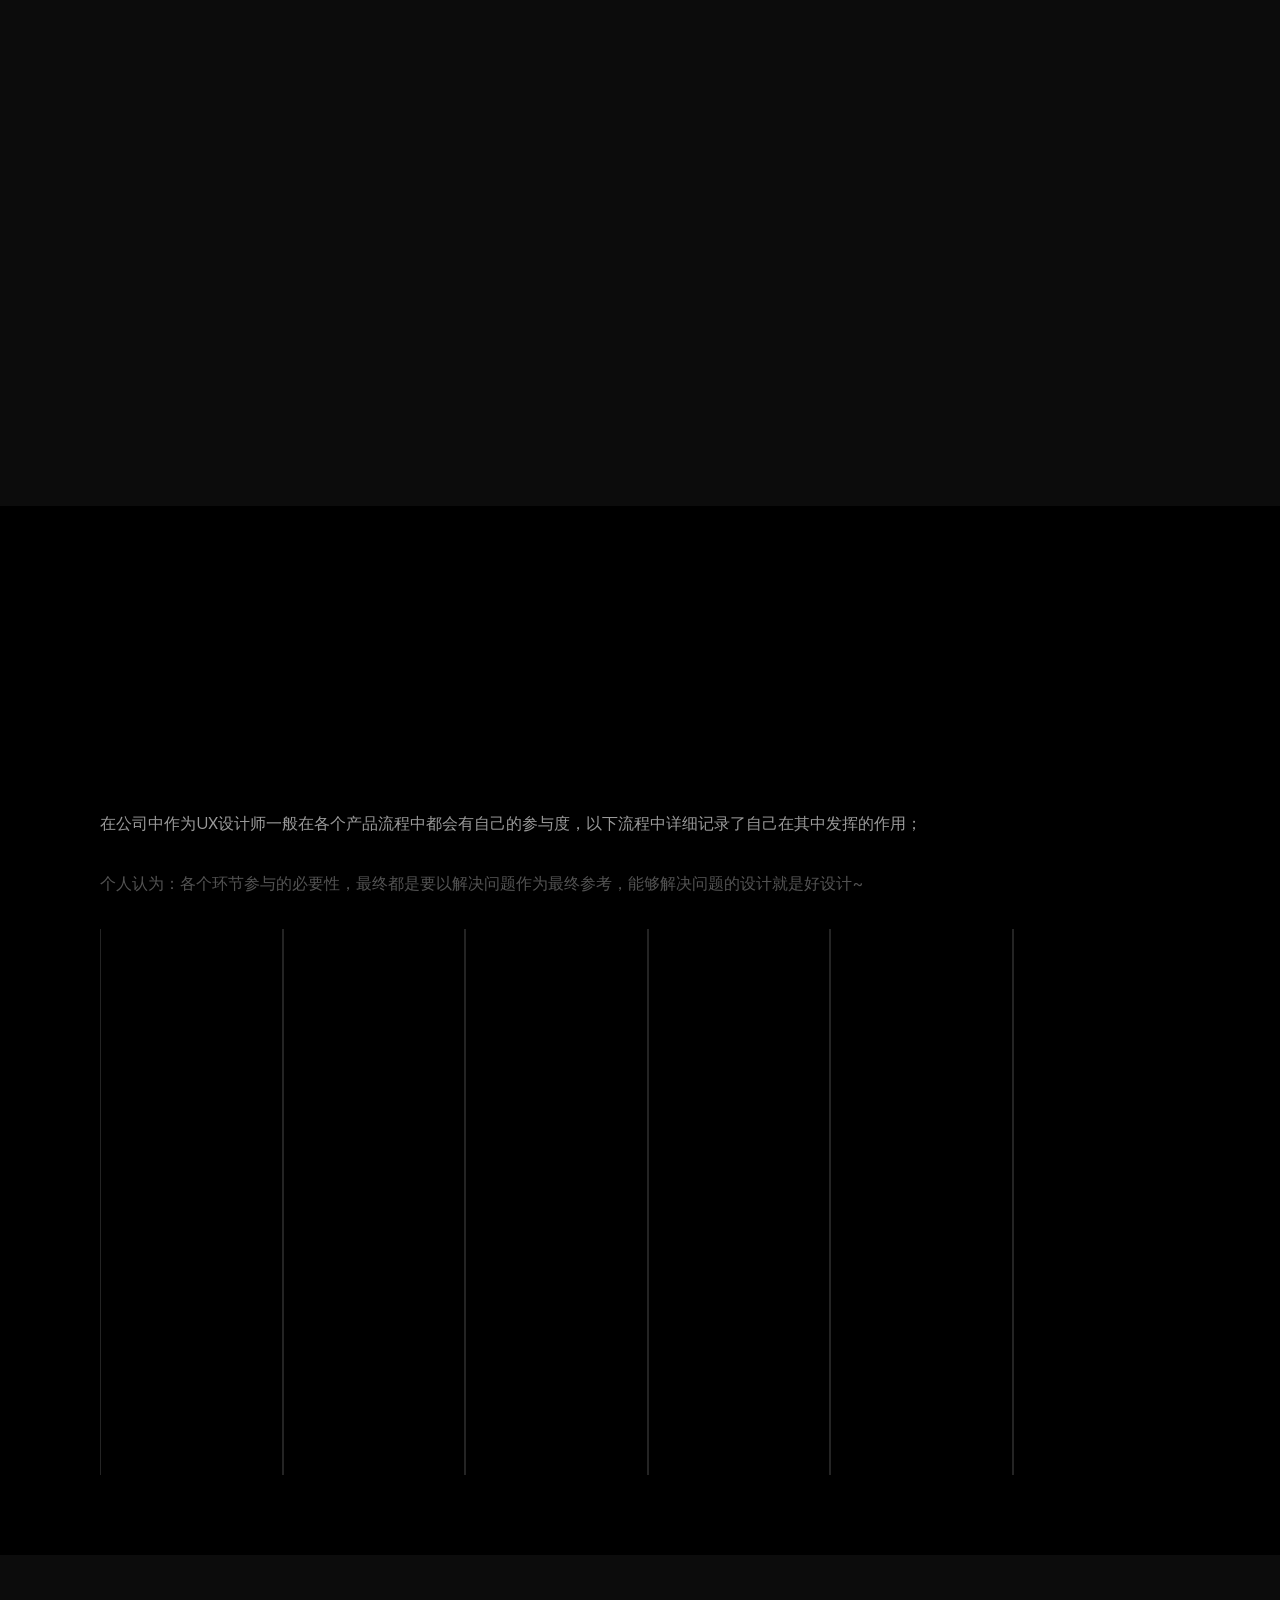
<file: index.html>
<!DOCTYPE html>
<!-- 自写复刻版 · generated by build.py · 交互见 js/interactions.js -->
<html lang="zh">
<head>
<meta charset="utf-8">
<meta name="viewport" content="width=device-width,initial-scale=1,viewport-fit=cover">
<meta name="theme-color" content="#000000">
<meta name="theme-color" content="#000000" media="(prefers-color-scheme: light)">
<meta name="theme-color" content="#000000" media="(prefers-color-scheme: dark)">
<meta name="color-scheme" content="dark">
<meta name="mobile-web-app-capable" content="yes">
<meta name="apple-mobile-web-app-capable" content="yes">
<meta name="apple-mobile-web-app-status-bar-style" content="black">
<meta name="apple-mobile-web-app-title" content="UX设计师-阿东">
<meta name="application-name" content="UX设计师-阿东">
<meta name="msapplication-navbutton-color" content="#000000">
<link rel="manifest" href="manifest.webmanifest">
<link rel="preload" href="fonts/Inter.woff2" as="font" type="font/woff2" crossorigin>
<link rel="preload" href="fonts/Persagy-Regular.woff" as="font" type="font/woff" crossorigin>
<script>/* 夸克保留非沉浸式黑色状态栏；窄屏自动切到移动端并保留容器参数。 */
(function(){try{
  var isQuark=/Quark|UCBrowser|AliApp\(QK/i.test(navigator.userAgent||'');
  if(isQuark){
    var query=new URLSearchParams(location.search),biz=query.get('uc_biz_str')||'';
    if(biz.indexOf('OPT:IMMERSIVE@0')<0||biz.indexOf('OPT:S_BG_COLOR@000000')<0){
      query.set('uc_biz_str','OPT:W_PAGE_REFRESH@0|OPT:BACK_BTN_STYLE@0|OPT:W_ENTER_ANI@1|OPT:TOOLBAR_STYLE@0|OPT:IMMERSIVE@0|OPT:S_BAR_MODE@1|OPT:S_BG_COLOR@000000');
      location.replace(location.pathname+'?'+query.toString()+location.hash);return;
    }
  }
  var mq=matchMedia('(max-width:899px)');
  function go(e){if(e.matches)location.replace('mobile/index.html'+location.search+location.hash);}
  go(mq);mq.addEventListener?mq.addEventListener('change',go):mq.addListener(go);
}catch(e){}})();</script>
<title>UX设计师-阿东</title>
<link rel="stylesheet" href="css/main.css?v=1783945200">
<link rel="stylesheet" href="css/overrides.css?v=1783945200">
</head>
<body>
<div class="page">
<div class="node--1" id="site-header" data-name="标题-测试" data-nid="421:11701" data-appear='{"dx":0.0,"dy":-107.0,"op":1.0,"dur":0.6,"delay":0.0,"ease":[0.215,0.61,0.355,1.0],"watch":null}'><div class="frame-1937106919--2" data-name="Frame 1937106919" data-nid="421:11702"><div class="portfolio--3" data-name="Portfolio" data-nid="421:11703">Portfolio</div><div class="node--4" data-name="." data-nid="421:11704">.</div></div><div class="frame-1937104126--5" data-name="Frame 1937104126" data-nid="421:11705"><div class="frame-1937106984--6" data-name="Frame 1937106984" data-nid="421:11706"><div class="frame-1937106985--7" data-name="Frame 1937106985" data-nid="421:11707" data-scroll-to='118:1544'><div class="node--8" data-name="首页" data-nid="421:11708" data-scrollfx='{"trigger":"OTHER_LAYER_IN_VIEW","watch":"118:1334","from":{"dx":0.0,"dy":0.0,"op":1.0},"to":{"dx":0.0,"dy":0.0,"op":0.3},"dur":0.3,"ease":[0.215,0.61,0.355,1.0]}'>首页</div><img class="rectangle-34624781--9" src="assets/65672e9640bdc080be30bf85f3bd6c9ca4bdab53.svg" alt="" data-name="Rectangle 34624781" data-nid="421:11709" data-scrollfx='{"trigger":"OTHER_LAYER_IN_VIEW","watch":"118:1334","from":{"dx":0.0,"dy":0.0,"op":1.0},"to":{"dx":0.0,"dy":0.0,"op":0.0},"dur":0.3,"ease":[0.215,0.61,0.355,1.0]}' loading="lazy"></div><div class="qweqwe--10" data-name="qweqwe" data-nid="421:11710"><div class="node--11" data-name="自我介绍" data-nid="421:11711" data-appear='{"dx":0.0,"dy":0.0,"op":0.3,"dur":0.6,"delay":0.0,"ease":[0.215,0.61,0.355,1.0],"watch":"118:1334"}' data-scroll-to='118:1334'>自我介绍</div><img class="rectangle-34624713--12" src="assets/b9ffe43a2cddbc48189bdd3726cadc5a259712f3.svg" alt="" data-name="Rectangle 34624713" data-nid="421:11712" data-scrollfx='{"trigger":"OTHER_LAYER_IN_VIEW","watch":"118:1334","from":{"dx":0.0,"dy":0.0,"op":0.0},"to":{"dx":0.0,"dy":0.0,"op":1.0},"dur":0.3,"ease":[0.215,0.61,0.355,1.0]}' loading="lazy"></div><div class="frame-1937106987--13" data-name="Frame 1937106987" data-nid="421:11713"><div class="node--14" data-name="个人协作" data-nid="421:11714" data-appear='{"dx":0.0,"dy":0.0,"op":0.3,"dur":0.6,"delay":0.0,"ease":[0.215,0.61,0.355,1.0],"watch":"345:3458"}' data-scroll-to='345:3458'>个人协作</div><img class="rectangle-34624781--15" src="assets/dda8366a77350bb575e8b9b04918b576f888ace4.svg" alt="" data-name="Rectangle 34624781" data-nid="421:11715" data-scrollfx='{"trigger":"OTHER_LAYER_IN_VIEW","watch":"118:1416","from":{"dx":0.0,"dy":0.0,"op":0.0},"to":{"dx":0.0,"dy":0.0,"op":1.0},"dur":0.3,"ease":[0.215,0.61,0.355,1.0]}' loading="lazy"></div><div class="frame-1937106991--16" data-name="Frame 1937106991" data-nid="421:11716"><div class="node--17" data-name="个人技能" data-nid="421:11717" data-appear='{"dx":0.0,"dy":0.0,"op":0.3,"dur":0.6,"delay":0.0,"ease":[0.215,0.61,0.355,1.0],"watch":"119:1973"}' data-scroll-to='119:1973'>个人技能</div><img class="rectangle-34624781--18" src="assets/dda8366a77350bb575e8b9b04918b576f888ace4.svg" alt="" data-name="Rectangle 34624781" data-nid="421:11718" data-scrollfx='{"trigger":"OTHER_LAYER_IN_VIEW","watch":"118:1458","from":{"dx":0.0,"dy":0.0,"op":0.0},"to":{"dx":0.0,"dy":0.0,"op":1.0},"dur":0.3,"ease":[0.215,0.61,0.355,1.0]}' loading="lazy"></div><div class="frame-1937106988--19" data-name="Frame 1937106988" data-nid="421:11719"><div class="node--20" data-name="项目总览" data-nid="421:11720" data-appear='{"dx":0.0,"dy":0.0,"op":0.3,"dur":0.6,"delay":0.0,"ease":[0.215,0.61,0.355,1.0],"watch":"128:3481"}' data-scroll-to='128:3481'>项目总览</div><img class="rectangle-34624781--21" src="assets/dda8366a77350bb575e8b9b04918b576f888ace4.svg" alt="" data-name="Rectangle 34624781" data-nid="421:11721" data-scrollfx='{"trigger":"OTHER_LAYER_IN_VIEW","watch":"128:3481","from":{"dx":0.0,"dy":0.0,"op":0.0},"to":{"dx":0.0,"dy":0.0,"op":1.0},"dur":0.3,"ease":[0.215,0.61,0.355,1.0]}' loading="lazy"></div></div></div></div><div class="node--22" id="home" data-name="首页" data-nid="118:1544"><div class="frame-1937104129--23" data-name="Frame 1937104129" data-nid="2:805"><div class="frame-1937107232--24" data-name="Frame 1937107232" data-nid="446:3100" data-particles></div><div class="frame-1937104130--25" data-name="Frame 1937104130" data-nid="2:806"><div class="frame-1937107001--26" data-name="Frame 1937107001" data-nid="215:8724" data-appear='{"dx":0.0,"dy":50.0,"op":1.0,"dur":1.0,"delay":0.0,"ease":[0.215,0.61,0.355,1.0],"watch":null}'><div class="frame-1937106999--27" data-name="Frame 1937106999" data-nid="160:649"><div class="node--28" data-name="欢迎来到" data-nid="160:609">欢迎来到</div><div class="node--29" data-name="阿东" data-nid="160:611">阿东</div><div class="node--30" data-name="的" data-nid="160:615">的</div><div class="node--31" data-name="空间" data-nid="264:4999">空间</div></div></div></div><div class="x-8-ux-j--32" data-name="哈喽，欢迎你的到来。我叫蒙东，是一位有8年设计经验的UX设计师，我擅长用户界面j" data-nid="269:6890" data-appear='{"dx":0.0,"dy":70.0,"op":0.0,"dur":1.0,"delay":0.1,"ease":[0.215,0.61,0.355,1.0],"watch":null}' data-variant-hover='268:6865' data-variant-dur='0.6'><div class="node--33" data-name="啦啦啦" data-nid="268:6860">哈喽，欢迎你的到来。我叫蒙东，是一位有8年设计经验的UX设计师，我擅长用户界面设计和体验设计，同时也有着一定用户调研经验。往下滑可以更加了解我</div><div class="frame-1937106927--34" data-name="Frame 1937106927" data-nid="269:6878" data-appear='{"dx":0.0,"dy":90.0,"op":0.0,"dur":1.0,"delay":0.2,"ease":[0.215,0.61,0.355,1.0],"watch":null}'><img class="vector-4387--35" src="assets/145e10c0c2f5878d74854d376db492cc139eff98.svg" alt="" data-name="Vector 4387" data-nid="269:6879" loading="lazy"></div><div class="v-alt"><div class="property-1-variant2--36" data-name="Property 1=Variant2" data-pid="268:6865"><div class="node--37" data-name="啦啦啦" data-pid="268:6866">哈喽，欢迎你的到来。我叫蒙东，是一位有<span style="color:rgb(239,84,23);font-weight:800;font-family:'Inter','Noto Sans SC',sans-serif">8年设计经验</span>的<span style="font-weight:800;font-family:'Inter','Noto Sans SC',sans-serif">UX设计师</span>，我擅长<span style="color:rgb(99,230,55);font-weight:800;font-family:'Inter','Noto Sans SC',sans-serif">用户界面设计和体验设计</span>，同时也有着一定用户调研经验。往下滑可以更加了解我</div><div class="frame-1937106927--38" data-name="Frame 1937106927" data-pid="269:6886"><img class="vector-4387--39" src="assets/fce8fb88c5d9d02299da84f0e912bb03cb433963.svg" alt="" data-name="Vector 4387" data-pid="269:6887" loading="lazy"></div></div></div></div><div class="component-425--40" data-name="Component 425" data-nid="227:807" data-appear='{"dx":0.0,"dy":100.0,"op":0.0,"dur":1.0,"delay":0.3,"ease":[0.215,0.61,0.355,1.0],"watch":null}'><div class="frame-1937106917--41" data-name="Frame 1937106917" data-nid="263:4273"><div class="system-regular-58-call-phone--42" data-name="system-regular-58-call-phone-hover-phone" data-nid="263:4274" data-variant-hover='262:3862' data-variant-dur='0.1'><img class="vector-439232113--43" src="assets/99e35f1f4f4cf737c4a803962aa6763def7bc499.svg" alt="" data-name="Vector 439232113" data-nid="263:4227" loading="lazy"><img class="union--44" src="assets/8a54b921dbdecf40793c9a7999c91cb66371e96a.svg" alt="" data-name="Union" data-nid="263:4228" loading="lazy"><div class="x-1--45" data-name="下载 1" data-nid="263:4231"><video data-src="assets/video-ffd919addae324252ecb850acd3425ce98c2340b.mp4" data-autoplay="1" poster="" muted loop playsinline preload="none" class="lazy-video"></video></div><div class="v-alt"><div class="property-1-variant3--46" data-name="Property 1=Variant3" data-pid="262:3862" data-variant-hover='262:3868' data-variant-dur='0.2'><div class="x-1--47" data-name="下载 1" data-pid="263:4237"><video data-src="assets/video-639408e5727c8eb703f9e1f783d44436ffce1c8c.mp4" data-autoplay="1" poster="" muted loop playsinline preload="none" class="lazy-video"></video></div></div></div></div><div class="system-regular-58-call-phone--48" data-name="system-regular-58-call-phone-hover-phone" data-nid="263:4275" data-variant-hover='262:3809' data-variant-dur='0.2'><img class="system-regular-58-call-phone--49" src="assets/f4e93ec5e8313dfcb76f262a17bb6a7dad2fe47e.svg" alt="" data-name="system-regular-58-call-phone-hover-phone" data-nid="262:3985" loading="lazy"><div class="node--50" data-name="啦啦啦" data-nid="262:3998"></div><div class="v-alt"><div class="property-1-variant3--51" data-name="Property 1=Variant3" data-pid="262:3809" data-variant-hover='262:3824' data-variant-dur='0.2'><div class="system-regular-58-call-phone--52" data-name="system-regular-58-call-phone-hover-phone" data-pid="262:3810"><div class="clip-path-group--53" data-name="Clip path group" data-pid="262:3811"><img class="a--54" src="assets/32de25b60f0fcba3a2a4758950370eeefe63f001.svg" alt="" data-name="a" data-pid="262:3812" loading="lazy"><div class="group--55" data-name="Group" data-pid="262:3814"><div class="clip-path-group--56" data-name="Clip path group" data-pid="262:3815"><img class="f--57" src="assets/32de25b60f0fcba3a2a4758950370eeefe63f001.svg" alt="" data-name="f" data-pid="262:3816" loading="lazy"><div class="group--58" data-name="Group" data-pid="262:3818"><div class="group--59" data-name="Group" data-pid="262:3821"><img class="vector--60" src="assets/f1f5616a5130fb7cf3cca89c1f7dc9b2cc714b5e.svg" alt="" data-name="Vector" data-pid="262:3822" loading="lazy"></div></div></div></div></div></div><div class="node--61" data-name="啦啦啦" data-pid="262:3823"></div></div></div></div><div class="system-regular-58-call-phone--62" data-name="system-regular-58-call-phone-hover-phone" data-nid="263:4276" data-variant-hover='262:3851' data-variant-dur='0.1'><img class="system-regular-58-call-phone--63" src="assets/522dbc1b504ffb29efe329cd76690a2aa70a2e21.svg" alt="" data-name="system-regular-58-call-phone-hover-phone" data-nid="263:4216" loading="lazy"><div class="system-regular-59-email-hove--64" data-name="system-regular-59-email-hover-email" data-nid="263:4221"></div><div class="v-alt"><div class="property-1-variant2--65" data-name="Property 1=Variant2" data-pid="262:3851" data-variant-hover='262:3853' data-variant-dur='0.2'><div class="system-regular-59-email-hove--66" data-name="system-regular-59-email-hover-email" data-pid="263:4223"></div></div></div></div><div class="system-regular-58-call-phone--67" data-name="system-regular-58-call-phone-hover-phone" data-nid="263:4277" data-variant-hover='262:3839' data-variant-dur='0.1'><img class="system-regular-58-call-phone--68" src="assets/86b18ef9a40e4a37740dc6a357399f7325b15185.svg" alt="" data-name="system-regular-58-call-phone-hover-phone" data-nid="263:4200" loading="lazy"><div class="v-alt"><div class="property-1-variant2--69" data-name="Property 1=Variant2" data-pid="262:3839" data-variant-hover='262:3841' data-variant-dur='0.2'><div class="system-regular-47-chat-hover--70" data-name="system-regular-47-chat-hover-chat 1" data-pid="263:4212"></div></div></div></div></div><img class="node--71" src="assets/b8a216f0153069016318946ef431ea932328ec5e.svg" alt="" data-name="左边圆形" data-nid="226:842" loading="lazy"><img class="node--72" src="assets/e46ea355f17ba7747074fe3df07c7064e1786143.svg" alt="" data-name="上边圆形" data-nid="226:843" loading="lazy"><img class="node--73" src="assets/f7ccffeccfe5c33f1eeb46132367a1acec9d485a.svg" alt="" data-name="下边圆形" data-nid="226:844" loading="lazy"><img class="node--74" src="assets/b8a216f0153069016318946ef431ea932328ec5e.svg" alt="" data-name="右边圆形" data-nid="226:845" loading="lazy"><div class="node--75" data-name="左边" data-nid="226:846" data-variant-hover='226:850' data-variant-dur='0.5'></div><div class="node--76" data-name="上边" data-nid="226:847" data-variant-hover='226:872' data-variant-dur='0.4'></div><div class="node--77" data-name="右边" data-nid="226:848" data-variant-hover='226:861' data-variant-dur='0.5'></div><div class="node--78" data-name="下边" data-nid="226:849" data-variant-hover='226:883' data-variant-dur='0.4'></div></div></div><div class="frame-1937107010--79" data-name="Frame 1937107010" data-nid="220:4772" data-appear='{"dx":0.0,"dy":52.0,"op":0.0,"dur":1.0,"delay":0.2,"ease":[0.215,0.61,0.355,1.0],"watch":null}'><div class="rectangle-34624808--80" data-name="Rectangle 34624808" data-nid="220:7048"></div><div class="rectangle-34624809--81" data-name="Rectangle 34624809" data-nid="220:7052"></div><div class="frame-1937107110--82" data-name="Frame 1937107110" data-nid="220:4650"><div class="frame-1937107116--83" data-name="Frame 1937107116" data-nid="271:7485" data-variant-hover='271:7462' data-variant-dur='0.6' data-href='https://www.zcool.com.cn/u/14998384'><img class="rectangle-34624807-stroke--84" src="assets/481a33de4355dd8cfe7e8f5d7b81625531d5efd0.png" alt="" data-name="Rectangle 34624807 (Stroke)" data-nid="271:7452" loading="lazy"><img class="vector-4390--85" src="assets/5c050f74517e8e4a161e3644e7b52142b4d03b70.svg" alt="" data-name="Vector 4390" data-nid="271:7453" loading="lazy"><div class="frame-1937107125--86" data-name="Frame 1937107125" data-nid="271:7454"><img class="x-1--87" src="assets/05f4f82f4f7b06565bc4f6b50cb912d0e10f44b3.svg" alt="" data-name="站酷 1" data-nid="271:7455" loading="lazy"><div class="zcool--88" data-name="ZCOOL" data-nid="271:7457">ZCOOL</div><div class="frame-1937107200--89" data-name="Frame 1937107200" data-nid="361:114716"><img class="frame--90" src="assets/366c12b3d7d203f8701f90aea2d43c555514eeb1.svg" alt="" data-name="Frame" data-nid="271:7458" loading="lazy"><div class="node--91" data-name="推荐设计师" data-nid="271:7461">推荐设计师</div></div></div><div class="v-alt"><div class="property-1-variant2--92" data-name="Property 1=Variant2" data-pid="271:7462" data-href='https://www.zcool.com.cn/u/14998384'><img class="rectangle-34624807-stroke--93" src="assets/acf71cbc84e7540843ab0c07ef25fde844f9e62c.png" alt="" data-name="Rectangle 34624807 (Stroke)" data-pid="271:7463" loading="lazy"><div class="frame-1937107125--94" data-name="Frame 1937107125" data-pid="271:7464"><img class="x-1--95" src="assets/05f4f82f4f7b06565bc4f6b50cb912d0e10f44b3.svg" alt="" data-name="站酷 1" data-pid="271:7465" loading="lazy"><div class="zcool--96" data-name="ZCOOL" data-pid="271:7467">ZCOOL</div><div class="frame-1937107200--97" data-name="Frame 1937107200" data-pid="361:114712"><img class="frame--98" src="assets/7273d43db2976e9eefbfc937a0280286c911b008.svg" alt="" data-name="Frame" data-pid="274:9670" loading="lazy"><div class="node--99" data-name="推荐设计师" data-pid="271:7471">推荐设计师</div></div></div><img class="vector-4390--100" src="assets/2b8a699333442bc542dca0c199c740c2487dbae2.svg" alt="" data-name="Vector 4390" data-pid="271:7472" loading="lazy"></div></div><div class="v-tmo"><div class="property-1-variant3--101" data-name="Property 1=Variant3" data-pid="271:7473" data-href='https://www.zcool.com.cn/u/14998384' data-newtab='1'><img class="rectangle-34624807-stroke--102" src="assets/acf71cbc84e7540843ab0c07ef25fde844f9e62c.png" alt="" data-name="Rectangle 34624807 (Stroke)" data-pid="271:7474" loading="lazy"><div class="frame-1937107125--103" data-name="Frame 1937107125" data-pid="271:7475"><img class="x-1--104" src="assets/05f4f82f4f7b06565bc4f6b50cb912d0e10f44b3.svg" alt="" data-name="站酷 1" data-pid="271:7476" loading="lazy"><div class="zcool--105" data-name="ZCOOL" data-pid="271:7478">ZCOOL</div><div class="frame-1937107200--106" data-name="Frame 1937107200" data-pid="361:114714"><img class="frame--107" src="assets/7273d43db2976e9eefbfc937a0280286c911b008.svg" alt="" data-name="Frame" data-pid="271:7479" loading="lazy"><div class="node--108" data-name="推荐设计师" data-pid="271:7482">推荐设计师</div></div></div><img class="vector-4390--109" src="assets/2b8a699333442bc542dca0c199c740c2487dbae2.svg" alt="" data-name="Vector 4390" data-pid="271:7483" loading="lazy"></div></div></div><div class="frame-1937107006--110" data-name="Frame 1937107006" data-nid="220:4613" data-variant-hover='187:6946' data-variant-dur='0.6' data-href='https://dribbble.com/DDDcium' data-newtab='1'><img class="vector-4390--111" src="assets/5c050f74517e8e4a161e3644e7b52142b4d03b70.svg" alt="" data-name="Vector 4390" data-nid="187:6945" loading="lazy"><div class="frame-1937104132--112" data-name="Frame 1937104132" data-nid="187:6986"><img class="frame--113" src="assets/67033103584b316370f7f7131d852aaa41642e86.svg" alt="" data-name="Frame" data-nid="187:6987" loading="lazy"><div class="dribbble--114" data-name="Dribbble" data-nid="187:6989">Dribbble</div></div><img class="rectangle-34624807-stroke--115" src="assets/6fc88e184d13c5e44c83f38e773aca9e2dddd4a9.png" alt="" data-name="Rectangle 34624807 (Stroke)" data-nid="187:7488" loading="lazy"><div class="v-alt"><div class="property-1-variant2--116" data-name="Property 1=Variant2" data-pid="187:6946" data-href='https://dribbble.com/DDDcium' data-newtab='1'><img class="rectangle-34624807-stroke--117" src="assets/76fbbc04485e98a58dee44d1216e3b4c6286b1b3.png" alt="" data-name="Rectangle 34624807 (Stroke)" data-pid="187:6951" loading="lazy"><img class="vector-4390--118" src="assets/f3e273a07abef46ab74a822f27cb808c5627d491.svg" alt="" data-name="Vector 4390" data-pid="187:6950" loading="lazy"><div class="frame-1937104132--119" data-name="Frame 1937104132" data-pid="187:6991"><img class="frame--120" src="assets/67033103584b316370f7f7131d852aaa41642e86.svg" alt="" data-name="Frame" data-pid="187:6992" loading="lazy"><div class="dribbble--121" data-name="Dribbble" data-pid="187:6994">Dribbble</div></div></div></div></div><div class="frame-1937107007--122" data-name="Frame 1937107007" data-nid="220:4614" data-variant-hover='187:7003' data-variant-dur='0.6' data-href='https://i.ui.cn/ucenter/1052390?type=work' data-newtab='1'><img class="vector-4390--123" src="assets/5c050f74517e8e4a161e3644e7b52142b4d03b70.svg" alt="" data-name="Vector 4390" data-nid="187:6998" loading="lazy"><div class="frame-1937107126--124" data-name="Frame 1937107126" data-nid="274:9982"><div class="frame-1937104134--125" data-name="Frame 1937104134" data-nid="187:7010"><img class="frame--126" src="assets/dbb242d50ac883801dd7ac7b4bba36b4117cc752.svg" alt="" data-name="Frame" data-nid="187:7011" loading="lazy"><div class="uicn--127" data-name="UICN" data-nid="187:7013">UICN</div></div><div class="frame-1937107200--128" data-name="Frame 1937107200" data-nid="361:123342"><img class="frame--129" src="assets/7273d43db2976e9eefbfc937a0280286c911b008.svg" alt="" data-name="Frame" data-nid="274:9998" loading="lazy"><div class="node--130" data-name="推荐设计师" data-nid="274:10001">推荐设计师</div></div></div><img class="rectangle-34624807-stroke--131" src="assets/c115667451932b8306ff8146171860f87ee9ed5c.png" alt="" data-name="Rectangle 34624807 (Stroke)" data-nid="187:7491" loading="lazy"><div class="v-alt"><div class="property-1-variant2--132" data-name="Property 1=Variant2" data-pid="187:7003" data-href='https://i.ui.cn/ucenter/1052390?type=work' data-newtab='1'><img class="rectangle-34624807-stroke--133" src="assets/c4b3a9b4e7bdc951ce07bf960df5ccb061669594.png" alt="" data-name="Rectangle 34624807 (Stroke)" data-pid="187:7005" loading="lazy"><img class="vector-4390--134" src="assets/9811aa00e7428e3265cc0958b233c9589daf5ab8.svg" alt="" data-name="Vector 4390" data-pid="187:7004" loading="lazy"><div class="frame-1937107126--135" data-name="Frame 1937107126" data-pid="274:9819"><div class="frame-1937104134--136" data-name="Frame 1937104134" data-pid="187:7015"><img class="frame--137" src="assets/dbb242d50ac883801dd7ac7b4bba36b4117cc752.svg" alt="" data-name="Frame" data-pid="187:7016" loading="lazy"><div class="uicn--138" data-name="UICN" data-pid="187:7018">UICN</div></div><div class="frame-1937107200--139" data-name="Frame 1937107200" data-pid="361:123338"><img class="frame--140" src="assets/7273d43db2976e9eefbfc937a0280286c911b008.svg" alt="" data-name="Frame" data-pid="274:9820" loading="lazy"><div class="node--141" data-name="推荐设计师" data-pid="274:9823">推荐设计师</div></div></div></div></div><div class="v-tmo"><div class="property-1-variant3--142" data-name="Property 1=Variant3" data-pid="274:9825" data-href='https://i.ui.cn/ucenter/1052390?type=work' data-newtab='1'><img class="rectangle-34624807-stroke--143" src="assets/c4b3a9b4e7bdc951ce07bf960df5ccb061669594.png" alt="" data-name="Rectangle 34624807 (Stroke)" data-pid="274:9826" loading="lazy"><img class="vector-4390--144" src="assets/9811aa00e7428e3265cc0958b233c9589daf5ab8.svg" alt="" data-name="Vector 4390" data-pid="274:9827" loading="lazy"><div class="frame-1937107126--145" data-name="Frame 1937107126" data-pid="274:9828"><div class="frame-1937104134--146" data-name="Frame 1937104134" data-pid="274:9829"><img class="frame--147" src="assets/dbb242d50ac883801dd7ac7b4bba36b4117cc752.svg" alt="" data-name="Frame" data-pid="274:9830" loading="lazy"><div class="uicn--148" data-name="UICN" data-pid="274:9832">UICN</div></div><div class="frame-1937107200--149" data-name="Frame 1937107200" data-pid="361:123340"><img class="frame--150" src="assets/7273d43db2976e9eefbfc937a0280286c911b008.svg" alt="" data-name="Frame" data-pid="274:9833" loading="lazy"><div class="node--151" data-name="推荐设计师" data-pid="274:9836">推荐设计师</div></div></div></div></div></div><div class="frame-1937107008--152" data-name="Frame 1937107008" data-nid="220:4615" data-variant-hover='187:7027' data-variant-dur='0.6' data-href='https://www.uisdc.com/u/72212/publish/all' data-newtab='1'><img class="vector-4390--153" src="assets/5c050f74517e8e4a161e3644e7b52142b4d03b70.svg" alt="" data-name="Vector 4390" data-nid="187:7022" loading="lazy"><div class="frame-1937107127--154" data-name="Frame 1937107127" data-nid="275:10198"><div class="frame-1937104135--155" data-name="Frame 1937104135" data-nid="187:7034"><img class="frame-1937104136--156" src="assets/477a4a24c93d66acd033ba3c09cb9e8ba7b9872b.svg" alt="" data-name="Frame 1937104136" data-nid="187:7035" loading="lazy"><div class="uisc--157" data-name="UISC" data-nid="187:7040">UISC</div></div><div class="frame-1937107200--158" data-name="Frame 1937107200" data-nid="361:123359"><img class="frame--159" src="assets/f18e5348e96108f2dadd66836b2a24a29842cb6c.svg" alt="" data-name="Frame" data-nid="275:10224" loading="lazy"><div class="node--160" data-name="专栏作者" data-nid="275:10223">专栏作者</div></div></div><img class="rectangle-34624807-stroke--161" src="assets/0180de972994ef9d93774bd757bc3d9c2b9f0644.png" alt="" data-name="Rectangle 34624807 (Stroke)" data-nid="187:7494" loading="lazy"><div class="v-alt"><div class="property-1-variant2--162" data-name="Property 1=Variant2" data-pid="187:7027" data-href='https://www.uisdc.com/u/72212/publish/all' data-newtab='1'><img class="rectangle-34624807-stroke--163" src="assets/50779d8948ff5a52c11635a0b0c16e0ba0870d0f.png" alt="" data-name="Rectangle 34624807 (Stroke)" data-pid="187:7029" loading="lazy"><img class="vector-4390--164" src="assets/04653096d00c32c1d320bc8012f22dcc269cdbf5.svg" alt="" data-name="Vector 4390" data-pid="187:7028" loading="lazy"><div class="frame-1937107127--165" data-name="Frame 1937107127" data-pid="275:10168"><div class="frame-1937104135--166" data-name="Frame 1937104135" data-pid="187:7042"><img class="frame-1937104136--167" src="assets/477a4a24c93d66acd033ba3c09cb9e8ba7b9872b.svg" alt="" data-name="Frame 1937104136" data-pid="187:7043" loading="lazy"><div class="uisc--168" data-name="UISC" data-pid="187:7048">UISC</div></div><div class="frame-1937107200--169" data-name="Frame 1937107200" data-pid="361:123376"><img class="frame--170" src="assets/f18e5348e96108f2dadd66836b2a24a29842cb6c.svg" alt="" data-name="Frame" data-pid="275:10179" loading="lazy"><div class="node--171" data-name="专栏作者" data-pid="275:10178">专栏作者</div></div></div></div></div><div class="v-tmo"><div class="property-1-variant3--172" data-name="Property 1=Variant3" data-pid="275:10183" data-href='https://www.uisdc.com/u/72212/publish/all' data-newtab='1'><img class="rectangle-34624807-stroke--173" src="assets/50779d8948ff5a52c11635a0b0c16e0ba0870d0f.png" alt="" data-name="Rectangle 34624807 (Stroke)" data-pid="275:10184" loading="lazy"><img class="vector-4390--174" src="assets/04653096d00c32c1d320bc8012f22dcc269cdbf5.svg" alt="" data-name="Vector 4390" data-pid="275:10185" loading="lazy"><div class="frame-1937107127--175" data-name="Frame 1937107127" data-pid="275:10186"><div class="frame-1937104135--176" data-name="Frame 1937104135" data-pid="275:10187"><img class="frame-1937104136--177" src="assets/477a4a24c93d66acd033ba3c09cb9e8ba7b9872b.svg" alt="" data-name="Frame 1937104136" data-pid="275:10188" loading="lazy"><div class="uisc--178" data-name="UISC" data-pid="275:10193">UISC</div></div><div class="frame-1937107200--179" data-name="Frame 1937107200" data-pid="361:123378"><img class="frame--180" src="assets/f18e5348e96108f2dadd66836b2a24a29842cb6c.svg" alt="" data-name="Frame" data-pid="275:10195" loading="lazy"><div class="node--181" data-name="专栏作者" data-pid="275:10194">专栏作者</div></div></div></div></div></div><div class="frame-1937107009--182" data-name="Frame 1937107009" data-nid="220:4616" data-variant-hover='187:7060' data-variant-dur='0.6' data-href='https://www.woshipm.com/u/1005725' data-newtab='1'><img class="vector-4390--183" src="assets/5c050f74517e8e4a161e3644e7b52142b4d03b70.svg" alt="" data-name="Vector 4390" data-nid="187:7052" loading="lazy"><div class="frame-1937107128--184" data-name="Frame 1937107128" data-nid="275:10246"><div class="frame-1937104136--185" data-name="Frame 1937104136" data-nid="187:7070"><img class="frame--186" src="assets/08cee096272ac1eb293ef152acf9def8ec93fd0c.svg" alt="" data-name="Frame" data-nid="187:7071" loading="lazy"><div class="wspm--187" data-name="WSPM" data-nid="187:7073">WSPM</div></div><div class="frame-1937107200--188" data-name="Frame 1937107200" data-nid="361:123380"><img class="frame--189" src="assets/f18e5348e96108f2dadd66836b2a24a29842cb6c.svg" alt="" data-name="Frame" data-nid="275:10263" loading="lazy"><div class="node--190" data-name="专栏作家" data-nid="275:10262">专栏作家</div></div></div><img class="rectangle-34624807-stroke--191" src="assets/9162dff5a5532880ea027bdc4b4a750d9d27795e.png" alt="" data-name="Rectangle 34624807 (Stroke)" data-nid="187:7497" loading="lazy"><div class="v-alt"><div class="property-1-variant2--192" data-name="Property 1=Variant2" data-pid="187:7060" data-href='https://www.woshipm.com/u/1005725' data-newtab='1'><img class="rectangle-34624807-stroke--193" src="assets/96e1e077345e7e5f210d9b2f34da35506df2c9cd.png" alt="" data-name="Rectangle 34624807 (Stroke)" data-pid="187:7062" loading="lazy"><img class="vector-4390--194" src="assets/8710cc8d5dc68eb82b508ad59675844a71e06c20.svg" alt="" data-name="Vector 4390" data-pid="187:7061" loading="lazy"><div class="frame-1937107128--195" data-name="Frame 1937107128" data-pid="275:10240"><div class="frame-1937104136--196" data-name="Frame 1937104136" data-pid="187:7075"><img class="frame--197" src="assets/08cee096272ac1eb293ef152acf9def8ec93fd0c.svg" alt="" data-name="Frame" data-pid="187:7076" loading="lazy"><div class="wspm--198" data-name="WSPM" data-pid="187:7078">WSPM</div></div><div class="frame-1937107200--199" data-name="Frame 1937107200" data-pid="361:123397"><img class="frame--200" src="assets/f18e5348e96108f2dadd66836b2a24a29842cb6c.svg" alt="" data-name="Frame" data-pid="275:10242" loading="lazy"><div class="node--201" data-name="专栏作家" data-pid="275:10241">专栏作家</div></div></div></div></div><div class="v-tmo"><div class="property-1-variant3--202" data-name="Property 1=Variant3" data-pid="275:10279" data-href='https://www.woshipm.com/u/1005725' data-newtab='1'><img class="rectangle-34624807-stroke--203" src="assets/96e1e077345e7e5f210d9b2f34da35506df2c9cd.png" alt="" data-name="Rectangle 34624807 (Stroke)" data-pid="275:10280" loading="lazy"><img class="vector-4390--204" src="assets/8710cc8d5dc68eb82b508ad59675844a71e06c20.svg" alt="" data-name="Vector 4390" data-pid="275:10281" loading="lazy"><div class="frame-1937107128--205" data-name="Frame 1937107128" data-pid="275:10282"><div class="frame-1937104136--206" data-name="Frame 1937104136" data-pid="275:10283"><img class="frame--207" src="assets/08cee096272ac1eb293ef152acf9def8ec93fd0c.svg" alt="" data-name="Frame" data-pid="275:10284" loading="lazy"><div class="wspm--208" data-name="WSPM" data-pid="275:10286">WSPM</div></div><div class="frame-1937107200--209" data-name="Frame 1937107200" data-pid="361:123399"><img class="frame--210" src="assets/f18e5348e96108f2dadd66836b2a24a29842cb6c.svg" alt="" data-name="Frame" data-pid="275:10288" loading="lazy"><div class="node--211" data-name="专栏作家" data-pid="275:10287">专栏作家</div></div></div></div></div></div></div></div></div><div class="node--212" id="spacer" data-name="空白" data-nid="424:80743"></div><div class="node--213" id="about" data-name="个人介绍" data-nid="118:1334"><div class="frame-1937106993--214" data-name="Frame 1937106993" data-nid="151:383"><div class="frame-1937106924--215" data-name="Frame 1937106924" data-nid="118:1335"><div class="about-me--216" data-name="ABOUT ME" data-nid="118:1336"><img class="vector--217" src="assets/7482c9c8741371603a8faacbe0a2242013305b4c.svg" alt="" data-name="Vector" data-nid="118:1337" loading="lazy"><img class="vector--218" src="assets/671ecae07e14d76f33b4a765fa9655b9b90a341c.svg" alt="" data-name="Vector" data-nid="118:1338" loading="lazy"><img class="vector--219" src="assets/9fc6f730fd6198bb076c1e2a20162ab3cc10495a.svg" alt="" data-name="Vector" data-nid="118:1339" loading="lazy"><img class="vector--220" src="assets/c3ca719e9431b3405a6742d61a83e36b89a85022.svg" alt="" data-name="Vector" data-nid="118:1340" loading="lazy"><img class="vector--221" src="assets/20396295442100c2b1df58aa0206c07ec2132324.svg" alt="" data-name="Vector" data-nid="118:1341" loading="lazy"><img class="vector--222" src="assets/16b7b4eab2d12091682b9ead0640b3e2b792cca0.svg" alt="" data-name="Vector" data-nid="118:1342" loading="lazy"><img class="vector--223" src="assets/78d86b5abde4c5dab8146c5052efcb39dd0648b5.svg" alt="" data-name="Vector" data-nid="118:1343" loading="lazy"></div><div class="image-514-1--224" data-name="image 514 1" data-nid="118:1344"></div><div class="frame-1937107129--225" data-name="Frame 1937107129" data-nid="294:1174" data-appear='{"dx":-25.0,"dy":0.0,"op":0.0,"dur":0.6,"delay":0.0,"ease":[0.215,0.61,0.355,1.0],"watch":null}'><div class="frame-1937107130--226" data-name="Frame 1937107130" data-nid="294:1181"><div class="node--227" data-name="“" data-nid="294:1173">“</div><div class="x-8--228" data-name="本科，8年设计工作经验，站酷推荐设计师，同事都觉得我比较靠谱" data-nid="294:1180"><span style="color:rgb(102,102,102);font-weight:300;font-family:'Inter','Noto Sans SC',sans-serif">本科</span>，8年设计工作经验，<span style="color:rgb(102,102,102);font-weight:300;font-family:'Inter','Noto Sans SC',sans-serif">站酷推荐设计师，同事都觉得我比较靠谱</span></div></div><div class="frame-1937107131--229" data-name="Frame 1937107131" data-nid="294:1186"><img class="ellipse-3062--230" src="assets/ccc0ba83dc7ba464849a7861dbca294d3a21a3f3.png" alt="" data-name="Ellipse 3062" data-nid="294:1188" loading="lazy"><div class="node--231" data-name="自我评价" data-nid="294:1176">自我评价</div></div></div><div class="frame-1937107130--232" data-name="Frame 1937107130" data-nid="295:1170" data-appear='{"dx":34.0,"dy":0.0,"op":0.0,"dur":0.6,"delay":0.0,"ease":[0.215,0.61,0.355,1.0],"watch":null}'><div class="frame-1937107130--233" data-name="Frame 1937107130" data-nid="295:1171"><div class="node--234" data-name="“" data-nid="295:1172">“</div><div class="intj--235" data-name="INTJ，建筑师型人格，驱使我能够不断提升自我，努力完善设计" data-nid="295:1173"><span style="color:rgb(229,229,229);font-weight:300;font-family:'Inter','Noto Sans SC',sans-serif">INTJ</span>，建筑师型人格，<span style="color:rgb(229,229,229);font-weight:300;font-family:'Inter','Noto Sans SC',sans-serif">驱使我能够不断提升自我，努力完善设计</span></div></div><div class="frame-1937107131--236" data-name="Frame 1937107131" data-nid="295:1174"><img class="frame-1937107132--237" src="assets/12c31b72cffe882b318d737317b10654a2401050.png" alt="" data-name="Frame 1937107132" data-nid="295:1205" loading="lazy"><div class="node--238" data-name="性格分析" data-nid="295:1176">性格分析</div></div></div><div class="frame-1937107134--239" data-name="Frame 1937107134" data-nid="299:1641"><img class="adong-ux-designer--240" src="assets/0445379b07e56e1641712eadea539eb2e1aff445.svg" alt="" data-name="Adong- ux designer" data-nid="335:20582" loading="lazy"></div></div><div class="frame-1937107153--241" data-name="Frame 1937107153" data-nid="307:2866"><div class="frame-1937106929--242" data-name="Frame 1937106929" data-nid="118:1352" data-appear='{"dx":0.0,"dy":55.0,"op":0.0,"dur":1.2,"delay":0.0,"ease":[0.645,0.045,0.355,1.0],"watch":null}'><div class="frame-1937107133--243" data-name="Frame 1937107133" data-nid="296:1224"><div class="node--244" data-name="博锐尚格" data-nid="118:1353">博锐尚格</div><div class="rectangle-34624815--245" data-name="Rectangle 34624815" data-nid="296:1226"></div><div class="ux--246" data-name="UX设计师" data-nid="296:1221">UX设计师</div><div class="x-2020--247" data-name="2020-至今" data-nid="296:1228">2020-至今</div></div><div class="rectangle-34624785--248" data-name="Rectangle 34624785" data-nid="118:1354"></div><div class="x-1-2-web-3-4-web-5--249" data-name="1.公司核心业务资产管理、自主运行等业务的主要设计负责人，获得红点奖认证；同时获" data-nid="118:1355">1.公司核心业务资产管理、自主运行等业务的主要设计负责人，获得红点奖认证；同时获得公司的设计奖项「巧夺天工」；<br><br>2.参与公司移动端、web端的组件整体设计及沟通落地，拥有抽离业务组件的能力，同时独立负责交互组件，为团队提效；<br><br>3.拥有前置推动能力，主动业务环节的项目介绍，发现痛点，并配合产品从交互流程、视觉呈现两方面提出可行的解决方案；<br><br>4.拥有跨域协作的能力，能够掌握基础的web框架知识，对于不确定的方案，找到研发沟通，以保证设计想法能够完美落地；<br><br>5.拥有验收和调研能力，主动推动团队还原度走查机制，同时周期性参与用户调研，结合反馈和数据持续迭代设计；</div></div><div class="frame-1937106959--250" data-name="Frame 1937106959" data-nid="298:1232" data-appear='{"dx":0.0,"dy":65.0,"op":0.0,"dur":1.2,"delay":0.0,"ease":[0.645,0.045,0.355,1.0],"watch":null}'><div class="frame-1937107133--251" data-name="Frame 1937107133" data-nid="298:1233"><div class="node--252" data-name="灵奇软件" data-nid="298:1234">灵奇软件</div><div class="rectangle-34624815--253" data-name="Rectangle 34624815" data-nid="298:1235"></div><div class="ui--254" data-name="UI设计师" data-nid="298:1236">UI设计师</div><div class="x-2018-2020--255" data-name="2018-2020" data-nid="298:1237">2018-2020</div></div><div class="rectangle-34624785--256" data-name="Rectangle 34624785" data-nid="298:1238"></div><div class="x-1-2-3-4--257" data-name="1.负责公司内部所有校园移动端产品的把控和设计，制定相关设计规范和组件，协同部门" data-nid="298:1239">1.负责公司内部所有校园移动端产品的把控和设计，制定相关设计规范和组件，协同部门各设计师进行更好的工作配合；<br><br>2.在完成整体界面设计后，根据和产品的沟通结果进行相应的交互设计，输出相应的动效文档，促使动效更好落地；<br><br>3.在产品上线前检验产品的视觉还原度以及交互体验是否良好，输出视觉测试文档，协同开发人员保证产品整体质量；<br><br>4.通过可视化平台建设，公司的智慧校园平台已经在四川以及河南等区域取得了领先的地位</div></div><div class="frame-1937107167--258" data-name="Frame 1937107167" data-nid="335:3344" data-appear='{"dx":0.0,"dy":36.0,"op":0.0,"dur":1.2,"delay":0.0,"ease":[0.645,0.045,0.355,1.0],"watch":null}' data-variant-hover='335:3092' data-variant-dur='0.6'><div class="frame-1937107163--259" data-name="Frame 1937107163" data-nid="335:3079"><div class="frame-1937106956--260" data-name="Frame 1937106956" data-nid="335:3080"><img class="frame--261" src="assets/971e80f246679a157f50f133b737dc9d6994cb73.svg" alt="" data-name="Frame" data-nid="335:3081" loading="lazy"><div class="ui--262" data-name="站酷/UI中国推荐设计师" data-nid="335:3083">站酷/UI中国推荐设计师</div></div><div class="frame-1937106957--263" data-name="Frame 1937106957" data-nid="335:3084"><img class="frame--264" src="assets/f68c8b637e0227a95bc54eaf1b2e52d2dcc54507.svg" alt="" data-name="Frame" data-nid="335:3085" loading="lazy"><div class="node--265" data-name="优设/人人都是产品经理推荐作家" data-nid="335:3087">优设/人人都是产品经理推荐作家</div></div><div class="frame-1937106958--266" data-name="Frame 1937106958" data-nid="335:3088"><img class="frame--267" src="assets/b88bd533e5aa101d39c12fb677147b6f4fdefae4.svg" alt="" data-name="Frame" data-nid="335:3089" loading="lazy"><div class="node--268" data-name="红点奖/设计专利拥有者" data-nid="335:3091">红点奖/设计专利拥有者</div></div></div><div class="v-alt"><div class="property-1-variant2--269" data-name="Property 1=Variant2" data-pid="335:3092"><div class="frame-1937107163--270" data-name="Frame 1937107163" data-pid="335:3093"><div class="frame-1937106956--271" data-name="Frame 1937106956" data-pid="335:3094"><img class="frame--272" src="assets/1f747729d8581f1a80ce17f1e34a2f363812e84a.svg" alt="" data-name="Frame" data-pid="335:3095" loading="lazy"><div class="ui--273" data-name="站酷/UI中国推荐设计师" data-pid="335:3097">站酷/UI中国推荐设计师</div></div><div class="frame-1937106957--274" data-name="Frame 1937106957" data-pid="335:3098"><img class="frame--275" src="assets/c73218e4fad50c4742c4c07b879784884dc18df2.svg" alt="" data-name="Frame" data-pid="335:3099" loading="lazy"><div class="node--276" data-name="优设/人人都是产品经理推荐作家" data-pid="335:3101">优设/人人都是产品经理推荐作家</div></div><div class="frame-1937106958--277" data-name="Frame 1937106958" data-pid="335:3102"><img class="frame--278" src="assets/4d4fffd7b066ab11f83003c58a18f089981b1f0c.svg" alt="" data-name="Frame" data-pid="335:3103" loading="lazy"><div class="node--279" data-name="红点奖/设计专利拥有者" data-pid="335:3105">红点奖/设计专利拥有者</div></div></div><div class="frame-1937107168--280" data-name="Frame 1937107168" data-pid="335:3106"><div class="frame-1937107162-2--281" data-name="Frame 1937107162 2" data-pid="335:3107"></div><div class="frame-1937107161-2--282" data-name="Frame 1937107161 2" data-pid="335:3108"></div><div class="frame-1937107138-2--283" data-name="Frame 1937107138 2" data-pid="335:3109"></div><div class="frame-1937107137-2--284" data-name="Frame 1937107137 2" data-pid="335:3110"></div><div class="frame-1937107151-2--285" data-name="Frame 1937107151 2" data-pid="335:3111"></div><div class="frame-1937107139-2--286" data-name="Frame 1937107139 2" data-pid="335:3112"></div><div class="frame-1937107145-2--287" data-name="Frame 1937107145 2" data-pid="335:3113"></div><div class="frame-1937107157-1--288" data-name="Frame 1937107157 1" data-pid="335:3114"></div><div class="x-1-1513208641--289" data-name="1 1513208641" data-pid="335:3115"></div><div class="frame-1937107169--290" data-name="Frame 1937107169" data-pid="335:3116"><div class="rectangle-34624823--291" data-name="Rectangle 34624823" data-pid="335:3117" data-variant-hover='335:3126' data-variant-dur='0.8'></div><div class="rectangle-34624824--292" data-name="Rectangle 34624824" data-pid="335:3118" data-variant-hover='335:3150' data-variant-dur='0.8'></div><div class="rectangle-34624825--293" data-name="Rectangle 34624825" data-pid="335:3119" data-variant-hover='335:3174' data-variant-dur='0.8'></div><div class="rectangle-34624826--294" data-name="Rectangle 34624826" data-pid="335:3120" data-variant-hover='335:3198' data-variant-dur='0.8'></div><div class="rectangle-34624827--295" data-name="Rectangle 34624827" data-pid="335:3121" data-variant-hover='335:3222' data-variant-dur='0.8'></div><div class="rectangle-34624828--296" data-name="Rectangle 34624828" data-pid="335:3122" data-variant-hover='335:3246' data-variant-dur='0.8'></div><div class="rectangle-34624829--297" data-name="Rectangle 34624829" data-pid="335:3123" data-variant-hover='335:3270' data-variant-dur='0.8'></div><div class="rectangle-34624830--298" data-name="Rectangle 34624830" data-pid="335:3124" data-variant-hover='335:3294' data-variant-dur='0.8'></div><div class="rectangle-34624831--299" data-name="Rectangle 34624831" data-pid="335:3125" data-variant-hover='335:3318' data-variant-dur='0.8'></div></div></div></div></div><div class="v-sub v-sub-335-3126"><div class="property-1-variant3--300" data-name="Property 1=Variant3" data-pid="335:3126"><div class="frame-1937107163--301" data-name="Frame 1937107163" data-pid="335:3127"><div class="frame-1937106956--302" data-name="Frame 1937106956" data-pid="335:3128"><img class="frame--303" src="assets/1f747729d8581f1a80ce17f1e34a2f363812e84a.svg" alt="" data-name="Frame" data-pid="335:3129" loading="lazy"><div class="ui--304" data-name="站酷/UI中国推荐设计师" data-pid="335:3131">站酷/UI中国推荐设计师</div></div><div class="frame-1937106957--305" data-name="Frame 1937106957" data-pid="335:3132"><img class="frame--306" src="assets/c73218e4fad50c4742c4c07b879784884dc18df2.svg" alt="" data-name="Frame" data-pid="335:3133" loading="lazy"><div class="node--307" data-name="优设/人人都是产品经理推荐作家" data-pid="335:3135">优设/人人都是产品经理推荐作家</div></div><div class="frame-1937106958--308" data-name="Frame 1937106958" data-pid="335:3136"><img class="frame--309" src="assets/4d4fffd7b066ab11f83003c58a18f089981b1f0c.svg" alt="" data-name="Frame" data-pid="335:3137" loading="lazy"><div class="node--310" data-name="红点奖/设计专利拥有者" data-pid="335:3139">红点奖/设计专利拥有者</div></div></div><div class="frame-1937107168--311" data-name="Frame 1937107168" data-pid="335:3140"><div class="frame-1937107162-2--312" data-name="Frame 1937107162 2" data-pid="335:3141"></div><div class="frame-1937107161-2--313" data-name="Frame 1937107161 2" data-pid="335:3142"></div><div class="frame-1937107138-2--314" data-name="Frame 1937107138 2" data-pid="335:3143"></div><div class="frame-1937107137-2--315" data-name="Frame 1937107137 2" data-pid="335:3144"></div><div class="frame-1937107151-2--316" data-name="Frame 1937107151 2" data-pid="335:3145"></div><div class="frame-1937107139-2--317" data-name="Frame 1937107139 2" data-pid="335:3146"></div><div class="frame-1937107145-2--318" data-name="Frame 1937107145 2" data-pid="335:3147"></div><div class="frame-1937107157-1--319" data-name="Frame 1937107157 1" data-pid="335:3148"></div><div class="x-1-1513208641--320" data-name="1 1513208641" data-pid="335:3149"></div></div></div></div><div class="v-sub v-sub-335-3150"><div class="property-1-variant4--321" data-name="Property 1=Variant4" data-pid="335:3150"><div class="frame-1937107163--322" data-name="Frame 1937107163" data-pid="335:3151"><div class="frame-1937106956--323" data-name="Frame 1937106956" data-pid="335:3152"><img class="frame--324" src="assets/1f747729d8581f1a80ce17f1e34a2f363812e84a.svg" alt="" data-name="Frame" data-pid="335:3153" loading="lazy"><div class="ui--325" data-name="站酷/UI中国推荐设计师" data-pid="335:3155">站酷/UI中国推荐设计师</div></div><div class="frame-1937106957--326" data-name="Frame 1937106957" data-pid="335:3156"><img class="frame--327" src="assets/c73218e4fad50c4742c4c07b879784884dc18df2.svg" alt="" data-name="Frame" data-pid="335:3157" loading="lazy"><div class="node--328" data-name="优设/人人都是产品经理推荐作家" data-pid="335:3159">优设/人人都是产品经理推荐作家</div></div><div class="frame-1937106958--329" data-name="Frame 1937106958" data-pid="335:3160"><img class="frame--330" src="assets/4d4fffd7b066ab11f83003c58a18f089981b1f0c.svg" alt="" data-name="Frame" data-pid="335:3161" loading="lazy"><div class="node--331" data-name="红点奖/设计专利拥有者" data-pid="335:3163">红点奖/设计专利拥有者</div></div></div><div class="frame-1937107168--332" data-name="Frame 1937107168" data-pid="335:3164"><div class="frame-1937107162-2--333" data-name="Frame 1937107162 2" data-pid="335:3165"></div><div class="frame-1937107161-2--334" data-name="Frame 1937107161 2" data-pid="335:3166"></div><div class="frame-1937107138-2--335" data-name="Frame 1937107138 2" data-pid="335:3167"></div><div class="frame-1937107137-2--336" data-name="Frame 1937107137 2" data-pid="335:3168"></div><div class="frame-1937107151-2--337" data-name="Frame 1937107151 2" data-pid="335:3169"></div><div class="frame-1937107139-2--338" data-name="Frame 1937107139 2" data-pid="335:3170"></div><div class="frame-1937107145-2--339" data-name="Frame 1937107145 2" data-pid="335:3171"></div><div class="frame-1937107157-1--340" data-name="Frame 1937107157 1" data-pid="335:3172"></div><div class="x-1-1513208641--341" data-name="1 1513208641" data-pid="335:3173"></div></div></div></div><div class="v-sub v-sub-335-3174"><div class="property-1-variant5--342" data-name="Property 1=Variant5" data-pid="335:3174"><div class="frame-1937107163--343" data-name="Frame 1937107163" data-pid="335:3175"><div class="frame-1937106956--344" data-name="Frame 1937106956" data-pid="335:3176"><img class="frame--345" src="assets/1f747729d8581f1a80ce17f1e34a2f363812e84a.svg" alt="" data-name="Frame" data-pid="335:3177" loading="lazy"><div class="ui--346" data-name="站酷/UI中国推荐设计师" data-pid="335:3179">站酷/UI中国推荐设计师</div></div><div class="frame-1937106957--347" data-name="Frame 1937106957" data-pid="335:3180"><img class="frame--348" src="assets/c73218e4fad50c4742c4c07b879784884dc18df2.svg" alt="" data-name="Frame" data-pid="335:3181" loading="lazy"><div class="node--349" data-name="优设/人人都是产品经理推荐作家" data-pid="335:3183">优设/人人都是产品经理推荐作家</div></div><div class="frame-1937106958--350" data-name="Frame 1937106958" data-pid="335:3184"><img class="frame--351" src="assets/4d4fffd7b066ab11f83003c58a18f089981b1f0c.svg" alt="" data-name="Frame" data-pid="335:3185" loading="lazy"><div class="node--352" data-name="红点奖/设计专利拥有者" data-pid="335:3187">红点奖/设计专利拥有者</div></div></div><div class="frame-1937107168--353" data-name="Frame 1937107168" data-pid="335:3188"><div class="frame-1937107162-2--354" data-name="Frame 1937107162 2" data-pid="335:3189"></div><div class="frame-1937107161-2--355" data-name="Frame 1937107161 2" data-pid="335:3190"></div><div class="frame-1937107138-2--356" data-name="Frame 1937107138 2" data-pid="335:3191"></div><div class="frame-1937107137-2--357" data-name="Frame 1937107137 2" data-pid="335:3192"></div><div class="frame-1937107151-2--358" data-name="Frame 1937107151 2" data-pid="335:3193"></div><div class="frame-1937107139-2--359" data-name="Frame 1937107139 2" data-pid="335:3194"></div><div class="frame-1937107145-2--360" data-name="Frame 1937107145 2" data-pid="335:3195"></div><div class="frame-1937107157-1--361" data-name="Frame 1937107157 1" data-pid="335:3196"></div><div class="x-1-1513208641--362" data-name="1 1513208641" data-pid="335:3197"></div></div></div></div><div class="v-sub v-sub-335-3198"><div class="property-1-variant6--363" data-name="Property 1=Variant6" data-pid="335:3198"><div class="frame-1937107163--364" data-name="Frame 1937107163" data-pid="335:3199"><div class="frame-1937106956--365" data-name="Frame 1937106956" data-pid="335:3200"><img class="frame--366" src="assets/1f747729d8581f1a80ce17f1e34a2f363812e84a.svg" alt="" data-name="Frame" data-pid="335:3201" loading="lazy"><div class="ui--367" data-name="站酷/UI中国推荐设计师" data-pid="335:3203">站酷/UI中国推荐设计师</div></div><div class="frame-1937106957--368" data-name="Frame 1937106957" data-pid="335:3204"><img class="frame--369" src="assets/c73218e4fad50c4742c4c07b879784884dc18df2.svg" alt="" data-name="Frame" data-pid="335:3205" loading="lazy"><div class="node--370" data-name="优设/人人都是产品经理推荐作家" data-pid="335:3207">优设/人人都是产品经理推荐作家</div></div><div class="frame-1937106958--371" data-name="Frame 1937106958" data-pid="335:3208"><img class="frame--372" src="assets/4d4fffd7b066ab11f83003c58a18f089981b1f0c.svg" alt="" data-name="Frame" data-pid="335:3209" loading="lazy"><div class="node--373" data-name="红点奖/设计专利拥有者" data-pid="335:3211">红点奖/设计专利拥有者</div></div></div><div class="frame-1937107168--374" data-name="Frame 1937107168" data-pid="335:3212"><div class="frame-1937107162-2--375" data-name="Frame 1937107162 2" data-pid="335:3213"></div><div class="frame-1937107161-2--376" data-name="Frame 1937107161 2" data-pid="335:3214"></div><div class="frame-1937107138-2--377" data-name="Frame 1937107138 2" data-pid="335:3215"></div><div class="frame-1937107137-2--378" data-name="Frame 1937107137 2" data-pid="335:3216"></div><div class="frame-1937107151-2--379" data-name="Frame 1937107151 2" data-pid="335:3217"></div><div class="frame-1937107139-2--380" data-name="Frame 1937107139 2" data-pid="335:3218"></div><div class="frame-1937107145-2--381" data-name="Frame 1937107145 2" data-pid="335:3219"></div><div class="frame-1937107157-1--382" data-name="Frame 1937107157 1" data-pid="335:3220"></div><div class="x-1-1513208641--383" data-name="1 1513208641" data-pid="335:3221"></div></div></div></div><div class="v-sub v-sub-335-3222"><div class="property-1-variant7--384" data-name="Property 1=Variant7" data-pid="335:3222"><div class="frame-1937107163--385" data-name="Frame 1937107163" data-pid="335:3223"><div class="frame-1937106956--386" data-name="Frame 1937106956" data-pid="335:3224"><img class="frame--387" src="assets/1f747729d8581f1a80ce17f1e34a2f363812e84a.svg" alt="" data-name="Frame" data-pid="335:3225" loading="lazy"><div class="ui--388" data-name="站酷/UI中国推荐设计师" data-pid="335:3227">站酷/UI中国推荐设计师</div></div><div class="frame-1937106957--389" data-name="Frame 1937106957" data-pid="335:3228"><img class="frame--390" src="assets/c73218e4fad50c4742c4c07b879784884dc18df2.svg" alt="" data-name="Frame" data-pid="335:3229" loading="lazy"><div class="node--391" data-name="优设/人人都是产品经理推荐作家" data-pid="335:3231">优设/人人都是产品经理推荐作家</div></div><div class="frame-1937106958--392" data-name="Frame 1937106958" data-pid="335:3232"><img class="frame--393" src="assets/4d4fffd7b066ab11f83003c58a18f089981b1f0c.svg" alt="" data-name="Frame" data-pid="335:3233" loading="lazy"><div class="node--394" data-name="红点奖/设计专利拥有者" data-pid="335:3235">红点奖/设计专利拥有者</div></div></div><div class="frame-1937107168--395" data-name="Frame 1937107168" data-pid="335:3236"><div class="frame-1937107162-2--396" data-name="Frame 1937107162 2" data-pid="335:3237"></div><div class="frame-1937107161-2--397" data-name="Frame 1937107161 2" data-pid="335:3238"></div><div class="frame-1937107138-2--398" data-name="Frame 1937107138 2" data-pid="335:3239"></div><div class="frame-1937107137-2--399" data-name="Frame 1937107137 2" data-pid="335:3240"></div><div class="frame-1937107151-2--400" data-name="Frame 1937107151 2" data-pid="335:3241"></div><div class="frame-1937107139-2--401" data-name="Frame 1937107139 2" data-pid="335:3242"></div><div class="frame-1937107145-2--402" data-name="Frame 1937107145 2" data-pid="335:3243"></div><div class="frame-1937107157-1--403" data-name="Frame 1937107157 1" data-pid="335:3244"></div><div class="x-1-1513208641--404" data-name="1 1513208641" data-pid="335:3245"></div></div></div></div><div class="v-sub v-sub-335-3246"><div class="property-1-variant8--405" data-name="Property 1=Variant8" data-pid="335:3246"><div class="frame-1937107163--406" data-name="Frame 1937107163" data-pid="335:3247"><div class="frame-1937106956--407" data-name="Frame 1937106956" data-pid="335:3248"><img class="frame--408" src="assets/1f747729d8581f1a80ce17f1e34a2f363812e84a.svg" alt="" data-name="Frame" data-pid="335:3249" loading="lazy"><div class="ui--409" data-name="站酷/UI中国推荐设计师" data-pid="335:3251">站酷/UI中国推荐设计师</div></div><div class="frame-1937106957--410" data-name="Frame 1937106957" data-pid="335:3252"><img class="frame--411" src="assets/c73218e4fad50c4742c4c07b879784884dc18df2.svg" alt="" data-name="Frame" data-pid="335:3253" loading="lazy"><div class="node--412" data-name="优设/人人都是产品经理推荐作家" data-pid="335:3255">优设/人人都是产品经理推荐作家</div></div><div class="frame-1937106958--413" data-name="Frame 1937106958" data-pid="335:3256"><img class="frame--414" src="assets/4d4fffd7b066ab11f83003c58a18f089981b1f0c.svg" alt="" data-name="Frame" data-pid="335:3257" loading="lazy"><div class="node--415" data-name="红点奖/设计专利拥有者" data-pid="335:3259">红点奖/设计专利拥有者</div></div></div><div class="frame-1937107168--416" data-name="Frame 1937107168" data-pid="335:3260"><div class="frame-1937107162-2--417" data-name="Frame 1937107162 2" data-pid="335:3261"></div><div class="frame-1937107161-2--418" data-name="Frame 1937107161 2" data-pid="335:3262"></div><div class="frame-1937107138-2--419" data-name="Frame 1937107138 2" data-pid="335:3263"></div><div class="frame-1937107137-2--420" data-name="Frame 1937107137 2" data-pid="335:3264"></div><div class="frame-1937107151-2--421" data-name="Frame 1937107151 2" data-pid="335:3265"></div><div class="frame-1937107139-2--422" data-name="Frame 1937107139 2" data-pid="335:3266"></div><div class="frame-1937107145-2--423" data-name="Frame 1937107145 2" data-pid="335:3267"></div><div class="frame-1937107157-1--424" data-name="Frame 1937107157 1" data-pid="335:3268"></div><div class="x-1-1513208641--425" data-name="1 1513208641" data-pid="335:3269"></div></div></div></div><div class="v-sub v-sub-335-3270"><div class="property-1-variant9--426" data-name="Property 1=Variant9" data-pid="335:3270"><div class="frame-1937107163--427" data-name="Frame 1937107163" data-pid="335:3271"><div class="frame-1937106956--428" data-name="Frame 1937106956" data-pid="335:3272"><img class="frame--429" src="assets/1f747729d8581f1a80ce17f1e34a2f363812e84a.svg" alt="" data-name="Frame" data-pid="335:3273" loading="lazy"><div class="ui--430" data-name="站酷/UI中国推荐设计师" data-pid="335:3275">站酷/UI中国推荐设计师</div></div><div class="frame-1937106957--431" data-name="Frame 1937106957" data-pid="335:3276"><img class="frame--432" src="assets/c73218e4fad50c4742c4c07b879784884dc18df2.svg" alt="" data-name="Frame" data-pid="335:3277" loading="lazy"><div class="node--433" data-name="优设/人人都是产品经理推荐作家" data-pid="335:3279">优设/人人都是产品经理推荐作家</div></div><div class="frame-1937106958--434" data-name="Frame 1937106958" data-pid="335:3280"><img class="frame--435" src="assets/4d4fffd7b066ab11f83003c58a18f089981b1f0c.svg" alt="" data-name="Frame" data-pid="335:3281" loading="lazy"><div class="node--436" data-name="红点奖/设计专利拥有者" data-pid="335:3283">红点奖/设计专利拥有者</div></div></div><div class="frame-1937107168--437" data-name="Frame 1937107168" data-pid="335:3284"><div class="frame-1937107162-2--438" data-name="Frame 1937107162 2" data-pid="335:3285"></div><div class="frame-1937107161-2--439" data-name="Frame 1937107161 2" data-pid="335:3286"></div><div class="frame-1937107138-2--440" data-name="Frame 1937107138 2" data-pid="335:3287"></div><div class="frame-1937107137-2--441" data-name="Frame 1937107137 2" data-pid="335:3288"></div><div class="frame-1937107151-2--442" data-name="Frame 1937107151 2" data-pid="335:3289"></div><div class="frame-1937107139-2--443" data-name="Frame 1937107139 2" data-pid="335:3290"></div><div class="frame-1937107145-2--444" data-name="Frame 1937107145 2" data-pid="335:3291"></div><div class="frame-1937107157-1--445" data-name="Frame 1937107157 1" data-pid="335:3292"></div><div class="x-1-1513208641--446" data-name="1 1513208641" data-pid="335:3293"></div></div></div></div><div class="v-sub v-sub-335-3294"><div class="property-1-variant10--447" data-name="Property 1=Variant10" data-pid="335:3294"><div class="frame-1937107163--448" data-name="Frame 1937107163" data-pid="335:3295"><div class="frame-1937106956--449" data-name="Frame 1937106956" data-pid="335:3296"><img class="frame--450" src="assets/1f747729d8581f1a80ce17f1e34a2f363812e84a.svg" alt="" data-name="Frame" data-pid="335:3297" loading="lazy"><div class="ui--451" data-name="站酷/UI中国推荐设计师" data-pid="335:3299">站酷/UI中国推荐设计师</div></div><div class="frame-1937106957--452" data-name="Frame 1937106957" data-pid="335:3300"><img class="frame--453" src="assets/c73218e4fad50c4742c4c07b879784884dc18df2.svg" alt="" data-name="Frame" data-pid="335:3301" loading="lazy"><div class="node--454" data-name="优设/人人都是产品经理推荐作家" data-pid="335:3303">优设/人人都是产品经理推荐作家</div></div><div class="frame-1937106958--455" data-name="Frame 1937106958" data-pid="335:3304"><img class="frame--456" src="assets/4d4fffd7b066ab11f83003c58a18f089981b1f0c.svg" alt="" data-name="Frame" data-pid="335:3305" loading="lazy"><div class="node--457" data-name="红点奖/设计专利拥有者" data-pid="335:3307">红点奖/设计专利拥有者</div></div></div><div class="frame-1937107168--458" data-name="Frame 1937107168" data-pid="335:3308"><div class="frame-1937107162-2--459" data-name="Frame 1937107162 2" data-pid="335:3309"></div><div class="frame-1937107161-2--460" data-name="Frame 1937107161 2" data-pid="335:3310"></div><div class="frame-1937107138-2--461" data-name="Frame 1937107138 2" data-pid="335:3311"></div><div class="frame-1937107137-2--462" data-name="Frame 1937107137 2" data-pid="335:3312"></div><div class="frame-1937107151-2--463" data-name="Frame 1937107151 2" data-pid="335:3313"></div><div class="frame-1937107139-2--464" data-name="Frame 1937107139 2" data-pid="335:3314"></div><div class="frame-1937107145-2--465" data-name="Frame 1937107145 2" data-pid="335:3315"></div><div class="frame-1937107157-1--466" data-name="Frame 1937107157 1" data-pid="335:3316"></div><div class="x-1-1513208641--467" data-name="1 1513208641" data-pid="335:3317"></div></div></div></div><div class="v-sub v-sub-335-3318"><div class="property-1-variant11--468" data-name="Property 1=Variant11" data-pid="335:3318"><div class="frame-1937107163--469" data-name="Frame 1937107163" data-pid="335:3319"><div class="frame-1937106956--470" data-name="Frame 1937106956" data-pid="335:3320"><img class="frame--471" src="assets/1f747729d8581f1a80ce17f1e34a2f363812e84a.svg" alt="" data-name="Frame" data-pid="335:3321" loading="lazy"><div class="ui--472" data-name="站酷/UI中国推荐设计师" data-pid="335:3323">站酷/UI中国推荐设计师</div></div><div class="frame-1937106957--473" data-name="Frame 1937106957" data-pid="335:3324"><img class="frame--474" src="assets/c73218e4fad50c4742c4c07b879784884dc18df2.svg" alt="" data-name="Frame" data-pid="335:3325" loading="lazy"><div class="node--475" data-name="优设/人人都是产品经理推荐作家" data-pid="335:3327">优设/人人都是产品经理推荐作家</div></div><div class="frame-1937106958--476" data-name="Frame 1937106958" data-pid="335:3328"><img class="frame--477" src="assets/4d4fffd7b066ab11f83003c58a18f089981b1f0c.svg" alt="" data-name="Frame" data-pid="335:3329" loading="lazy"><div class="node--478" data-name="红点奖/设计专利拥有者" data-pid="335:3331">红点奖/设计专利拥有者</div></div></div><div class="frame-1937107168--479" data-name="Frame 1937107168" data-pid="335:3332"><div class="frame-1937107162-2--480" data-name="Frame 1937107162 2" data-pid="335:3333"></div><div class="frame-1937107161-2--481" data-name="Frame 1937107161 2" data-pid="335:3334"></div><div class="frame-1937107138-2--482" data-name="Frame 1937107138 2" data-pid="335:3335"></div><div class="frame-1937107137-2--483" data-name="Frame 1937107137 2" data-pid="335:3336"></div><div class="frame-1937107151-2--484" data-name="Frame 1937107151 2" data-pid="335:3337"></div><div class="frame-1937107139-2--485" data-name="Frame 1937107139 2" data-pid="335:3338"></div><div class="frame-1937107145-2--486" data-name="Frame 1937107145 2" data-pid="335:3339"></div><div class="frame-1937107157-1--487" data-name="Frame 1937107157 1" data-pid="335:3340"></div><div class="x-1-1513208641--488" data-name="1 1513208641" data-pid="335:3341"></div></div></div></div></div><div class="frame-1937107219--489" data-name="Frame 1937107219" data-nid="382:167580"></div></div></div></div><div class="node--490" id="collab" data-name="个人协作" data-nid="345:3458"><div class="frame-1937107209--491" data-name="Frame 1937107209" data-nid="374:98881"><div class="frame-1937107208--492" data-name="Frame 1937107208" data-nid="374:98879"><div class="node--493" data-name="个人在团队中协作流程" data-nid="345:3460" data-appear='{"dx":0.0,"dy":30.0,"op":0.0,"dur":0.8,"delay":0.0,"ease":[0.215,0.61,0.355,1.0],"watch":null}'>个人在团队中<span style="color:rgb(59,243,157)">协作流程</span></div><div class="rectangle-34624785--494" data-name="Rectangle 34624785" data-nid="345:3461" data-appear='{"dx":0.0,"dy":40.0,"op":0.0,"dur":0.8,"delay":0.0,"ease":[0.215,0.61,0.355,1.0],"watch":null}'></div><div class="ux--495" data-name="在公司中作为UX设计师一般在各个产品流程中都会有自己的参与度，以下流程中详细记录" data-nid="345:3462" data-appear='{"dx":0.0,"dy":45.0,"op":0.0,"dur":0.8,"delay":0.0,"ease":[0.215,0.61,0.355,1.0],"watch":null}'>在公司中作为UX设计师一般在各个产品流程中都会有自己的参与度，以下流程中详细记录了自己在其中发挥的作用；</div><div class="node--496" data-name="个人认为：各个环节参与的必要性，最终都是要以解决问题作为最终参考，能够解决问题的" data-nid="345:3463" data-appear='{"dx":0.0,"dy":50.0,"op":0.0,"dur":0.8,"delay":0.0,"ease":[0.215,0.61,0.355,1.0],"watch":null}'>个人认为：各个环节参与的必要性，最终都是要以解决问题作为最终参考，能够解决问题的设计就是好设计~</div><div class="frame-1937107170--497" data-name="Frame 1937107170" data-nid="345:3464"><div class="frame-1937107173--498" data-name="Frame 1937107173" data-nid="345:3466"><div class="x-1--499" data-name="阶段1" data-nid="344:2928">问题发现阶段</div></div><div class="frame-1937107174--500" data-name="Frame 1937107174" data-nid="345:3467"><div class="x-1--501" data-name="阶段1" data-nid="344:2928">视觉方案设计</div></div><div class="frame-1937107175--502" data-name="Frame 1937107175" data-nid="345:3468"><div class="x-1--503" data-name="阶段1" data-nid="344:2928">交互方案设计</div></div><div class="frame-1937107176--504" data-name="Frame 1937107176" data-nid="345:3470"><div class="x-1--505" data-name="阶段1" data-nid="344:2928">开发评审</div></div><div class="frame-1937107177--506" data-name="Frame 1937107177" data-nid="345:3471"><div class="x-1--507" data-name="阶段1" data-nid="344:2928">测试验证</div></div><div class="frame-1937107171--508" data-name="Frame 1937107171" data-nid="345:3465"><div class="x-1--509" data-name="阶段1" data-nid="344:2928">调研走查</div></div></div><div class="frame-1937107198--510" data-name="Frame 1937107198" data-nid="423:46288"><div class="frame-1937107179--511" data-name="Frame 1937107179" data-nid="423:46289" data-appear='{"dx":0.0,"dy":50.0,"op":0.0,"dur":0.8,"delay":0.0,"ease":[0.215,0.61,0.355,1.0],"watch":null}' data-variant-hover='353:131950' data-variant-dur='0.92'><div class="frame-1937107180--512" data-name="Frame 1937107180" data-nid="353:131935"><img class="p--513" src="assets/20a37b33e9b6591fb4c0752a140da2c0d0f0349c.png" alt="" data-name="P" data-nid="356:236133" loading="lazy"><div class="node--514" data-name="业务/产品阶段" data-nid="353:131937">业务/产品阶段</div></div><div class="frame-1937107188--515" data-name="Frame 1937107188" data-nid="353:131938"><div class="frame-1937107190--516" data-name="Frame 1937107190" data-nid="354:183559"><div class="node--517" data-name="熟悉业务背景/明白究竟要解决什么问题" data-nid="353:131939">熟悉业务背景/明白究竟要解决什么问题</div></div></div><div class="v-alt"><div class="property-1-variant2--518" data-name="Property 1=Variant2" data-pid="353:131950"><div class="frame-1937107180--519" data-name="Frame 1937107180" data-pid="353:131951"><img class="p--520" src="assets/bf32ed67bd32b3612eb817e4d2a360f19347f0d6.png" alt="" data-name="P" data-pid="356:236134" loading="lazy"><div class="node--521" data-name="业务/产品阶段" data-pid="353:131953">业务/产品阶段</div></div><div class="frame-1937107188--522" data-name="Frame 1937107188" data-pid="353:131954"><div class="frame-1937107190--523" data-name="Frame 1937107190" data-pid="354:183562"><div class="node--524" data-name="熟悉业务背景/明白究竟要解决什么问题。我们一般会前置了解业务，参与业务交底会，以" data-pid="353:131955">熟悉<span style="color:rgb(240,153,60);font-weight:900;font-family:'Inter','Noto Sans SC',sans-serif">业务背景</span>/明白究竟要<span style="color:rgb(240,153,60);font-weight:800;font-family:'Inter','Noto Sans SC',sans-serif">解决什么问题。</span>我们一般会前置了解业务，参与业务交底会，以便更好了解相关业务。</div></div></div></div></div></div><div class="frame-1937107186--525" data-name="Frame 1937107186" data-nid="423:46290" data-appear='{"dx":0.0,"dy":60.0,"op":0.0,"dur":0.8,"delay":0.0,"ease":[0.215,0.61,0.355,1.0],"watch":null}' data-variant-hover='354:183542' data-variant-dur='1.02'><div class="frame-1937107180--526" data-name="Frame 1937107180" data-nid="354:183537"><img class="u--527" src="assets/dd76e606f7fe5c231502567e806cdcfbf90f58f8.png" alt="" data-name="U" data-nid="356:236139" loading="lazy"><div class="node--528" data-name="设计/演示阶段" data-nid="354:183539">设计/演示阶段</div></div><div class="frame-1937107188--529" data-name="Frame 1937107188" data-nid="354:183540"><div class="x-20--530" data-name="20" data-nid="362:398470"><div class="protopie--531" data-name="设计方案评审/protopie真实数据动态演示" data-nid="354:183541">设计方案评审/protopie真实数据动态演示</div></div></div><div class="v-alt"><div class="property-1-variant2--532" data-name="Property 1=Variant2" data-pid="354:183542"><div class="frame-1937107180--533" data-name="Frame 1937107180" data-pid="354:183543"><img class="u--534" src="assets/8a8fa8b29f6b7ea7a3777d911a2ed29784755565.png" alt="" data-name="U" data-pid="356:236140" loading="lazy"><div class="node--535" data-name="设计/演示阶段" data-pid="354:183545">设计/演示阶段</div></div><div class="frame-1937107188--536" data-name="Frame 1937107188" data-pid="354:183546"><div class="x-20--537" data-name="20" data-pid="362:398475"><div class="protopie--538" data-name="设计方案评审/protopie真实数据动态演示。我们会尽量要求真实数据展示设计稿" data-pid="354:183547">设计<span style="color:rgb(94,147,255);font-weight:800;font-family:'Inter','Noto Sans SC',sans-serif">方案评审</span>/protopie<span style="color:rgb(94,147,255);font-weight:800;font-family:'Inter','Noto Sans SC',sans-serif">真实数据动态演示。</span>我们会尽量要求真实数据展示设计稿，并通过动态稿件进行演示方案。</div></div></div></div></div></div><div class="frame-1937107187--539" data-name="Frame 1937107187" data-nid="423:46291" data-appear='{"dx":0.0,"dy":70.0,"op":0.0,"dur":0.8,"delay":0.0,"ease":[0.215,0.61,0.355,1.0],"watch":null}' data-variant-hover='354:226530' data-variant-dur='1.02'><div class="frame-1937107180--540" data-name="Frame 1937107180" data-nid="354:226525"><img class="s--541" src="assets/2655fe531c779480e22a93db150a919d0daf57d1.png" alt="" data-name="S" data-nid="356:236141" loading="lazy"><div class="node--542" data-name="交互说明评审" data-nid="354:226527">交互说明评审</div></div><div class="frame-1937107188--543" data-name="Frame 1937107188" data-nid="354:226528"><div class="x-20--544" data-name="20" data-nid="362:398476"><div class="node--545" data-name="撰写交互说明，补充各类异常状态。" data-nid="354:226529">撰写交互说明，补充各类异常状态。</div></div></div><div class="v-alt"><div class="property-1-variant2--546" data-name="Property 1=Variant2" data-pid="354:226530"><div class="frame-1937107180--547" data-name="Frame 1937107180" data-pid="354:226531"><img class="s--548" src="assets/9a70039082cdbb8bd68999277465ad39cdc3dab4.png" alt="" data-name="S" data-pid="356:236142" loading="lazy"><div class="node--549" data-name="交互说明评审" data-pid="354:226533">交互说明评审</div></div><div class="frame-1937107188--550" data-name="Frame 1937107188" data-pid="354:226534"><div class="x-20--551" data-name="20" data-pid="362:398481"><div class="node--552" data-name="撰写交互说明，补充各类异常状态。我们在设计稿通过后会补充完所有状态的交互说明，并" data-pid="354:226535">撰写交互说明，<span style="color:rgb(240,108,60);font-weight:800;font-family:'Inter','Noto Sans SC',sans-serif">补充</span>各类<span style="color:rgb(240,108,60);font-weight:800;font-family:'Inter','Noto Sans SC',sans-serif">异常状态</span>。我们在设计稿通过后会补充完所有状态的交互说明，并且评审时给开发讲。</div></div></div></div></div></div><div class="frame-1937107190--553" data-name="Frame 1937107190" data-nid="423:46292" data-appear='{"dx":0.0,"dy":80.0,"op":0.0,"dur":0.8,"delay":0.0,"ease":[0.215,0.61,0.355,1.0],"watch":null}' data-variant-hover='354:226608' data-variant-dur='1.02'><div class="frame-1937107180--554" data-name="Frame 1937107180" data-nid="354:226603"><img class="d--555" src="assets/83fe85c07f2bd0c70413bf1fe87b017f79bf5429.png" alt="" data-name="D" data-nid="356:236143" loading="lazy"><div class="node--556" data-name="前端后端开发" data-nid="354:226605">前端后端开发</div></div><div class="frame-1937107188--557" data-name="Frame 1937107188" data-nid="354:226606"><div class="x-20--558" data-name="20" data-nid="362:398482"><div class="node--559" data-name="对接开发遗留问题，有问题及时作出调整" data-nid="354:226607">对接开发遗留问题，有问题及时作出调整</div></div></div><div class="v-alt"><div class="property-1-variant2--560" data-name="Property 1=Variant2" data-pid="354:226608"><div class="frame-1937107180--561" data-name="Frame 1937107180" data-pid="354:226609"><img class="d--562" src="assets/b964cea6f773dee88208c54b52af175c8e9e7d8d.png" alt="" data-name="D" data-pid="356:236144" loading="lazy"><div class="node--563" data-name="前端后端开发" data-pid="354:226611">前端后端开发</div></div><div class="frame-1937107188--564" data-name="Frame 1937107188" data-pid="354:226612"><div class="x-20--565" data-name="20" data-pid="362:398487"><div class="node--566" data-name="对接开发遗留问题，有问题及时作出调整。我们在这个阶段也会进行下个迭代的任务设计，" data-pid="354:226613">对接开发<span style="color:rgb(60,240,168);font-weight:800;font-family:'Inter','Noto Sans SC',sans-serif">遗留问题</span>，有问题及时作出调整。我们在这个阶段也会进行<span style="color:rgb(60,240,168);font-weight:800;font-family:'Inter','Noto Sans SC',sans-serif">下个迭代的任务设计</span>，解决开发的遗留问题。</div></div></div></div></div></div><div class="frame-1937107189--567" data-name="Frame 1937107189" data-nid="423:46293" data-appear='{"dx":0.0,"dy":90.0,"op":0.0,"dur":0.8,"delay":0.0,"ease":[0.215,0.61,0.355,1.0],"watch":null}' data-variant-hover='354:226583' data-variant-dur='0.92'><div class="frame-1937107180--568" data-name="Frame 1937107180" data-nid="354:226577"><img class="c--569" src="assets/ef3447e3fb622b6a405931bf11e5cef7b173df8f.png" alt="" data-name="C" data-nid="356:236135" loading="lazy"><div class="node--570" data-name="测试/走查阶段" data-nid="354:226579">测试/走查阶段</div></div><div class="frame-1937107188--571" data-name="Frame 1937107188" data-nid="354:226580"><div class="x-20--572" data-name="20" data-nid="354:226581"><div class="node--573" data-name="通过还原度文档进行功能和设计验收。" data-nid="354:226582">通过还原度文档进行功能和设计验收。</div></div></div><div class="v-alt"><div class="property-1-variant2--574" data-name="Property 1=Variant2" data-pid="354:226583"><div class="frame-1937107180--575" data-name="Frame 1937107180" data-pid="354:226584"><img class="c--576" src="assets/59d967c479b27a8f78bf59e2b2c0bfbca855a4f9.png" alt="" data-name="C" data-pid="356:236136" loading="lazy"><div class="node--577" data-name="测试/走查阶段" data-pid="354:226586">测试/走查阶段</div></div><div class="frame-1937107188--578" data-name="Frame 1937107188" data-pid="354:226587"><div class="x-20--579" data-name="20" data-pid="354:226588"><div class="node--580" data-name="通过还原度文档进行功能和设计验收。在这个阶段我们一般会建议还原度表格，并通过两轮" data-pid="354:226589">通过<span style="color:rgb(144,60,240);font-weight:800;font-family:'Inter','Noto Sans SC',sans-serif">还原度文档</span>进行功能和设计验收。在这个阶段我们一般会建议还原度表格，并通过<span style="color:rgb(144,60,240);font-weight:800;font-family:'Inter','Noto Sans SC',sans-serif">两轮还原度走查</span>来验收。</div></div></div></div></div></div><div class="frame-1937107191--581" data-name="Frame 1937107191" data-nid="423:46294" data-appear='{"dx":0.0,"dy":100.0,"op":0.0,"dur":0.8,"delay":0.0,"ease":[0.215,0.61,0.355,1.0],"watch":null}' data-variant-hover='354:226622' data-variant-dur='0.92'><div class="frame-1937107180--582" data-name="Frame 1937107180" data-nid="354:226616"><img class="r--583" src="assets/ed234e7f46237858bcfcb9bea559b693e60529c1.png" alt="" data-name="R" data-nid="356:236137" loading="lazy"><div class="node--584" data-name="调研/反馈阶段" data-nid="354:226618">调研/反馈阶段</div></div><div class="frame-1937107188--585" data-name="Frame 1937107188" data-nid="354:226619"><div class="frame-1937107190--586" data-name="Frame 1937107190" data-nid="354:226620"><div class="node--587" data-name="通过最小可用性测试和现场调研来检验。" data-nid="354:226621">通过最小可用性测试和现场调研来检验。</div></div></div><div class="v-alt"><div class="property-1-variant2--588" data-name="Property 1=Variant2" data-pid="354:226622"><div class="frame-1937107180--589" data-name="Frame 1937107180" data-pid="354:226623"><img class="r--590" src="assets/766a27db70e1ee3af955d1bef6249aa97b8c5305.png" alt="" data-name="R" data-pid="356:236138" loading="lazy"><div class="node--591" data-name="调研/反馈阶段" data-pid="354:226625">调研/反馈阶段</div></div><div class="frame-1937107188--592" data-name="Frame 1937107188" data-pid="354:226626"><div class="frame-1937107190--593" data-name="Frame 1937107190" data-pid="354:226627"><div class="node--594" data-name="通过最小可用性测试和现场调研来检验。我们一般每个周期都会选择用户来进行调研" data-pid="354:226628">通过<span style="color:rgb(103,95,255);font-weight:800;font-family:'Inter','Noto Sans SC',sans-serif">最小可用性测试</span>和<span style="color:rgb(103,95,255);font-weight:800;font-family:'Inter','Noto Sans SC',sans-serif">现场调研</span>来检验。我们一般每个周期都会选择用户来进行调研</div></div></div></div></div></div></div></div><div class="frame-1937107210--595" data-name="Frame 1937107210" data-nid="374:98915"><div class="frame-1937107216--596" data-name="Frame 1937107216" data-nid="380:37846" data-appear='{"dx":0.0,"dy":117.0,"op":0.0,"dur":0.8,"delay":0.0,"ease":[0.215,0.61,0.355,1.0],"watch":null}' data-hoverfx='{"dx":0.0,"dy":-59.0,"op":1.0,"dur":0.3,"ease":[0.645,0.045,0.355,1.0],"mtx":[1.1173,0.0781,-0.0781,1.1173,0.0,-59.0]}'><div class="frame-1937107214--597" data-name="Frame 1937107214" data-nid="380:37847"><div class="node--598" data-name="业务产品阶段" data-nid="380:37848">业务产品阶段</div></div><div class="chatgpt-image-2025-12-11-14---599" data-name="ChatGPT Image 2025年12月11日 14_44_17 1" data-nid="380:37849"></div><div class="prd--600" data-name="PRD文档" data-nid="380:37850">PRD文档</div><div class="node--601" data-name="划定了功能范围、交互规则和验收标准，具体设计和与研发对齐的核心依据" data-nid="380:37851">划定了功能范围、交互规则和验收标准，具体设计和与研发对齐的核心依据</div><img class="rectangle-34624842-stroke--602" src="assets/f2c02c1de6017af6e6b18a4ccde6f5a8b328b14a.svg" alt="" data-name="Rectangle 34624842 (Stroke)" data-nid="380:37852" loading="lazy"></div><div class="frame-1937107212--603" data-name="Frame 1937107212" data-nid="380:37853" data-appear='{"dx":0.0,"dy":108.0,"op":0.0,"dur":0.5,"delay":0.0,"ease":[0.215,0.61,0.355,1.0],"watch":null}' data-hoverfx='{"dx":0.0,"dy":-59.0,"op":1.0,"dur":0.3,"ease":[0.645,0.045,0.355,1.0],"mtx":[1.1173,0.0781,-0.0781,1.1173,0.0,-59.0]}'><div class="frame-1937107214--604" data-name="Frame 1937107214" data-nid="380:37854"><div class="node--605" data-name="业务产品阶段" data-nid="380:37855">业务产品阶段</div></div><div class="x-222-1--606" data-name="222 1" data-nid="380:89712"></div><div class="brd--607" data-name="BRD文档" data-nid="380:37857">BRD文档</div><div class="node--608" data-name="明确产品的商业目标和用户核心痛点，确保设计方向不偏离业务价值" data-nid="380:37858">明确产品的商业目标和用户核心痛点，确保设计方向不偏离业务价值</div><img class="rectangle-34624842-stroke--609" src="assets/a606d70f2989e99c46e6acf092618503715f645d.svg" alt="" data-name="Rectangle 34624842 (Stroke)" data-nid="380:37859" loading="lazy"></div><div class="frame-1937107217--610" data-name="Frame 1937107217" data-nid="380:37860" data-appear='{"dx":0.0,"dy":111.0,"op":0.0,"dur":0.8,"delay":0.0,"ease":[0.215,0.61,0.355,1.0],"watch":null}' data-hoverfx='{"dx":0.0,"dy":-59.0,"op":1.0,"dur":0.3,"ease":[0.645,0.045,0.355,1.0],"mtx":[1.1173,0.0781,-0.0781,1.1173,0.0,-59.0]}'><div class="frame-1937107214--611" data-name="Frame 1937107214" data-nid="380:37861"><div class="node--612" data-name="设计交互阶段阶段" data-nid="380:37862">设计交互阶段阶段</div></div><div class="image-572--613" data-name="image 572" data-nid="380:37863"></div><div class="node--614" data-name="交互/设计文档" data-nid="380:37864">交互/设计文档</div><div class="node--615" data-name="通过快速演示设计稿，以及不同的动态演示链接，来让客户快速确认" data-nid="380:37865">通过快速演示设计稿，以及不同的动态演示链接，来让客户快速确认</div><img class="rectangle-34624842-stroke--616" src="assets/4a1f6cda195e79f08b9e83c06e26661959554332.svg" alt="" data-name="Rectangle 34624842 (Stroke)" data-nid="380:37866" loading="lazy"></div></div></div></div><div class="node--617" id="skills" data-name="个人技能" data-nid="119:1973"><div class="frame-1937106930--618" data-name="Frame 1937106930" data-nid="119:1974"><div class="node--619" data-name="个人擅长技能分布" data-nid="119:1975" data-appear='{"dx":0.0,"dy":30.0,"op":0.0,"dur":0.8,"delay":0.0,"ease":[0.215,0.61,0.355,1.0],"watch":null}'>个人擅长技能分布</div><div class="node--620" data-name="虽然很老旧，但还想放上来" data-nid="119:2045" data-appear='{"dx":0.0,"dy":40.0,"op":0.0,"dur":0.8,"delay":0.0,"ease":[0.215,0.61,0.355,1.0],"watch":null}'>虽然很老旧，但还想放上来</div><div class="rectangle-34624785--621" data-name="Rectangle 34624785" data-nid="119:1976" data-appear='{"dx":0.0,"dy":45.0,"op":0.0,"dur":0.8,"delay":0.0,"ease":[0.215,0.61,0.355,1.0],"watch":null}'></div><div class="ux--622" data-name="以下能力是我在 UX 设计全流程工作里，能够自然融入并发挥价值的关键所在。依托用" data-nid="119:1977" data-appear='{"dx":0.0,"dy":50.0,"op":0.0,"dur":0.8,"delay":0.0,"ease":[0.215,0.61,0.355,1.0],"watch":null}'>以下能力是我在 UX 设计全流程工作里，能够自然融入并发挥价值的关键所在。依托用户研究与数据洞察，我能为企业级产品打造兼具实用性与体验感的设计解决方案。</div><div class="b-b--623" data-name="尤其在 B 端产品中，我能通过合理的交互设计降低用户学习成本，提升产品核心使用效" data-nid="119:1978" data-appear='{"dx":0.0,"dy":55.0,"op":0.0,"dur":0.8,"delay":0.0,"ease":[0.215,0.61,0.355,1.0],"watch":null}'>尤其在 B 端产品中，我能通过合理的交互设计降低用户学习成本，提升产品核心使用效率。聚焦 B 端复杂场景，我擅长将抽象需求转化为高效易用的产品交互方案。</div></div><div class="frame-1937106896--624" data-name="Frame 1937106896" data-nid="119:1979"><div class="frame-1937107207--625" data-name="Frame 1937107207" data-nid="405:3483" data-appear='{"dx":0.0,"dy":55.0,"op":0.0,"dur":0.6,"delay":0.0,"ease":[0.215,0.61,0.355,1.0],"watch":null}' data-hoverfx='{"dx":0.0,"dy":0.0,"op":1.0,"dur":0.3,"ease":[0.215,0.61,0.355,1.0]}' data-variant-hover='405:3427' data-variant-dur='0.6'><div class="node--626" data-name="交互设计能力" data-nid="405:3116">需求拆解与用户洞察</div><div class="frame-1937106965--627" data-name="Frame 1937106965" data-nid="405:3117"><div class="frame-1937106966--628" data-name="Frame 1937106966" data-nid="405:3118"><div class="frame-1937106967--629" data-name="Frame 1937106967" data-nid="405:3119"><div class="rectangle-34624792--630" data-name="Rectangle 34624792" data-nid="405:3120"></div><div class="rectangle-34624793--631" data-name="Rectangle 34624793" data-nid="405:3121"></div><div class="rectangle-34624794--632" data-name="Rectangle 34624794" data-nid="405:3122"></div><div class="rectangle-34624795--633" data-name="Rectangle 34624795" data-nid="405:3123"></div><div class="rectangle-34624796--634" data-name="Rectangle 34624796" data-nid="405:3124"></div><div class="rectangle-34624798--635" data-name="Rectangle 34624798" data-nid="405:3125"></div><div class="rectangle-34624799--636" data-name="Rectangle 34624799" data-nid="405:3126"></div><div class="rectangle-34624800--637" data-name="Rectangle 34624800" data-nid="405:3127"></div><div class="rectangle-34624797--638" data-name="Rectangle 34624797" data-nid="405:3128"></div><div class="rectangle-34624801--639" data-name="Rectangle 34624801" data-nid="405:3129"></div><div class="rectangle-34624802--640" data-name="Rectangle 34624802" data-nid="405:3130"></div><div class="rectangle-34624803--641" data-name="Rectangle 34624803" data-nid="405:3131"></div><div class="rectangle-34624804--642" data-name="Rectangle 34624804" data-nid="405:3132"></div><div class="rectangle-34624805--643" data-name="Rectangle 34624805" data-nid="405:3133"></div><div class="rectangle-34624806--644" data-name="Rectangle 34624806" data-nid="405:3134"></div><div class="rectangle-34624807--645" data-name="Rectangle 34624807" data-nid="405:3135"></div><div class="rectangle-34624808--646" data-name="Rectangle 34624808" data-nid="405:3136"></div><div class="rectangle-34624809--647" data-name="Rectangle 34624809" data-nid="405:3137"></div><div class="rectangle-34624810--648" data-name="Rectangle 34624810" data-nid="405:3138"></div><div class="rectangle-34624811--649" data-name="Rectangle 34624811" data-nid="405:3139"></div><div class="rectangle-34624812--650" data-name="Rectangle 34624812" data-nid="405:3140"></div><div class="rectangle-34624813--651" data-name="Rectangle 34624813" data-nid="405:3141"></div><div class="rectangle-34624816--652" data-name="Rectangle 34624816" data-nid="405:3142"></div><div class="rectangle-34624817--653" data-name="Rectangle 34624817" data-nid="405:3143"></div><div class="rectangle-34624818--654" data-name="Rectangle 34624818" data-nid="405:3144"></div><div class="rectangle-34624819--655" data-name="Rectangle 34624819" data-nid="405:3145"></div><div class="rectangle-34624820--656" data-name="Rectangle 34624820" data-nid="405:3146"></div><div class="rectangle-34624821--657" data-name="Rectangle 34624821" data-nid="405:3147"></div><div class="rectangle-34624822--658" data-name="Rectangle 34624822" data-nid="405:3148"></div><div class="rectangle-34624814--659" data-name="Rectangle 34624814" data-nid="405:3149"></div><div class="rectangle-34624815--660" data-name="Rectangle 34624815" data-nid="405:3150"></div></div><div class="rectangle-34624843--661" data-name="Rectangle 34624843" data-nid="405:3151" data-scrollfx='{"trigger":"THIS_LAYER_IN_VIEW","watch":null,"from":{"dx":-230.0,"dy":0.0,"op":1.0},"to":{"dx":0.0,"dy":0.0,"op":1.0},"dur":0.7,"ease":[0.215,0.61,0.355,1.0]}'></div></div></div><div class="frame-1937107222--662" data-name="Frame 1937107222" data-nid="405:3152"><div class="frame-1937107225--663" data-name="Frame 1937107225" data-nid="405:3153"><div class="x-0-1-2-3-4-5-6-7--664" data-name="0 1 2 3 4 5 6 7" data-nid="405:3154" data-scrollfx='{"trigger":"THIS_LAYER_IN_VIEW","watch":null,"from":{"dx":0.0,"dy":406.0,"op":1.0},"to":{"dx":0.0,"dy":4.0,"op":1.0},"dur":0.7,"ease":[0.215,0.61,0.355,1.0]}'>0<br>1<br>2<br>3<br>4<br>5<br>6<br>7</div><div class="rectangle-34624844--665" data-name="Rectangle 34624844" data-nid="405:3155"></div><div class="rectangle-34624845--666" data-name="Rectangle 34624845" data-nid="405:3156"></div></div><div class="frame-1937107226--667" data-name="Frame 1937107226" data-nid="405:3157"><div class="x-0-1-2-3-4-5--668" data-name="0 1 2 3 4 5" data-nid="405:3158" data-scrollfx='{"trigger":"THIS_LAYER_IN_VIEW","watch":null,"from":{"dx":0.0,"dy":289.0,"op":1.0},"to":{"dx":0.0,"dy":2.0,"op":1.0},"dur":0.7,"ease":[0.215,0.61,0.355,1.0]}'>0<br>1<br>2<br>3<br>4<br>5</div><div class="rectangle-34624845--669" data-name="Rectangle 34624845" data-nid="405:3159"></div><div class="rectangle-34624844--670" data-name="Rectangle 34624844" data-nid="405:3160"></div></div><div class="frame-1937107224--671" data-name="Frame 1937107224" data-nid="405:3161"><div class="node--672" data-name="%" data-nid="405:3162">%</div></div></div><div class="node--673" data-name="能提前与业务、产品对齐需求背景，从设计视角前置输出解决方案，避免设计方案偏离业务" data-nid="405:3163">能提前与业务、产品对齐需求背景，从设计视角前置输出解决方案，避免设计方案偏离业务目标，让设计更贴合实际场景</div><div class="v-alt"><div class="property-1-variant2--674" data-name="Property 1=Variant2" data-pid="405:3427" data-hoverfx='{"dx":0.0,"dy":0.0,"op":1.0,"dur":0.3,"ease":[0.215,0.61,0.355,1.0]}'><div class="node--675" data-name="交互设计能力" data-pid="405:3428">需求拆解与用户洞察</div><div class="frame-1937106965--676" data-name="Frame 1937106965" data-pid="405:3429"><div class="frame-1937106966--677" data-name="Frame 1937106966" data-pid="405:3430"><div class="frame-1937106967--678" data-name="Frame 1937106967" data-pid="405:3431"><div class="rectangle-34624792--679" data-name="Rectangle 34624792" data-pid="405:3432"></div><div class="rectangle-34624793--680" data-name="Rectangle 34624793" data-pid="405:3433"></div><div class="rectangle-34624794--681" data-name="Rectangle 34624794" data-pid="405:3434"></div><div class="rectangle-34624795--682" data-name="Rectangle 34624795" data-pid="405:3435"></div><div class="rectangle-34624796--683" data-name="Rectangle 34624796" data-pid="405:3436"></div><div class="rectangle-34624798--684" data-name="Rectangle 34624798" data-pid="405:3437"></div><div class="rectangle-34624799--685" data-name="Rectangle 34624799" data-pid="405:3438"></div><div class="rectangle-34624800--686" data-name="Rectangle 34624800" data-pid="405:3439"></div><div class="rectangle-34624797--687" data-name="Rectangle 34624797" data-pid="405:3440"></div><div class="rectangle-34624801--688" data-name="Rectangle 34624801" data-pid="405:3441"></div><div class="rectangle-34624802--689" data-name="Rectangle 34624802" data-pid="405:3442"></div><div class="rectangle-34624803--690" data-name="Rectangle 34624803" data-pid="405:3443"></div><div class="rectangle-34624804--691" data-name="Rectangle 34624804" data-pid="405:3444"></div><div class="rectangle-34624805--692" data-name="Rectangle 34624805" data-pid="405:3445"></div><div class="rectangle-34624806--693" data-name="Rectangle 34624806" data-pid="405:3446"></div><div class="rectangle-34624807--694" data-name="Rectangle 34624807" data-pid="405:3447"></div><div class="rectangle-34624808--695" data-name="Rectangle 34624808" data-pid="405:3448"></div><div class="rectangle-34624809--696" data-name="Rectangle 34624809" data-pid="405:3449"></div><div class="rectangle-34624810--697" data-name="Rectangle 34624810" data-pid="405:3450"></div><div class="rectangle-34624811--698" data-name="Rectangle 34624811" data-pid="405:3451"></div><div class="rectangle-34624812--699" data-name="Rectangle 34624812" data-pid="405:3452"></div><div class="rectangle-34624813--700" data-name="Rectangle 34624813" data-pid="405:3453"></div><div class="rectangle-34624816--701" data-name="Rectangle 34624816" data-pid="405:3454"></div><div class="rectangle-34624817--702" data-name="Rectangle 34624817" data-pid="405:3455"></div><div class="rectangle-34624818--703" data-name="Rectangle 34624818" data-pid="405:3456"></div><div class="rectangle-34624819--704" data-name="Rectangle 34624819" data-pid="405:3457"></div><div class="rectangle-34624820--705" data-name="Rectangle 34624820" data-pid="405:3458"></div><div class="rectangle-34624821--706" data-name="Rectangle 34624821" data-pid="405:3459"></div><div class="rectangle-34624822--707" data-name="Rectangle 34624822" data-pid="405:3460"></div><div class="rectangle-34624814--708" data-name="Rectangle 34624814" data-pid="405:3461"></div><div class="rectangle-34624815--709" data-name="Rectangle 34624815" data-pid="405:3462"></div></div><div class="rectangle-34624843--710" data-name="Rectangle 34624843" data-pid="405:3463"></div></div></div><div class="frame-1937107222--711" data-name="Frame 1937107222" data-pid="405:3464"><div class="frame-1937107225--712" data-name="Frame 1937107225" data-pid="405:3465"><div class="x-0-1-2-3-4-5-6-7--713" data-name="0 1 2 3 4 5 6 7" data-pid="405:3466">0<br>1<br>2<br>3<br>4<br>5<br>6<br>7</div><div class="rectangle-34624844--714" data-name="Rectangle 34624844" data-pid="405:3467"></div><div class="rectangle-34624845--715" data-name="Rectangle 34624845" data-pid="405:3468"></div></div><div class="frame-1937107226--716" data-name="Frame 1937107226" data-pid="405:3469"><div class="x-0-1-2-3-4-5--717" data-name="0 1 2 3 4 5" data-pid="405:3470">0<br>1<br>2<br>3<br>4<br>5</div><div class="rectangle-34624845--718" data-name="Rectangle 34624845" data-pid="405:3471"></div><div class="rectangle-34624844--719" data-name="Rectangle 34624844" data-pid="405:3472"></div></div><div class="frame-1937107224--720" data-name="Frame 1937107224" data-pid="405:3473"><div class="node--721" data-name="%" data-pid="405:3474">%</div></div></div><div class="node--722" data-name="能提前与业务、产品对齐需求背景，从设计视角前置输出解决方案，避免设计方案偏离业务" data-pid="405:3475">能<span style="color:rgb(60,240,168)">提前</span>与业务、产品<span style="color:rgb(60,240,168);font-weight:400;font-family:'Inter','Noto Sans SC',sans-serif">对齐需求背景</span>，从<span style="color:rgb(60,240,168)">设计视角前置输出解决方案</span>，避免设计方案偏离业务目标，让<span style="color:rgb(60,240,168)">设计更贴合实际场景</span></div><div class="frame-1937107228--723" data-name="Frame 1937107228" data-pid="407:81257"><div class="brd--724" data-name="BRD文档示意→" data-pid="407:81256">BRD文档示意→</div><div class="prd--725" data-name="PRD文档示意→" data-pid="407:81259">PRD文档示意→</div></div></div></div></div><div class="frame-1937107209--726" data-name="Frame 1937107209" data-nid="409:125668" data-appear='{"dx":0.0,"dy":55.0,"op":0.0,"dur":0.6,"delay":0.2,"ease":[0.215,0.61,0.355,1.0],"watch":null}' data-variant-hover='409:125156' data-variant-dur='0.6'><div class="node--727" data-name="视觉设计与交互输出" data-nid="409:124845">视觉设计与交互输出</div><div class="frame-1937106965--728" data-name="Frame 1937106965" data-nid="409:124846"><div class="frame-1937106966--729" data-name="Frame 1937106966" data-nid="409:124847"><div class="frame-1937106967--730" data-name="Frame 1937106967" data-nid="409:124848"><div class="rectangle-34624792--731" data-name="Rectangle 34624792" data-nid="409:124849"></div><div class="rectangle-34624793--732" data-name="Rectangle 34624793" data-nid="409:124850"></div><div class="rectangle-34624794--733" data-name="Rectangle 34624794" data-nid="409:124851"></div><div class="rectangle-34624795--734" data-name="Rectangle 34624795" data-nid="409:124852"></div><div class="rectangle-34624796--735" data-name="Rectangle 34624796" data-nid="409:124853"></div><div class="rectangle-34624798--736" data-name="Rectangle 34624798" data-nid="409:124854"></div><div class="rectangle-34624799--737" data-name="Rectangle 34624799" data-nid="409:124855"></div><div class="rectangle-34624800--738" data-name="Rectangle 34624800" data-nid="409:124856"></div><div class="rectangle-34624797--739" data-name="Rectangle 34624797" data-nid="409:124857"></div><div class="rectangle-34624801--740" data-name="Rectangle 34624801" data-nid="409:124858"></div><div class="rectangle-34624802--741" data-name="Rectangle 34624802" data-nid="409:124859"></div><div class="rectangle-34624803--742" data-name="Rectangle 34624803" data-nid="409:124860"></div><div class="rectangle-34624804--743" data-name="Rectangle 34624804" data-nid="409:124861"></div><div class="rectangle-34624805--744" data-name="Rectangle 34624805" data-nid="409:124862"></div><div class="rectangle-34624806--745" data-name="Rectangle 34624806" data-nid="409:124863"></div><div class="rectangle-34624807--746" data-name="Rectangle 34624807" data-nid="409:124864"></div><div class="rectangle-34624808--747" data-name="Rectangle 34624808" data-nid="409:124865"></div><div class="rectangle-34624809--748" data-name="Rectangle 34624809" data-nid="409:124866"></div><div class="rectangle-34624810--749" data-name="Rectangle 34624810" data-nid="409:124867"></div><div class="rectangle-34624811--750" data-name="Rectangle 34624811" data-nid="409:124868"></div><div class="rectangle-34624812--751" data-name="Rectangle 34624812" data-nid="409:124869"></div><div class="rectangle-34624813--752" data-name="Rectangle 34624813" data-nid="409:124870"></div><div class="rectangle-34624816--753" data-name="Rectangle 34624816" data-nid="409:124871"></div><div class="rectangle-34624817--754" data-name="Rectangle 34624817" data-nid="409:124872"></div><div class="rectangle-34624818--755" data-name="Rectangle 34624818" data-nid="409:124873"></div><div class="rectangle-34624819--756" data-name="Rectangle 34624819" data-nid="409:124874"></div><div class="rectangle-34624820--757" data-name="Rectangle 34624820" data-nid="409:124875"></div><div class="rectangle-34624821--758" data-name="Rectangle 34624821" data-nid="409:124876"></div><div class="rectangle-34624822--759" data-name="Rectangle 34624822" data-nid="409:124877"></div><div class="rectangle-34624814--760" data-name="Rectangle 34624814" data-nid="409:124878"></div><div class="rectangle-34624815--761" data-name="Rectangle 34624815" data-nid="409:124879"></div></div><div class="rectangle-34624843--762" data-name="Rectangle 34624843" data-nid="409:124880" data-scrollfx='{"trigger":"THIS_LAYER_IN_VIEW","watch":null,"from":{"dx":-320.0,"dy":0.0,"op":1.0},"to":{"dx":0.0,"dy":0.0,"op":1.0},"dur":0.7,"ease":[0.215,0.61,0.355,1.0]}'></div></div></div><div class="frame-1937107222--763" data-name="Frame 1937107222" data-nid="409:124881"><div class="frame-1937107225--764" data-name="Frame 1937107225" data-nid="409:124882"><div class="x-0-1-2-3-4-5-6-7-8-9--765" data-name="0 1 2 3 4 5 6 7 8 9" data-nid="409:124883" data-scrollfx='{"trigger":"THIS_LAYER_IN_VIEW","watch":null,"from":{"dx":0.0,"dy":406.0,"op":1.0},"to":{"dx":0.0,"dy":4.0,"op":1.0},"dur":0.7,"ease":[0.215,0.61,0.355,1.0]}'>0<br>1<br>2<br>3<br>4<br>5<br>6<br>7<br>8<br>9</div><div class="rectangle-34624844--766" data-name="Rectangle 34624844" data-nid="409:124884"></div><div class="rectangle-34624845--767" data-name="Rectangle 34624845" data-nid="409:124885"></div></div><div class="frame-1937107226--768" data-name="Frame 1937107226" data-nid="409:124886"><div class="x-0-1-2-3-4-5--769" data-name="0 1 2 3 4 5" data-nid="409:124887" data-scrollfx='{"trigger":"THIS_LAYER_IN_VIEW","watch":null,"from":{"dx":0.0,"dy":289.0,"op":1.0},"to":{"dx":0.0,"dy":2.0,"op":1.0},"dur":0.7,"ease":[0.215,0.61,0.355,1.0]}'>0<br>1<br>2<br>3<br>4<br>5</div><div class="rectangle-34624845--770" data-name="Rectangle 34624845" data-nid="409:124888"></div><div class="rectangle-34624844--771" data-name="Rectangle 34624844" data-nid="409:124889"></div></div><div class="frame-1937107227--772" data-name="Frame 1937107227" data-nid="409:124890"><div class="node--773" data-name="%" data-nid="409:124891">%</div></div></div><div class="node--774" data-name="可高效完成高质量视觉稿件设计，同时通过多版设计方案提前调研用户意向，通过用户反馈" data-nid="409:124892">可高效完成高质量视觉稿件设计，同时通过多版设计方案提前调研用户意向，通过用户反馈优化交互逻辑，提升用户接受度。</div><div class="v-alt"><div class="property-1-variant2--775" data-name="Property 1=Variant2" data-pid="409:125156"><div class="node--776" data-name="视觉设计与交互输出" data-pid="409:125157">视觉设计与交互输出</div><div class="frame-1937106965--777" data-name="Frame 1937106965" data-pid="409:125158"><div class="frame-1937106966--778" data-name="Frame 1937106966" data-pid="409:125159"><div class="frame-1937106967--779" data-name="Frame 1937106967" data-pid="409:125160"><div class="rectangle-34624792--780" data-name="Rectangle 34624792" data-pid="409:125161"></div><div class="rectangle-34624793--781" data-name="Rectangle 34624793" data-pid="409:125162"></div><div class="rectangle-34624794--782" data-name="Rectangle 34624794" data-pid="409:125163"></div><div class="rectangle-34624795--783" data-name="Rectangle 34624795" data-pid="409:125164"></div><div class="rectangle-34624796--784" data-name="Rectangle 34624796" data-pid="409:125165"></div><div class="rectangle-34624798--785" data-name="Rectangle 34624798" data-pid="409:125166"></div><div class="rectangle-34624799--786" data-name="Rectangle 34624799" data-pid="409:125167"></div><div class="rectangle-34624800--787" data-name="Rectangle 34624800" data-pid="409:125168"></div><div class="rectangle-34624797--788" data-name="Rectangle 34624797" data-pid="409:125169"></div><div class="rectangle-34624801--789" data-name="Rectangle 34624801" data-pid="409:125170"></div><div class="rectangle-34624802--790" data-name="Rectangle 34624802" data-pid="409:125171"></div><div class="rectangle-34624803--791" data-name="Rectangle 34624803" data-pid="409:125172"></div><div class="rectangle-34624804--792" data-name="Rectangle 34624804" data-pid="409:125173"></div><div class="rectangle-34624805--793" data-name="Rectangle 34624805" data-pid="409:125174"></div><div class="rectangle-34624806--794" data-name="Rectangle 34624806" data-pid="409:125175"></div><div class="rectangle-34624807--795" data-name="Rectangle 34624807" data-pid="409:125176"></div><div class="rectangle-34624808--796" data-name="Rectangle 34624808" data-pid="409:125177"></div><div class="rectangle-34624809--797" data-name="Rectangle 34624809" data-pid="409:125178"></div><div class="rectangle-34624810--798" data-name="Rectangle 34624810" data-pid="409:125179"></div><div class="rectangle-34624811--799" data-name="Rectangle 34624811" data-pid="409:125180"></div><div class="rectangle-34624812--800" data-name="Rectangle 34624812" data-pid="409:125181"></div><div class="rectangle-34624813--801" data-name="Rectangle 34624813" data-pid="409:125182"></div><div class="rectangle-34624816--802" data-name="Rectangle 34624816" data-pid="409:125183"></div><div class="rectangle-34624817--803" data-name="Rectangle 34624817" data-pid="409:125184"></div><div class="rectangle-34624818--804" data-name="Rectangle 34624818" data-pid="409:125185"></div><div class="rectangle-34624819--805" data-name="Rectangle 34624819" data-pid="409:125186"></div><div class="rectangle-34624820--806" data-name="Rectangle 34624820" data-pid="409:125187"></div><div class="rectangle-34624821--807" data-name="Rectangle 34624821" data-pid="409:125188"></div><div class="rectangle-34624822--808" data-name="Rectangle 34624822" data-pid="409:125189"></div><div class="rectangle-34624814--809" data-name="Rectangle 34624814" data-pid="409:125190"></div><div class="rectangle-34624815--810" data-name="Rectangle 34624815" data-pid="409:125191"></div></div><div class="rectangle-34624843--811" data-name="Rectangle 34624843" data-pid="409:125192"></div></div></div><div class="frame-1937107222--812" data-name="Frame 1937107222" data-pid="409:125193"><div class="frame-1937107225--813" data-name="Frame 1937107225" data-pid="409:125194"><div class="x-0-1-2-3-4-5-6-7-8-9--814" data-name="0 1 2 3 4 5 6 7 8 9" data-pid="409:125195">0<br>1<br>2<br>3<br>4<br>5<br>6<br>7<br>8<br>9</div><div class="rectangle-34624844--815" data-name="Rectangle 34624844" data-pid="409:125196"></div><div class="rectangle-34624845--816" data-name="Rectangle 34624845" data-pid="409:125197"></div></div><div class="frame-1937107226--817" data-name="Frame 1937107226" data-pid="409:125198"><div class="x-0-1-2-3-4-5--818" data-name="0 1 2 3 4 5" data-pid="409:125199">0<br>1<br>2<br>3<br>4<br>5</div><div class="rectangle-34624845--819" data-name="Rectangle 34624845" data-pid="409:125200"></div><div class="rectangle-34624844--820" data-name="Rectangle 34624844" data-pid="409:125201"></div></div><div class="frame-1937107227--821" data-name="Frame 1937107227" data-pid="409:125202"><div class="node--822" data-name="%" data-pid="409:125203">%</div></div></div><div class="node--823" data-name="可高效完成高质量视觉稿件设计，同时通过多版设计方案提前调研用户意向，通过用户反馈" data-pid="409:125204">可高效完成<span style="color:rgb(71,125,249)">高质量视觉稿件设计</span>，同时通过<span style="color:rgb(71,125,249)">多版设计方案</span>提前调研用户意向，通过用户反馈<span style="color:rgb(71,125,249)">优化交互逻辑</span>，提升用户接受度。</div><div class="frame-1937107228--824" data-name="Frame 1937107228" data-pid="409:125217"><div class="node--825" data-name="视觉稿件示意→" data-pid="409:125218">视觉稿件示意→</div><div class="node--826" data-name="交互稿件示意→" data-pid="409:125219">交互稿件示意→</div></div></div></div></div><div class="frame-1937107208--827" data-name="Frame 1937107208" data-nid="408:98893" data-appear='{"dx":0.0,"dy":55.0,"op":0.0,"dur":0.6,"delay":0.3,"ease":[0.215,0.61,0.355,1.0],"watch":null}' data-variant-hover='407:98836' data-variant-dur='0.6'><div class="node--828" data-name="设计规范与组件搭建" data-nid="407:98525">设计规范与组件搭建</div><div class="frame-1937106965--829" data-name="Frame 1937106965" data-nid="407:98526"><div class="frame-1937106966--830" data-name="Frame 1937106966" data-nid="407:98527"><div class="frame-1937106967--831" data-name="Frame 1937106967" data-nid="407:98528"><div class="rectangle-34624792--832" data-name="Rectangle 34624792" data-nid="407:98529"></div><div class="rectangle-34624793--833" data-name="Rectangle 34624793" data-nid="407:98530"></div><div class="rectangle-34624794--834" data-name="Rectangle 34624794" data-nid="407:98531"></div><div class="rectangle-34624795--835" data-name="Rectangle 34624795" data-nid="407:98532"></div><div class="rectangle-34624796--836" data-name="Rectangle 34624796" data-nid="407:98533"></div><div class="rectangle-34624798--837" data-name="Rectangle 34624798" data-nid="407:98534"></div><div class="rectangle-34624799--838" data-name="Rectangle 34624799" data-nid="407:98535"></div><div class="rectangle-34624800--839" data-name="Rectangle 34624800" data-nid="407:98536"></div><div class="rectangle-34624797--840" data-name="Rectangle 34624797" data-nid="407:98537"></div><div class="rectangle-34624801--841" data-name="Rectangle 34624801" data-nid="407:98538"></div><div class="rectangle-34624802--842" data-name="Rectangle 34624802" data-nid="407:98539"></div><div class="rectangle-34624803--843" data-name="Rectangle 34624803" data-nid="407:98540"></div><div class="rectangle-34624804--844" data-name="Rectangle 34624804" data-nid="407:98541"></div><div class="rectangle-34624805--845" data-name="Rectangle 34624805" data-nid="407:98542"></div><div class="rectangle-34624806--846" data-name="Rectangle 34624806" data-nid="407:98543"></div><div class="rectangle-34624807--847" data-name="Rectangle 34624807" data-nid="407:98544"></div><div class="rectangle-34624808--848" data-name="Rectangle 34624808" data-nid="407:98545"></div><div class="rectangle-34624809--849" data-name="Rectangle 34624809" data-nid="407:98546"></div><div class="rectangle-34624810--850" data-name="Rectangle 34624810" data-nid="407:98547"></div><div class="rectangle-34624811--851" data-name="Rectangle 34624811" data-nid="407:98548"></div><div class="rectangle-34624812--852" data-name="Rectangle 34624812" data-nid="407:98549"></div><div class="rectangle-34624813--853" data-name="Rectangle 34624813" data-nid="407:98550"></div><div class="rectangle-34624816--854" data-name="Rectangle 34624816" data-nid="407:98551"></div><div class="rectangle-34624817--855" data-name="Rectangle 34624817" data-nid="407:98552"></div><div class="rectangle-34624818--856" data-name="Rectangle 34624818" data-nid="407:98553"></div><div class="rectangle-34624819--857" data-name="Rectangle 34624819" data-nid="407:98554"></div><div class="rectangle-34624820--858" data-name="Rectangle 34624820" data-nid="407:98555"></div><div class="rectangle-34624821--859" data-name="Rectangle 34624821" data-nid="407:98556"></div><div class="rectangle-34624822--860" data-name="Rectangle 34624822" data-nid="407:98557"></div><div class="rectangle-34624814--861" data-name="Rectangle 34624814" data-nid="407:98558"></div><div class="rectangle-34624815--862" data-name="Rectangle 34624815" data-nid="407:98559"></div></div><div class="rectangle-34624843--863" data-name="Rectangle 34624843" data-nid="407:98560" data-scrollfx='{"trigger":"THIS_LAYER_IN_VIEW","watch":null,"from":{"dx":-287.0,"dy":0.0,"op":1.0},"to":{"dx":0.0,"dy":0.0,"op":1.0},"dur":0.7,"ease":[0.215,0.61,0.355,1.0]}'></div></div></div><div class="frame-1937107222--864" data-name="Frame 1937107222" data-nid="407:98561"><div class="frame-1937107225--865" data-name="Frame 1937107225" data-nid="407:98562"><div class="x-0-1-2-3-4-5-6-7-8--866" data-name="0 1 2 3 4 5 6 7 8" data-nid="407:98563" data-scrollfx='{"trigger":"THIS_LAYER_IN_VIEW","watch":null,"from":{"dx":0.0,"dy":406.0,"op":1.0},"to":{"dx":0.0,"dy":2.0,"op":1.0},"dur":0.7,"ease":[0.215,0.61,0.355,1.0]}'>0<br>1<br>2<br>3<br>4<br>5<br>6<br>7<br>8</div><div class="rectangle-34624844--867" data-name="Rectangle 34624844" data-nid="407:98564"></div><div class="rectangle-34624845--868" data-name="Rectangle 34624845" data-nid="407:98565"></div></div><div class="frame-1937107226--869" data-name="Frame 1937107226" data-nid="407:98566"><div class="x-0-1-2-3-4-5-6-7--870" data-name="0 1 2 3 4 5 6 7" data-nid="407:98567" data-scrollfx='{"trigger":"THIS_LAYER_IN_VIEW","watch":null,"from":{"dx":0.0,"dy":289.0,"op":1.0},"to":{"dx":0.0,"dy":2.0,"op":1.0},"dur":0.7,"ease":[0.215,0.61,0.355,1.0]}'>0<br>1<br>2<br>3<br>4<br>5<br>6<br>7</div><div class="rectangle-34624845--871" data-name="Rectangle 34624845" data-nid="407:98568"></div><div class="rectangle-34624844--872" data-name="Rectangle 34624844" data-nid="407:98569"></div></div><div class="frame-1937107227--873" data-name="Frame 1937107227" data-nid="407:98570"><div class="node--874" data-name="%" data-nid="407:98571">%</div></div></div><div class="web--875" data-name="能协同团队完成 Web、移动端设计规范制定，独立输出交互组件设计方案，统一多端设" data-nid="407:98572">能协同团队完成 Web、移动端设计规范制定，独立输出交互组件设计方案，统一多端设计语言，降低团队协作成本。</div><div class="v-alt"><div class="property-1-variant2--876" data-name="Property 1=Variant2" data-pid="407:98836"><div class="node--877" data-name="设计规范与组件搭建" data-pid="407:98837">设计规范与组件搭建</div><div class="frame-1937106965--878" data-name="Frame 1937106965" data-pid="407:98838"><div class="frame-1937106966--879" data-name="Frame 1937106966" data-pid="407:98839"><div class="frame-1937106967--880" data-name="Frame 1937106967" data-pid="407:98840"><div class="rectangle-34624792--881" data-name="Rectangle 34624792" data-pid="407:98841"></div><div class="rectangle-34624793--882" data-name="Rectangle 34624793" data-pid="407:98842"></div><div class="rectangle-34624794--883" data-name="Rectangle 34624794" data-pid="407:98843"></div><div class="rectangle-34624795--884" data-name="Rectangle 34624795" data-pid="407:98844"></div><div class="rectangle-34624796--885" data-name="Rectangle 34624796" data-pid="407:98845"></div><div class="rectangle-34624798--886" data-name="Rectangle 34624798" data-pid="407:98846"></div><div class="rectangle-34624799--887" data-name="Rectangle 34624799" data-pid="407:98847"></div><div class="rectangle-34624800--888" data-name="Rectangle 34624800" data-pid="407:98848"></div><div class="rectangle-34624797--889" data-name="Rectangle 34624797" data-pid="407:98849"></div><div class="rectangle-34624801--890" data-name="Rectangle 34624801" data-pid="407:98850"></div><div class="rectangle-34624802--891" data-name="Rectangle 34624802" data-pid="407:98851"></div><div class="rectangle-34624803--892" data-name="Rectangle 34624803" data-pid="407:98852"></div><div class="rectangle-34624804--893" data-name="Rectangle 34624804" data-pid="407:98853"></div><div class="rectangle-34624805--894" data-name="Rectangle 34624805" data-pid="407:98854"></div><div class="rectangle-34624806--895" data-name="Rectangle 34624806" data-pid="407:98855"></div><div class="rectangle-34624807--896" data-name="Rectangle 34624807" data-pid="407:98856"></div><div class="rectangle-34624808--897" data-name="Rectangle 34624808" data-pid="407:98857"></div><div class="rectangle-34624809--898" data-name="Rectangle 34624809" data-pid="407:98858"></div><div class="rectangle-34624810--899" data-name="Rectangle 34624810" data-pid="407:98859"></div><div class="rectangle-34624811--900" data-name="Rectangle 34624811" data-pid="407:98860"></div><div class="rectangle-34624812--901" data-name="Rectangle 34624812" data-pid="407:98861"></div><div class="rectangle-34624813--902" data-name="Rectangle 34624813" data-pid="407:98862"></div><div class="rectangle-34624816--903" data-name="Rectangle 34624816" data-pid="407:98863"></div><div class="rectangle-34624817--904" data-name="Rectangle 34624817" data-pid="407:98864"></div><div class="rectangle-34624818--905" data-name="Rectangle 34624818" data-pid="407:98865"></div><div class="rectangle-34624819--906" data-name="Rectangle 34624819" data-pid="407:98866"></div><div class="rectangle-34624820--907" data-name="Rectangle 34624820" data-pid="407:98867"></div><div class="rectangle-34624821--908" data-name="Rectangle 34624821" data-pid="407:98868"></div><div class="rectangle-34624822--909" data-name="Rectangle 34624822" data-pid="407:98869"></div><div class="rectangle-34624814--910" data-name="Rectangle 34624814" data-pid="407:98870"></div><div class="rectangle-34624815--911" data-name="Rectangle 34624815" data-pid="407:98871"></div></div><div class="rectangle-34624843--912" data-name="Rectangle 34624843" data-pid="407:98872"></div></div></div><div class="frame-1937107222--913" data-name="Frame 1937107222" data-pid="407:98873"><div class="frame-1937107225--914" data-name="Frame 1937107225" data-pid="407:98874"><div class="x-0-1-2-3-4-5-6-7-8--915" data-name="0 1 2 3 4 5 6 7 8" data-pid="407:98875">0<br>1<br>2<br>3<br>4<br>5<br>6<br>7<br>8</div><div class="rectangle-34624844--916" data-name="Rectangle 34624844" data-pid="407:98876"></div><div class="rectangle-34624845--917" data-name="Rectangle 34624845" data-pid="407:98877"></div></div><div class="frame-1937107226--918" data-name="Frame 1937107226" data-pid="407:98878"><div class="x-0-1-2-3-4-5-6-7--919" data-name="0 1 2 3 4 5 6 7" data-pid="407:98879">0<br>1<br>2<br>3<br>4<br>5<br>6<br>7</div><div class="rectangle-34624845--920" data-name="Rectangle 34624845" data-pid="407:98880"></div><div class="rectangle-34624844--921" data-name="Rectangle 34624844" data-pid="407:98881"></div></div><div class="frame-1937107227--922" data-name="Frame 1937107227" data-pid="407:98882"><div class="node--923" data-name="%" data-pid="407:98883">%</div></div></div><div class="web--924" data-name="能协同团队完成 Web、移动端设计规范制定，独立输出交互组件设计方案，统一多端设" data-pid="407:98884">能协同团队完成 Web、移动端设计规范制定，独立输出交互组件设计方案，统一多端设计语言，降低团队协作成本。</div><div class="frame-1937107228--925" data-name="Frame 1937107228" data-pid="407:98886"><div class="web--926" data-name="Web端规范示意→" data-pid="407:98887">Web端规范示意→</div><div class="node--927" data-name="移动端文档示意→" data-pid="407:98888">移动端文档示意→</div></div></div></div></div><div class="frame-1937106968--928" data-name="Frame 1937106968" data-nid="409:125770" data-appear='{"dx":0.0,"dy":55.0,"op":0.0,"dur":0.6,"delay":0.4,"ease":[0.215,0.61,0.355,1.0],"watch":null}' data-variant-hover='409:125548' data-variant-dur='0.6'><div class="node--929" data-name="用户调研与分享能力" data-nid="409:125237">用户调研与分享能力</div><div class="frame-1937106965--930" data-name="Frame 1937106965" data-nid="409:125238"><div class="frame-1937106966--931" data-name="Frame 1937106966" data-nid="409:125239"><div class="frame-1937106967--932" data-name="Frame 1937106967" data-nid="409:125240"><div class="rectangle-34624792--933" data-name="Rectangle 34624792" data-nid="409:125241"></div><div class="rectangle-34624793--934" data-name="Rectangle 34624793" data-nid="409:125242"></div><div class="rectangle-34624794--935" data-name="Rectangle 34624794" data-nid="409:125243"></div><div class="rectangle-34624795--936" data-name="Rectangle 34624795" data-nid="409:125244"></div><div class="rectangle-34624796--937" data-name="Rectangle 34624796" data-nid="409:125245"></div><div class="rectangle-34624798--938" data-name="Rectangle 34624798" data-nid="409:125246"></div><div class="rectangle-34624799--939" data-name="Rectangle 34624799" data-nid="409:125247"></div><div class="rectangle-34624800--940" data-name="Rectangle 34624800" data-nid="409:125248"></div><div class="rectangle-34624797--941" data-name="Rectangle 34624797" data-nid="409:125249"></div><div class="rectangle-34624801--942" data-name="Rectangle 34624801" data-nid="409:125250"></div><div class="rectangle-34624802--943" data-name="Rectangle 34624802" data-nid="409:125251"></div><div class="rectangle-34624803--944" data-name="Rectangle 34624803" data-nid="409:125252"></div><div class="rectangle-34624804--945" data-name="Rectangle 34624804" data-nid="409:125253"></div><div class="rectangle-34624805--946" data-name="Rectangle 34624805" data-nid="409:125254"></div><div class="rectangle-34624806--947" data-name="Rectangle 34624806" data-nid="409:125255"></div><div class="rectangle-34624807--948" data-name="Rectangle 34624807" data-nid="409:125256"></div><div class="rectangle-34624808--949" data-name="Rectangle 34624808" data-nid="409:125257"></div><div class="rectangle-34624809--950" data-name="Rectangle 34624809" data-nid="409:125258"></div><div class="rectangle-34624810--951" data-name="Rectangle 34624810" data-nid="409:125259"></div><div class="rectangle-34624811--952" data-name="Rectangle 34624811" data-nid="409:125260"></div><div class="rectangle-34624812--953" data-name="Rectangle 34624812" data-nid="409:125261"></div><div class="rectangle-34624813--954" data-name="Rectangle 34624813" data-nid="409:125262"></div><div class="rectangle-34624816--955" data-name="Rectangle 34624816" data-nid="409:125263"></div><div class="rectangle-34624817--956" data-name="Rectangle 34624817" data-nid="409:125264"></div><div class="rectangle-34624818--957" data-name="Rectangle 34624818" data-nid="409:125265"></div><div class="rectangle-34624819--958" data-name="Rectangle 34624819" data-nid="409:125266"></div><div class="rectangle-34624820--959" data-name="Rectangle 34624820" data-nid="409:125267"></div><div class="rectangle-34624821--960" data-name="Rectangle 34624821" data-nid="409:125268"></div><div class="rectangle-34624822--961" data-name="Rectangle 34624822" data-nid="409:125269"></div><div class="rectangle-34624814--962" data-name="Rectangle 34624814" data-nid="409:125270"></div><div class="rectangle-34624815--963" data-name="Rectangle 34624815" data-nid="409:125271"></div></div><div class="rectangle-34624843--964" data-name="Rectangle 34624843" data-nid="409:125272" data-scrollfx='{"trigger":"THIS_LAYER_IN_VIEW","watch":null,"from":{"dx":-260.0,"dy":0.0,"op":1.0},"to":{"dx":0.0,"dy":0.0,"op":1.0},"dur":0.7,"ease":[0.215,0.61,0.355,1.0]}'></div></div></div><div class="frame-1937107222--965" data-name="Frame 1937107222" data-nid="409:125273"><div class="frame-1937107225--966" data-name="Frame 1937107225" data-nid="409:125274"><div class="x-0-1-2-3-4-5-6-7-8--967" data-name="0 1 2 3 4 5 6 7 8" data-nid="409:125275" data-scrollfx='{"trigger":"THIS_LAYER_IN_VIEW","watch":null,"from":{"dx":0.0,"dy":406.0,"op":1.0},"to":{"dx":0.0,"dy":4.0,"op":1.0},"dur":1.0,"ease":[0.215,0.61,0.355,1.0]}'>0<br>1<br>2<br>3<br>4<br>5<br>6<br>7<br>8</div><div class="rectangle-34624844--968" data-name="Rectangle 34624844" data-nid="409:125276"></div><div class="rectangle-34624845--969" data-name="Rectangle 34624845" data-nid="409:125277"></div></div><div class="frame-1937107226--970" data-name="Frame 1937107226" data-nid="409:125278"><div class="x-0-1-2-3-4-5--971" data-name="0 1 2 3 4 5" data-nid="409:125279" data-scrollfx='{"trigger":"THIS_LAYER_IN_VIEW","watch":null,"from":{"dx":0.0,"dy":289.0,"op":1.0},"to":{"dx":0.0,"dy":2.0,"op":1.0},"dur":1.0,"ease":[0.215,0.61,0.355,1.0]}'>0<br>1<br>2<br>3<br>4<br>5</div><div class="rectangle-34624845--972" data-name="Rectangle 34624845" data-nid="409:125280"></div><div class="rectangle-34624844--973" data-name="Rectangle 34624844" data-nid="409:125281"></div></div><div class="frame-1937107227--974" data-name="Frame 1937107227" data-nid="409:125282"><div class="node--975" data-name="%" data-nid="409:125283">%</div></div></div><div class="ai--976" data-name="能独立完成用户调研并沉淀有效结论，同时能分享前沿 AI 工具在设计中的应用，能带" data-nid="409:125284">能独立完成用户调研并沉淀有效结论，同时能分享前沿 AI 工具在设计中的应用，能带动团队同步行业新技能，提升整体设计效率。</div><div class="v-alt"><div class="property-1-variant2--977" data-name="Property 1=Variant2" data-pid="409:125548"><div class="node--978" data-name="用户调研与分享能力" data-pid="409:125549">用户调研与分享能力</div><div class="frame-1937106965--979" data-name="Frame 1937106965" data-pid="409:125550"><div class="frame-1937106966--980" data-name="Frame 1937106966" data-pid="409:125551"><div class="frame-1937106967--981" data-name="Frame 1937106967" data-pid="409:125552"><div class="rectangle-34624792--982" data-name="Rectangle 34624792" data-pid="409:125553"></div><div class="rectangle-34624793--983" data-name="Rectangle 34624793" data-pid="409:125554"></div><div class="rectangle-34624794--984" data-name="Rectangle 34624794" data-pid="409:125555"></div><div class="rectangle-34624795--985" data-name="Rectangle 34624795" data-pid="409:125556"></div><div class="rectangle-34624796--986" data-name="Rectangle 34624796" data-pid="409:125557"></div><div class="rectangle-34624798--987" data-name="Rectangle 34624798" data-pid="409:125558"></div><div class="rectangle-34624799--988" data-name="Rectangle 34624799" data-pid="409:125559"></div><div class="rectangle-34624800--989" data-name="Rectangle 34624800" data-pid="409:125560"></div><div class="rectangle-34624797--990" data-name="Rectangle 34624797" data-pid="409:125561"></div><div class="rectangle-34624801--991" data-name="Rectangle 34624801" data-pid="409:125562"></div><div class="rectangle-34624802--992" data-name="Rectangle 34624802" data-pid="409:125563"></div><div class="rectangle-34624803--993" data-name="Rectangle 34624803" data-pid="409:125564"></div><div class="rectangle-34624804--994" data-name="Rectangle 34624804" data-pid="409:125565"></div><div class="rectangle-34624805--995" data-name="Rectangle 34624805" data-pid="409:125566"></div><div class="rectangle-34624806--996" data-name="Rectangle 34624806" data-pid="409:125567"></div><div class="rectangle-34624807--997" data-name="Rectangle 34624807" data-pid="409:125568"></div><div class="rectangle-34624808--998" data-name="Rectangle 34624808" data-pid="409:125569"></div><div class="rectangle-34624809--999" data-name="Rectangle 34624809" data-pid="409:125570"></div><div class="rectangle-34624810--1000" data-name="Rectangle 34624810" data-pid="409:125571"></div><div class="rectangle-34624811--1001" data-name="Rectangle 34624811" data-pid="409:125572"></div><div class="rectangle-34624812--1002" data-name="Rectangle 34624812" data-pid="409:125573"></div><div class="rectangle-34624813--1003" data-name="Rectangle 34624813" data-pid="409:125574"></div><div class="rectangle-34624816--1004" data-name="Rectangle 34624816" data-pid="409:125575"></div><div class="rectangle-34624817--1005" data-name="Rectangle 34624817" data-pid="409:125576"></div><div class="rectangle-34624818--1006" data-name="Rectangle 34624818" data-pid="409:125577"></div><div class="rectangle-34624819--1007" data-name="Rectangle 34624819" data-pid="409:125578"></div><div class="rectangle-34624820--1008" data-name="Rectangle 34624820" data-pid="409:125579"></div><div class="rectangle-34624821--1009" data-name="Rectangle 34624821" data-pid="409:125580"></div><div class="rectangle-34624822--1010" data-name="Rectangle 34624822" data-pid="409:125581"></div><div class="rectangle-34624814--1011" data-name="Rectangle 34624814" data-pid="409:125582"></div><div class="rectangle-34624815--1012" data-name="Rectangle 34624815" data-pid="409:125583"></div></div><div class="rectangle-34624843--1013" data-name="Rectangle 34624843" data-pid="409:125584"></div></div></div><div class="frame-1937107222--1014" data-name="Frame 1937107222" data-pid="409:125585"><div class="frame-1937107225--1015" data-name="Frame 1937107225" data-pid="409:125586"><div class="x-0-1-2-3-4-5-6-7-8--1016" data-name="0 1 2 3 4 5 6 7 8" data-pid="409:125587">0<br>1<br>2<br>3<br>4<br>5<br>6<br>7<br>8</div><div class="rectangle-34624844--1017" data-name="Rectangle 34624844" data-pid="409:125588"></div><div class="rectangle-34624845--1018" data-name="Rectangle 34624845" data-pid="409:125589"></div></div><div class="frame-1937107226--1019" data-name="Frame 1937107226" data-pid="409:125590"><div class="x-0-1-2-3-4-5--1020" data-name="0 1 2 3 4 5" data-pid="409:125591">0<br>1<br>2<br>3<br>4<br>5</div><div class="rectangle-34624845--1021" data-name="Rectangle 34624845" data-pid="409:125592"></div><div class="rectangle-34624844--1022" data-name="Rectangle 34624844" data-pid="409:125593"></div></div><div class="frame-1937107227--1023" data-name="Frame 1937107227" data-pid="409:125594"><div class="node--1024" data-name="%" data-pid="409:125595">%</div></div></div><div class="ai--1025" data-name="能独立完成用户调研并沉淀有效结论，同时能分享前沿 AI 工具在设计中的应用，能带" data-pid="409:125596">能<span style="color:rgb(150,58,255)">独立完成用户调研</span>并沉淀有效结论，同时能<span style="color:rgb(150,58,255)">分享前沿 AI 工具</span>在设计中的应用，能<span style="color:rgb(150,58,255)">带动团队同步行业新技能</span>，提升整体设计效率。</div><div class="frame-1937107228--1026" data-name="Frame 1937107228" data-pid="409:134451"><div class="node--1027" data-name="视觉稿件示意→" data-pid="409:134452">视觉稿件示意→</div><div class="node--1028" data-name="交互稿件示意→" data-pid="409:134453">交互稿件示意→</div></div></div></div></div></div></div><div class="x-222--1029" id="projects" data-name="项目总览222" data-nid="128:3481"><div class="frame-1937106893--1030" data-name="Frame 1937106893" data-nid="128:3482"><div class="frame-1937106959--1031" data-name="Frame 1937106959" data-nid="128:3483" data-appear='{"dx":0.0,"dy":30.0,"op":0.0,"dur":0.8,"delay":0.0,"ease":[0.215,0.61,0.355,1.0],"watch":null}'><div class="node--1032" data-name="项目" data-nid="128:3484">项目</div><div class="node--1033" data-name="总览" data-nid="128:3485">总览</div></div><div class="rectangle-34624785--1034" data-name="Rectangle 34624785" data-nid="128:3486" data-appear='{"dx":0.0,"dy":40.0,"op":0.0,"dur":0.8,"delay":0.0,"ease":[0.215,0.61,0.355,1.0],"watch":null}'></div><div class="node--1035" data-name="提及到的项目都已经运用到工作中并落地成设计规范。提及到的项目都已经运用到工作中并" data-nid="128:3487" data-appear='{"dx":0.0,"dy":50.0,"op":0.0,"dur":0.8,"delay":0.0,"ease":[0.215,0.61,0.355,1.0],"watch":null}'>提及到的项目都已经运用到工作中并落地成设计规范。提及到的项目都已经运用到工作中并落地成设计规范提及到的项目都已经运用到工作中并落地成设计规范</div></div><div class="frame-1937106975--1036" data-name="Frame 1937106975" data-nid="128:3696"><div class="frame-1937106970--1037" data-name="Frame 1937106970" data-nid="138:374" data-appear='{"dx":0.0,"dy":60.0,"op":0.0,"dur":0.8,"delay":0.0,"ease":[0.215,0.61,0.355,1.0],"watch":null}' data-variant-hover='138:360' data-variant-dur='0.3' data-href='https://wing-crepe-37617720.figma.site/experience-design'><div class="frame-1937106974--1038" data-name="Frame 1937106974" data-nid="138:283"><div class="frame-1937106971--1039" data-name="Frame 1937106971" data-nid="138:284"><div class="x-01--1040" data-name="01" data-nid="138:285">01</div><div class="rectangle-34624801--1041" data-name="Rectangle 34624801" data-nid="138:286"></div></div><div class="frame-1937107230--1042" data-name="Frame 1937107230" data-nid="412:81200"><div class="image-520--1043" data-name="image 520" data-nid="138:287"></div></div><div class="frame-1937106969--1044" data-name="Frame 1937106969" data-nid="138:288"><div class="node--1045" data-name="体验设计-智能建筑/数据分析" data-nid="138:289"><span style="font-size:44.0px;font-weight:200;font-family:'Inter','Noto Sans SC',sans-serif">体验设计</span><span style="font-size:44.0px">-智能建筑/数据分析</span></div><div class="experience-design-intelligen--1046" data-name="Experience Design - Intelligent Building" data-nid="138:290">Experience Design - Intelligent Building Platform</div></div></div><img class="frame-1937106972--1047" src="assets/de5f41b1c553614ecd1621b45af48ab5d4ad97c0.svg" alt="" data-name="Frame 1937106972" data-nid="138:291" loading="lazy"><div class="lookthatpeople-nft-introduce--1048" data-name="LOOKthatPEOPLE - NFT introduce website b" data-nid="138:358"></div><div class="v-alt"><div class="property-1-variant2--1049" data-name="Property 1=Variant2" data-pid="138:360"><div class="frame-1937106974--1050" data-name="Frame 1937106974" data-pid="138:361"><div class="frame-1937106971--1051" data-name="Frame 1937106971" data-pid="138:362"><div class="x-01--1052" data-name="01" data-pid="138:363">01</div><div class="rectangle-34624801--1053" data-name="Rectangle 34624801" data-pid="138:364"></div></div><div class="frame-1937107230--1054" data-name="Frame 1937107230" data-pid="413:115740"><div class="image-520--1055" data-name="image 520" data-pid="413:115742"></div></div><div class="frame-1937106969--1056" data-name="Frame 1937106969" data-pid="138:366"><div class="node--1057" data-name="体验设计-智能建筑/数据分析" data-pid="138:367"><span style="font-size:44.0px;font-weight:200;font-family:'Inter','Noto Sans SC',sans-serif">体验设计</span><span style="font-size:44.0px">-</span><span style="color:rgb(59,243,157)">智能建筑/数据分析</span></div><div class="experience-design-intelligen--1058" data-name="Experience Design - Intelligent Building" data-pid="138:368">Experience Design - Intelligent Building Platform</div></div></div><img class="frame-1937106972--1059" src="assets/723694c6dcbbf9b5c2503a550b14a3fa03dd4374.svg" alt="" data-name="Frame 1937106972" data-pid="138:369" loading="lazy"><div class="lookthatpeople-nft-introduce--1060" data-name="LOOKthatPEOPLE - NFT introduce website b" data-pid="138:372"></div></div></div></div><div class="frame-1937106973--1061" data-name="Frame 1937106973" data-nid="128:3836" data-appear='{"dx":0.0,"dy":70.0,"op":0.0,"dur":0.8,"delay":0.0,"ease":[0.215,0.61,0.355,1.0],"watch":null}' data-href='https://wing-crepe-37617720.figma.site/components-standards'><div class="frame-1937106974--1062" data-name="Frame 1937106974" data-nid="128:3837"><div class="frame-1937106971--1063" data-name="Frame 1937106971" data-nid="128:3838"><div class="x-02--1064" data-name="02" data-nid="128:3839">02</div><div class="rectangle-34624801--1065" data-name="Rectangle 34624801" data-nid="128:3840"></div></div><div class="image-521--1066" data-name="image 521" data-nid="131:238"></div><div class="frame-1937106969--1067" data-name="Frame 1937106969" data-nid="128:3842"><div class="node--1068" data-name="组件/标准-设计规范/创意沉淀" data-nid="128:3843"><span style="font-size:44.0px">组件</span>/<span style="font-size:44.0px">标准-</span><span style="font-size:44.0px;font-weight:700;font-family:'Inter','Noto Sans SC',sans-serif">设计规范/创意沉淀</span></div><div class="experience-design-intelligen--1069" data-name="Experience Design - Intelligent Building" data-nid="128:3844">Experience Design - Intelligent Building Platform</div></div></div><img class="frame-1937106972--1070" src="assets/082abb5d0b55f43fc8d30ad6f3620ef990a1c0a6.svg" alt="" data-name="Frame 1937106972" data-nid="128:3845" loading="lazy"></div><div class="frame-1937106971--1071" data-name="Frame 1937106971" data-nid="128:3698" data-appear='{"dx":0.0,"dy":80.0,"op":0.0,"dur":0.8,"delay":0.0,"ease":[0.215,0.61,0.355,1.0],"watch":null}' data-href='https://wing-crepe-37617720.figma.site/motion-design'><div class="frame-1937106974--1072" data-name="Frame 1937106974" data-nid="128:3699"><div class="frame-1937106971--1073" data-name="Frame 1937106971" data-nid="128:3700"><div class="x-03--1074" data-name="03" data-nid="128:3701">03</div><div class="rectangle-34624801--1075" data-name="Rectangle 34624801" data-nid="128:3702"></div></div><div class="image-521--1076" data-name="image 521" data-nid="128:3826"></div><div class="frame-1937106969--1077" data-name="Frame 1937106969" data-nid="128:3703"><div class="node--1078" data-name="动效设计-宣传动画/加载动效" data-nid="128:3704"><span style="font-size:44.0px;font-weight:200;font-family:'Inter','Noto Sans SC',sans-serif">动效设计</span><span style="font-size:44.0px">-宣传动画/加载动效</span></div><div class="experience-design-intelligen--1079" data-name="Experience Design - Intelligent Building" data-nid="128:3705">Experience Design - Intelligent Building Platform</div></div></div><img class="frame-1937106972--1080" src="assets/082abb5d0b55f43fc8d30ad6f3620ef990a1c0a6.svg" alt="" data-name="Frame 1937106972" data-nid="128:3706" loading="lazy"></div><div class="frame-1937106972--1081" data-name="Frame 1937106972" data-nid="128:3754" data-appear='{"dx":0.0,"dy":90.0,"op":0.0,"dur":0.8,"delay":0.0,"ease":[0.215,0.61,0.355,1.0],"watch":null}' data-href='https://wing-crepe-37617720.figma.site/aigc-exploration'><div class="frame-1937106974--1082" data-name="Frame 1937106974" data-nid="128:3755"><div class="frame-1937106971--1083" data-name="Frame 1937106971" data-nid="128:3756"><div class="x-04--1084" data-name="04" data-nid="128:3757">04</div><div class="rectangle-34624801--1085" data-name="Rectangle 34624801" data-nid="128:3758"></div></div><div class="image-522--1086" data-name="image 522" data-nid="128:3832"></div><div class="frame-1937106969--1087" data-name="Frame 1937106969" data-nid="128:3759"><div class="aigc-b--1088" data-name="AIGC探索-登录页/B端图标" data-nid="128:3760"><span style="font-size:44.0px;font-weight:200;font-family:'Inter','Noto Sans SC',sans-serif">AIGC探索</span><span style="font-size:44.0px">-登录页/B端图标</span></div><div class="experience-design-intelligen--1089" data-name="Experience Design - Intelligent Building" data-nid="128:3761">Experience Design - Intelligent Building Platform</div></div></div><img class="frame-1937106972--1090" src="assets/082abb5d0b55f43fc8d30ad6f3620ef990a1c0a6.svg" alt="" data-name="Frame 1937106972" data-nid="128:3762" loading="lazy"></div></div></div><div class="node--1091" id="thanks" data-name="感谢" data-nid="132:242"><div class="frame-1937106893--1092" data-name="Frame 1937106893" data-nid="132:243"><div class="x-1--1093" data-name="渐变背景 1" data-nid="156:465"><video data-src="assets/video-1982f2d535eca605590bbfa200c0bce9481cbf63.mp4" data-autoplay="1" poster="" muted loop playsinline preload="none" class="lazy-video"></video></div><div class="thanks-for--1094" data-name="THanKS FOR" data-nid="133:928" data-appear='{"dx":0.0,"dy":30.0,"op":0.0,"dur":0.8,"delay":0.0,"ease":[0.215,0.61,0.355,1.0],"watch":null}'>THanKS FOR</div><div class="your-watching--1095" data-name="YOUr WATCHING" data-nid="133:930" data-appear='{"dx":0.0,"dy":40.0,"op":0.0,"dur":0.8,"delay":0.0,"ease":[0.215,0.61,0.355,1.0],"watch":null}'><span style="font-weight:400;font-family:'Inter','Noto Sans SC',sans-serif">YOUr</span> <span style="font-weight:800;font-family:'Inter','Noto Sans SC',sans-serif">WATCHING</span></div><div class="portfolio--1096" data-name="Portfolio" data-nid="132:248" data-appear='{"dx":0.0,"dy":50.0,"op":0.0,"dur":0.8,"delay":0.0,"ease":[0.215,0.61,0.355,1.0],"watch":null}'>Portfolio</div><div class="design-by-adong--1097" data-name="DESIGN BY ADONG" data-nid="132:620" data-appear='{"dx":0.0,"dy":60.0,"op":0.0,"dur":0.8,"delay":0.0,"ease":[0.215,0.61,0.355,1.0],"watch":null}'>DESIGN BY ADONG</div><div class="rectangle-34624803--1098" data-name="Rectangle 34624803" data-nid="132:623" data-appear='{"dx":0.0,"dy":70.0,"op":0.0,"dur":0.8,"delay":0.0,"ease":[0.215,0.61,0.355,1.0],"watch":null}'></div><div class="frame-1937106983--1099" data-name="Frame 1937106983" data-nid="136:238"><div class="frame-1937106977--1100" data-name="Frame 1937106977" data-nid="134:1029" data-appear='{"dx":0.0,"dy":80.0,"op":0.0,"dur":0.8,"delay":0.0,"ease":[0.215,0.61,0.355,1.0],"watch":null}'><div class="node--1101" data-name="联系我" data-nid="134:1030">联系我</div><img class="frame-1937106978--1102" src="assets/af7f4df3e437ede59418f42f9160ddf6dde50620.svg" alt="" data-name="Frame 1937106978" data-nid="134:1031" loading="lazy"></div><div class="frame-1937106982--1103" data-name="Frame 1937106982" data-nid="135:1238" data-appear='{"dx":0.0,"dy":90.0,"op":0.0,"dur":0.8,"delay":0.0,"ease":[0.215,0.61,0.355,1.0],"watch":null}'><div class="frame-1937106979--1104" data-name="Frame 1937106979" data-nid="135:1239"><img class="frame--1105" src="assets/18a29a8e071457026064f633818b5faa5e1bc124.svg" alt="" data-name="Frame" data-nid="135:1240" loading="lazy"><div class="tel-15808175936--1106" data-name="Tel:15808175936" data-nid="135:1242"><span style="font-size:19.6px">Tel</span>:15808175936</div></div><div class="frame-1937106980--1107" data-name="Frame 1937106980" data-nid="135:1243"><img class="frame--1108" src="assets/ff5182dd54c07a685a95d0dbb14034f61da94f84.svg" alt="" data-name="Frame" data-nid="135:1244" loading="lazy"><div class="mail-1062760550-qq-com--1109" data-name="Mail:1062760550@qq.com" data-nid="135:1246">Mail:1062760550@qq.com</div></div><div class="frame-1937106981--1110" data-name="Frame 1937106981" data-nid="135:1247"><img class="frame--1111" src="assets/62e345bb9eaf3230dbb1ec66d7a5780881cc092b.svg" alt="" data-name="Frame" data-nid="135:1248" loading="lazy"><div class="wechat-dong-fitness--1112" data-name="Wechat:dong_fitness" data-nid="135:1250">Wechat:dong_fitness</div></div></div></div></div></div>
</div>
<script src="js/particles.js?v=1782354068" defer></script>
<script src="js/interactions.js?v=1783945200" defer></script>
</body>
</html>
</file>
<file: css/main.css>
@font-face{font-family:'Inter';src:url('../fonts/Inter.woff2') format('woff2');font-weight:100 900;font-display:swap;}
@font-face{font-family:'Noto Sans SC';src:local('PingFang SC Ultralight'),local('PingFangSC-Ultralight');font-weight:100;font-display:swap;}
@font-face{font-family:'Noto Sans SC';src:local('PingFang SC Thin'),local('PingFangSC-Thin');font-weight:200;font-display:swap;}
@font-face{font-family:'Noto Sans SC';src:local('PingFang SC Light'),local('PingFangSC-Light');font-weight:300;font-display:swap;}
@font-face{font-family:'Noto Sans SC';src:local('PingFang SC Regular'),local('PingFangSC-Regular'),local('Microsoft YaHei');font-weight:400;font-display:swap;}
@font-face{font-family:'Noto Sans SC';src:local('PingFang SC Medium'),local('PingFangSC-Medium'),local('Microsoft YaHei');font-weight:500;font-display:swap;}
@font-face{font-family:'Noto Sans SC';src:local('PingFang SC Semibold'),local('PingFangSC-Semibold'),local('Microsoft YaHei Bold');font-weight:600 700;font-display:swap;}
@font-face{font-family:'Noto Sans SC';src:local('PingFang SC Semibold'),local('PingFangSC-Semibold'),local('Microsoft YaHei Bold');font-weight:800 900;font-display:swap;}
@font-face{font-family:'Persagy2.0';src:url('../fonts/Persagy-Regular.woff') format('woff');font-weight:400;font-display:swap;}
@font-face{font-family:'Persagy2.0';src:url('../fonts/Persagy-Medium.woff') format('woff');font-weight:500;font-display:swap;}

*,*::before,*::after{margin:0;padding:0;box-sizing:border-box}
html{scroll-behavior:smooth}
body{background:rgb(12,12,12);font-family:'Inter','Noto Sans SC',sans-serif;
  -webkit-font-smoothing:antialiased;overflow-x:hidden}
img,video{user-select:none}
#site-header{position:sticky;top:0;z-index:100}
#about,#collab,#skills,#projects,#thanks{content-visibility:auto;contain-intrinsic-size:900px}
.page{display:flex;flex-direction:column;width:100%;margin:0 auto;
  min-height:6467.0px}
/* 区块固定高度、内容可悬出:区块本身不拦截指针(空白区会盖住上一区的悬出内容),子层恢复 */
.page>*{pointer-events:none}
.page>*>*{pointer-events:auto}
/* 悬停弹层(徽章证书等)会垂出区块底边:悬停所在区块临时置顶(由 interactions.js
   pointerenter/leave 切 inline z-index;不用 :has(*:hover)——它会让全页每次悬停都重算样式,造成卡顿) */
[data-appear]{opacity:0}

.node--1{width:100%;height:134.0px;backdrop-filter:blur(2.0px);display:flex;flex-direction:row;justify-content:space-between;align-items:flex-start;padding:40.0px 80.0px 40.0px 80.0px;box-sizing:border-box;transform:var(--fx,translate(0,0));background-size:cover;background-position:center;background-repeat:no-repeat;background-image:url('../assets/7ac074265a9d20b15173a4fd815ba0507cbd05ee.png');position:relative}
.frame-1937106919--2{height:39.0px;width:210.0px;flex-shrink:0;display:flex;flex-direction:row;justify-content:flex-start;align-items:center;gap:10.0px;position:relative}
.portfolio--3{width:188.0px;flex-shrink:0;font-family:'Inter','Noto Sans SC',sans-serif;font-size:32.0px;font-weight:900;line-height:38.7px;white-space:nowrap;text-align:justify;text-transform:uppercase;color:rgb(255,255,255)}
.node--4{width:12.0px;flex-shrink:0;font-family:'Inter','Noto Sans SC',sans-serif;font-size:40.0px;font-weight:700;line-height:32.0px;white-space:nowrap;text-align:justify;text-transform:uppercase;color:rgb(59,243,157)}
.frame-1937104126--5{height:54.0px;width:548.0px;flex-shrink:0;display:flex;flex-direction:column;justify-content:center;align-items:flex-start;gap:2.0px;padding:10.0px 10.0px 10.0px 10.0px;box-sizing:border-box;position:relative}
.frame-1937106984--6{width:528.0px;height:34.0px;flex-shrink:0;display:flex;flex-direction:row;justify-content:flex-start;align-items:center;gap:24.0px;position:relative}
.frame-1937106985--7{height:34.0px;width:48.0px;flex-shrink:0;display:flex;flex-direction:column;justify-content:center;align-items:center;gap:2.0px;position:relative}
.node--8{width:48.0px;flex-shrink:0;transform:var(--fx,translate(0,0));font-family:'Inter','Noto Sans SC',sans-serif;font-size:24.0px;font-weight:400;line-height:29.0px;white-space:nowrap;text-align:justify;color:rgb(255,255,255)}
img.rectangle-34624781--9{width:44.0px;height:3.0px;flex-shrink:0;transform:var(--fx,translate(0,0));object-fit:fill;display:block}
.qweqwe--10{height:34.0px;width:96.0px;flex-shrink:0;display:flex;flex-direction:column;justify-content:center;align-items:center;gap:2.0px;position:relative}
.node--11{width:96.0px;flex-shrink:0;transform:var(--fx,translate(0,0));font-family:'Inter','Noto Sans SC',sans-serif;font-size:24.0px;font-weight:400;line-height:29.0px;white-space:nowrap;text-align:justify;color:rgb(255,255,255)}
img.rectangle-34624713--12{width:44.0px;height:3.0px;flex-shrink:0;transform:var(--fx,translate(0,0));object-fit:fill;display:block}
.frame-1937106987--13{height:34.0px;width:96.0px;flex-shrink:0;display:flex;flex-direction:column;justify-content:center;align-items:center;gap:2.0px;position:relative}
.node--14{width:96.0px;flex-shrink:0;transform:var(--fx,translate(0,0));font-family:'Inter','Noto Sans SC',sans-serif;font-size:24.0px;font-weight:400;line-height:29.0px;white-space:nowrap;text-align:justify;color:rgb(255,255,255)}
img.rectangle-34624781--15{width:44.0px;height:3.0px;flex-shrink:0;opacity:0.0;transform:var(--fx,translate(0,0));object-fit:fill;display:block}
.frame-1937106991--16{height:34.0px;width:96.0px;flex-shrink:0;display:flex;flex-direction:column;justify-content:center;align-items:center;gap:2.0px;position:relative}
.node--17{width:96.0px;flex-shrink:0;transform:var(--fx,translate(0,0));font-family:'Inter','Noto Sans SC',sans-serif;font-size:24.0px;font-weight:400;line-height:29.0px;white-space:nowrap;text-align:justify;color:rgb(255,255,255)}
img.rectangle-34624781--18{width:44.0px;height:3.0px;flex-shrink:0;opacity:0.0;transform:var(--fx,translate(0,0));object-fit:fill;display:block}
.frame-1937106988--19{height:34.0px;width:96.0px;flex-shrink:0;display:flex;flex-direction:column;justify-content:center;align-items:center;gap:2.0px;position:relative}
.node--20{width:96.0px;flex-shrink:0;transform:var(--fx,translate(0,0));font-family:'Inter','Noto Sans SC',sans-serif;font-size:24.0px;font-weight:400;line-height:29.0px;white-space:nowrap;text-align:justify;color:rgb(255,255,255)}
img.rectangle-34624781--21{width:44.0px;height:3.0px;flex-shrink:0;opacity:0.0;transform:var(--fx,translate(0,0));object-fit:fill;display:block}
.node--22{width:100%;height:855.0px;display:flex;flex-direction:column;justify-content:flex-start;align-items:center;gap:10.0px;position:relative}
.frame-1937104129--23{width:100%;height:794.0px;flex-shrink:0;display:flex;flex-direction:column;justify-content:flex-start;align-items:center;gap:50.0px;padding:36.0px 0px 36.0px 0px;box-sizing:border-box;position:relative}
.frame-1937107232--24{width:280.0px;height:280.0px;flex-shrink:0;overflow:hidden;position:relative;background:transparent}
.frame-1937104130--25{width:840.0px;height:109.0px;flex-shrink:0;display:flex;flex-direction:column;justify-content:center;align-items:center;gap:24.0px;position:relative}
.frame-1937107001--26{width:840.0px;height:109.0px;flex-shrink:0;display:flex;flex-direction:column;justify-content:flex-start;align-items:flex-start;transform:var(--fx,translate(0,0));position:relative}
.frame-1937106999--27{width:100%;height:109.0px;flex-shrink:0;display:flex;flex-direction:row;justify-content:flex-start;align-items:center;gap:10.0px;position:relative}
.node--28{width:360.0px;flex-shrink:0;opacity:0.5;font-family:'Inter','Noto Sans SC',sans-serif;font-size:90.0px;font-weight:100;line-height:108.9px;white-space:nowrap;text-align:justify;color:rgb(255,255,255)}
.node--29{width:180.0px;flex-shrink:0;font-family:'Inter','Noto Sans SC',sans-serif;font-size:90.0px;font-weight:800;line-height:108.9px;white-space:nowrap;text-align:justify;color:rgb(255,255,255)}
.node--30{width:90.0px;flex-shrink:0;font-family:'Inter','Noto Sans SC',sans-serif;font-size:90.0px;font-weight:800;line-height:108.9px;white-space:nowrap;text-align:justify;color:rgb(255,255,255)}
.node--31{width:180.0px;flex-shrink:0;font-family:'Inter','Noto Sans SC',sans-serif;font-size:90.0px;font-weight:800;line-height:108.9px;white-space:nowrap;text-align:justify;color:rgb(59,243,157)}
.x-8-ux-j--32{width:1050.0px;height:118.0px;flex-shrink:0;display:flex;flex-direction:column;justify-content:center;align-items:center;gap:50.0px;transform:var(--fx,translate(0,0));position:relative}
.node--33{width:850.0px;flex-shrink:0;opacity:0.5;font-family:'Inter','Noto Sans SC',sans-serif;font-size:20.0px;font-weight:300;line-height:32.0px;text-align:center;color:rgb(255,255,255)}
.frame-1937106927--34{width:1050.0px;height:4.0px;flex-shrink:0;display:flex;flex-direction:column;justify-content:flex-start;align-items:center;transform:var(--fx,translate(0,0));position:relative}
img.vector-4387--35{width:1050.0px;height:0.0px;flex-shrink:0;opacity:0.3;object-fit:fill;display:block}
.property-1-variant2--36{width:100%;height:118.0px;flex-shrink:0;display:flex;flex-direction:column;justify-content:center;align-items:center;gap:50.0px;position:relative}
.node--37{width:850.0px;flex-shrink:0;opacity:0.9;font-family:'Inter','Noto Sans SC',sans-serif;font-size:20.0px;font-weight:300;line-height:32.0px;text-align:center;color:rgb(255,255,255)}
.frame-1937106927--38{width:1050.0px;height:4.0px;flex-shrink:0;display:flex;flex-direction:column;justify-content:flex-start;align-items:center;transform:var(--fx,translate(0,0));position:relative}
img.vector-4387--39{width:1050.0px;height:0.0px;flex-shrink:0;object-fit:fill;display:block}
.x-8-ux-j--32 > .v-alt{position:absolute;left:0;top:0;opacity:0;transition:opacity 0.6s cubic-bezier(.32,1.2,.32,1);pointer-events:none;z-index:2}
.x-8-ux-j--32:hover > .v-alt{opacity:1}
.x-8-ux-j--32 > :not(.v-alt):not(.v-sub){transition:opacity 0.6s cubic-bezier(.32,1.2,.32,1)}
.x-8-ux-j--32:hover > :not(.v-alt):not(.v-sub){opacity:0 !important}
.component-425--40{width:224.0px;height:56.0px;flex-shrink:0;border-radius:100.0px 100.0px 100.0px 100.0px;border:1px solid rgb(79,79,79);box-sizing:border-box;overflow:hidden;display:flex;flex-direction:column;justify-content:center;align-items:center;gap:12.0px;padding:16.0px 20.0px 16.0px 20.0px;transform:var(--fx,translate(0,0));background-color:rgb(0,0,0);position:relative}
.frame-1937106917--41{width:100%;height:36.0px;flex-shrink:0;opacity:0.5;display:flex;flex-direction:row;justify-content:space-between;align-items:center;position:relative}
.system-regular-58-call-phone--42{height:36.0px;width:36.0px;flex-shrink:0;position:relative}
img.vector-439232113--43{position:absolute;left:9.7px;width:16.7px;top:25.3px;height:0.0px;box-sizing:border-box;object-fit:fill;display:block}
img.union--44{position:absolute;left:10.9px;width:14.1px;top:10.0px;height:13.0px;object-fit:fill;display:block}
.x-1--45{position:absolute;left:7.0px;right:7.2px;top:calc(50% + -0.1px);height:19.8px;margin-top:-9.9px;opacity:0.0}
.x-1--45 video{width:100%;height:100%;object-fit:cover;display:block;border-radius:inherit}
.property-1-variant3--46{width:36.0px;height:36.0px;flex-shrink:0;position:relative}
.x-1--47{position:absolute;left:7.0px;right:7.4px;top:calc(50% + -0.1px);height:19.8px;margin-top:-9.9px}
.x-1--47 video{width:100%;height:100%;object-fit:cover;display:block;border-radius:inherit}
.system-regular-58-call-phone--42 > .v-alt{position:absolute;left:0;top:0;opacity:0;transition:opacity 0.1s cubic-bezier(.32,1.2,.32,1);pointer-events:none;z-index:2}
.system-regular-58-call-phone--42:hover > .v-alt{opacity:1}
.system-regular-58-call-phone--42 > :not(.v-alt):not(.v-sub){transition:opacity 0.1s cubic-bezier(.32,1.2,.32,1)}
.system-regular-58-call-phone--42:hover > :not(.v-alt):not(.v-sub){opacity:0 !important}
.system-regular-58-call-phone--48{height:36.0px;width:36.0px;flex-shrink:0;position:relative}
img.system-regular-58-call-phone--49{position:absolute;left:calc(50% + 0.0px);width:24.0px;margin-left:-12.0px;top:calc(50% + 0.0px);height:24.0px;margin-top:-12.0px;object-fit:fill;display:block}
.node--50{position:absolute;left:calc(50% + 0.0px);width:24.0px;margin-left:-12.0px;top:calc(50% + 0.0px);height:24.0px;margin-top:-12.0px;opacity:0.0}
.property-1-variant3--51{width:36.0px;height:36.0px;flex-shrink:0;position:relative}
.system-regular-58-call-phone--52{position:absolute;left:0.0%;width:100.0%;top:calc(50% + 0.0px);height:24.0px;margin-top:-12.0px;opacity:0.0;overflow:hidden}
.clip-path-group--53{position:absolute;left:0.0%;width:100.0%;top:0.0%;height:100.0%}
img.a--54{position:absolute;left:0.0%;width:100.0%;top:0.0%;height:100.0%;object-fit:fill;display:block}
.group--55{position:absolute;left:0.0%;width:100.0%;top:0.0%;height:100.0%}
.clip-path-group--56{position:absolute;left:0.0%;width:100.0%;top:0.0%;height:100.0%}
img.f--57{position:absolute;left:0.0%;width:100.0%;top:0.0%;height:100.0%;object-fit:fill;display:block}
.group--58{position:absolute;left:12.5%;width:75.01%;top:12.03%;height:75.01%}
.group--59{position:absolute;left:0.0%;width:100.0%;top:0.0%;height:100.0%}
img.vector--60{position:absolute;left:0.0%;width:100.0%;top:0.0%;height:100.0%;object-fit:fill;display:block}
.node--61{position:absolute;left:calc(50% + 0.0px);width:24.0px;margin-left:-12.0px;top:calc(50% + 0.0px);height:24.0px;margin-top:-12.0px}
.system-regular-58-call-phone--48 > .v-alt{position:absolute;left:0;top:0;opacity:0;transition:opacity 0.2s cubic-bezier(.215,.61,.355,1);pointer-events:none;z-index:2}
.system-regular-58-call-phone--48:hover > .v-alt{opacity:1}
.system-regular-58-call-phone--48 > :not(.v-alt):not(.v-sub){transition:opacity 0.2s cubic-bezier(.215,.61,.355,1)}
.system-regular-58-call-phone--48:hover > :not(.v-alt):not(.v-sub){opacity:0 !important}
.system-regular-58-call-phone--62{height:36.0px;width:36.0px;flex-shrink:0;position:relative}
img.system-regular-58-call-phone--63{position:absolute;left:calc(50% + 0.0px);width:24.0px;margin-left:-12.0px;top:calc(50% + 0.0px);height:24.0px;margin-top:-12.0px;object-fit:fill;display:block}
.system-regular-59-email-hove--64{position:absolute;left:calc(50% + 0.0px);width:24.0px;margin-left:-12.0px;top:calc(50% + 0.0px);height:24.0px;margin-top:-12.0px;opacity:0.0}
.property-1-variant2--65{width:36.0px;height:36.0px;flex-shrink:0;position:relative}
.system-regular-59-email-hove--66{position:absolute;left:calc(50% + 0.0px);width:24.0px;margin-left:-12.0px;top:calc(50% + 0.0px);height:24.0px;margin-top:-12.0px}
.system-regular-58-call-phone--62 > .v-alt{position:absolute;left:0;top:0;opacity:0;transition:opacity 0.1s cubic-bezier(.32,1.2,.32,1);pointer-events:none;z-index:2}
.system-regular-58-call-phone--62:hover > .v-alt{opacity:1}
.system-regular-58-call-phone--62 > :not(.v-alt):not(.v-sub){transition:opacity 0.1s cubic-bezier(.32,1.2,.32,1)}
.system-regular-58-call-phone--62:hover > :not(.v-alt):not(.v-sub){opacity:0 !important}
.system-regular-58-call-phone--67{height:36.0px;width:36.0px;flex-shrink:0;position:relative}
img.system-regular-58-call-phone--68{position:absolute;left:calc(50% + 0.0px);width:24.0px;margin-left:-12.0px;top:calc(50% + 0.0px);height:24.0px;margin-top:-12.0px;object-fit:fill;display:block}
.property-1-variant2--69{width:36.0px;height:36.0px;flex-shrink:0;position:relative}
.system-regular-47-chat-hover--70{position:absolute;left:calc(50% + 0.0px);width:24.0px;margin-left:-12.0px;top:calc(50% + 0.0px);height:24.0px;margin-top:-12.0px}
.system-regular-58-call-phone--67 > .v-alt{position:absolute;left:0;top:0;opacity:0;transition:opacity 0.1s cubic-bezier(.215,.61,.355,1);pointer-events:none;z-index:2}
.system-regular-58-call-phone--67:hover > .v-alt{opacity:1}
.system-regular-58-call-phone--67 > :not(.v-alt):not(.v-sub){transition:opacity 0.1s cubic-bezier(.215,.61,.355,1)}
.system-regular-58-call-phone--67:hover > :not(.v-alt):not(.v-sub){opacity:0 !important}
img.node--71{position:absolute;left:-91.0px;width:90.0px;top:-72.0px;height:90.0px;object-fit:fill;display:block}
img.node--72{position:absolute;left:108.0px;width:36.0px;top:-36.0px;height:36.0px;object-fit:fill;display:block}
img.node--73{position:absolute;left:63.0px;width:50.0px;top:56.0px;height:50.0px;object-fit:fill;display:block}
img.node--74{position:absolute;left:230.0px;width:90.0px;top:38.0px;height:90.0px;object-fit:fill;display:block}
.node--75{position:absolute;left:0.0px;width:49.0px;top:0.0px;height:56.0px;opacity:0.0;background-color:rgb(217,217,217)}
.node--76{position:absolute;left:49.0px;width:135.0px;top:0.0px;height:27.0px;opacity:0.0;background-color:rgb(217,217,217)}
.node--77{position:absolute;left:184.0px;width:40.0px;top:0.0px;height:56.0px;opacity:0.0;background-color:rgb(217,217,217)}
.node--78{position:absolute;left:49.0px;width:135.0px;top:27.0px;height:29.0px;opacity:0.0;background-color:rgb(217,217,217)}
.frame-1937107010--79{width:100%;height:146.0px;flex-shrink:0;display:flex;flex-direction:column;justify-content:center;align-items:flex-start;transform:var(--fx,translate(0,0));position:relative}
.rectangle-34624808--80{position:absolute;left:0.0px;width:241.0px;top:0.0px;height:212.0px;opacity:0.6;background-image:linear-gradient(-90.0deg,rgba(0,0,0,0.0) 0.0%,rgb(0,0,0) 100.0%)}
.rectangle-34624809--81{position:absolute;right:-243.0px;width:243.0px;top:calc(50% + 36.0px);height:212.0px;margin-top:-106.0px;opacity:0.6;background-image:linear-gradient(-90.0deg,rgba(0,0,0,0.0) 0.0%,rgb(0,0,0) 100.0%)}
.frame-1937107110--82{width:100%;height:60.0px;flex-shrink:0;display:flex;flex-direction:row;justify-content:space-between;align-items:center;padding:0px 119.0px 0px 119.0px;box-sizing:border-box;position:relative}
.frame-1937107116--83{height:60.0px;width:167.0px;flex-shrink:0;opacity:0.2;border-radius:13.0px 13.0px 13.0px 13.0px;overflow:hidden;display:flex;flex-direction:row;justify-content:center;align-items:center;gap:5.0px;padding:12.0px 28.0px 12.0px 28.0px;box-sizing:border-box;position:relative}
img.rectangle-34624807-stroke--84{position:absolute;left:calc(50% + 0.0px);width:167.0px;margin-left:-83.5px;top:calc(50% + 0.0px);height:60.0px;margin-top:-30.0px;opacity:0.0;object-fit:fill;display:block}
img.vector-4390--85{position:absolute;left:69.0px;width:103.0px;top:-29.0px;height:81.7px;object-fit:fill;display:block}
.frame-1937107125--86{height:36.0px;width:111.0px;flex-shrink:0;position:relative}
img.x-1--87{position:absolute;left:0.0px;width:36.0px;top:0.0px;height:36.0px;object-fit:fill;display:block}
.zcool--88{position:absolute;left:41.0px;width:70.0px;top:6.0px;height:24.0px;font-family:'Inter','Noto Sans SC',sans-serif;font-size:20.0px;font-weight:600;line-height:24.2px;white-space:nowrap;text-align:justify;color:rgb(255,255,255)}
.frame-1937107200--89{position:absolute;left:-16.5px;width:140.0px;top:46.0px;height:36.0px;display:flex;flex-direction:row;justify-content:flex-start;align-items:center;gap:4.0px}
img.frame--90{height:36.0px;width:36.0px;flex-shrink:0;object-fit:fill;display:block}
.node--91{width:100.0px;flex-shrink:0;font-family:'Inter','Noto Sans SC',sans-serif;font-size:20.0px;font-weight:600;line-height:24.2px;white-space:nowrap;text-align:justify;color:rgb(255,255,255)}
.property-1-variant2--92{height:60.0px;width:167.0px;flex-shrink:0;border-radius:13.0px 13.0px 13.0px 13.0px;box-shadow:-15.0px 4.0px 30.0px 0.0px rgba(227,197,169,0.15);overflow:hidden;display:flex;flex-direction:row;justify-content:center;align-items:center;gap:5.0px;padding:12.0px 28.0px 12.0px 28.0px;box-sizing:border-box;background-color:rgba(67,70,83,0.3);position:relative}
img.rectangle-34624807-stroke--93{position:absolute;left:calc(50% + 0.0px);width:167.0px;margin-left:-83.5px;top:calc(50% + 0.0px);height:60.0px;margin-top:-30.0px;object-fit:fill;display:block}
.frame-1937107125--94{height:36.0px;width:111.0px;flex-shrink:0;position:relative}
img.x-1--95{position:absolute;left:0.0px;width:36.0px;top:0.0px;height:36.0px;object-fit:fill;display:block}
.zcool--96{position:absolute;left:41.0px;width:70.0px;top:6.0px;height:24.0px;font-family:'Inter','Noto Sans SC',sans-serif;font-size:20.0px;font-weight:600;line-height:24.2px;white-space:nowrap;text-align:justify;color:rgb(255,255,255)}
.frame-1937107200--97{position:absolute;left:-11.0px;width:135.0px;top:48.0px;height:32.0px;display:flex;flex-direction:row;justify-content:flex-start;align-items:center;gap:3.0px}
img.frame--98{height:32.0px;width:32.0px;flex-shrink:0;object-fit:fill;display:block}
.node--99{width:100.0px;flex-shrink:0;font-family:'Inter','Noto Sans SC',sans-serif;font-size:20.0px;font-weight:600;line-height:24.2px;white-space:nowrap;text-align:justify;color:rgb(255,255,255)}
img.vector-4390--100{position:absolute;left:77.0px;width:103.0px;top:-9.0px;height:81.7px;object-fit:fill;display:block}
.frame-1937107116--83 > .v-alt{position:absolute;left:0;top:0;opacity:0;transition:opacity 0.6s cubic-bezier(.32,1.2,.32,1);pointer-events:none;z-index:2}
.frame-1937107116--83:hover > .v-alt{opacity:1}
.frame-1937107116--83 > :not(.v-alt):not(.v-sub){transition:opacity 0.6s cubic-bezier(.32,1.2,.32,1)}
.frame-1937107116--83:hover > :not(.v-alt):not(.v-sub){opacity:0 !important}
.frame-1937107116--83{transition:opacity 0.6s cubic-bezier(.32,1.2,.32,1)}
.frame-1937107116--83:hover{opacity:1.0 !important}
.property-1-variant3--101{height:60.0px;width:167.0px;flex-shrink:0;border-radius:13.0px 13.0px 13.0px 13.0px;box-shadow:-15.0px 4.0px 30.0px 0.0px rgba(227,197,169,0.15);overflow:hidden;display:flex;flex-direction:row;justify-content:center;align-items:center;gap:5.0px;padding:12.0px 28.0px 12.0px 28.0px;box-sizing:border-box;background-color:rgba(67,70,83,0.3);position:relative}
img.rectangle-34624807-stroke--102{position:absolute;left:calc(50% + 0.0px);width:167.0px;margin-left:-83.5px;top:calc(50% + 0.0px);height:60.0px;margin-top:-30.0px;object-fit:fill;display:block}
.frame-1937107125--103{height:36.0px;width:111.0px;flex-shrink:0;position:relative}
img.x-1--104{position:absolute;left:0.0px;width:36.0px;top:-45.0px;height:36.0px;object-fit:fill;display:block}
.zcool--105{position:absolute;left:41.0px;width:70.0px;top:-43.0px;height:24.0px;font-family:'Inter','Noto Sans SC',sans-serif;font-size:20.0px;font-weight:600;line-height:24.2px;white-space:nowrap;text-align:justify;color:rgb(255,255,255)}
.frame-1937107200--106{position:absolute;left:-11.0px;width:139.0px;top:2.0px;height:32.0px;display:flex;flex-direction:row;justify-content:flex-start;align-items:center;gap:7.0px}
img.frame--107{height:32.0px;width:32.0px;flex-shrink:0;object-fit:fill;display:block}
.node--108{width:100.0px;flex-shrink:0;font-family:'Inter','Noto Sans SC',sans-serif;font-size:20.0px;font-weight:600;line-height:24.2px;white-space:nowrap;text-align:justify;color:rgb(255,255,255)}
img.vector-4390--109{position:absolute;left:77.0px;width:103.0px;top:-9.0px;height:81.7px;object-fit:fill;display:block}
.frame-1937107116--83 > .v-tmo{position:absolute;left:0;top:0;opacity:0;transition:opacity 0.77s cubic-bezier(.32,1.2,.32,1);pointer-events:none;z-index:3}
.frame-1937107116--83:hover > .v-tmo{opacity:1;transition-delay:0.2s}
.frame-1937107006--110{height:60.0px;width:167.0px;flex-shrink:0;opacity:0.2;border-radius:13.0px 13.0px 13.0px 13.0px;overflow:hidden;display:flex;flex-direction:row;justify-content:center;align-items:center;gap:5.0px;padding:12.0px 28.0px 12.0px 28.0px;box-sizing:border-box;position:relative}
img.vector-4390--111{position:absolute;left:69.0px;width:103.0px;top:-29.0px;height:81.7px;object-fit:fill;display:block}
.frame-1937104132--112{height:36.0px;width:124.0px;flex-shrink:0;display:flex;flex-direction:row;justify-content:flex-start;align-items:center;gap:5.0px;position:relative}
img.frame--113{height:36.0px;width:36.0px;flex-shrink:0;object-fit:fill;display:block}
.dribbble--114{width:83.0px;flex-shrink:0;font-family:'Inter','Noto Sans SC',sans-serif;font-size:20.0px;font-weight:600;line-height:24.2px;white-space:nowrap;text-align:justify;color:rgb(255,255,255)}
img.rectangle-34624807-stroke--115{position:absolute;left:calc(50% + 0.0px);width:167.0px;margin-left:-83.5px;top:calc(50% + 0.0px);height:60.0px;margin-top:-30.0px;opacity:0.0;object-fit:fill;display:block}
.property-1-variant2--116{height:60.0px;width:167.0px;flex-shrink:0;border-radius:13.0px 13.0px 13.0px 13.0px;box-shadow:-15.0px 4.0px 30.0px 0.0px rgba(227,169,226,0.15);overflow:hidden;display:flex;flex-direction:row;justify-content:center;align-items:center;gap:5.0px;padding:12.0px 28.0px 12.0px 28.0px;box-sizing:border-box;background-color:rgba(67,70,83,0.3);position:relative}
img.rectangle-34624807-stroke--117{position:absolute;left:calc(50% + 0.0px);width:167.0px;margin-left:-83.5px;top:calc(50% + 0.0px);height:60.0px;margin-top:-30.0px;object-fit:fill;display:block}
img.vector-4390--118{position:absolute;left:77.0px;width:103.0px;top:-9.0px;height:81.7px;object-fit:fill;display:block}
.frame-1937104132--119{height:36.0px;width:124.0px;flex-shrink:0;display:flex;flex-direction:row;justify-content:flex-start;align-items:center;gap:5.0px;position:relative}
img.frame--120{height:36.0px;width:36.0px;flex-shrink:0;object-fit:fill;display:block}
.dribbble--121{width:83.0px;flex-shrink:0;font-family:'Inter','Noto Sans SC',sans-serif;font-size:20.0px;font-weight:600;line-height:24.2px;white-space:nowrap;text-align:justify;color:rgb(255,255,255)}
.frame-1937107006--110 > .v-alt{position:absolute;left:0;top:0;opacity:0;transition:opacity 0.6s cubic-bezier(.32,1.2,.32,1);pointer-events:none;z-index:2}
.frame-1937107006--110:hover > .v-alt{opacity:1}
.frame-1937107006--110 > :not(.v-alt):not(.v-sub){transition:opacity 0.6s cubic-bezier(.32,1.2,.32,1)}
.frame-1937107006--110:hover > :not(.v-alt):not(.v-sub){opacity:0 !important}
.frame-1937107006--110{transition:opacity 0.6s cubic-bezier(.32,1.2,.32,1)}
.frame-1937107006--110:hover{opacity:1.0 !important}
.frame-1937107007--122{height:60.0px;width:167.0px;flex-shrink:0;opacity:0.2;border-radius:13.0px 13.0px 13.0px 13.0px;overflow:hidden;display:flex;flex-direction:row;justify-content:center;align-items:center;gap:5.0px;padding:12.0px 28.0px 12.0px 28.0px;box-sizing:border-box;position:relative}
img.vector-4390--123{position:absolute;left:69.0px;width:103.0px;top:-29.0px;height:81.7px;object-fit:fill;display:block}
.frame-1937107126--124{height:36.0px;width:91.0px;flex-shrink:0;position:relative}
.frame-1937104134--125{position:absolute;left:0.0px;width:91.0px;top:0.0px;height:36.0px;display:flex;flex-direction:row;justify-content:flex-start;align-items:center;gap:5.0px}
img.frame--126{height:36.0px;width:36.0px;flex-shrink:0;object-fit:fill;display:block}
.uicn--127{width:50.0px;flex-shrink:0;font-family:'Inter','Noto Sans SC',sans-serif;font-size:20.0px;font-weight:600;line-height:24.2px;white-space:nowrap;text-align:justify;color:rgb(255,255,255)}
.frame-1937107200--128{position:absolute;left:-26.0px;width:139.0px;top:50.0px;height:32.0px;display:flex;flex-direction:row;justify-content:flex-start;align-items:center;gap:7.0px}
img.frame--129{height:32.0px;width:32.0px;flex-shrink:0;object-fit:fill;display:block}
.node--130{width:100.0px;flex-shrink:0;font-family:'Inter','Noto Sans SC',sans-serif;font-size:20.0px;font-weight:600;line-height:24.2px;white-space:nowrap;text-align:justify;color:rgb(255,255,255)}
img.rectangle-34624807-stroke--131{position:absolute;left:calc(50% + 0.0px);width:167.0px;margin-left:-83.5px;top:calc(50% + 0.0px);height:60.0px;margin-top:-30.0px;opacity:0.0;object-fit:fill;display:block}
.property-1-variant2--132{height:60.0px;width:167.0px;flex-shrink:0;border-radius:13.0px 13.0px 13.0px 13.0px;box-shadow:-15.0px 4.0px 30.0px 0.0px rgba(169,171,227,0.15);overflow:hidden;display:flex;flex-direction:row;justify-content:center;align-items:center;gap:5.0px;padding:12.0px 28.0px 12.0px 28.0px;box-sizing:border-box;background-color:rgba(67,70,83,0.3);position:relative}
img.rectangle-34624807-stroke--133{position:absolute;left:calc(50% + 0.0px);width:167.0px;margin-left:-83.5px;top:calc(50% + 0.0px);height:60.0px;margin-top:-30.0px;object-fit:fill;display:block}
img.vector-4390--134{position:absolute;left:77.0px;width:103.0px;top:-9.0px;height:81.7px;object-fit:fill;display:block}
.frame-1937107126--135{height:36.0px;width:91.0px;flex-shrink:0;overflow:hidden;position:relative}
.frame-1937104134--136{position:absolute;left:0.0px;width:91.0px;top:0.0px;height:36.0px;display:flex;flex-direction:row;justify-content:flex-start;align-items:center;gap:5.0px}
img.frame--137{height:36.0px;width:36.0px;flex-shrink:0;object-fit:fill;display:block}
.uicn--138{width:50.0px;flex-shrink:0;font-family:'Inter','Noto Sans SC',sans-serif;font-size:20.0px;font-weight:600;line-height:24.2px;white-space:nowrap;text-align:justify;color:rgb(255,255,255)}
.frame-1937107200--139{position:absolute;left:-26.0px;width:139.0px;top:50.0px;height:32.0px;display:flex;flex-direction:row;justify-content:flex-start;align-items:center;gap:7.0px}
img.frame--140{height:32.0px;width:32.0px;flex-shrink:0;object-fit:fill;display:block}
.node--141{width:100.0px;flex-shrink:0;font-family:'Inter','Noto Sans SC',sans-serif;font-size:20.0px;font-weight:600;line-height:24.2px;white-space:nowrap;text-align:justify;color:rgb(255,255,255)}
.frame-1937107007--122 > .v-alt{position:absolute;left:0;top:0;opacity:0;transition:opacity 0.6s cubic-bezier(.32,1.2,.32,1);pointer-events:none;z-index:2}
.frame-1937107007--122:hover > .v-alt{opacity:1}
.frame-1937107007--122 > :not(.v-alt):not(.v-sub){transition:opacity 0.6s cubic-bezier(.32,1.2,.32,1)}
.frame-1937107007--122:hover > :not(.v-alt):not(.v-sub){opacity:0 !important}
.frame-1937107007--122{transition:opacity 0.6s cubic-bezier(.32,1.2,.32,1)}
.frame-1937107007--122:hover{opacity:1.0 !important}
.property-1-variant3--142{height:60.0px;width:167.0px;flex-shrink:0;border-radius:13.0px 13.0px 13.0px 13.0px;box-shadow:-15.0px 4.0px 30.0px 0.0px rgba(169,171,227,0.15);overflow:hidden;display:flex;flex-direction:row;justify-content:center;align-items:center;gap:5.0px;padding:12.0px 28.0px 12.0px 28.0px;box-sizing:border-box;background-color:rgba(67,70,83,0.3);position:relative}
img.rectangle-34624807-stroke--143{position:absolute;left:calc(50% + 0.0px);width:167.0px;margin-left:-83.5px;top:calc(50% + 0.0px);height:60.0px;margin-top:-30.0px;object-fit:fill;display:block}
img.vector-4390--144{position:absolute;left:77.0px;width:103.0px;top:-9.0px;height:81.7px;object-fit:fill;display:block}
.frame-1937107126--145{height:36.0px;width:91.0px;flex-shrink:0;position:relative}
.frame-1937104134--146{position:absolute;left:0.0px;width:91.0px;top:-46.0px;height:36.0px;display:flex;flex-direction:row;justify-content:flex-start;align-items:center;gap:5.0px}
img.frame--147{height:36.0px;width:36.0px;flex-shrink:0;object-fit:fill;display:block}
.uicn--148{width:50.0px;flex-shrink:0;font-family:'Inter','Noto Sans SC',sans-serif;font-size:20.0px;font-weight:600;line-height:24.2px;white-space:nowrap;text-align:justify;color:rgb(255,255,255)}
.frame-1937107200--149{position:absolute;left:-26.0px;width:139.0px;top:3.0px;height:32.0px;display:flex;flex-direction:row;justify-content:flex-start;align-items:center;gap:7.0px}
img.frame--150{height:32.0px;width:32.0px;flex-shrink:0;object-fit:fill;display:block}
.node--151{width:100.0px;flex-shrink:0;font-family:'Inter','Noto Sans SC',sans-serif;font-size:20.0px;font-weight:600;line-height:24.2px;white-space:nowrap;text-align:justify;color:rgb(255,255,255)}
.frame-1937107007--122 > .v-tmo{position:absolute;left:0;top:0;opacity:0;transition:opacity 0.77s cubic-bezier(.32,1.2,.32,1);pointer-events:none;z-index:3}
.frame-1937107007--122:hover > .v-tmo{opacity:1;transition-delay:0.2s}
.frame-1937107008--152{height:60.0px;width:167.0px;flex-shrink:0;opacity:0.2;border-radius:13.0px 13.0px 13.0px 13.0px;overflow:hidden;display:flex;flex-direction:row;justify-content:center;align-items:center;gap:5.0px;padding:12.0px 28.0px 12.0px 28.0px;box-sizing:border-box;position:relative}
img.vector-4390--153{position:absolute;left:69.0px;width:103.0px;top:-29.0px;height:81.7px;object-fit:fill;display:block}
.frame-1937107127--154{height:36.0px;width:103.0px;flex-shrink:0;overflow:hidden;position:relative}
.frame-1937104135--155{position:absolute;left:0.0px;width:103.0px;top:0.0px;height:36.0px;display:flex;flex-direction:row;justify-content:flex-start;align-items:center;gap:5.0px}
img.frame-1937104136--156{height:36.0px;width:49.0px;flex-shrink:0;object-fit:fill;display:block}
.uisc--157{width:49.0px;flex-shrink:0;font-family:'Inter','Noto Sans SC',sans-serif;font-size:20.0px;font-weight:600;line-height:24.2px;white-space:nowrap;text-align:justify;color:rgb(255,255,255)}
.frame-1937107200--158{position:absolute;left:-5.0px;width:118.0px;top:50.0px;height:32.0px;display:flex;flex-direction:row;justify-content:flex-start;align-items:center;gap:6.0px}
img.frame--159{height:32.0px;width:32.0px;flex-shrink:0;object-fit:fill;display:block}
.node--160{width:80.0px;flex-shrink:0;font-family:'Inter','Noto Sans SC',sans-serif;font-size:20.0px;font-weight:400;line-height:24.2px;white-space:nowrap;text-align:justify;color:rgb(255,255,255)}
img.rectangle-34624807-stroke--161{position:absolute;left:calc(50% + 0.0px);width:167.0px;margin-left:-83.5px;top:calc(50% + 0.0px);height:60.0px;margin-top:-30.0px;opacity:0.0;object-fit:fill;display:block}
.property-1-variant2--162{height:60.0px;width:167.0px;flex-shrink:0;border-radius:13.0px 13.0px 13.0px 13.0px;box-shadow:-15.0px 4.0px 30.0px 0.0px rgba(227,182,169,0.15);overflow:hidden;display:flex;flex-direction:row;justify-content:center;align-items:center;gap:5.0px;padding:12.0px 28.0px 12.0px 28.0px;box-sizing:border-box;background-color:rgba(67,70,83,0.3);position:relative}
img.rectangle-34624807-stroke--163{position:absolute;left:calc(50% + 0.0px);width:167.0px;margin-left:-83.5px;top:calc(50% + 0.0px);height:60.0px;margin-top:-30.0px;object-fit:fill;display:block}
img.vector-4390--164{position:absolute;left:77.0px;width:103.0px;top:-9.0px;height:81.7px;object-fit:fill;display:block}
.frame-1937107127--165{height:36.0px;width:103.0px;flex-shrink:0;position:relative}
.frame-1937104135--166{position:absolute;left:0.0px;width:103.0px;top:0.0px;height:36.0px;display:flex;flex-direction:row;justify-content:flex-start;align-items:center;gap:5.0px}
img.frame-1937104136--167{height:36.0px;width:49.0px;flex-shrink:0;object-fit:fill;display:block}
.uisc--168{width:49.0px;flex-shrink:0;font-family:'Inter','Noto Sans SC',sans-serif;font-size:20.0px;font-weight:600;line-height:24.2px;white-space:nowrap;text-align:justify;color:rgb(255,255,255)}
.frame-1937107200--169{position:absolute;left:-5.0px;width:118.0px;top:50.0px;height:32.0px;display:flex;flex-direction:row;justify-content:flex-start;align-items:center;gap:6.0px}
img.frame--170{height:32.0px;width:32.0px;flex-shrink:0;object-fit:fill;display:block}
.node--171{width:80.0px;flex-shrink:0;font-family:'Inter','Noto Sans SC',sans-serif;font-size:20.0px;font-weight:600;line-height:24.2px;white-space:nowrap;text-align:justify;color:rgb(255,255,255)}
.frame-1937107008--152 > .v-alt{position:absolute;left:0;top:0;opacity:0;transition:opacity 0.6s cubic-bezier(.32,1.2,.32,1);pointer-events:none;z-index:2}
.frame-1937107008--152:hover > .v-alt{opacity:1}
.frame-1937107008--152 > :not(.v-alt):not(.v-sub){transition:opacity 0.6s cubic-bezier(.32,1.2,.32,1)}
.frame-1937107008--152:hover > :not(.v-alt):not(.v-sub){opacity:0 !important}
.frame-1937107008--152{transition:opacity 0.6s cubic-bezier(.32,1.2,.32,1)}
.frame-1937107008--152:hover{opacity:1.0 !important}
.property-1-variant3--172{height:60.0px;width:167.0px;flex-shrink:0;border-radius:13.0px 13.0px 13.0px 13.0px;box-shadow:-15.0px 4.0px 30.0px 0.0px rgba(227,182,169,0.15);overflow:hidden;display:flex;flex-direction:row;justify-content:center;align-items:center;gap:5.0px;padding:12.0px 28.0px 12.0px 28.0px;box-sizing:border-box;background-color:rgba(67,70,83,0.3);position:relative}
img.rectangle-34624807-stroke--173{position:absolute;left:calc(50% + 0.0px);width:167.0px;margin-left:-83.5px;top:calc(50% + 0.0px);height:60.0px;margin-top:-30.0px;object-fit:fill;display:block}
img.vector-4390--174{position:absolute;left:77.0px;width:103.0px;top:-9.0px;height:81.7px;object-fit:fill;display:block}
.frame-1937107127--175{height:36.0px;width:103.0px;flex-shrink:0;position:relative}
.frame-1937104135--176{position:absolute;left:0.0px;width:103.0px;top:-43.0px;height:36.0px;display:flex;flex-direction:row;justify-content:flex-start;align-items:center;gap:5.0px}
img.frame-1937104136--177{height:36.0px;width:49.0px;flex-shrink:0;object-fit:fill;display:block}
.uisc--178{width:49.0px;flex-shrink:0;font-family:'Inter','Noto Sans SC',sans-serif;font-size:20.0px;font-weight:600;line-height:24.2px;white-space:nowrap;text-align:justify;color:rgb(255,255,255)}
.frame-1937107200--179{position:absolute;left:-5.0px;width:118.0px;top:3.0px;height:32.0px;display:flex;flex-direction:row;justify-content:flex-start;align-items:center;gap:6.0px}
img.frame--180{height:32.0px;width:32.0px;flex-shrink:0;object-fit:fill;display:block}
.node--181{width:80.0px;flex-shrink:0;font-family:'Inter','Noto Sans SC',sans-serif;font-size:20.0px;font-weight:600;line-height:24.2px;white-space:nowrap;text-align:justify;color:rgb(255,255,255)}
.frame-1937107008--152 > .v-tmo{position:absolute;left:0;top:0;opacity:0;transition:opacity 0.77s cubic-bezier(.32,1.2,.32,1);pointer-events:none;z-index:3}
.frame-1937107008--152:hover > .v-tmo{opacity:1;transition-delay:0.2s}
.frame-1937107009--182{height:60.0px;width:167.0px;flex-shrink:0;opacity:0.2;border-radius:13.0px 13.0px 13.0px 13.0px;overflow:hidden;display:flex;flex-direction:row;justify-content:center;align-items:center;gap:5.0px;padding:12.0px 28.0px 12.0px 28.0px;box-sizing:border-box;position:relative}
img.vector-4390--183{position:absolute;left:69.0px;width:103.0px;top:-29.0px;height:81.7px;object-fit:fill;display:block}
.frame-1937107128--184{height:36.0px;width:106.0px;flex-shrink:0;position:relative}
.frame-1937104136--185{position:absolute;left:0.0px;width:106.0px;top:0.0px;height:36.0px;display:flex;flex-direction:row;justify-content:flex-start;align-items:center;gap:5.0px}
img.frame--186{height:36.0px;width:36.0px;flex-shrink:0;object-fit:fill;display:block}
.wspm--187{width:65.0px;flex-shrink:0;font-family:'Inter','Noto Sans SC',sans-serif;font-size:20.0px;font-weight:600;line-height:24.2px;white-space:nowrap;text-align:justify;color:rgb(255,255,255)}
.frame-1937107200--188{position:absolute;left:-4.5px;width:118.0px;top:53.0px;height:32.0px;display:flex;flex-direction:row;justify-content:flex-start;align-items:center;gap:6.0px}
img.frame--189{height:32.0px;width:32.0px;flex-shrink:0;object-fit:fill;display:block}
.node--190{width:80.0px;flex-shrink:0;font-family:'Inter','Noto Sans SC',sans-serif;font-size:20.0px;font-weight:600;line-height:24.2px;white-space:nowrap;text-align:justify;color:rgb(255,255,255)}
img.rectangle-34624807-stroke--191{position:absolute;left:calc(50% + 0.0px);width:167.0px;margin-left:-83.5px;top:calc(50% + 0.0px);height:60.0px;margin-top:-30.0px;opacity:0.0;object-fit:fill;display:block}
.property-1-variant2--192{height:60.0px;width:167.0px;flex-shrink:0;border-radius:13.0px 13.0px 13.0px 13.0px;box-shadow:-15.0px 4.0px 30.0px 0.0px rgba(169,227,176,0.15);overflow:hidden;display:flex;flex-direction:row;justify-content:center;align-items:center;gap:5.0px;padding:12.0px 28.0px 12.0px 28.0px;box-sizing:border-box;background-color:rgba(67,70,83,0.3);position:relative}
img.rectangle-34624807-stroke--193{position:absolute;left:calc(50% + 0.0px);width:167.0px;margin-left:-83.5px;top:calc(50% + 0.0px);height:60.0px;margin-top:-30.0px;object-fit:fill;display:block}
img.vector-4390--194{position:absolute;left:77.0px;width:103.0px;top:-9.0px;height:81.7px;object-fit:fill;display:block}
.frame-1937107128--195{height:36.0px;width:106.0px;flex-shrink:0;position:relative}
.frame-1937104136--196{position:absolute;left:0.0px;width:106.0px;top:0.0px;height:36.0px;display:flex;flex-direction:row;justify-content:flex-start;align-items:center;gap:5.0px}
img.frame--197{height:36.0px;width:36.0px;flex-shrink:0;object-fit:fill;display:block}
.wspm--198{width:65.0px;flex-shrink:0;font-family:'Inter','Noto Sans SC',sans-serif;font-size:20.0px;font-weight:600;line-height:24.2px;white-space:nowrap;text-align:justify;color:rgb(255,255,255)}
.frame-1937107200--199{position:absolute;left:-4.5px;width:118.0px;top:53.0px;height:32.0px;display:flex;flex-direction:row;justify-content:flex-start;align-items:center;gap:6.0px}
img.frame--200{height:32.0px;width:32.0px;flex-shrink:0;object-fit:fill;display:block}
.node--201{width:80.0px;flex-shrink:0;font-family:'Inter','Noto Sans SC',sans-serif;font-size:20.0px;font-weight:600;line-height:24.2px;white-space:nowrap;text-align:justify;color:rgb(255,255,255)}
.frame-1937107009--182 > .v-alt{position:absolute;left:0;top:0;opacity:0;transition:opacity 0.6s cubic-bezier(.32,1.2,.32,1);pointer-events:none;z-index:2}
.frame-1937107009--182:hover > .v-alt{opacity:1}
.frame-1937107009--182 > :not(.v-alt):not(.v-sub){transition:opacity 0.6s cubic-bezier(.32,1.2,.32,1)}
.frame-1937107009--182:hover > :not(.v-alt):not(.v-sub){opacity:0 !important}
.frame-1937107009--182{transition:opacity 0.6s cubic-bezier(.32,1.2,.32,1)}
.frame-1937107009--182:hover{opacity:1.0 !important}
.property-1-variant3--202{height:60.0px;width:167.0px;flex-shrink:0;border-radius:13.0px 13.0px 13.0px 13.0px;box-shadow:-15.0px 4.0px 30.0px 0.0px rgba(169,227,176,0.15);overflow:hidden;display:flex;flex-direction:row;justify-content:center;align-items:center;gap:5.0px;padding:12.0px 28.0px 12.0px 28.0px;box-sizing:border-box;background-color:rgba(67,70,83,0.3);position:relative}
img.rectangle-34624807-stroke--203{position:absolute;left:calc(50% + 0.0px);width:167.0px;margin-left:-83.5px;top:calc(50% + 0.0px);height:60.0px;margin-top:-30.0px;object-fit:fill;display:block}
img.vector-4390--204{position:absolute;left:77.0px;width:103.0px;top:-9.0px;height:81.7px;object-fit:fill;display:block}
.frame-1937107128--205{height:36.0px;width:106.0px;flex-shrink:0;position:relative}
.frame-1937104136--206{position:absolute;left:0.0px;width:106.0px;top:-50.0px;height:36.0px;display:flex;flex-direction:row;justify-content:flex-start;align-items:center;gap:5.0px}
img.frame--207{height:36.0px;width:36.0px;flex-shrink:0;object-fit:fill;display:block}
.wspm--208{width:65.0px;flex-shrink:0;font-family:'Inter','Noto Sans SC',sans-serif;font-size:20.0px;font-weight:600;line-height:24.2px;white-space:nowrap;text-align:justify;color:rgb(255,255,255)}
.frame-1937107200--209{position:absolute;left:-4.5px;width:118.0px;top:2.0px;height:32.0px;display:flex;flex-direction:row;justify-content:flex-start;align-items:center;gap:6.0px}
img.frame--210{height:32.0px;width:32.0px;flex-shrink:0;object-fit:fill;display:block}
.node--211{width:80.0px;flex-shrink:0;font-family:'Inter','Noto Sans SC',sans-serif;font-size:20.0px;font-weight:600;line-height:24.2px;white-space:nowrap;text-align:justify;color:rgb(255,255,255)}
.frame-1937107009--182 > .v-tmo{position:absolute;left:0;top:0;opacity:0;transition:opacity 0.77s cubic-bezier(.32,1.2,.32,1);pointer-events:none;z-index:3}
.frame-1937107009--182:hover > .v-tmo{opacity:1;transition-delay:0.2s}
.node--212{width:100%;height:108.0px;display:flex;flex-direction:column;justify-content:flex-start;align-items:center;gap:10.0px;position:relative}
.node--213{width:100%;height:1009.0px;display:flex;flex-direction:column;justify-content:flex-start;align-items:flex-start;gap:10.0px;padding:80.0px 100.0px 80.0px 100.0px;box-sizing:border-box;position:relative}
.frame-1937106993--214{width:100%;height:827.0px;flex-shrink:0;display:flex;flex-direction:row;justify-content:space-between;align-items:flex-start;position:relative}
.frame-1937106924--215{height:827.0px;width:711.0px;flex-shrink:0;overflow:hidden;position:relative}
.about-me--216{position:absolute;left:-33.0px;width:1269.6px;top:643.0px;height:184.3px;opacity:0.2}
img.vector--217{position:absolute;left:1148.9px;width:120.7px;top:3.1px;height:178.1px;box-sizing:border-box;object-fit:fill;display:block}
img.vector--218{position:absolute;left:935.2px;width:185.6px;top:3.1px;height:178.1px;box-sizing:border-box;object-fit:fill;display:block}
img.vector--219{position:absolute;left:699.5px;width:136.3px;top:3.1px;height:178.1px;box-sizing:border-box;object-fit:fill;display:block}
img.vector--220{position:absolute;left:535.8px;width:143.4px;top:3.1px;height:181.2px;box-sizing:border-box;object-fit:fill;display:block}
img.vector--221{position:absolute;left:348.0px;width:164.5px;top:-0.0px;height:184.3px;box-sizing:border-box;object-fit:fill;display:block}
img.vector--222{position:absolute;left:188.6px;width:140.9px;top:3.1px;height:178.1px;box-sizing:border-box;object-fit:fill;display:block}
img.vector--223{position:absolute;left:0.0px;width:172.8px;top:3.1px;height:178.1px;box-sizing:border-box;object-fit:fill;display:block}
.image-514-1--224{position:absolute;left:calc(50% + 25.0px);width:609.0px;margin-left:-304.5px;top:16.69%;height:145.47%;background-size:100.0% 97.68%;background-position:0% 100.53%;background-repeat:no-repeat;background-image:url('../assets/3d750b140463990bc9645ce89dff47b6f20b963d.png')}
.frame-1937107129--225{position:absolute;left:53.0px;width:312.0px;bottom:13.0px;height:150.0px;border-radius:16.0px 16.0px 16.0px 16.0px;backdrop-filter:blur(8.6px);display:flex;flex-direction:column;justify-content:center;align-items:center;gap:10.0px;padding:20.0px 40.0px 20.0px 40.0px;box-sizing:border-box;transform:var(--fx,translate(0,0));background-color:rgba(255,255,255,0.85)}
.frame-1937107130--226{width:100%;height:72.0px;flex-shrink:0;display:flex;flex-direction:row;justify-content:flex-start;align-items:flex-start;position:relative}
.node--227{width:12.0px;flex-shrink:0;font-family:'Persagy2.0','Noto Sans SC',sans-serif;font-size:32.0px;font-weight:400;line-height:28.0px;white-space:nowrap;text-align:justify;color:rgb(0,0,0)}
.x-8--228{width:220.0px;flex-shrink:0;font-family:'Inter','Noto Sans SC',sans-serif;font-size:16.0px;font-weight:400;line-height:24.0px;text-align:justify;color:rgb(0,0,0)}
.frame-1937107131--229{width:100%;height:28.0px;flex-shrink:0;display:flex;flex-direction:row;justify-content:flex-start;align-items:center;gap:8.0px;position:relative}
img.ellipse-3062--230{height:16.0px;width:16.0px;flex-shrink:0;object-fit:fill;display:block}
.node--231{width:64.0px;flex-shrink:0;opacity:0.5;font-family:'Inter','Noto Sans SC',sans-serif;font-size:16.0px;font-weight:300;line-height:28.0px;white-space:nowrap;text-align:justify;color:rgb(0,0,0)}
.frame-1937107130--232{position:absolute;right:11.0px;width:298.0px;top:562.0px;height:150.0px;border-radius:16.0px 16.0px 16.0px 16.0px;backdrop-filter:blur(8.6px);display:flex;flex-direction:column;justify-content:center;align-items:center;gap:10.0px;padding:20.0px 40.0px 20.0px 40.0px;box-sizing:border-box;transform:var(--fx,translate(0,0));background-color:rgba(48,147,65,0.8)}
.frame-1937107130--233{width:100%;height:72.0px;flex-shrink:0;display:flex;flex-direction:row;justify-content:flex-start;align-items:flex-start;position:relative}
.node--234{width:12.0px;flex-shrink:0;font-family:'Persagy2.0','Noto Sans SC',sans-serif;font-size:32.0px;font-weight:400;line-height:28.0px;white-space:nowrap;text-align:justify;color:rgb(255,255,255)}
.intj--235{width:206.0px;flex-shrink:0;font-family:'Inter','Noto Sans SC',sans-serif;font-size:16.0px;font-weight:400;line-height:24.0px;text-align:justify;color:rgb(255,255,255)}
.frame-1937107131--236{width:100%;height:28.0px;flex-shrink:0;display:flex;flex-direction:row;justify-content:flex-start;align-items:center;gap:8.0px;position:relative}
img.frame-1937107132--237{height:16.0px;width:20.0px;flex-shrink:0;object-fit:fill;display:block}
.node--238{width:64.0px;flex-shrink:0;opacity:0.7;font-family:'Inter','Noto Sans SC',sans-serif;font-size:16.0px;font-weight:400;line-height:28.0px;white-space:nowrap;text-align:justify;color:rgb(229,229,229)}
.frame-1937107134--239{position:absolute;left:calc(50% + 0.0px);width:365.0px;margin-left:-182.5px;top:72.0px;height:97.0px;overflow:hidden}
img.adong-ux-designer--240{position:absolute;left:77.1px;width:288.3px;top:18.4px;height:64.8px;object-fit:fill;display:block}
.frame-1937107153--241{height:654.0px;width:907.0px;flex-shrink:0;display:flex;flex-direction:column;justify-content:flex-start;align-items:flex-start;gap:58.0px;position:relative}
.frame-1937106929--242{width:100%;height:268.0px;flex-shrink:0;display:flex;flex-direction:column;justify-content:flex-start;align-items:flex-start;gap:19.0px;transform:var(--fx,translate(0,0));position:relative}
.frame-1937107133--243{width:563.0px;height:46.0px;flex-shrink:0;display:flex;flex-direction:row;justify-content:flex-start;align-items:center;gap:19.0px;position:relative}
.node--244{width:152.0px;flex-shrink:0;font-family:'Inter','Noto Sans SC',sans-serif;font-size:38.0px;font-weight:600;line-height:46.0px;white-space:nowrap;text-align:left;color:rgb(255,255,255)}
.rectangle-34624815--245{height:33.2px;width:1.0px;flex-shrink:0;background-color:rgb(217,217,217);position:relative}
.ux--246{width:166.0px;flex-shrink:0;font-family:'Inter','Noto Sans SC',sans-serif;font-size:38.0px;font-weight:300;line-height:46.0px;white-space:nowrap;text-align:left;color:rgb(255,255,255)}
.x-2020--247{width:187.0px;flex-shrink:0;font-family:'Inter','Noto Sans SC',sans-serif;font-size:38.0px;font-weight:300;line-height:46.0px;white-space:nowrap;text-align:left;color:rgb(255,255,255)}
.rectangle-34624785--248{width:18.0px;height:4.0px;flex-shrink:0;background-color:rgb(59,243,157);position:relative}
.x-1-2-web-3-4-web-5--249{width:100%;flex-shrink:0;opacity:0.6;font-family:'Inter','Noto Sans SC',sans-serif;font-size:16.0px;font-weight:400;line-height:20.0px;text-align:justify;color:rgb(255,255,255)}
.frame-1937106959--250{width:100%;height:228.0px;flex-shrink:0;display:flex;flex-direction:column;justify-content:flex-start;align-items:flex-start;gap:19.0px;transform:var(--fx,translate(0,0));position:relative}
.frame-1937107133--251{width:559.0px;height:46.0px;flex-shrink:0;display:flex;flex-direction:row;justify-content:flex-start;align-items:center;gap:19.0px;position:relative}
.node--252{width:152.0px;flex-shrink:0;font-family:'Inter','Noto Sans SC',sans-serif;font-size:38.0px;font-weight:600;line-height:46.0px;white-space:nowrap;text-align:left;color:rgb(255,255,255)}
.rectangle-34624815--253{height:33.2px;width:1.0px;flex-shrink:0;background-color:rgb(217,217,217);position:relative}
.ui--254{width:153.0px;flex-shrink:0;font-family:'Inter','Noto Sans SC',sans-serif;font-size:38.0px;font-weight:300;line-height:46.0px;white-space:nowrap;text-align:left;color:rgb(255,255,255)}
.x-2018-2020--255{width:196.0px;flex-shrink:0;font-family:'Inter','Noto Sans SC',sans-serif;font-size:38.0px;font-weight:300;line-height:46.0px;white-space:nowrap;text-align:left;color:rgb(255,255,255)}
.rectangle-34624785--256{width:18.0px;height:4.0px;flex-shrink:0;background-color:rgb(59,243,157);position:relative}
.x-1-2-3-4--257{width:100%;flex-shrink:0;opacity:0.6;font-family:'Inter','Noto Sans SC',sans-serif;font-size:16.0px;font-weight:400;line-height:20.0px;text-align:justify;color:rgb(255,255,255)}
.frame-1937107167--258{width:100%;height:42.0px;flex-shrink:0;display:flex;flex-direction:column;justify-content:flex-start;align-items:flex-start;gap:26.0px;transform:var(--fx,translate(0,0));position:relative}
.frame-1937107163--259{width:795.0px;height:42.0px;flex-shrink:0;display:flex;flex-direction:row;justify-content:flex-start;align-items:center;position:relative}
.frame-1937106956--260{height:42.0px;width:241.0px;flex-shrink:0;border:0.8px solid rgb(103,103,103);box-sizing:border-box;display:flex;flex-direction:row;justify-content:center;align-items:center;gap:8.0px;padding:10.0px 12.0px 10.0px 12.0px;position:relative}
img.frame--261{height:22.0px;width:22.0px;flex-shrink:0;opacity:0.5;object-fit:fill;display:block}
.ui--262{width:187.0px;flex-shrink:0;opacity:0.6;font-family:'Inter','Noto Sans SC',sans-serif;font-size:18.0px;font-weight:400;line-height:21.8px;white-space:nowrap;text-align:justify;color:rgb(255,255,255)}
.frame-1937106957--263{height:42.0px;width:313.0px;flex-shrink:0;border:0.8px solid rgb(103,103,103);box-sizing:border-box;display:flex;flex-direction:row;justify-content:center;align-items:center;gap:8.0px;padding:10.0px 12.0px 10.0px 12.0px;position:relative}
img.frame--264{height:22.0px;width:22.0px;flex-shrink:0;opacity:0.5;object-fit:fill;display:block}
.node--265{width:259.0px;flex-shrink:0;opacity:0.6;font-family:'Inter','Noto Sans SC',sans-serif;font-size:18.0px;font-weight:400;line-height:21.8px;white-space:nowrap;text-align:justify;color:rgb(255,255,255)}
.frame-1937106958--266{height:42.0px;width:241.0px;flex-shrink:0;border:0.8px solid rgb(103,103,103);box-sizing:border-box;display:flex;flex-direction:row;justify-content:center;align-items:center;gap:8.0px;padding:10.0px 12.0px 10.0px 12.0px;position:relative}
img.frame--267{height:22.0px;width:22.0px;flex-shrink:0;opacity:0.5;object-fit:fill;display:block}
.node--268{width:187.0px;flex-shrink:0;opacity:0.6;font-family:'Inter','Noto Sans SC',sans-serif;font-size:18.0px;font-weight:400;line-height:21.8px;white-space:nowrap;text-align:justify;color:rgb(255,255,255)}
.property-1-variant2--269{width:100%;height:295.8px;flex-shrink:0;display:flex;flex-direction:column;justify-content:flex-start;align-items:flex-start;gap:26.0px;position:relative}
.frame-1937107163--270{width:795.0px;height:42.0px;flex-shrink:0;display:flex;flex-direction:row;justify-content:flex-start;align-items:center;position:relative}
.frame-1937106956--271{height:42.0px;width:241.0px;flex-shrink:0;border:0.8px solid rgb(141,141,141);box-sizing:border-box;display:flex;flex-direction:row;justify-content:center;align-items:center;gap:8.0px;padding:10.0px 12.0px 10.0px 12.0px;position:relative}
img.frame--272{height:22.0px;width:22.0px;flex-shrink:0;object-fit:fill;display:block}
.ui--273{width:187.0px;flex-shrink:0;opacity:0.8;font-family:'Inter','Noto Sans SC',sans-serif;font-size:18.0px;font-weight:400;line-height:21.8px;white-space:nowrap;text-align:justify;color:rgb(255,255,255)}
.frame-1937106957--274{height:42.0px;width:313.0px;flex-shrink:0;border:0.8px solid rgb(141,141,141);box-sizing:border-box;display:flex;flex-direction:row;justify-content:center;align-items:center;gap:8.0px;padding:10.0px 12.0px 10.0px 12.0px;position:relative}
img.frame--275{height:22.0px;width:22.0px;flex-shrink:0;object-fit:fill;display:block}
.node--276{width:259.0px;flex-shrink:0;opacity:0.8;font-family:'Inter','Noto Sans SC',sans-serif;font-size:18.0px;font-weight:400;line-height:21.8px;white-space:nowrap;text-align:justify;color:rgb(255,255,255)}
.frame-1937106958--277{height:42.0px;width:241.0px;flex-shrink:0;border:0.8px solid rgb(141,141,141);box-sizing:border-box;display:flex;flex-direction:row;justify-content:center;align-items:center;gap:8.0px;padding:10.0px 12.0px 10.0px 12.0px;position:relative}
img.frame--278{height:22.0px;width:22.0px;flex-shrink:0;object-fit:fill;display:block}
.node--279{width:187.0px;flex-shrink:0;opacity:0.8;font-family:'Inter','Noto Sans SC',sans-serif;font-size:18.0px;font-weight:400;line-height:21.8px;white-space:nowrap;text-align:justify;color:rgb(255,255,255)}
.frame-1937107168--280{width:837.2px;height:227.8px;flex-shrink:0;position:relative}
.frame-1937107162-2--281{position:absolute;left:0;top:0;transform:matrix(0.9945,0.1045,-0.1045,0.9945,676.15,0.00);transform-origin:0 0;width:161.9px;height:212.0px;box-shadow:7.5px 5.7px 13.2px 0.0px rgba(181,168,168,0.25);background-size:cover;background-position:center;background-repeat:no-repeat;background-image:url('../assets/2146a6fe55baa53cf510dd0c56ecda99204a1b9b.png')}
.frame-1937107161-2--282{position:absolute;left:0;top:0;transform:matrix(0.9945,0.1045,-0.1045,0.9945,586.93,0.00);transform-origin:0 0;width:161.9px;height:212.0px;box-shadow:7.5px 5.7px 13.2px 0.0px rgba(181,168,168,0.25);background-size:cover;background-position:center;background-repeat:no-repeat;background-image:url('../assets/e71321911e5eae600924f0dadadffc956ad693f9.png')}
.frame-1937107138-2--283{position:absolute;left:0;top:0;transform:matrix(0.9945,0.1045,-0.1045,0.9945,506.42,-0.00);transform-origin:0 0;width:153.2px;height:212.0px;box-shadow:7.5px 5.7px 13.2px 0.0px rgba(181,168,168,0.25);background-size:cover;background-position:center;background-repeat:no-repeat;background-image:url('../assets/d3e7e4b3c880edcbbaf989eff6ae67fbbe00ac46.png')}
.frame-1937107137-2--284{position:absolute;left:0;top:0;transform:matrix(0.9945,0.1045,-0.1045,0.9945,425.91,-0.00);transform-origin:0 0;width:153.2px;height:212.0px;box-shadow:7.5px 5.7px 13.2px 0.0px rgba(181,168,168,0.25);background-size:cover;background-position:center;background-repeat:no-repeat;background-image:url('../assets/fa239ebcc8b86d004216f439d8160049d99d1f71.png')}
.frame-1937107151-2--285{position:absolute;left:0;top:0;transform:matrix(0.9945,0.1045,-0.1045,0.9945,345.40,-0.00);transform-origin:0 0;width:153.2px;height:212.0px;box-shadow:7.5px 5.7px 13.2px 0.0px rgba(181,168,168,0.25);background-size:cover;background-position:center;background-repeat:no-repeat;background-image:url('../assets/16df8b64beab21add277d559323c6e2975c3ca57.png')}
.frame-1937107139-2--286{position:absolute;left:0;top:0;transform:matrix(0.9945,0.1045,-0.1045,0.9945,264.89,-0.00);transform-origin:0 0;width:153.2px;height:212.0px;box-shadow:7.5px 5.7px 13.2px 0.0px rgba(181,168,168,0.25);background-size:cover;background-position:center;background-repeat:no-repeat;background-image:url('../assets/91083ba854344c3f94b06562760d1e3881b60b64.png')}
.frame-1937107145-2--287{position:absolute;left:0;top:0;transform:matrix(0.9945,0.1045,-0.1045,0.9945,184.37,-0.00);transform-origin:0 0;width:153.2px;height:212.0px;box-shadow:7.5px 5.7px 13.2px 0.0px rgba(181,168,168,0.25);background-size:cover;background-position:center;background-repeat:no-repeat;background-image:url('../assets/17224c5454f82d76d2f4afe8e8daf2b3b3bed63d.png')}
.frame-1937107157-1--288{position:absolute;left:0;top:0;transform:matrix(0.9945,0.1045,-0.1045,0.9945,103.74,0.00);transform-origin:0 0;width:153.3px;height:212.0px;box-shadow:7.5px 5.7px 13.2px 0.0px rgba(181,168,168,0.25);background-size:cover;background-position:center;background-repeat:no-repeat;background-image:url('../assets/6a7e02325ca776a722d2b6dad6179f5ace9ef59a.png')}
.x-1-1513208641--289{position:absolute;left:0;top:0;transform:matrix(0.9945,0.1045,-0.1045,0.9945,22.16,0.00);transform-origin:0 0;width:154.3px;height:212.0px;box-shadow:7.5px 5.7px 13.2px 0.0px rgba(181,168,168,0.25);background-size:cover;background-position:center;background-repeat:no-repeat;background-image:url('../assets/cf5f6fb8b59561daae4285640a57255dcc6ffa00.png')}
.frame-1937107169--290{position:absolute;left:0.0px;width:838.5px;top:0.0px;height:227.8px;opacity:0.0;display:flex;flex-direction:row;justify-content:flex-start;align-items:center}
.rectangle-34624823--291{height:227.8px;width:170.8px;flex-shrink:0;background-color:rgb(217,217,217);position:relative}
.rectangle-34624824--292{height:227.8px;width:87.3px;flex-shrink:0;background-color:rgb(233,76,76);position:relative}
.rectangle-34624825--293{height:227.8px;width:74.6px;flex-shrink:0;background-color:rgb(217,217,217);position:relative}
.rectangle-34624826--294{height:227.8px;width:82.0px;flex-shrink:0;background-color:rgb(233,76,76);position:relative}
.rectangle-34624827--295{height:227.8px;width:78.8px;flex-shrink:0;background-color:rgb(217,217,217);position:relative}
.rectangle-34624828--296{height:227.8px;width:77.8px;flex-shrink:0;background-color:rgb(233,76,76);position:relative}
.rectangle-34624829--297{height:227.8px;width:78.8px;flex-shrink:0;background-color:rgb(217,217,217);position:relative}
.rectangle-34624830--298{height:227.8px;width:87.3px;flex-shrink:0;background-color:rgb(233,76,76);position:relative}
.rectangle-34624831--299{height:227.8px;width:101.0px;flex-shrink:0;background-color:rgb(217,217,217);position:relative}
.frame-1937107167--258 > .v-alt{position:absolute;left:0;top:0;opacity:0;transition:opacity 0.6s cubic-bezier(.32,1.2,.32,1);pointer-events:none;z-index:2}
.frame-1937107167--258:hover > .v-alt{opacity:1}
.frame-1937107167--258 > :not(.v-alt):not(.v-sub){transition:opacity 0.6s cubic-bezier(.32,1.2,.32,1)}
.frame-1937107167--258:hover > :not(.v-alt):not(.v-sub){opacity:0 !important}
.frame-1937107167--258{transition:height 0.6s cubic-bezier(.32,1.2,.32,1), width 0.6s cubic-bezier(.32,1.2,.32,1)}
.frame-1937107167--258:hover{height:295.8px !important;width:885.0px !important}
.frame-1937107167--258 .v-alt [data-variant-hover]{pointer-events:auto}
.property-1-variant3--300{width:100%;height:295.8px;flex-shrink:0;display:flex;flex-direction:column;justify-content:flex-start;align-items:flex-start;gap:26.0px;position:relative}
.frame-1937107163--301{width:795.0px;height:42.0px;flex-shrink:0;display:flex;flex-direction:row;justify-content:flex-start;align-items:center;position:relative}
.frame-1937106956--302{height:42.0px;width:241.0px;flex-shrink:0;border:0.8px solid rgb(141,141,141);box-sizing:border-box;display:flex;flex-direction:row;justify-content:center;align-items:center;gap:8.0px;padding:10.0px 12.0px 10.0px 12.0px;position:relative}
img.frame--303{height:22.0px;width:22.0px;flex-shrink:0;object-fit:fill;display:block}
.ui--304{width:187.0px;flex-shrink:0;opacity:0.8;font-family:'Inter','Noto Sans SC',sans-serif;font-size:18.0px;font-weight:400;line-height:21.8px;white-space:nowrap;text-align:justify;color:rgb(255,255,255)}
.frame-1937106957--305{height:42.0px;width:313.0px;flex-shrink:0;border:0.8px solid rgb(141,141,141);box-sizing:border-box;display:flex;flex-direction:row;justify-content:center;align-items:center;gap:8.0px;padding:10.0px 12.0px 10.0px 12.0px;position:relative}
img.frame--306{height:22.0px;width:22.0px;flex-shrink:0;object-fit:fill;display:block}
.node--307{width:259.0px;flex-shrink:0;opacity:0.8;font-family:'Inter','Noto Sans SC',sans-serif;font-size:18.0px;font-weight:400;line-height:21.8px;white-space:nowrap;text-align:justify;color:rgb(255,255,255)}
.frame-1937106958--308{height:42.0px;width:241.0px;flex-shrink:0;border:0.8px solid rgb(141,141,141);box-sizing:border-box;display:flex;flex-direction:row;justify-content:center;align-items:center;gap:8.0px;padding:10.0px 12.0px 10.0px 12.0px;position:relative}
img.frame--309{height:22.0px;width:22.0px;flex-shrink:0;object-fit:fill;display:block}
.node--310{width:187.0px;flex-shrink:0;opacity:0.8;font-family:'Inter','Noto Sans SC',sans-serif;font-size:18.0px;font-weight:400;line-height:21.8px;white-space:nowrap;text-align:justify;color:rgb(255,255,255)}
.frame-1937107168--311{width:837.2px;height:227.8px;flex-shrink:0;position:relative}
.frame-1937107162-2--312{position:absolute;left:0;top:0;transform:matrix(0.9945,0.1045,-0.1045,0.9945,696.15,0.00);transform-origin:0 0;width:161.9px;height:212.0px;box-shadow:7.5px 5.7px 13.2px 0.0px rgba(181,168,168,0.25);background-size:cover;background-position:center;background-repeat:no-repeat;background-image:url('../assets/2146a6fe55baa53cf510dd0c56ecda99204a1b9b.png')}
.frame-1937107161-2--313{position:absolute;left:0;top:0;transform:matrix(0.9945,0.1045,-0.1045,0.9945,606.93,0.00);transform-origin:0 0;width:161.9px;height:212.0px;box-shadow:7.5px 5.7px 13.2px 0.0px rgba(181,168,168,0.25);background-size:cover;background-position:center;background-repeat:no-repeat;background-image:url('../assets/e71321911e5eae600924f0dadadffc956ad693f9.png')}
.frame-1937107138-2--314{position:absolute;left:0;top:0;transform:matrix(0.9945,0.1045,-0.1045,0.9945,526.42,0.00);transform-origin:0 0;width:153.2px;height:212.0px;box-shadow:7.5px 5.7px 13.2px 0.0px rgba(181,168,168,0.25);background-size:cover;background-position:center;background-repeat:no-repeat;background-image:url('../assets/d3e7e4b3c880edcbbaf989eff6ae67fbbe00ac46.png')}
.frame-1937107137-2--315{position:absolute;left:0;top:0;transform:matrix(0.9945,0.1045,-0.1045,0.9945,445.91,0.00);transform-origin:0 0;width:153.2px;height:212.0px;box-shadow:7.5px 5.7px 13.2px 0.0px rgba(181,168,168,0.25);background-size:cover;background-position:center;background-repeat:no-repeat;background-image:url('../assets/fa239ebcc8b86d004216f439d8160049d99d1f71.png')}
.frame-1937107151-2--316{position:absolute;left:0;top:0;transform:matrix(0.9945,0.1045,-0.1045,0.9945,365.40,0.00);transform-origin:0 0;width:153.2px;height:212.0px;box-shadow:7.5px 5.7px 13.2px 0.0px rgba(181,168,168,0.25);background-size:cover;background-position:center;background-repeat:no-repeat;background-image:url('../assets/16df8b64beab21add277d559323c6e2975c3ca57.png')}
.frame-1937107139-2--317{position:absolute;left:0;top:0;transform:matrix(0.9945,0.1045,-0.1045,0.9945,284.89,0.00);transform-origin:0 0;width:153.2px;height:212.0px;box-shadow:7.5px 5.7px 13.2px 0.0px rgba(181,168,168,0.25);background-size:cover;background-position:center;background-repeat:no-repeat;background-image:url('../assets/91083ba854344c3f94b06562760d1e3881b60b64.png')}
.frame-1937107145-2--318{position:absolute;left:0;top:0;transform:matrix(0.9816,0.1908,-0.1908,0.9816,224.51,-5.24);transform-origin:0 0;width:153.2px;height:212.0px;box-shadow:7.5px 5.7px 13.2px 0.0px rgba(181,168,168,0.25);background-size:cover;background-position:center;background-repeat:no-repeat;background-image:url('../assets/17224c5454f82d76d2f4afe8e8daf2b3b3bed63d.png')}
.frame-1937107157-1--319{position:absolute;left:0;top:0;transform:matrix(0.9816,0.1908,-0.1908,0.9816,153.87,-5.25);transform-origin:0 0;width:153.3px;height:212.0px;box-shadow:7.5px 5.7px 13.2px 0.0px rgba(181,168,168,0.25);background-size:cover;background-position:center;background-repeat:no-repeat;background-image:url('../assets/6a7e02325ca776a722d2b6dad6179f5ace9ef59a.png')}
.x-1-1513208641--320{position:absolute;left:0;top:0;transform:matrix(0.9945,0.1045,-0.1045,0.9945,-43.47,-313.48);transform-origin:0 0;width:308.5px;height:424.0px;box-shadow:15.0px 11.4px 26.4px 0.0px rgba(181,168,168,0.25);background-size:cover;background-position:center;background-repeat:no-repeat;background-image:url('../assets/cf5f6fb8b59561daae4285640a57255dcc6ffa00.png')}
.frame-1937107167--258 > .v-sub-335-3126{position:absolute;left:0;top:0;opacity:0;transition:opacity 0.8s linear(0, 0.1313, 0.409, 0.6996, 0.928, 1.0684, 1.1279, 1.1295, 1.0996, 1.0597, 1.024, 0.999, 0.9857, 0.982, 0.9842, 0.9892, 0.9945, 0.9986, 1.0012, 1.0023, 1.0023, 1.0018, 1.0011, 1.0004, 1);pointer-events:none;z-index:3}
.frame-1937107167--258.__vs-335-3126 > .v-sub-335-3126{opacity:1}
.frame-1937107167--258.__vs-335-3126 > .v-alt{opacity:0}
.frame-1937107167--258 > .v-sub-335-3126 [data-pid='335:3141']{transform:matrix(0.9945,0.1045,-0.1045,0.9945,676.15,0.0);transform-origin:0 0;transition:transform 0.8s linear(0, 0.1313, 0.409, 0.6996, 0.928, 1.0684, 1.1279, 1.1295, 1.0996, 1.0597, 1.024, 0.999, 0.9857, 0.982, 0.9842, 0.9892, 0.9945, 0.9986, 1.0012, 1.0023, 1.0023, 1.0018, 1.0011, 1.0004, 1)}
.frame-1937107167--258.__vs-335-3126 > .v-sub-335-3126 [data-pid='335:3141']{transform:matrix(0.9945,0.1045,-0.1045,0.9945,696.15,0.0)}
.frame-1937107167--258 > .v-sub-335-3126 [data-pid='335:3142']{transform:matrix(0.9945,0.1045,-0.1045,0.9945,586.93,0.0);transform-origin:0 0;transition:transform 0.8s linear(0, 0.1313, 0.409, 0.6996, 0.928, 1.0684, 1.1279, 1.1295, 1.0996, 1.0597, 1.024, 0.999, 0.9857, 0.982, 0.9842, 0.9892, 0.9945, 0.9986, 1.0012, 1.0023, 1.0023, 1.0018, 1.0011, 1.0004, 1)}
.frame-1937107167--258.__vs-335-3126 > .v-sub-335-3126 [data-pid='335:3142']{transform:matrix(0.9945,0.1045,-0.1045,0.9945,606.93,0.0)}
.frame-1937107167--258 > .v-sub-335-3126 [data-pid='335:3143']{transform:matrix(0.9945,0.1045,-0.1045,0.9945,506.42,-0.0);transform-origin:0 0;transition:transform 0.8s linear(0, 0.1313, 0.409, 0.6996, 0.928, 1.0684, 1.1279, 1.1295, 1.0996, 1.0597, 1.024, 0.999, 0.9857, 0.982, 0.9842, 0.9892, 0.9945, 0.9986, 1.0012, 1.0023, 1.0023, 1.0018, 1.0011, 1.0004, 1)}
.frame-1937107167--258.__vs-335-3126 > .v-sub-335-3126 [data-pid='335:3143']{transform:matrix(0.9945,0.1045,-0.1045,0.9945,526.42,0.0)}
.frame-1937107167--258 > .v-sub-335-3126 [data-pid='335:3144']{transform:matrix(0.9945,0.1045,-0.1045,0.9945,425.91,-0.0);transform-origin:0 0;transition:transform 0.8s linear(0, 0.1313, 0.409, 0.6996, 0.928, 1.0684, 1.1279, 1.1295, 1.0996, 1.0597, 1.024, 0.999, 0.9857, 0.982, 0.9842, 0.9892, 0.9945, 0.9986, 1.0012, 1.0023, 1.0023, 1.0018, 1.0011, 1.0004, 1)}
.frame-1937107167--258.__vs-335-3126 > .v-sub-335-3126 [data-pid='335:3144']{transform:matrix(0.9945,0.1045,-0.1045,0.9945,445.91,0.0)}
.frame-1937107167--258 > .v-sub-335-3126 [data-pid='335:3145']{transform:matrix(0.9945,0.1045,-0.1045,0.9945,345.4,-0.0);transform-origin:0 0;transition:transform 0.8s linear(0, 0.1313, 0.409, 0.6996, 0.928, 1.0684, 1.1279, 1.1295, 1.0996, 1.0597, 1.024, 0.999, 0.9857, 0.982, 0.9842, 0.9892, 0.9945, 0.9986, 1.0012, 1.0023, 1.0023, 1.0018, 1.0011, 1.0004, 1)}
.frame-1937107167--258.__vs-335-3126 > .v-sub-335-3126 [data-pid='335:3145']{transform:matrix(0.9945,0.1045,-0.1045,0.9945,365.4,0.0)}
.frame-1937107167--258 > .v-sub-335-3126 [data-pid='335:3146']{transform:matrix(0.9945,0.1045,-0.1045,0.9945,264.89,-0.0);transform-origin:0 0;transition:transform 0.8s linear(0, 0.1313, 0.409, 0.6996, 0.928, 1.0684, 1.1279, 1.1295, 1.0996, 1.0597, 1.024, 0.999, 0.9857, 0.982, 0.9842, 0.9892, 0.9945, 0.9986, 1.0012, 1.0023, 1.0023, 1.0018, 1.0011, 1.0004, 1)}
.frame-1937107167--258.__vs-335-3126 > .v-sub-335-3126 [data-pid='335:3146']{transform:matrix(0.9945,0.1045,-0.1045,0.9945,284.89,0.0)}
.frame-1937107167--258 > .v-sub-335-3126 [data-pid='335:3147']{transform:matrix(0.9945,0.1045,-0.1045,0.9945,184.37,-0.0);transform-origin:0 0;transition:transform 0.8s linear(0, 0.1313, 0.409, 0.6996, 0.928, 1.0684, 1.1279, 1.1295, 1.0996, 1.0597, 1.024, 0.999, 0.9857, 0.982, 0.9842, 0.9892, 0.9945, 0.9986, 1.0012, 1.0023, 1.0023, 1.0018, 1.0011, 1.0004, 1)}
.frame-1937107167--258.__vs-335-3126 > .v-sub-335-3126 [data-pid='335:3147']{transform:matrix(0.9816,0.1908,-0.1908,0.9816,224.51,-5.24)}
.frame-1937107167--258 > .v-sub-335-3126 [data-pid='335:3148']{transform:matrix(0.9945,0.1045,-0.1045,0.9945,103.74,0.0);transform-origin:0 0;transition:transform 0.8s linear(0, 0.1313, 0.409, 0.6996, 0.928, 1.0684, 1.1279, 1.1295, 1.0996, 1.0597, 1.024, 0.999, 0.9857, 0.982, 0.9842, 0.9892, 0.9945, 0.9986, 1.0012, 1.0023, 1.0023, 1.0018, 1.0011, 1.0004, 1)}
.frame-1937107167--258.__vs-335-3126 > .v-sub-335-3126 [data-pid='335:3148']{transform:matrix(0.9816,0.1908,-0.1908,0.9816,153.87,-5.25)}
.frame-1937107167--258 > .v-sub-335-3126 [data-pid='335:3149']{width:154.3px;height:212.0px;transform:matrix(0.9945,0.1045,-0.1045,0.9945,22.16,0.0);transform-origin:0 0;transition:width 0.8s linear(0, 0.1313, 0.409, 0.6996, 0.928, 1.0684, 1.1279, 1.1295, 1.0996, 1.0597, 1.024, 0.999, 0.9857, 0.982, 0.9842, 0.9892, 0.9945, 0.9986, 1.0012, 1.0023, 1.0023, 1.0018, 1.0011, 1.0004, 1), height 0.8s linear(0, 0.1313, 0.409, 0.6996, 0.928, 1.0684, 1.1279, 1.1295, 1.0996, 1.0597, 1.024, 0.999, 0.9857, 0.982, 0.9842, 0.9892, 0.9945, 0.9986, 1.0012, 1.0023, 1.0023, 1.0018, 1.0011, 1.0004, 1), transform 0.8s linear(0, 0.1313, 0.409, 0.6996, 0.928, 1.0684, 1.1279, 1.1295, 1.0996, 1.0597, 1.024, 0.999, 0.9857, 0.982, 0.9842, 0.9892, 0.9945, 0.9986, 1.0012, 1.0023, 1.0023, 1.0018, 1.0011, 1.0004, 1)}
.frame-1937107167--258.__vs-335-3126 > .v-sub-335-3126 [data-pid='335:3149']{width:308.5px;height:424.0px;transform:matrix(0.9945,0.1045,-0.1045,0.9945,-43.47,-313.48)}
.property-1-variant4--321{width:100%;height:295.8px;flex-shrink:0;display:flex;flex-direction:column;justify-content:flex-start;align-items:flex-start;gap:26.0px;position:relative}
.frame-1937107163--322{width:795.0px;height:42.0px;flex-shrink:0;display:flex;flex-direction:row;justify-content:flex-start;align-items:center;position:relative}
.frame-1937106956--323{height:42.0px;width:241.0px;flex-shrink:0;border:0.8px solid rgb(141,141,141);box-sizing:border-box;display:flex;flex-direction:row;justify-content:center;align-items:center;gap:8.0px;padding:10.0px 12.0px 10.0px 12.0px;position:relative}
img.frame--324{height:22.0px;width:22.0px;flex-shrink:0;object-fit:fill;display:block}
.ui--325{width:187.0px;flex-shrink:0;opacity:0.8;font-family:'Inter','Noto Sans SC',sans-serif;font-size:18.0px;font-weight:400;line-height:21.8px;white-space:nowrap;text-align:justify;color:rgb(255,255,255)}
.frame-1937106957--326{height:42.0px;width:313.0px;flex-shrink:0;border:0.8px solid rgb(141,141,141);box-sizing:border-box;display:flex;flex-direction:row;justify-content:center;align-items:center;gap:8.0px;padding:10.0px 12.0px 10.0px 12.0px;position:relative}
img.frame--327{height:22.0px;width:22.0px;flex-shrink:0;object-fit:fill;display:block}
.node--328{width:259.0px;flex-shrink:0;opacity:0.8;font-family:'Inter','Noto Sans SC',sans-serif;font-size:18.0px;font-weight:400;line-height:21.8px;white-space:nowrap;text-align:justify;color:rgb(255,255,255)}
.frame-1937106958--329{height:42.0px;width:241.0px;flex-shrink:0;border:0.8px solid rgb(141,141,141);box-sizing:border-box;display:flex;flex-direction:row;justify-content:center;align-items:center;gap:8.0px;padding:10.0px 12.0px 10.0px 12.0px;position:relative}
img.frame--330{height:22.0px;width:22.0px;flex-shrink:0;object-fit:fill;display:block}
.node--331{width:187.0px;flex-shrink:0;opacity:0.8;font-family:'Inter','Noto Sans SC',sans-serif;font-size:18.0px;font-weight:400;line-height:21.8px;white-space:nowrap;text-align:justify;color:rgb(255,255,255)}
.frame-1937107168--332{width:837.2px;height:227.8px;flex-shrink:0;position:relative}
.frame-1937107162-2--333{position:absolute;left:0;top:0;transform:matrix(0.9945,0.1045,-0.1045,0.9945,696.15,0.00);transform-origin:0 0;width:161.9px;height:212.0px;box-shadow:7.5px 5.7px 13.2px 0.0px rgba(181,168,168,0.25);background-size:cover;background-position:center;background-repeat:no-repeat;background-image:url('../assets/2146a6fe55baa53cf510dd0c56ecda99204a1b9b.png')}
.frame-1937107161-2--334{position:absolute;left:0;top:0;transform:matrix(0.9945,0.1045,-0.1045,0.9945,606.93,0.00);transform-origin:0 0;width:161.9px;height:212.0px;box-shadow:7.5px 5.7px 13.2px 0.0px rgba(181,168,168,0.25);background-size:cover;background-position:center;background-repeat:no-repeat;background-image:url('../assets/e71321911e5eae600924f0dadadffc956ad693f9.png')}
.frame-1937107138-2--335{position:absolute;left:0;top:0;transform:matrix(0.9945,0.1045,-0.1045,0.9945,526.42,0.00);transform-origin:0 0;width:153.2px;height:212.0px;box-shadow:7.5px 5.7px 13.2px 0.0px rgba(181,168,168,0.25);background-size:cover;background-position:center;background-repeat:no-repeat;background-image:url('../assets/d3e7e4b3c880edcbbaf989eff6ae67fbbe00ac46.png')}
.frame-1937107137-2--336{position:absolute;left:0;top:0;transform:matrix(0.9945,0.1045,-0.1045,0.9945,445.91,0.00);transform-origin:0 0;width:153.2px;height:212.0px;box-shadow:7.5px 5.7px 13.2px 0.0px rgba(181,168,168,0.25);background-size:cover;background-position:center;background-repeat:no-repeat;background-image:url('../assets/fa239ebcc8b86d004216f439d8160049d99d1f71.png')}
.frame-1937107151-2--337{position:absolute;left:0;top:0;transform:matrix(0.9945,0.1045,-0.1045,0.9945,365.40,0.00);transform-origin:0 0;width:153.2px;height:212.0px;box-shadow:7.5px 5.7px 13.2px 0.0px rgba(181,168,168,0.25);background-size:cover;background-position:center;background-repeat:no-repeat;background-image:url('../assets/16df8b64beab21add277d559323c6e2975c3ca57.png')}
.frame-1937107139-2--338{position:absolute;left:0;top:0;transform:matrix(0.9816,0.1908,-0.1908,0.9816,295.02,-5.24);transform-origin:0 0;width:153.2px;height:212.0px;box-shadow:7.5px 5.7px 13.2px 0.0px rgba(181,168,168,0.25);background-size:cover;background-position:center;background-repeat:no-repeat;background-image:url('../assets/91083ba854344c3f94b06562760d1e3881b60b64.png')}
.frame-1937107145-2--339{position:absolute;left:0;top:0;transform:matrix(0.9816,0.1908,-0.1908,0.9816,224.51,-5.24);transform-origin:0 0;width:153.2px;height:212.0px;box-shadow:7.5px 5.7px 13.2px 0.0px rgba(181,168,168,0.25);background-size:cover;background-position:center;background-repeat:no-repeat;background-image:url('../assets/17224c5454f82d76d2f4afe8e8daf2b3b3bed63d.png')}
.frame-1937107157-1--340{position:absolute;left:0;top:0;transform:matrix(0.9945,0.1045,-0.1045,0.9945,38.57,-363.43);transform-origin:0 0;width:306.6px;height:424.0px;box-shadow:15.0px 11.4px 26.4px 0.0px rgba(181,168,168,0.25);background-size:cover;background-position:center;background-repeat:no-repeat;background-image:url('../assets/6a7e02325ca776a722d2b6dad6179f5ace9ef59a.png')}
.x-1-1513208641--341{position:absolute;left:0;top:0;transform:matrix(0.9877,-0.1564,0.1564,0.9877,-24.97,20.85);transform-origin:0 0;width:154.3px;height:212.0px;box-shadow:7.5px 5.7px 13.2px 0.0px rgba(181,168,168,0.25);background-size:cover;background-position:center;background-repeat:no-repeat;background-image:url('../assets/cf5f6fb8b59561daae4285640a57255dcc6ffa00.png')}
.frame-1937107167--258 > .v-sub-335-3150{position:absolute;left:0;top:0;opacity:0;transition:opacity 0.8s linear(0, 0.1313, 0.409, 0.6996, 0.928, 1.0684, 1.1279, 1.1295, 1.0996, 1.0597, 1.024, 0.999, 0.9857, 0.982, 0.9842, 0.9892, 0.9945, 0.9986, 1.0012, 1.0023, 1.0023, 1.0018, 1.0011, 1.0004, 1);pointer-events:none;z-index:3}
.frame-1937107167--258.__vs-335-3150 > .v-sub-335-3150{opacity:1}
.frame-1937107167--258.__vs-335-3150 > .v-alt{opacity:0}
.frame-1937107167--258 > .v-sub-335-3150 [data-pid='335:3165']{transform:matrix(0.9945,0.1045,-0.1045,0.9945,676.15,0.0);transform-origin:0 0;transition:transform 0.8s linear(0, 0.1313, 0.409, 0.6996, 0.928, 1.0684, 1.1279, 1.1295, 1.0996, 1.0597, 1.024, 0.999, 0.9857, 0.982, 0.9842, 0.9892, 0.9945, 0.9986, 1.0012, 1.0023, 1.0023, 1.0018, 1.0011, 1.0004, 1)}
.frame-1937107167--258.__vs-335-3150 > .v-sub-335-3150 [data-pid='335:3165']{transform:matrix(0.9945,0.1045,-0.1045,0.9945,696.15,0.0)}
.frame-1937107167--258 > .v-sub-335-3150 [data-pid='335:3166']{transform:matrix(0.9945,0.1045,-0.1045,0.9945,586.93,0.0);transform-origin:0 0;transition:transform 0.8s linear(0, 0.1313, 0.409, 0.6996, 0.928, 1.0684, 1.1279, 1.1295, 1.0996, 1.0597, 1.024, 0.999, 0.9857, 0.982, 0.9842, 0.9892, 0.9945, 0.9986, 1.0012, 1.0023, 1.0023, 1.0018, 1.0011, 1.0004, 1)}
.frame-1937107167--258.__vs-335-3150 > .v-sub-335-3150 [data-pid='335:3166']{transform:matrix(0.9945,0.1045,-0.1045,0.9945,606.93,0.0)}
.frame-1937107167--258 > .v-sub-335-3150 [data-pid='335:3167']{transform:matrix(0.9945,0.1045,-0.1045,0.9945,506.42,-0.0);transform-origin:0 0;transition:transform 0.8s linear(0, 0.1313, 0.409, 0.6996, 0.928, 1.0684, 1.1279, 1.1295, 1.0996, 1.0597, 1.024, 0.999, 0.9857, 0.982, 0.9842, 0.9892, 0.9945, 0.9986, 1.0012, 1.0023, 1.0023, 1.0018, 1.0011, 1.0004, 1)}
.frame-1937107167--258.__vs-335-3150 > .v-sub-335-3150 [data-pid='335:3167']{transform:matrix(0.9945,0.1045,-0.1045,0.9945,526.42,0.0)}
.frame-1937107167--258 > .v-sub-335-3150 [data-pid='335:3168']{transform:matrix(0.9945,0.1045,-0.1045,0.9945,425.91,-0.0);transform-origin:0 0;transition:transform 0.8s linear(0, 0.1313, 0.409, 0.6996, 0.928, 1.0684, 1.1279, 1.1295, 1.0996, 1.0597, 1.024, 0.999, 0.9857, 0.982, 0.9842, 0.9892, 0.9945, 0.9986, 1.0012, 1.0023, 1.0023, 1.0018, 1.0011, 1.0004, 1)}
.frame-1937107167--258.__vs-335-3150 > .v-sub-335-3150 [data-pid='335:3168']{transform:matrix(0.9945,0.1045,-0.1045,0.9945,445.91,0.0)}
.frame-1937107167--258 > .v-sub-335-3150 [data-pid='335:3169']{transform:matrix(0.9945,0.1045,-0.1045,0.9945,345.4,-0.0);transform-origin:0 0;transition:transform 0.8s linear(0, 0.1313, 0.409, 0.6996, 0.928, 1.0684, 1.1279, 1.1295, 1.0996, 1.0597, 1.024, 0.999, 0.9857, 0.982, 0.9842, 0.9892, 0.9945, 0.9986, 1.0012, 1.0023, 1.0023, 1.0018, 1.0011, 1.0004, 1)}
.frame-1937107167--258.__vs-335-3150 > .v-sub-335-3150 [data-pid='335:3169']{transform:matrix(0.9945,0.1045,-0.1045,0.9945,365.4,0.0)}
.frame-1937107167--258 > .v-sub-335-3150 [data-pid='335:3170']{transform:matrix(0.9945,0.1045,-0.1045,0.9945,264.89,-0.0);transform-origin:0 0;transition:transform 0.8s linear(0, 0.1313, 0.409, 0.6996, 0.928, 1.0684, 1.1279, 1.1295, 1.0996, 1.0597, 1.024, 0.999, 0.9857, 0.982, 0.9842, 0.9892, 0.9945, 0.9986, 1.0012, 1.0023, 1.0023, 1.0018, 1.0011, 1.0004, 1)}
.frame-1937107167--258.__vs-335-3150 > .v-sub-335-3150 [data-pid='335:3170']{transform:matrix(0.9816,0.1908,-0.1908,0.9816,295.02,-5.24)}
.frame-1937107167--258 > .v-sub-335-3150 [data-pid='335:3171']{transform:matrix(0.9945,0.1045,-0.1045,0.9945,184.37,-0.0);transform-origin:0 0;transition:transform 0.8s linear(0, 0.1313, 0.409, 0.6996, 0.928, 1.0684, 1.1279, 1.1295, 1.0996, 1.0597, 1.024, 0.999, 0.9857, 0.982, 0.9842, 0.9892, 0.9945, 0.9986, 1.0012, 1.0023, 1.0023, 1.0018, 1.0011, 1.0004, 1)}
.frame-1937107167--258.__vs-335-3150 > .v-sub-335-3150 [data-pid='335:3171']{transform:matrix(0.9816,0.1908,-0.1908,0.9816,224.51,-5.24)}
.frame-1937107167--258 > .v-sub-335-3150 [data-pid='335:3172']{width:153.3px;height:212.0px;transform:matrix(0.9945,0.1045,-0.1045,0.9945,103.74,0.0);transform-origin:0 0;transition:width 0.8s linear(0, 0.1313, 0.409, 0.6996, 0.928, 1.0684, 1.1279, 1.1295, 1.0996, 1.0597, 1.024, 0.999, 0.9857, 0.982, 0.9842, 0.9892, 0.9945, 0.9986, 1.0012, 1.0023, 1.0023, 1.0018, 1.0011, 1.0004, 1), height 0.8s linear(0, 0.1313, 0.409, 0.6996, 0.928, 1.0684, 1.1279, 1.1295, 1.0996, 1.0597, 1.024, 0.999, 0.9857, 0.982, 0.9842, 0.9892, 0.9945, 0.9986, 1.0012, 1.0023, 1.0023, 1.0018, 1.0011, 1.0004, 1), transform 0.8s linear(0, 0.1313, 0.409, 0.6996, 0.928, 1.0684, 1.1279, 1.1295, 1.0996, 1.0597, 1.024, 0.999, 0.9857, 0.982, 0.9842, 0.9892, 0.9945, 0.9986, 1.0012, 1.0023, 1.0023, 1.0018, 1.0011, 1.0004, 1)}
.frame-1937107167--258.__vs-335-3150 > .v-sub-335-3150 [data-pid='335:3172']{width:306.6px;height:424.0px;transform:matrix(0.9945,0.1045,-0.1045,0.9945,38.57,-363.43)}
.frame-1937107167--258 > .v-sub-335-3150 [data-pid='335:3173']{transform:matrix(0.9945,0.1045,-0.1045,0.9945,22.16,0.0);transform-origin:0 0;transition:transform 0.8s linear(0, 0.1313, 0.409, 0.6996, 0.928, 1.0684, 1.1279, 1.1295, 1.0996, 1.0597, 1.024, 0.999, 0.9857, 0.982, 0.9842, 0.9892, 0.9945, 0.9986, 1.0012, 1.0023, 1.0023, 1.0018, 1.0011, 1.0004, 1)}
.frame-1937107167--258.__vs-335-3150 > .v-sub-335-3150 [data-pid='335:3173']{transform:matrix(0.9877,-0.1564,0.1564,0.9877,-24.97,20.85)}
.property-1-variant5--342{width:100%;height:295.8px;flex-shrink:0;display:flex;flex-direction:column;justify-content:flex-start;align-items:flex-start;gap:26.0px;position:relative}
.frame-1937107163--343{width:795.0px;height:42.0px;flex-shrink:0;display:flex;flex-direction:row;justify-content:flex-start;align-items:center;position:relative}
.frame-1937106956--344{height:42.0px;width:241.0px;flex-shrink:0;border:0.8px solid rgb(141,141,141);box-sizing:border-box;display:flex;flex-direction:row;justify-content:center;align-items:center;gap:8.0px;padding:10.0px 12.0px 10.0px 12.0px;position:relative}
img.frame--345{height:22.0px;width:22.0px;flex-shrink:0;object-fit:fill;display:block}
.ui--346{width:187.0px;flex-shrink:0;opacity:0.8;font-family:'Inter','Noto Sans SC',sans-serif;font-size:18.0px;font-weight:400;line-height:21.8px;white-space:nowrap;text-align:justify;color:rgb(255,255,255)}
.frame-1937106957--347{height:42.0px;width:313.0px;flex-shrink:0;border:0.8px solid rgb(141,141,141);box-sizing:border-box;display:flex;flex-direction:row;justify-content:center;align-items:center;gap:8.0px;padding:10.0px 12.0px 10.0px 12.0px;position:relative}
img.frame--348{height:22.0px;width:22.0px;flex-shrink:0;object-fit:fill;display:block}
.node--349{width:259.0px;flex-shrink:0;opacity:0.8;font-family:'Inter','Noto Sans SC',sans-serif;font-size:18.0px;font-weight:400;line-height:21.8px;white-space:nowrap;text-align:justify;color:rgb(255,255,255)}
.frame-1937106958--350{height:42.0px;width:241.0px;flex-shrink:0;border:0.8px solid rgb(141,141,141);box-sizing:border-box;display:flex;flex-direction:row;justify-content:center;align-items:center;gap:8.0px;padding:10.0px 12.0px 10.0px 12.0px;position:relative}
img.frame--351{height:22.0px;width:22.0px;flex-shrink:0;object-fit:fill;display:block}
.node--352{width:187.0px;flex-shrink:0;opacity:0.8;font-family:'Inter','Noto Sans SC',sans-serif;font-size:18.0px;font-weight:400;line-height:21.8px;white-space:nowrap;text-align:justify;color:rgb(255,255,255)}
.frame-1937107168--353{width:837.2px;height:227.8px;flex-shrink:0;position:relative}
.frame-1937107162-2--354{position:absolute;left:0;top:0;transform:matrix(0.9945,0.1045,-0.1045,0.9945,696.15,0.00);transform-origin:0 0;width:161.9px;height:212.0px;box-shadow:7.5px 5.7px 13.2px 0.0px rgba(181,168,168,0.25);background-size:cover;background-position:center;background-repeat:no-repeat;background-image:url('../assets/2146a6fe55baa53cf510dd0c56ecda99204a1b9b.png')}
.frame-1937107161-2--355{position:absolute;left:0;top:0;transform:matrix(0.9945,0.1045,-0.1045,0.9945,606.93,0.00);transform-origin:0 0;width:161.9px;height:212.0px;box-shadow:7.5px 5.7px 13.2px 0.0px rgba(181,168,168,0.25);background-size:cover;background-position:center;background-repeat:no-repeat;background-image:url('../assets/e71321911e5eae600924f0dadadffc956ad693f9.png')}
.frame-1937107138-2--356{position:absolute;left:0;top:0;transform:matrix(0.9945,0.1045,-0.1045,0.9945,526.42,0.00);transform-origin:0 0;width:153.2px;height:212.0px;box-shadow:7.5px 5.7px 13.2px 0.0px rgba(181,168,168,0.25);background-size:cover;background-position:center;background-repeat:no-repeat;background-image:url('../assets/d3e7e4b3c880edcbbaf989eff6ae67fbbe00ac46.png')}
.frame-1937107137-2--357{position:absolute;left:0;top:0;transform:matrix(0.9945,0.1045,-0.1045,0.9945,445.91,0.00);transform-origin:0 0;width:153.2px;height:212.0px;box-shadow:7.5px 5.7px 13.2px 0.0px rgba(181,168,168,0.25);background-size:cover;background-position:center;background-repeat:no-repeat;background-image:url('../assets/fa239ebcc8b86d004216f439d8160049d99d1f71.png')}
.frame-1937107151-2--358{position:absolute;left:0;top:0;transform:matrix(0.9816,0.1908,-0.1908,0.9816,385.53,-5.24);transform-origin:0 0;width:153.2px;height:212.0px;box-shadow:7.5px 5.7px 13.2px 0.0px rgba(181,168,168,0.25);background-size:cover;background-position:center;background-repeat:no-repeat;background-image:url('../assets/16df8b64beab21add277d559323c6e2975c3ca57.png')}
.frame-1937107139-2--359{position:absolute;left:0;top:0;transform:matrix(0.9816,0.1908,-0.1908,0.9816,315.02,-5.24);transform-origin:0 0;width:153.2px;height:212.0px;box-shadow:7.5px 5.7px 13.2px 0.0px rgba(181,168,168,0.25);background-size:cover;background-position:center;background-repeat:no-repeat;background-image:url('../assets/91083ba854344c3f94b06562760d1e3881b60b64.png')}
.frame-1937107145-2--360{position:absolute;left:0;top:0;transform:matrix(0.9945,0.1045,-0.1045,0.9945,119.28,-353.43);transform-origin:0 0;width:306.4px;height:424.0px;box-shadow:15.0px 11.4px 26.4px 0.0px rgba(181,168,168,0.25);background-size:cover;background-position:center;background-repeat:no-repeat;background-image:url('../assets/17224c5454f82d76d2f4afe8e8daf2b3b3bed63d.png')}
.frame-1937107157-1--361{position:absolute;left:0;top:0;transform:matrix(0.9877,-0.1564,0.1564,0.9877,76.60,20.73);transform-origin:0 0;width:153.3px;height:212.0px;box-shadow:7.5px 5.7px 13.2px 0.0px rgba(181,168,168,0.25);background-size:cover;background-position:center;background-repeat:no-repeat;background-image:url('../assets/6a7e02325ca776a722d2b6dad6179f5ace9ef59a.png')}
.x-1-1513208641--362{position:absolute;left:0;top:0;transform:matrix(0.9877,-0.1564,0.1564,0.9877,-4.98,20.85);transform-origin:0 0;width:154.3px;height:212.0px;box-shadow:7.5px 5.7px 13.2px 0.0px rgba(181,168,168,0.25);background-size:cover;background-position:center;background-repeat:no-repeat;background-image:url('../assets/cf5f6fb8b59561daae4285640a57255dcc6ffa00.png')}
.frame-1937107167--258 > .v-sub-335-3174{position:absolute;left:0;top:0;opacity:0;transition:opacity 0.8s linear(0, 0.1313, 0.409, 0.6996, 0.928, 1.0684, 1.1279, 1.1295, 1.0996, 1.0597, 1.024, 0.999, 0.9857, 0.982, 0.9842, 0.9892, 0.9945, 0.9986, 1.0012, 1.0023, 1.0023, 1.0018, 1.0011, 1.0004, 1);pointer-events:none;z-index:3}
.frame-1937107167--258.__vs-335-3174 > .v-sub-335-3174{opacity:1}
.frame-1937107167--258.__vs-335-3174 > .v-alt{opacity:0}
.frame-1937107167--258 > .v-sub-335-3174 [data-pid='335:3189']{transform:matrix(0.9945,0.1045,-0.1045,0.9945,676.15,0.0);transform-origin:0 0;transition:transform 0.8s linear(0, 0.1313, 0.409, 0.6996, 0.928, 1.0684, 1.1279, 1.1295, 1.0996, 1.0597, 1.024, 0.999, 0.9857, 0.982, 0.9842, 0.9892, 0.9945, 0.9986, 1.0012, 1.0023, 1.0023, 1.0018, 1.0011, 1.0004, 1)}
.frame-1937107167--258.__vs-335-3174 > .v-sub-335-3174 [data-pid='335:3189']{transform:matrix(0.9945,0.1045,-0.1045,0.9945,696.15,0.0)}
.frame-1937107167--258 > .v-sub-335-3174 [data-pid='335:3190']{transform:matrix(0.9945,0.1045,-0.1045,0.9945,586.93,0.0);transform-origin:0 0;transition:transform 0.8s linear(0, 0.1313, 0.409, 0.6996, 0.928, 1.0684, 1.1279, 1.1295, 1.0996, 1.0597, 1.024, 0.999, 0.9857, 0.982, 0.9842, 0.9892, 0.9945, 0.9986, 1.0012, 1.0023, 1.0023, 1.0018, 1.0011, 1.0004, 1)}
.frame-1937107167--258.__vs-335-3174 > .v-sub-335-3174 [data-pid='335:3190']{transform:matrix(0.9945,0.1045,-0.1045,0.9945,606.93,0.0)}
.frame-1937107167--258 > .v-sub-335-3174 [data-pid='335:3191']{transform:matrix(0.9945,0.1045,-0.1045,0.9945,506.42,-0.0);transform-origin:0 0;transition:transform 0.8s linear(0, 0.1313, 0.409, 0.6996, 0.928, 1.0684, 1.1279, 1.1295, 1.0996, 1.0597, 1.024, 0.999, 0.9857, 0.982, 0.9842, 0.9892, 0.9945, 0.9986, 1.0012, 1.0023, 1.0023, 1.0018, 1.0011, 1.0004, 1)}
.frame-1937107167--258.__vs-335-3174 > .v-sub-335-3174 [data-pid='335:3191']{transform:matrix(0.9945,0.1045,-0.1045,0.9945,526.42,0.0)}
.frame-1937107167--258 > .v-sub-335-3174 [data-pid='335:3192']{transform:matrix(0.9945,0.1045,-0.1045,0.9945,425.91,-0.0);transform-origin:0 0;transition:transform 0.8s linear(0, 0.1313, 0.409, 0.6996, 0.928, 1.0684, 1.1279, 1.1295, 1.0996, 1.0597, 1.024, 0.999, 0.9857, 0.982, 0.9842, 0.9892, 0.9945, 0.9986, 1.0012, 1.0023, 1.0023, 1.0018, 1.0011, 1.0004, 1)}
.frame-1937107167--258.__vs-335-3174 > .v-sub-335-3174 [data-pid='335:3192']{transform:matrix(0.9945,0.1045,-0.1045,0.9945,445.91,0.0)}
.frame-1937107167--258 > .v-sub-335-3174 [data-pid='335:3193']{transform:matrix(0.9945,0.1045,-0.1045,0.9945,345.4,-0.0);transform-origin:0 0;transition:transform 0.8s linear(0, 0.1313, 0.409, 0.6996, 0.928, 1.0684, 1.1279, 1.1295, 1.0996, 1.0597, 1.024, 0.999, 0.9857, 0.982, 0.9842, 0.9892, 0.9945, 0.9986, 1.0012, 1.0023, 1.0023, 1.0018, 1.0011, 1.0004, 1)}
.frame-1937107167--258.__vs-335-3174 > .v-sub-335-3174 [data-pid='335:3193']{transform:matrix(0.9816,0.1908,-0.1908,0.9816,385.53,-5.24)}
.frame-1937107167--258 > .v-sub-335-3174 [data-pid='335:3194']{transform:matrix(0.9945,0.1045,-0.1045,0.9945,264.89,-0.0);transform-origin:0 0;transition:transform 0.8s linear(0, 0.1313, 0.409, 0.6996, 0.928, 1.0684, 1.1279, 1.1295, 1.0996, 1.0597, 1.024, 0.999, 0.9857, 0.982, 0.9842, 0.9892, 0.9945, 0.9986, 1.0012, 1.0023, 1.0023, 1.0018, 1.0011, 1.0004, 1)}
.frame-1937107167--258.__vs-335-3174 > .v-sub-335-3174 [data-pid='335:3194']{transform:matrix(0.9816,0.1908,-0.1908,0.9816,315.02,-5.24)}
.frame-1937107167--258 > .v-sub-335-3174 [data-pid='335:3195']{width:153.2px;height:212.0px;transform:matrix(0.9945,0.1045,-0.1045,0.9945,184.37,-0.0);transform-origin:0 0;transition:width 0.8s linear(0, 0.1313, 0.409, 0.6996, 0.928, 1.0684, 1.1279, 1.1295, 1.0996, 1.0597, 1.024, 0.999, 0.9857, 0.982, 0.9842, 0.9892, 0.9945, 0.9986, 1.0012, 1.0023, 1.0023, 1.0018, 1.0011, 1.0004, 1), height 0.8s linear(0, 0.1313, 0.409, 0.6996, 0.928, 1.0684, 1.1279, 1.1295, 1.0996, 1.0597, 1.024, 0.999, 0.9857, 0.982, 0.9842, 0.9892, 0.9945, 0.9986, 1.0012, 1.0023, 1.0023, 1.0018, 1.0011, 1.0004, 1), transform 0.8s linear(0, 0.1313, 0.409, 0.6996, 0.928, 1.0684, 1.1279, 1.1295, 1.0996, 1.0597, 1.024, 0.999, 0.9857, 0.982, 0.9842, 0.9892, 0.9945, 0.9986, 1.0012, 1.0023, 1.0023, 1.0018, 1.0011, 1.0004, 1)}
.frame-1937107167--258.__vs-335-3174 > .v-sub-335-3174 [data-pid='335:3195']{width:306.4px;height:424.0px;transform:matrix(0.9945,0.1045,-0.1045,0.9945,119.28,-353.43)}
.frame-1937107167--258 > .v-sub-335-3174 [data-pid='335:3196']{transform:matrix(0.9945,0.1045,-0.1045,0.9945,103.74,0.0);transform-origin:0 0;transition:transform 0.8s linear(0, 0.1313, 0.409, 0.6996, 0.928, 1.0684, 1.1279, 1.1295, 1.0996, 1.0597, 1.024, 0.999, 0.9857, 0.982, 0.9842, 0.9892, 0.9945, 0.9986, 1.0012, 1.0023, 1.0023, 1.0018, 1.0011, 1.0004, 1)}
.frame-1937107167--258.__vs-335-3174 > .v-sub-335-3174 [data-pid='335:3196']{transform:matrix(0.9877,-0.1564,0.1564,0.9877,76.6,20.73)}
.frame-1937107167--258 > .v-sub-335-3174 [data-pid='335:3197']{transform:matrix(0.9945,0.1045,-0.1045,0.9945,22.16,0.0);transform-origin:0 0;transition:transform 0.8s linear(0, 0.1313, 0.409, 0.6996, 0.928, 1.0684, 1.1279, 1.1295, 1.0996, 1.0597, 1.024, 0.999, 0.9857, 0.982, 0.9842, 0.9892, 0.9945, 0.9986, 1.0012, 1.0023, 1.0023, 1.0018, 1.0011, 1.0004, 1)}
.frame-1937107167--258.__vs-335-3174 > .v-sub-335-3174 [data-pid='335:3197']{transform:matrix(0.9877,-0.1564,0.1564,0.9877,-4.98,20.85)}
.property-1-variant6--363{width:100%;height:295.8px;flex-shrink:0;display:flex;flex-direction:column;justify-content:flex-start;align-items:flex-start;gap:26.0px;position:relative}
.frame-1937107163--364{width:795.0px;height:42.0px;flex-shrink:0;display:flex;flex-direction:row;justify-content:flex-start;align-items:center;position:relative}
.frame-1937106956--365{height:42.0px;width:241.0px;flex-shrink:0;border:0.8px solid rgb(141,141,141);box-sizing:border-box;display:flex;flex-direction:row;justify-content:center;align-items:center;gap:8.0px;padding:10.0px 12.0px 10.0px 12.0px;position:relative}
img.frame--366{height:22.0px;width:22.0px;flex-shrink:0;object-fit:fill;display:block}
.ui--367{width:187.0px;flex-shrink:0;opacity:0.8;font-family:'Inter','Noto Sans SC',sans-serif;font-size:18.0px;font-weight:400;line-height:21.8px;white-space:nowrap;text-align:justify;color:rgb(255,255,255)}
.frame-1937106957--368{height:42.0px;width:313.0px;flex-shrink:0;border:0.8px solid rgb(141,141,141);box-sizing:border-box;display:flex;flex-direction:row;justify-content:center;align-items:center;gap:8.0px;padding:10.0px 12.0px 10.0px 12.0px;position:relative}
img.frame--369{height:22.0px;width:22.0px;flex-shrink:0;object-fit:fill;display:block}
.node--370{width:259.0px;flex-shrink:0;opacity:0.8;font-family:'Inter','Noto Sans SC',sans-serif;font-size:18.0px;font-weight:400;line-height:21.8px;white-space:nowrap;text-align:justify;color:rgb(255,255,255)}
.frame-1937106958--371{height:42.0px;width:241.0px;flex-shrink:0;border:0.8px solid rgb(141,141,141);box-sizing:border-box;display:flex;flex-direction:row;justify-content:center;align-items:center;gap:8.0px;padding:10.0px 12.0px 10.0px 12.0px;position:relative}
img.frame--372{height:22.0px;width:22.0px;flex-shrink:0;object-fit:fill;display:block}
.node--373{width:187.0px;flex-shrink:0;opacity:0.8;font-family:'Inter','Noto Sans SC',sans-serif;font-size:18.0px;font-weight:400;line-height:21.8px;white-space:nowrap;text-align:justify;color:rgb(255,255,255)}
.frame-1937107168--374{width:837.2px;height:227.8px;flex-shrink:0;position:relative}
.frame-1937107162-2--375{position:absolute;left:0;top:0;transform:matrix(0.9945,0.1045,-0.1045,0.9945,696.15,0.00);transform-origin:0 0;width:161.9px;height:212.0px;box-shadow:7.5px 5.7px 13.2px 0.0px rgba(181,168,168,0.25);background-size:cover;background-position:center;background-repeat:no-repeat;background-image:url('../assets/2146a6fe55baa53cf510dd0c56ecda99204a1b9b.png')}
.frame-1937107161-2--376{position:absolute;left:0;top:0;transform:matrix(0.9945,0.1045,-0.1045,0.9945,606.93,0.00);transform-origin:0 0;width:161.9px;height:212.0px;box-shadow:7.5px 5.7px 13.2px 0.0px rgba(181,168,168,0.25);background-size:cover;background-position:center;background-repeat:no-repeat;background-image:url('../assets/e71321911e5eae600924f0dadadffc956ad693f9.png')}
.frame-1937107138-2--377{position:absolute;left:0;top:0;transform:matrix(0.9945,0.1045,-0.1045,0.9945,526.42,0.00);transform-origin:0 0;width:153.2px;height:212.0px;box-shadow:7.5px 5.7px 13.2px 0.0px rgba(181,168,168,0.25);background-size:cover;background-position:center;background-repeat:no-repeat;background-image:url('../assets/d3e7e4b3c880edcbbaf989eff6ae67fbbe00ac46.png')}
.frame-1937107137-2--378{position:absolute;left:0;top:0;transform:matrix(0.9816,0.1908,-0.1908,0.9816,466.04,-5.24);transform-origin:0 0;width:153.2px;height:212.0px;box-shadow:7.5px 5.7px 13.2px 0.0px rgba(181,168,168,0.25);background-size:cover;background-position:center;background-repeat:no-repeat;background-image:url('../assets/fa239ebcc8b86d004216f439d8160049d99d1f71.png')}
.frame-1937107151-2--379{position:absolute;left:0;top:0;transform:matrix(0.9816,0.1908,-0.1908,0.9816,395.53,-5.24);transform-origin:0 0;width:153.2px;height:212.0px;box-shadow:7.5px 5.7px 13.2px 0.0px rgba(181,168,168,0.25);background-size:cover;background-position:center;background-repeat:no-repeat;background-image:url('../assets/16df8b64beab21add277d559323c6e2975c3ca57.png')}
.frame-1937107139-2--380{position:absolute;left:0;top:0;transform:matrix(0.9945,0.1045,-0.1045,0.9945,199.79,-353.43);transform-origin:0 0;width:306.4px;height:424.0px;box-shadow:15.0px 11.4px 26.4px 0.0px rgba(181,168,168,0.25);background-size:cover;background-position:center;background-repeat:no-repeat;background-image:url('../assets/91083ba854344c3f94b06562760d1e3881b60b64.png')}
.frame-1937107145-2--381{position:absolute;left:0;top:0;transform:matrix(0.9877,-0.1564,0.1564,0.9877,157.24,20.71);transform-origin:0 0;width:153.2px;height:212.0px;box-shadow:7.5px 5.7px 13.2px 0.0px rgba(181,168,168,0.25);background-size:cover;background-position:center;background-repeat:no-repeat;background-image:url('../assets/17224c5454f82d76d2f4afe8e8daf2b3b3bed63d.png')}
.frame-1937107157-1--382{position:absolute;left:0;top:0;transform:matrix(0.9877,-0.1564,0.1564,0.9877,76.60,20.73);transform-origin:0 0;width:153.3px;height:212.0px;box-shadow:7.5px 5.7px 13.2px 0.0px rgba(181,168,168,0.25);background-size:cover;background-position:center;background-repeat:no-repeat;background-image:url('../assets/6a7e02325ca776a722d2b6dad6179f5ace9ef59a.png')}
.x-1-1513208641--383{position:absolute;left:0;top:0;transform:matrix(0.9945,0.1045,-0.1045,0.9945,22.16,0.00);transform-origin:0 0;width:154.3px;height:212.0px;box-shadow:7.5px 5.7px 13.2px 0.0px rgba(181,168,168,0.25);background-size:cover;background-position:center;background-repeat:no-repeat;background-image:url('../assets/cf5f6fb8b59561daae4285640a57255dcc6ffa00.png')}
.frame-1937107167--258 > .v-sub-335-3198{position:absolute;left:0;top:0;opacity:0;transition:opacity 0.8s linear(0, 0.1313, 0.409, 0.6996, 0.928, 1.0684, 1.1279, 1.1295, 1.0996, 1.0597, 1.024, 0.999, 0.9857, 0.982, 0.9842, 0.9892, 0.9945, 0.9986, 1.0012, 1.0023, 1.0023, 1.0018, 1.0011, 1.0004, 1);pointer-events:none;z-index:3}
.frame-1937107167--258.__vs-335-3198 > .v-sub-335-3198{opacity:1}
.frame-1937107167--258.__vs-335-3198 > .v-alt{opacity:0}
.frame-1937107167--258 > .v-sub-335-3198 [data-pid='335:3213']{transform:matrix(0.9945,0.1045,-0.1045,0.9945,676.15,0.0);transform-origin:0 0;transition:transform 0.8s linear(0, 0.1313, 0.409, 0.6996, 0.928, 1.0684, 1.1279, 1.1295, 1.0996, 1.0597, 1.024, 0.999, 0.9857, 0.982, 0.9842, 0.9892, 0.9945, 0.9986, 1.0012, 1.0023, 1.0023, 1.0018, 1.0011, 1.0004, 1)}
.frame-1937107167--258.__vs-335-3198 > .v-sub-335-3198 [data-pid='335:3213']{transform:matrix(0.9945,0.1045,-0.1045,0.9945,696.15,0.0)}
.frame-1937107167--258 > .v-sub-335-3198 [data-pid='335:3214']{transform:matrix(0.9945,0.1045,-0.1045,0.9945,586.93,0.0);transform-origin:0 0;transition:transform 0.8s linear(0, 0.1313, 0.409, 0.6996, 0.928, 1.0684, 1.1279, 1.1295, 1.0996, 1.0597, 1.024, 0.999, 0.9857, 0.982, 0.9842, 0.9892, 0.9945, 0.9986, 1.0012, 1.0023, 1.0023, 1.0018, 1.0011, 1.0004, 1)}
.frame-1937107167--258.__vs-335-3198 > .v-sub-335-3198 [data-pid='335:3214']{transform:matrix(0.9945,0.1045,-0.1045,0.9945,606.93,0.0)}
.frame-1937107167--258 > .v-sub-335-3198 [data-pid='335:3215']{transform:matrix(0.9945,0.1045,-0.1045,0.9945,506.42,-0.0);transform-origin:0 0;transition:transform 0.8s linear(0, 0.1313, 0.409, 0.6996, 0.928, 1.0684, 1.1279, 1.1295, 1.0996, 1.0597, 1.024, 0.999, 0.9857, 0.982, 0.9842, 0.9892, 0.9945, 0.9986, 1.0012, 1.0023, 1.0023, 1.0018, 1.0011, 1.0004, 1)}
.frame-1937107167--258.__vs-335-3198 > .v-sub-335-3198 [data-pid='335:3215']{transform:matrix(0.9945,0.1045,-0.1045,0.9945,526.42,0.0)}
.frame-1937107167--258 > .v-sub-335-3198 [data-pid='335:3216']{transform:matrix(0.9945,0.1045,-0.1045,0.9945,425.91,-0.0);transform-origin:0 0;transition:transform 0.8s linear(0, 0.1313, 0.409, 0.6996, 0.928, 1.0684, 1.1279, 1.1295, 1.0996, 1.0597, 1.024, 0.999, 0.9857, 0.982, 0.9842, 0.9892, 0.9945, 0.9986, 1.0012, 1.0023, 1.0023, 1.0018, 1.0011, 1.0004, 1)}
.frame-1937107167--258.__vs-335-3198 > .v-sub-335-3198 [data-pid='335:3216']{transform:matrix(0.9816,0.1908,-0.1908,0.9816,466.04,-5.24)}
.frame-1937107167--258 > .v-sub-335-3198 [data-pid='335:3217']{transform:matrix(0.9945,0.1045,-0.1045,0.9945,345.4,-0.0);transform-origin:0 0;transition:transform 0.8s linear(0, 0.1313, 0.409, 0.6996, 0.928, 1.0684, 1.1279, 1.1295, 1.0996, 1.0597, 1.024, 0.999, 0.9857, 0.982, 0.9842, 0.9892, 0.9945, 0.9986, 1.0012, 1.0023, 1.0023, 1.0018, 1.0011, 1.0004, 1)}
.frame-1937107167--258.__vs-335-3198 > .v-sub-335-3198 [data-pid='335:3217']{transform:matrix(0.9816,0.1908,-0.1908,0.9816,395.53,-5.24)}
.frame-1937107167--258 > .v-sub-335-3198 [data-pid='335:3218']{width:153.2px;height:212.0px;transform:matrix(0.9945,0.1045,-0.1045,0.9945,264.89,-0.0);transform-origin:0 0;transition:width 0.8s linear(0, 0.1313, 0.409, 0.6996, 0.928, 1.0684, 1.1279, 1.1295, 1.0996, 1.0597, 1.024, 0.999, 0.9857, 0.982, 0.9842, 0.9892, 0.9945, 0.9986, 1.0012, 1.0023, 1.0023, 1.0018, 1.0011, 1.0004, 1), height 0.8s linear(0, 0.1313, 0.409, 0.6996, 0.928, 1.0684, 1.1279, 1.1295, 1.0996, 1.0597, 1.024, 0.999, 0.9857, 0.982, 0.9842, 0.9892, 0.9945, 0.9986, 1.0012, 1.0023, 1.0023, 1.0018, 1.0011, 1.0004, 1), transform 0.8s linear(0, 0.1313, 0.409, 0.6996, 0.928, 1.0684, 1.1279, 1.1295, 1.0996, 1.0597, 1.024, 0.999, 0.9857, 0.982, 0.9842, 0.9892, 0.9945, 0.9986, 1.0012, 1.0023, 1.0023, 1.0018, 1.0011, 1.0004, 1)}
.frame-1937107167--258.__vs-335-3198 > .v-sub-335-3198 [data-pid='335:3218']{width:306.4px;height:424.0px;transform:matrix(0.9945,0.1045,-0.1045,0.9945,199.79,-353.43)}
.frame-1937107167--258 > .v-sub-335-3198 [data-pid='335:3219']{transform:matrix(0.9945,0.1045,-0.1045,0.9945,184.37,-0.0);transform-origin:0 0;transition:transform 0.8s linear(0, 0.1313, 0.409, 0.6996, 0.928, 1.0684, 1.1279, 1.1295, 1.0996, 1.0597, 1.024, 0.999, 0.9857, 0.982, 0.9842, 0.9892, 0.9945, 0.9986, 1.0012, 1.0023, 1.0023, 1.0018, 1.0011, 1.0004, 1)}
.frame-1937107167--258.__vs-335-3198 > .v-sub-335-3198 [data-pid='335:3219']{transform:matrix(0.9877,-0.1564,0.1564,0.9877,157.24,20.71)}
.frame-1937107167--258 > .v-sub-335-3198 [data-pid='335:3220']{transform:matrix(0.9945,0.1045,-0.1045,0.9945,103.74,0.0);transform-origin:0 0;transition:transform 0.8s linear(0, 0.1313, 0.409, 0.6996, 0.928, 1.0684, 1.1279, 1.1295, 1.0996, 1.0597, 1.024, 0.999, 0.9857, 0.982, 0.9842, 0.9892, 0.9945, 0.9986, 1.0012, 1.0023, 1.0023, 1.0018, 1.0011, 1.0004, 1)}
.frame-1937107167--258.__vs-335-3198 > .v-sub-335-3198 [data-pid='335:3220']{transform:matrix(0.9877,-0.1564,0.1564,0.9877,76.6,20.73)}
.property-1-variant7--384{width:100%;height:295.8px;flex-shrink:0;display:flex;flex-direction:column;justify-content:flex-start;align-items:flex-start;gap:26.0px;position:relative}
.frame-1937107163--385{width:795.0px;height:42.0px;flex-shrink:0;display:flex;flex-direction:row;justify-content:flex-start;align-items:center;position:relative}
.frame-1937106956--386{height:42.0px;width:241.0px;flex-shrink:0;border:0.8px solid rgb(141,141,141);box-sizing:border-box;display:flex;flex-direction:row;justify-content:center;align-items:center;gap:8.0px;padding:10.0px 12.0px 10.0px 12.0px;position:relative}
img.frame--387{height:22.0px;width:22.0px;flex-shrink:0;object-fit:fill;display:block}
.ui--388{width:187.0px;flex-shrink:0;opacity:0.8;font-family:'Inter','Noto Sans SC',sans-serif;font-size:18.0px;font-weight:400;line-height:21.8px;white-space:nowrap;text-align:justify;color:rgb(255,255,255)}
.frame-1937106957--389{height:42.0px;width:313.0px;flex-shrink:0;border:0.8px solid rgb(141,141,141);box-sizing:border-box;display:flex;flex-direction:row;justify-content:center;align-items:center;gap:8.0px;padding:10.0px 12.0px 10.0px 12.0px;position:relative}
img.frame--390{height:22.0px;width:22.0px;flex-shrink:0;object-fit:fill;display:block}
.node--391{width:259.0px;flex-shrink:0;opacity:0.8;font-family:'Inter','Noto Sans SC',sans-serif;font-size:18.0px;font-weight:400;line-height:21.8px;white-space:nowrap;text-align:justify;color:rgb(255,255,255)}
.frame-1937106958--392{height:42.0px;width:241.0px;flex-shrink:0;border:0.8px solid rgb(141,141,141);box-sizing:border-box;display:flex;flex-direction:row;justify-content:center;align-items:center;gap:8.0px;padding:10.0px 12.0px 10.0px 12.0px;position:relative}
img.frame--393{height:22.0px;width:22.0px;flex-shrink:0;object-fit:fill;display:block}
.node--394{width:187.0px;flex-shrink:0;opacity:0.8;font-family:'Inter','Noto Sans SC',sans-serif;font-size:18.0px;font-weight:400;line-height:21.8px;white-space:nowrap;text-align:justify;color:rgb(255,255,255)}
.frame-1937107168--395{width:837.2px;height:227.8px;flex-shrink:0;position:relative}
.frame-1937107162-2--396{position:absolute;left:0;top:0;transform:matrix(0.9945,0.1045,-0.1045,0.9945,696.15,0.00);transform-origin:0 0;width:161.9px;height:212.0px;box-shadow:7.5px 5.7px 13.2px 0.0px rgba(181,168,168,0.25);background-size:cover;background-position:center;background-repeat:no-repeat;background-image:url('../assets/2146a6fe55baa53cf510dd0c56ecda99204a1b9b.png')}
.frame-1937107161-2--397{position:absolute;left:0;top:0;transform:matrix(0.9945,0.1045,-0.1045,0.9945,606.93,0.00);transform-origin:0 0;width:161.9px;height:212.0px;box-shadow:7.5px 5.7px 13.2px 0.0px rgba(181,168,168,0.25);background-size:cover;background-position:center;background-repeat:no-repeat;background-image:url('../assets/e71321911e5eae600924f0dadadffc956ad693f9.png')}
.frame-1937107138-2--398{position:absolute;left:0;top:0;transform:matrix(0.9816,0.1908,-0.1908,0.9816,546.55,-5.24);transform-origin:0 0;width:153.2px;height:212.0px;box-shadow:7.5px 5.7px 13.2px 0.0px rgba(181,168,168,0.25);background-size:cover;background-position:center;background-repeat:no-repeat;background-image:url('../assets/d3e7e4b3c880edcbbaf989eff6ae67fbbe00ac46.png')}
.frame-1937107137-2--399{position:absolute;left:0;top:0;transform:matrix(0.9816,0.1908,-0.1908,0.9816,476.04,-5.24);transform-origin:0 0;width:153.2px;height:212.0px;box-shadow:7.5px 5.7px 13.2px 0.0px rgba(181,168,168,0.25);background-size:cover;background-position:center;background-repeat:no-repeat;background-image:url('../assets/fa239ebcc8b86d004216f439d8160049d99d1f71.png')}
.frame-1937107151-2--400{position:absolute;left:0;top:0;transform:matrix(0.9945,0.1045,-0.1045,0.9945,280.30,-323.43);transform-origin:0 0;width:306.4px;height:424.0px;box-shadow:15.0px 11.4px 26.4px 0.0px rgba(181,168,168,0.25);background-size:cover;background-position:center;background-repeat:no-repeat;background-image:url('../assets/16df8b64beab21add277d559323c6e2975c3ca57.png')}
.frame-1937107139-2--401{position:absolute;left:0;top:0;transform:matrix(0.9877,-0.1564,0.1564,0.9877,237.75,20.71);transform-origin:0 0;width:153.2px;height:212.0px;box-shadow:7.5px 5.7px 13.2px 0.0px rgba(181,168,168,0.25);background-size:cover;background-position:center;background-repeat:no-repeat;background-image:url('../assets/91083ba854344c3f94b06562760d1e3881b60b64.png')}
.frame-1937107145-2--402{position:absolute;left:0;top:0;transform:matrix(0.9877,-0.1564,0.1564,0.9877,157.24,20.71);transform-origin:0 0;width:153.2px;height:212.0px;box-shadow:7.5px 5.7px 13.2px 0.0px rgba(181,168,168,0.25);background-size:cover;background-position:center;background-repeat:no-repeat;background-image:url('../assets/17224c5454f82d76d2f4afe8e8daf2b3b3bed63d.png')}
.frame-1937107157-1--403{position:absolute;left:0;top:0;transform:matrix(0.9945,0.1045,-0.1045,0.9945,103.74,0.00);transform-origin:0 0;width:153.3px;height:212.0px;box-shadow:7.5px 5.7px 13.2px 0.0px rgba(181,168,168,0.25);background-size:cover;background-position:center;background-repeat:no-repeat;background-image:url('../assets/6a7e02325ca776a722d2b6dad6179f5ace9ef59a.png')}
.x-1-1513208641--404{position:absolute;left:0;top:0;transform:matrix(0.9945,0.1045,-0.1045,0.9945,22.16,0.00);transform-origin:0 0;width:154.3px;height:212.0px;box-shadow:7.5px 5.7px 13.2px 0.0px rgba(181,168,168,0.25);background-size:cover;background-position:center;background-repeat:no-repeat;background-image:url('../assets/cf5f6fb8b59561daae4285640a57255dcc6ffa00.png')}
.frame-1937107167--258 > .v-sub-335-3222{position:absolute;left:0;top:0;opacity:0;transition:opacity 0.8s linear(0, 0.1313, 0.409, 0.6996, 0.928, 1.0684, 1.1279, 1.1295, 1.0996, 1.0597, 1.024, 0.999, 0.9857, 0.982, 0.9842, 0.9892, 0.9945, 0.9986, 1.0012, 1.0023, 1.0023, 1.0018, 1.0011, 1.0004, 1);pointer-events:none;z-index:3}
.frame-1937107167--258.__vs-335-3222 > .v-sub-335-3222{opacity:1}
.frame-1937107167--258.__vs-335-3222 > .v-alt{opacity:0}
.frame-1937107167--258 > .v-sub-335-3222 [data-pid='335:3237']{transform:matrix(0.9945,0.1045,-0.1045,0.9945,676.15,0.0);transform-origin:0 0;transition:transform 0.8s linear(0, 0.1313, 0.409, 0.6996, 0.928, 1.0684, 1.1279, 1.1295, 1.0996, 1.0597, 1.024, 0.999, 0.9857, 0.982, 0.9842, 0.9892, 0.9945, 0.9986, 1.0012, 1.0023, 1.0023, 1.0018, 1.0011, 1.0004, 1)}
.frame-1937107167--258.__vs-335-3222 > .v-sub-335-3222 [data-pid='335:3237']{transform:matrix(0.9945,0.1045,-0.1045,0.9945,696.15,0.0)}
.frame-1937107167--258 > .v-sub-335-3222 [data-pid='335:3238']{transform:matrix(0.9945,0.1045,-0.1045,0.9945,586.93,0.0);transform-origin:0 0;transition:transform 0.8s linear(0, 0.1313, 0.409, 0.6996, 0.928, 1.0684, 1.1279, 1.1295, 1.0996, 1.0597, 1.024, 0.999, 0.9857, 0.982, 0.9842, 0.9892, 0.9945, 0.9986, 1.0012, 1.0023, 1.0023, 1.0018, 1.0011, 1.0004, 1)}
.frame-1937107167--258.__vs-335-3222 > .v-sub-335-3222 [data-pid='335:3238']{transform:matrix(0.9945,0.1045,-0.1045,0.9945,606.93,0.0)}
.frame-1937107167--258 > .v-sub-335-3222 [data-pid='335:3239']{transform:matrix(0.9945,0.1045,-0.1045,0.9945,506.42,-0.0);transform-origin:0 0;transition:transform 0.8s linear(0, 0.1313, 0.409, 0.6996, 0.928, 1.0684, 1.1279, 1.1295, 1.0996, 1.0597, 1.024, 0.999, 0.9857, 0.982, 0.9842, 0.9892, 0.9945, 0.9986, 1.0012, 1.0023, 1.0023, 1.0018, 1.0011, 1.0004, 1)}
.frame-1937107167--258.__vs-335-3222 > .v-sub-335-3222 [data-pid='335:3239']{transform:matrix(0.9816,0.1908,-0.1908,0.9816,546.55,-5.24)}
.frame-1937107167--258 > .v-sub-335-3222 [data-pid='335:3240']{transform:matrix(0.9945,0.1045,-0.1045,0.9945,425.91,-0.0);transform-origin:0 0;transition:transform 0.8s linear(0, 0.1313, 0.409, 0.6996, 0.928, 1.0684, 1.1279, 1.1295, 1.0996, 1.0597, 1.024, 0.999, 0.9857, 0.982, 0.9842, 0.9892, 0.9945, 0.9986, 1.0012, 1.0023, 1.0023, 1.0018, 1.0011, 1.0004, 1)}
.frame-1937107167--258.__vs-335-3222 > .v-sub-335-3222 [data-pid='335:3240']{transform:matrix(0.9816,0.1908,-0.1908,0.9816,476.04,-5.24)}
.frame-1937107167--258 > .v-sub-335-3222 [data-pid='335:3241']{width:153.2px;height:212.0px;transform:matrix(0.9945,0.1045,-0.1045,0.9945,345.4,-0.0);transform-origin:0 0;transition:width 0.8s linear(0, 0.1313, 0.409, 0.6996, 0.928, 1.0684, 1.1279, 1.1295, 1.0996, 1.0597, 1.024, 0.999, 0.9857, 0.982, 0.9842, 0.9892, 0.9945, 0.9986, 1.0012, 1.0023, 1.0023, 1.0018, 1.0011, 1.0004, 1), height 0.8s linear(0, 0.1313, 0.409, 0.6996, 0.928, 1.0684, 1.1279, 1.1295, 1.0996, 1.0597, 1.024, 0.999, 0.9857, 0.982, 0.9842, 0.9892, 0.9945, 0.9986, 1.0012, 1.0023, 1.0023, 1.0018, 1.0011, 1.0004, 1), transform 0.8s linear(0, 0.1313, 0.409, 0.6996, 0.928, 1.0684, 1.1279, 1.1295, 1.0996, 1.0597, 1.024, 0.999, 0.9857, 0.982, 0.9842, 0.9892, 0.9945, 0.9986, 1.0012, 1.0023, 1.0023, 1.0018, 1.0011, 1.0004, 1)}
.frame-1937107167--258.__vs-335-3222 > .v-sub-335-3222 [data-pid='335:3241']{width:306.4px;height:424.0px;transform:matrix(0.9945,0.1045,-0.1045,0.9945,280.3,-323.43)}
.frame-1937107167--258 > .v-sub-335-3222 [data-pid='335:3242']{transform:matrix(0.9945,0.1045,-0.1045,0.9945,264.89,-0.0);transform-origin:0 0;transition:transform 0.8s linear(0, 0.1313, 0.409, 0.6996, 0.928, 1.0684, 1.1279, 1.1295, 1.0996, 1.0597, 1.024, 0.999, 0.9857, 0.982, 0.9842, 0.9892, 0.9945, 0.9986, 1.0012, 1.0023, 1.0023, 1.0018, 1.0011, 1.0004, 1)}
.frame-1937107167--258.__vs-335-3222 > .v-sub-335-3222 [data-pid='335:3242']{transform:matrix(0.9877,-0.1564,0.1564,0.9877,237.75,20.71)}
.frame-1937107167--258 > .v-sub-335-3222 [data-pid='335:3243']{transform:matrix(0.9945,0.1045,-0.1045,0.9945,184.37,-0.0);transform-origin:0 0;transition:transform 0.8s linear(0, 0.1313, 0.409, 0.6996, 0.928, 1.0684, 1.1279, 1.1295, 1.0996, 1.0597, 1.024, 0.999, 0.9857, 0.982, 0.9842, 0.9892, 0.9945, 0.9986, 1.0012, 1.0023, 1.0023, 1.0018, 1.0011, 1.0004, 1)}
.frame-1937107167--258.__vs-335-3222 > .v-sub-335-3222 [data-pid='335:3243']{transform:matrix(0.9877,-0.1564,0.1564,0.9877,157.24,20.71)}
.property-1-variant8--405{width:100%;height:295.8px;flex-shrink:0;display:flex;flex-direction:column;justify-content:flex-start;align-items:flex-start;gap:26.0px;position:relative}
.frame-1937107163--406{width:795.0px;height:42.0px;flex-shrink:0;display:flex;flex-direction:row;justify-content:flex-start;align-items:center;position:relative}
.frame-1937106956--407{height:42.0px;width:241.0px;flex-shrink:0;border:0.8px solid rgb(141,141,141);box-sizing:border-box;display:flex;flex-direction:row;justify-content:center;align-items:center;gap:8.0px;padding:10.0px 12.0px 10.0px 12.0px;position:relative}
img.frame--408{height:22.0px;width:22.0px;flex-shrink:0;object-fit:fill;display:block}
.ui--409{width:187.0px;flex-shrink:0;opacity:0.8;font-family:'Inter','Noto Sans SC',sans-serif;font-size:18.0px;font-weight:400;line-height:21.8px;white-space:nowrap;text-align:justify;color:rgb(255,255,255)}
.frame-1937106957--410{height:42.0px;width:313.0px;flex-shrink:0;border:0.8px solid rgb(141,141,141);box-sizing:border-box;display:flex;flex-direction:row;justify-content:center;align-items:center;gap:8.0px;padding:10.0px 12.0px 10.0px 12.0px;position:relative}
img.frame--411{height:22.0px;width:22.0px;flex-shrink:0;object-fit:fill;display:block}
.node--412{width:259.0px;flex-shrink:0;opacity:0.8;font-family:'Inter','Noto Sans SC',sans-serif;font-size:18.0px;font-weight:400;line-height:21.8px;white-space:nowrap;text-align:justify;color:rgb(255,255,255)}
.frame-1937106958--413{height:42.0px;width:241.0px;flex-shrink:0;border:0.8px solid rgb(141,141,141);box-sizing:border-box;display:flex;flex-direction:row;justify-content:center;align-items:center;gap:8.0px;padding:10.0px 12.0px 10.0px 12.0px;position:relative}
img.frame--414{height:22.0px;width:22.0px;flex-shrink:0;object-fit:fill;display:block}
.node--415{width:187.0px;flex-shrink:0;opacity:0.8;font-family:'Inter','Noto Sans SC',sans-serif;font-size:18.0px;font-weight:400;line-height:21.8px;white-space:nowrap;text-align:justify;color:rgb(255,255,255)}
.frame-1937107168--416{width:837.2px;height:227.8px;flex-shrink:0;position:relative}
.frame-1937107162-2--417{position:absolute;left:0;top:0;transform:matrix(0.9945,0.1045,-0.1045,0.9945,696.15,0.00);transform-origin:0 0;width:161.9px;height:212.0px;box-shadow:7.5px 5.7px 13.2px 0.0px rgba(181,168,168,0.25);background-size:cover;background-position:center;background-repeat:no-repeat;background-image:url('../assets/2146a6fe55baa53cf510dd0c56ecda99204a1b9b.png')}
.frame-1937107161-2--418{position:absolute;left:0;top:0;transform:matrix(0.9816,0.1908,-0.1908,0.9816,617.12,-5.62);transform-origin:0 0;width:161.9px;height:212.0px;box-shadow:7.5px 5.7px 13.2px 0.0px rgba(181,168,168,0.25);background-size:cover;background-position:center;background-repeat:no-repeat;background-image:url('../assets/e71321911e5eae600924f0dadadffc956ad693f9.png')}
.frame-1937107138-2--419{position:absolute;left:0;top:0;transform:matrix(0.9816,0.1908,-0.1908,0.9816,536.55,-5.24);transform-origin:0 0;width:153.2px;height:212.0px;box-shadow:7.5px 5.7px 13.2px 0.0px rgba(181,168,168,0.25);background-size:cover;background-position:center;background-repeat:no-repeat;background-image:url('../assets/d3e7e4b3c880edcbbaf989eff6ae67fbbe00ac46.png')}
.frame-1937107137-2--420{position:absolute;left:0;top:0;transform:matrix(0.9945,0.1045,-0.1045,0.9945,360.81,-303.43);transform-origin:0 0;width:306.4px;height:424.0px;box-shadow:15.0px 11.4px 26.4px 0.0px rgba(181,168,168,0.25);background-size:cover;background-position:center;background-repeat:no-repeat;background-image:url('../assets/fa239ebcc8b86d004216f439d8160049d99d1f71.png')}
.frame-1937107151-2--421{position:absolute;left:0;top:0;transform:matrix(0.9877,-0.1564,0.1564,0.9877,318.26,20.71);transform-origin:0 0;width:153.2px;height:212.0px;box-shadow:7.5px 5.7px 13.2px 0.0px rgba(181,168,168,0.25);background-size:cover;background-position:center;background-repeat:no-repeat;background-image:url('../assets/16df8b64beab21add277d559323c6e2975c3ca57.png')}
.frame-1937107139-2--422{position:absolute;left:0;top:0;transform:matrix(0.9877,-0.1564,0.1564,0.9877,237.75,20.71);transform-origin:0 0;width:153.2px;height:212.0px;box-shadow:7.5px 5.7px 13.2px 0.0px rgba(181,168,168,0.25);background-size:cover;background-position:center;background-repeat:no-repeat;background-image:url('../assets/91083ba854344c3f94b06562760d1e3881b60b64.png')}
.frame-1937107145-2--423{position:absolute;left:0;top:0;transform:matrix(0.9945,0.1045,-0.1045,0.9945,184.37,-0.00);transform-origin:0 0;width:153.2px;height:212.0px;box-shadow:7.5px 5.7px 13.2px 0.0px rgba(181,168,168,0.25);background-size:cover;background-position:center;background-repeat:no-repeat;background-image:url('../assets/17224c5454f82d76d2f4afe8e8daf2b3b3bed63d.png')}
.frame-1937107157-1--424{position:absolute;left:0;top:0;transform:matrix(0.9945,0.1045,-0.1045,0.9945,103.74,0.00);transform-origin:0 0;width:153.3px;height:212.0px;box-shadow:7.5px 5.7px 13.2px 0.0px rgba(181,168,168,0.25);background-size:cover;background-position:center;background-repeat:no-repeat;background-image:url('../assets/6a7e02325ca776a722d2b6dad6179f5ace9ef59a.png')}
.x-1-1513208641--425{position:absolute;left:0;top:0;transform:matrix(0.9945,0.1045,-0.1045,0.9945,22.16,0.00);transform-origin:0 0;width:154.3px;height:212.0px;box-shadow:7.5px 5.7px 13.2px 0.0px rgba(181,168,168,0.25);background-size:cover;background-position:center;background-repeat:no-repeat;background-image:url('../assets/cf5f6fb8b59561daae4285640a57255dcc6ffa00.png')}
.frame-1937107167--258 > .v-sub-335-3246{position:absolute;left:0;top:0;opacity:0;transition:opacity 0.8s linear(0, 0.1313, 0.409, 0.6996, 0.928, 1.0684, 1.1279, 1.1295, 1.0996, 1.0597, 1.024, 0.999, 0.9857, 0.982, 0.9842, 0.9892, 0.9945, 0.9986, 1.0012, 1.0023, 1.0023, 1.0018, 1.0011, 1.0004, 1);pointer-events:none;z-index:3}
.frame-1937107167--258.__vs-335-3246 > .v-sub-335-3246{opacity:1}
.frame-1937107167--258.__vs-335-3246 > .v-alt{opacity:0}
.frame-1937107167--258 > .v-sub-335-3246 [data-pid='335:3261']{transform:matrix(0.9945,0.1045,-0.1045,0.9945,676.15,0.0);transform-origin:0 0;transition:transform 0.8s linear(0, 0.1313, 0.409, 0.6996, 0.928, 1.0684, 1.1279, 1.1295, 1.0996, 1.0597, 1.024, 0.999, 0.9857, 0.982, 0.9842, 0.9892, 0.9945, 0.9986, 1.0012, 1.0023, 1.0023, 1.0018, 1.0011, 1.0004, 1)}
.frame-1937107167--258.__vs-335-3246 > .v-sub-335-3246 [data-pid='335:3261']{transform:matrix(0.9945,0.1045,-0.1045,0.9945,696.15,0.0)}
.frame-1937107167--258 > .v-sub-335-3246 [data-pid='335:3262']{transform:matrix(0.9945,0.1045,-0.1045,0.9945,586.93,0.0);transform-origin:0 0;transition:transform 0.8s linear(0, 0.1313, 0.409, 0.6996, 0.928, 1.0684, 1.1279, 1.1295, 1.0996, 1.0597, 1.024, 0.999, 0.9857, 0.982, 0.9842, 0.9892, 0.9945, 0.9986, 1.0012, 1.0023, 1.0023, 1.0018, 1.0011, 1.0004, 1)}
.frame-1937107167--258.__vs-335-3246 > .v-sub-335-3246 [data-pid='335:3262']{transform:matrix(0.9816,0.1908,-0.1908,0.9816,617.12,-5.62)}
.frame-1937107167--258 > .v-sub-335-3246 [data-pid='335:3263']{transform:matrix(0.9945,0.1045,-0.1045,0.9945,506.42,-0.0);transform-origin:0 0;transition:transform 0.8s linear(0, 0.1313, 0.409, 0.6996, 0.928, 1.0684, 1.1279, 1.1295, 1.0996, 1.0597, 1.024, 0.999, 0.9857, 0.982, 0.9842, 0.9892, 0.9945, 0.9986, 1.0012, 1.0023, 1.0023, 1.0018, 1.0011, 1.0004, 1)}
.frame-1937107167--258.__vs-335-3246 > .v-sub-335-3246 [data-pid='335:3263']{transform:matrix(0.9816,0.1908,-0.1908,0.9816,536.55,-5.24)}
.frame-1937107167--258 > .v-sub-335-3246 [data-pid='335:3264']{width:153.2px;height:212.0px;transform:matrix(0.9945,0.1045,-0.1045,0.9945,425.91,-0.0);transform-origin:0 0;transition:width 0.8s linear(0, 0.1313, 0.409, 0.6996, 0.928, 1.0684, 1.1279, 1.1295, 1.0996, 1.0597, 1.024, 0.999, 0.9857, 0.982, 0.9842, 0.9892, 0.9945, 0.9986, 1.0012, 1.0023, 1.0023, 1.0018, 1.0011, 1.0004, 1), height 0.8s linear(0, 0.1313, 0.409, 0.6996, 0.928, 1.0684, 1.1279, 1.1295, 1.0996, 1.0597, 1.024, 0.999, 0.9857, 0.982, 0.9842, 0.9892, 0.9945, 0.9986, 1.0012, 1.0023, 1.0023, 1.0018, 1.0011, 1.0004, 1), transform 0.8s linear(0, 0.1313, 0.409, 0.6996, 0.928, 1.0684, 1.1279, 1.1295, 1.0996, 1.0597, 1.024, 0.999, 0.9857, 0.982, 0.9842, 0.9892, 0.9945, 0.9986, 1.0012, 1.0023, 1.0023, 1.0018, 1.0011, 1.0004, 1)}
.frame-1937107167--258.__vs-335-3246 > .v-sub-335-3246 [data-pid='335:3264']{width:306.4px;height:424.0px;transform:matrix(0.9945,0.1045,-0.1045,0.9945,360.81,-303.43)}
.frame-1937107167--258 > .v-sub-335-3246 [data-pid='335:3265']{transform:matrix(0.9945,0.1045,-0.1045,0.9945,345.4,-0.0);transform-origin:0 0;transition:transform 0.8s linear(0, 0.1313, 0.409, 0.6996, 0.928, 1.0684, 1.1279, 1.1295, 1.0996, 1.0597, 1.024, 0.999, 0.9857, 0.982, 0.9842, 0.9892, 0.9945, 0.9986, 1.0012, 1.0023, 1.0023, 1.0018, 1.0011, 1.0004, 1)}
.frame-1937107167--258.__vs-335-3246 > .v-sub-335-3246 [data-pid='335:3265']{transform:matrix(0.9877,-0.1564,0.1564,0.9877,318.26,20.71)}
.frame-1937107167--258 > .v-sub-335-3246 [data-pid='335:3266']{transform:matrix(0.9945,0.1045,-0.1045,0.9945,264.89,-0.0);transform-origin:0 0;transition:transform 0.8s linear(0, 0.1313, 0.409, 0.6996, 0.928, 1.0684, 1.1279, 1.1295, 1.0996, 1.0597, 1.024, 0.999, 0.9857, 0.982, 0.9842, 0.9892, 0.9945, 0.9986, 1.0012, 1.0023, 1.0023, 1.0018, 1.0011, 1.0004, 1)}
.frame-1937107167--258.__vs-335-3246 > .v-sub-335-3246 [data-pid='335:3266']{transform:matrix(0.9877,-0.1564,0.1564,0.9877,237.75,20.71)}
.property-1-variant9--426{width:100%;height:295.8px;flex-shrink:0;display:flex;flex-direction:column;justify-content:flex-start;align-items:flex-start;gap:26.0px;position:relative}
.frame-1937107163--427{width:795.0px;height:42.0px;flex-shrink:0;display:flex;flex-direction:row;justify-content:flex-start;align-items:center;position:relative}
.frame-1937106956--428{height:42.0px;width:241.0px;flex-shrink:0;border:0.8px solid rgb(141,141,141);box-sizing:border-box;display:flex;flex-direction:row;justify-content:center;align-items:center;gap:8.0px;padding:10.0px 12.0px 10.0px 12.0px;position:relative}
img.frame--429{height:22.0px;width:22.0px;flex-shrink:0;object-fit:fill;display:block}
.ui--430{width:187.0px;flex-shrink:0;opacity:0.8;font-family:'Inter','Noto Sans SC',sans-serif;font-size:18.0px;font-weight:400;line-height:21.8px;white-space:nowrap;text-align:justify;color:rgb(255,255,255)}
.frame-1937106957--431{height:42.0px;width:313.0px;flex-shrink:0;border:0.8px solid rgb(141,141,141);box-sizing:border-box;display:flex;flex-direction:row;justify-content:center;align-items:center;gap:8.0px;padding:10.0px 12.0px 10.0px 12.0px;position:relative}
img.frame--432{height:22.0px;width:22.0px;flex-shrink:0;object-fit:fill;display:block}
.node--433{width:259.0px;flex-shrink:0;opacity:0.8;font-family:'Inter','Noto Sans SC',sans-serif;font-size:18.0px;font-weight:400;line-height:21.8px;white-space:nowrap;text-align:justify;color:rgb(255,255,255)}
.frame-1937106958--434{height:42.0px;width:241.0px;flex-shrink:0;border:0.8px solid rgb(141,141,141);box-sizing:border-box;display:flex;flex-direction:row;justify-content:center;align-items:center;gap:8.0px;padding:10.0px 12.0px 10.0px 12.0px;position:relative}
img.frame--435{height:22.0px;width:22.0px;flex-shrink:0;object-fit:fill;display:block}
.node--436{width:187.0px;flex-shrink:0;opacity:0.8;font-family:'Inter','Noto Sans SC',sans-serif;font-size:18.0px;font-weight:400;line-height:21.8px;white-space:nowrap;text-align:justify;color:rgb(255,255,255)}
.frame-1937107168--437{width:837.2px;height:227.8px;flex-shrink:0;position:relative}
.frame-1937107162-2--438{position:absolute;left:0;top:0;transform:matrix(0.9816,0.1908,-0.1908,0.9816,706.34,-5.62);transform-origin:0 0;width:161.9px;height:212.0px;box-shadow:7.5px 5.7px 13.2px 0.0px rgba(181,168,168,0.25);background-size:cover;background-position:center;background-repeat:no-repeat;background-image:url('../assets/2146a6fe55baa53cf510dd0c56ecda99204a1b9b.png')}
.frame-1937107161-2--439{position:absolute;left:0;top:0;transform:matrix(0.9816,0.1908,-0.1908,0.9816,617.12,-5.62);transform-origin:0 0;width:161.9px;height:212.0px;box-shadow:7.5px 5.7px 13.2px 0.0px rgba(181,168,168,0.25);background-size:cover;background-position:center;background-repeat:no-repeat;background-image:url('../assets/e71321911e5eae600924f0dadadffc956ad693f9.png')}
.frame-1937107138-2--440{position:absolute;left:0;top:0;transform:matrix(0.9945,0.1045,-0.1045,0.9945,441.32,-313.43);transform-origin:0 0;width:306.4px;height:424.0px;box-shadow:15.0px 11.4px 26.4px 0.0px rgba(181,168,168,0.25);background-size:cover;background-position:center;background-repeat:no-repeat;background-image:url('../assets/d3e7e4b3c880edcbbaf989eff6ae67fbbe00ac46.png')}
.frame-1937107137-2--441{position:absolute;left:0;top:0;transform:matrix(0.9877,-0.1564,0.1564,0.9877,398.77,20.71);transform-origin:0 0;width:153.2px;height:212.0px;box-shadow:7.5px 5.7px 13.2px 0.0px rgba(181,168,168,0.25);background-size:cover;background-position:center;background-repeat:no-repeat;background-image:url('../assets/fa239ebcc8b86d004216f439d8160049d99d1f71.png')}
.frame-1937107151-2--442{position:absolute;left:0;top:0;transform:matrix(0.9877,-0.1564,0.1564,0.9877,318.26,20.71);transform-origin:0 0;width:153.2px;height:212.0px;box-shadow:7.5px 5.7px 13.2px 0.0px rgba(181,168,168,0.25);background-size:cover;background-position:center;background-repeat:no-repeat;background-image:url('../assets/16df8b64beab21add277d559323c6e2975c3ca57.png')}
.frame-1937107139-2--443{position:absolute;left:0;top:0;transform:matrix(0.9945,0.1045,-0.1045,0.9945,264.89,-0.00);transform-origin:0 0;width:153.2px;height:212.0px;box-shadow:7.5px 5.7px 13.2px 0.0px rgba(181,168,168,0.25);background-size:cover;background-position:center;background-repeat:no-repeat;background-image:url('../assets/91083ba854344c3f94b06562760d1e3881b60b64.png')}
.frame-1937107145-2--444{position:absolute;left:0;top:0;transform:matrix(0.9945,0.1045,-0.1045,0.9945,184.37,-0.00);transform-origin:0 0;width:153.2px;height:212.0px;box-shadow:7.5px 5.7px 13.2px 0.0px rgba(181,168,168,0.25);background-size:cover;background-position:center;background-repeat:no-repeat;background-image:url('../assets/17224c5454f82d76d2f4afe8e8daf2b3b3bed63d.png')}
.frame-1937107157-1--445{position:absolute;left:0;top:0;transform:matrix(0.9945,0.1045,-0.1045,0.9945,103.74,0.00);transform-origin:0 0;width:153.3px;height:212.0px;box-shadow:7.5px 5.7px 13.2px 0.0px rgba(181,168,168,0.25);background-size:cover;background-position:center;background-repeat:no-repeat;background-image:url('../assets/6a7e02325ca776a722d2b6dad6179f5ace9ef59a.png')}
.x-1-1513208641--446{position:absolute;left:0;top:0;transform:matrix(0.9945,0.1045,-0.1045,0.9945,22.16,0.00);transform-origin:0 0;width:154.3px;height:212.0px;box-shadow:7.5px 5.7px 13.2px 0.0px rgba(181,168,168,0.25);background-size:cover;background-position:center;background-repeat:no-repeat;background-image:url('../assets/cf5f6fb8b59561daae4285640a57255dcc6ffa00.png')}
.frame-1937107167--258 > .v-sub-335-3270{position:absolute;left:0;top:0;opacity:0;transition:opacity 0.8s linear(0, 0.1313, 0.409, 0.6996, 0.928, 1.0684, 1.1279, 1.1295, 1.0996, 1.0597, 1.024, 0.999, 0.9857, 0.982, 0.9842, 0.9892, 0.9945, 0.9986, 1.0012, 1.0023, 1.0023, 1.0018, 1.0011, 1.0004, 1);pointer-events:none;z-index:3}
.frame-1937107167--258.__vs-335-3270 > .v-sub-335-3270{opacity:1}
.frame-1937107167--258.__vs-335-3270 > .v-alt{opacity:0}
.frame-1937107167--258 > .v-sub-335-3270 [data-pid='335:3285']{transform:matrix(0.9945,0.1045,-0.1045,0.9945,676.15,0.0);transform-origin:0 0;transition:transform 0.8s linear(0, 0.1313, 0.409, 0.6996, 0.928, 1.0684, 1.1279, 1.1295, 1.0996, 1.0597, 1.024, 0.999, 0.9857, 0.982, 0.9842, 0.9892, 0.9945, 0.9986, 1.0012, 1.0023, 1.0023, 1.0018, 1.0011, 1.0004, 1)}
.frame-1937107167--258.__vs-335-3270 > .v-sub-335-3270 [data-pid='335:3285']{transform:matrix(0.9816,0.1908,-0.1908,0.9816,706.34,-5.62)}
.frame-1937107167--258 > .v-sub-335-3270 [data-pid='335:3286']{transform:matrix(0.9945,0.1045,-0.1045,0.9945,586.93,0.0);transform-origin:0 0;transition:transform 0.8s linear(0, 0.1313, 0.409, 0.6996, 0.928, 1.0684, 1.1279, 1.1295, 1.0996, 1.0597, 1.024, 0.999, 0.9857, 0.982, 0.9842, 0.9892, 0.9945, 0.9986, 1.0012, 1.0023, 1.0023, 1.0018, 1.0011, 1.0004, 1)}
.frame-1937107167--258.__vs-335-3270 > .v-sub-335-3270 [data-pid='335:3286']{transform:matrix(0.9816,0.1908,-0.1908,0.9816,617.12,-5.62)}
.frame-1937107167--258 > .v-sub-335-3270 [data-pid='335:3287']{width:153.2px;height:212.0px;transform:matrix(0.9945,0.1045,-0.1045,0.9945,506.42,-0.0);transform-origin:0 0;transition:width 0.8s linear(0, 0.1313, 0.409, 0.6996, 0.928, 1.0684, 1.1279, 1.1295, 1.0996, 1.0597, 1.024, 0.999, 0.9857, 0.982, 0.9842, 0.9892, 0.9945, 0.9986, 1.0012, 1.0023, 1.0023, 1.0018, 1.0011, 1.0004, 1), height 0.8s linear(0, 0.1313, 0.409, 0.6996, 0.928, 1.0684, 1.1279, 1.1295, 1.0996, 1.0597, 1.024, 0.999, 0.9857, 0.982, 0.9842, 0.9892, 0.9945, 0.9986, 1.0012, 1.0023, 1.0023, 1.0018, 1.0011, 1.0004, 1), transform 0.8s linear(0, 0.1313, 0.409, 0.6996, 0.928, 1.0684, 1.1279, 1.1295, 1.0996, 1.0597, 1.024, 0.999, 0.9857, 0.982, 0.9842, 0.9892, 0.9945, 0.9986, 1.0012, 1.0023, 1.0023, 1.0018, 1.0011, 1.0004, 1)}
.frame-1937107167--258.__vs-335-3270 > .v-sub-335-3270 [data-pid='335:3287']{width:306.4px;height:424.0px;transform:matrix(0.9945,0.1045,-0.1045,0.9945,441.32,-313.43)}
.frame-1937107167--258 > .v-sub-335-3270 [data-pid='335:3288']{transform:matrix(0.9945,0.1045,-0.1045,0.9945,425.91,-0.0);transform-origin:0 0;transition:transform 0.8s linear(0, 0.1313, 0.409, 0.6996, 0.928, 1.0684, 1.1279, 1.1295, 1.0996, 1.0597, 1.024, 0.999, 0.9857, 0.982, 0.9842, 0.9892, 0.9945, 0.9986, 1.0012, 1.0023, 1.0023, 1.0018, 1.0011, 1.0004, 1)}
.frame-1937107167--258.__vs-335-3270 > .v-sub-335-3270 [data-pid='335:3288']{transform:matrix(0.9877,-0.1564,0.1564,0.9877,398.77,20.71)}
.frame-1937107167--258 > .v-sub-335-3270 [data-pid='335:3289']{transform:matrix(0.9945,0.1045,-0.1045,0.9945,345.4,-0.0);transform-origin:0 0;transition:transform 0.8s linear(0, 0.1313, 0.409, 0.6996, 0.928, 1.0684, 1.1279, 1.1295, 1.0996, 1.0597, 1.024, 0.999, 0.9857, 0.982, 0.9842, 0.9892, 0.9945, 0.9986, 1.0012, 1.0023, 1.0023, 1.0018, 1.0011, 1.0004, 1)}
.frame-1937107167--258.__vs-335-3270 > .v-sub-335-3270 [data-pid='335:3289']{transform:matrix(0.9877,-0.1564,0.1564,0.9877,318.26,20.71)}
.property-1-variant10--447{width:100%;height:295.8px;flex-shrink:0;display:flex;flex-direction:column;justify-content:flex-start;align-items:flex-start;gap:26.0px;position:relative}
.frame-1937107163--448{width:795.0px;height:42.0px;flex-shrink:0;display:flex;flex-direction:row;justify-content:flex-start;align-items:center;position:relative}
.frame-1937106956--449{height:42.0px;width:241.0px;flex-shrink:0;border:0.8px solid rgb(141,141,141);box-sizing:border-box;display:flex;flex-direction:row;justify-content:center;align-items:center;gap:8.0px;padding:10.0px 12.0px 10.0px 12.0px;position:relative}
img.frame--450{height:22.0px;width:22.0px;flex-shrink:0;object-fit:fill;display:block}
.ui--451{width:187.0px;flex-shrink:0;opacity:0.8;font-family:'Inter','Noto Sans SC',sans-serif;font-size:18.0px;font-weight:400;line-height:21.8px;white-space:nowrap;text-align:justify;color:rgb(255,255,255)}
.frame-1937106957--452{height:42.0px;width:313.0px;flex-shrink:0;border:0.8px solid rgb(141,141,141);box-sizing:border-box;display:flex;flex-direction:row;justify-content:center;align-items:center;gap:8.0px;padding:10.0px 12.0px 10.0px 12.0px;position:relative}
img.frame--453{height:22.0px;width:22.0px;flex-shrink:0;object-fit:fill;display:block}
.node--454{width:259.0px;flex-shrink:0;opacity:0.8;font-family:'Inter','Noto Sans SC',sans-serif;font-size:18.0px;font-weight:400;line-height:21.8px;white-space:nowrap;text-align:justify;color:rgb(255,255,255)}
.frame-1937106958--455{height:42.0px;width:241.0px;flex-shrink:0;border:0.8px solid rgb(141,141,141);box-sizing:border-box;display:flex;flex-direction:row;justify-content:center;align-items:center;gap:8.0px;padding:10.0px 12.0px 10.0px 12.0px;position:relative}
img.frame--456{height:22.0px;width:22.0px;flex-shrink:0;object-fit:fill;display:block}
.node--457{width:187.0px;flex-shrink:0;opacity:0.8;font-family:'Inter','Noto Sans SC',sans-serif;font-size:18.0px;font-weight:400;line-height:21.8px;white-space:nowrap;text-align:justify;color:rgb(255,255,255)}
.frame-1937107168--458{width:837.2px;height:227.8px;flex-shrink:0;position:relative}
.frame-1937107162-2--459{position:absolute;left:0;top:0;transform:matrix(0.9816,0.1908,-0.1908,0.9816,706.34,-5.62);transform-origin:0 0;width:161.9px;height:212.0px;box-shadow:7.5px 5.7px 13.2px 0.0px rgba(181,168,168,0.25);background-size:cover;background-position:center;background-repeat:no-repeat;background-image:url('../assets/2146a6fe55baa53cf510dd0c56ecda99204a1b9b.png')}
.frame-1937107161-2--460{position:absolute;left:0;top:0;transform:matrix(0.9945,0.1045,-0.1045,0.9945,497.48,-323.88);transform-origin:0 0;width:323.9px;height:424.0px;box-shadow:15.0px 11.4px 26.4px 0.0px rgba(181,168,168,0.25);background-size:cover;background-position:center;background-repeat:no-repeat;background-image:url('../assets/e71321911e5eae600924f0dadadffc956ad693f9.png')}
.frame-1937107138-2--461{position:absolute;left:0;top:0;transform:matrix(0.9877,-0.1564,0.1564,0.9877,479.28,20.71);transform-origin:0 0;width:153.2px;height:212.0px;box-shadow:7.5px 5.7px 13.2px 0.0px rgba(181,168,168,0.25);background-size:cover;background-position:center;background-repeat:no-repeat;background-image:url('../assets/d3e7e4b3c880edcbbaf989eff6ae67fbbe00ac46.png')}
.frame-1937107137-2--462{position:absolute;left:0;top:0;transform:matrix(0.9877,-0.1564,0.1564,0.9877,398.77,20.71);transform-origin:0 0;width:153.2px;height:212.0px;box-shadow:7.5px 5.7px 13.2px 0.0px rgba(181,168,168,0.25);background-size:cover;background-position:center;background-repeat:no-repeat;background-image:url('../assets/fa239ebcc8b86d004216f439d8160049d99d1f71.png')}
.frame-1937107151-2--463{position:absolute;left:0;top:0;transform:matrix(0.9945,0.1045,-0.1045,0.9945,345.40,-0.00);transform-origin:0 0;width:153.2px;height:212.0px;box-shadow:7.5px 5.7px 13.2px 0.0px rgba(181,168,168,0.25);background-size:cover;background-position:center;background-repeat:no-repeat;background-image:url('../assets/16df8b64beab21add277d559323c6e2975c3ca57.png')}
.frame-1937107139-2--464{position:absolute;left:0;top:0;transform:matrix(0.9945,0.1045,-0.1045,0.9945,264.89,-0.00);transform-origin:0 0;width:153.2px;height:212.0px;box-shadow:7.5px 5.7px 13.2px 0.0px rgba(181,168,168,0.25);background-size:cover;background-position:center;background-repeat:no-repeat;background-image:url('../assets/91083ba854344c3f94b06562760d1e3881b60b64.png')}
.frame-1937107145-2--465{position:absolute;left:0;top:0;transform:matrix(0.9945,0.1045,-0.1045,0.9945,184.37,-0.00);transform-origin:0 0;width:153.2px;height:212.0px;box-shadow:7.5px 5.7px 13.2px 0.0px rgba(181,168,168,0.25);background-size:cover;background-position:center;background-repeat:no-repeat;background-image:url('../assets/17224c5454f82d76d2f4afe8e8daf2b3b3bed63d.png')}
.frame-1937107157-1--466{position:absolute;left:0;top:0;transform:matrix(0.9945,0.1045,-0.1045,0.9945,103.74,0.00);transform-origin:0 0;width:153.3px;height:212.0px;box-shadow:7.5px 5.7px 13.2px 0.0px rgba(181,168,168,0.25);background-size:cover;background-position:center;background-repeat:no-repeat;background-image:url('../assets/6a7e02325ca776a722d2b6dad6179f5ace9ef59a.png')}
.x-1-1513208641--467{position:absolute;left:0;top:0;transform:matrix(0.9945,0.1045,-0.1045,0.9945,22.16,0.00);transform-origin:0 0;width:154.3px;height:212.0px;box-shadow:7.5px 5.7px 13.2px 0.0px rgba(181,168,168,0.25);background-size:cover;background-position:center;background-repeat:no-repeat;background-image:url('../assets/cf5f6fb8b59561daae4285640a57255dcc6ffa00.png')}
.frame-1937107167--258 > .v-sub-335-3294{position:absolute;left:0;top:0;opacity:0;transition:opacity 0.8s linear(0, 0.1313, 0.409, 0.6996, 0.928, 1.0684, 1.1279, 1.1295, 1.0996, 1.0597, 1.024, 0.999, 0.9857, 0.982, 0.9842, 0.9892, 0.9945, 0.9986, 1.0012, 1.0023, 1.0023, 1.0018, 1.0011, 1.0004, 1);pointer-events:none;z-index:3}
.frame-1937107167--258.__vs-335-3294 > .v-sub-335-3294{opacity:1}
.frame-1937107167--258.__vs-335-3294 > .v-alt{opacity:0}
.frame-1937107167--258 > .v-sub-335-3294 [data-pid='335:3309']{transform:matrix(0.9945,0.1045,-0.1045,0.9945,676.15,0.0);transform-origin:0 0;transition:transform 0.8s linear(0, 0.1313, 0.409, 0.6996, 0.928, 1.0684, 1.1279, 1.1295, 1.0996, 1.0597, 1.024, 0.999, 0.9857, 0.982, 0.9842, 0.9892, 0.9945, 0.9986, 1.0012, 1.0023, 1.0023, 1.0018, 1.0011, 1.0004, 1)}
.frame-1937107167--258.__vs-335-3294 > .v-sub-335-3294 [data-pid='335:3309']{transform:matrix(0.9816,0.1908,-0.1908,0.9816,706.34,-5.62)}
.frame-1937107167--258 > .v-sub-335-3294 [data-pid='335:3310']{width:161.9px;height:212.0px;transform:matrix(0.9945,0.1045,-0.1045,0.9945,586.93,0.0);transform-origin:0 0;transition:width 0.8s linear(0, 0.1313, 0.409, 0.6996, 0.928, 1.0684, 1.1279, 1.1295, 1.0996, 1.0597, 1.024, 0.999, 0.9857, 0.982, 0.9842, 0.9892, 0.9945, 0.9986, 1.0012, 1.0023, 1.0023, 1.0018, 1.0011, 1.0004, 1), height 0.8s linear(0, 0.1313, 0.409, 0.6996, 0.928, 1.0684, 1.1279, 1.1295, 1.0996, 1.0597, 1.024, 0.999, 0.9857, 0.982, 0.9842, 0.9892, 0.9945, 0.9986, 1.0012, 1.0023, 1.0023, 1.0018, 1.0011, 1.0004, 1), transform 0.8s linear(0, 0.1313, 0.409, 0.6996, 0.928, 1.0684, 1.1279, 1.1295, 1.0996, 1.0597, 1.024, 0.999, 0.9857, 0.982, 0.9842, 0.9892, 0.9945, 0.9986, 1.0012, 1.0023, 1.0023, 1.0018, 1.0011, 1.0004, 1)}
.frame-1937107167--258.__vs-335-3294 > .v-sub-335-3294 [data-pid='335:3310']{width:323.9px;height:424.0px;transform:matrix(0.9945,0.1045,-0.1045,0.9945,497.48,-323.88)}
.frame-1937107167--258 > .v-sub-335-3294 [data-pid='335:3311']{transform:matrix(0.9945,0.1045,-0.1045,0.9945,506.42,-0.0);transform-origin:0 0;transition:transform 0.8s linear(0, 0.1313, 0.409, 0.6996, 0.928, 1.0684, 1.1279, 1.1295, 1.0996, 1.0597, 1.024, 0.999, 0.9857, 0.982, 0.9842, 0.9892, 0.9945, 0.9986, 1.0012, 1.0023, 1.0023, 1.0018, 1.0011, 1.0004, 1)}
.frame-1937107167--258.__vs-335-3294 > .v-sub-335-3294 [data-pid='335:3311']{transform:matrix(0.9877,-0.1564,0.1564,0.9877,479.28,20.71)}
.frame-1937107167--258 > .v-sub-335-3294 [data-pid='335:3312']{transform:matrix(0.9945,0.1045,-0.1045,0.9945,425.91,-0.0);transform-origin:0 0;transition:transform 0.8s linear(0, 0.1313, 0.409, 0.6996, 0.928, 1.0684, 1.1279, 1.1295, 1.0996, 1.0597, 1.024, 0.999, 0.9857, 0.982, 0.9842, 0.9892, 0.9945, 0.9986, 1.0012, 1.0023, 1.0023, 1.0018, 1.0011, 1.0004, 1)}
.frame-1937107167--258.__vs-335-3294 > .v-sub-335-3294 [data-pid='335:3312']{transform:matrix(0.9877,-0.1564,0.1564,0.9877,398.77,20.71)}
.property-1-variant11--468{width:100%;height:295.8px;flex-shrink:0;display:flex;flex-direction:column;justify-content:flex-start;align-items:flex-start;gap:26.0px;position:relative}
.frame-1937107163--469{width:795.0px;height:42.0px;flex-shrink:0;display:flex;flex-direction:row;justify-content:flex-start;align-items:center;position:relative}
.frame-1937106956--470{height:42.0px;width:241.0px;flex-shrink:0;border:0.8px solid rgb(141,141,141);box-sizing:border-box;display:flex;flex-direction:row;justify-content:center;align-items:center;gap:8.0px;padding:10.0px 12.0px 10.0px 12.0px;position:relative}
img.frame--471{height:22.0px;width:22.0px;flex-shrink:0;object-fit:fill;display:block}
.ui--472{width:187.0px;flex-shrink:0;opacity:0.8;font-family:'Inter','Noto Sans SC',sans-serif;font-size:18.0px;font-weight:400;line-height:21.8px;white-space:nowrap;text-align:justify;color:rgb(255,255,255)}
.frame-1937106957--473{height:42.0px;width:313.0px;flex-shrink:0;border:0.8px solid rgb(141,141,141);box-sizing:border-box;display:flex;flex-direction:row;justify-content:center;align-items:center;gap:8.0px;padding:10.0px 12.0px 10.0px 12.0px;position:relative}
img.frame--474{height:22.0px;width:22.0px;flex-shrink:0;object-fit:fill;display:block}
.node--475{width:259.0px;flex-shrink:0;opacity:0.8;font-family:'Inter','Noto Sans SC',sans-serif;font-size:18.0px;font-weight:400;line-height:21.8px;white-space:nowrap;text-align:justify;color:rgb(255,255,255)}
.frame-1937106958--476{height:42.0px;width:241.0px;flex-shrink:0;border:0.8px solid rgb(141,141,141);box-sizing:border-box;display:flex;flex-direction:row;justify-content:center;align-items:center;gap:8.0px;padding:10.0px 12.0px 10.0px 12.0px;position:relative}
img.frame--477{height:22.0px;width:22.0px;flex-shrink:0;object-fit:fill;display:block}
.node--478{width:187.0px;flex-shrink:0;opacity:0.8;font-family:'Inter','Noto Sans SC',sans-serif;font-size:18.0px;font-weight:400;line-height:21.8px;white-space:nowrap;text-align:justify;color:rgb(255,255,255)}
.frame-1937107168--479{width:837.2px;height:227.8px;flex-shrink:0;position:relative}
.frame-1937107162-2--480{position:absolute;left:0;top:0;transform:matrix(0.9945,0.1045,-0.1045,0.9945,606.70,-293.88);transform-origin:0 0;width:323.9px;height:424.0px;box-shadow:15.0px 11.4px 26.4px 0.0px rgba(181,168,168,0.25);background-size:cover;background-position:center;background-repeat:no-repeat;background-image:url('../assets/2146a6fe55baa53cf510dd0c56ecda99204a1b9b.png')}
.frame-1937107161-2--481{position:absolute;left:0;top:0;transform:matrix(0.9877,-0.1564,0.1564,0.9877,559.82,21.85);transform-origin:0 0;width:161.9px;height:212.0px;box-shadow:7.5px 5.7px 13.2px 0.0px rgba(181,168,168,0.25);background-size:cover;background-position:center;background-repeat:no-repeat;background-image:url('../assets/e71321911e5eae600924f0dadadffc956ad693f9.png')}
.frame-1937107138-2--482{position:absolute;left:0;top:0;transform:matrix(0.9877,-0.1564,0.1564,0.9877,479.28,20.71);transform-origin:0 0;width:153.2px;height:212.0px;box-shadow:7.5px 5.7px 13.2px 0.0px rgba(181,168,168,0.25);background-size:cover;background-position:center;background-repeat:no-repeat;background-image:url('../assets/d3e7e4b3c880edcbbaf989eff6ae67fbbe00ac46.png')}
.frame-1937107137-2--483{position:absolute;left:0;top:0;transform:matrix(0.9945,0.1045,-0.1045,0.9945,425.91,-0.00);transform-origin:0 0;width:153.2px;height:212.0px;box-shadow:7.5px 5.7px 13.2px 0.0px rgba(181,168,168,0.25);background-size:cover;background-position:center;background-repeat:no-repeat;background-image:url('../assets/fa239ebcc8b86d004216f439d8160049d99d1f71.png')}
.frame-1937107151-2--484{position:absolute;left:0;top:0;transform:matrix(0.9945,0.1045,-0.1045,0.9945,345.40,-0.00);transform-origin:0 0;width:153.2px;height:212.0px;box-shadow:7.5px 5.7px 13.2px 0.0px rgba(181,168,168,0.25);background-size:cover;background-position:center;background-repeat:no-repeat;background-image:url('../assets/16df8b64beab21add277d559323c6e2975c3ca57.png')}
.frame-1937107139-2--485{position:absolute;left:0;top:0;transform:matrix(0.9945,0.1045,-0.1045,0.9945,264.89,-0.00);transform-origin:0 0;width:153.2px;height:212.0px;box-shadow:7.5px 5.7px 13.2px 0.0px rgba(181,168,168,0.25);background-size:cover;background-position:center;background-repeat:no-repeat;background-image:url('../assets/91083ba854344c3f94b06562760d1e3881b60b64.png')}
.frame-1937107145-2--486{position:absolute;left:0;top:0;transform:matrix(0.9945,0.1045,-0.1045,0.9945,184.37,-0.00);transform-origin:0 0;width:153.2px;height:212.0px;box-shadow:7.5px 5.7px 13.2px 0.0px rgba(181,168,168,0.25);background-size:cover;background-position:center;background-repeat:no-repeat;background-image:url('../assets/17224c5454f82d76d2f4afe8e8daf2b3b3bed63d.png')}
.frame-1937107157-1--487{position:absolute;left:0;top:0;transform:matrix(0.9945,0.1045,-0.1045,0.9945,103.74,0.00);transform-origin:0 0;width:153.3px;height:212.0px;box-shadow:7.5px 5.7px 13.2px 0.0px rgba(181,168,168,0.25);background-size:cover;background-position:center;background-repeat:no-repeat;background-image:url('../assets/6a7e02325ca776a722d2b6dad6179f5ace9ef59a.png')}
.x-1-1513208641--488{position:absolute;left:0;top:0;transform:matrix(0.9945,0.1045,-0.1045,0.9945,22.16,0.00);transform-origin:0 0;width:154.3px;height:212.0px;box-shadow:7.5px 5.7px 13.2px 0.0px rgba(181,168,168,0.25);background-size:cover;background-position:center;background-repeat:no-repeat;background-image:url('../assets/cf5f6fb8b59561daae4285640a57255dcc6ffa00.png')}
.frame-1937107167--258 > .v-sub-335-3318{position:absolute;left:0;top:0;opacity:0;transition:opacity 0.8s linear(0, 0.1313, 0.409, 0.6996, 0.928, 1.0684, 1.1279, 1.1295, 1.0996, 1.0597, 1.024, 0.999, 0.9857, 0.982, 0.9842, 0.9892, 0.9945, 0.9986, 1.0012, 1.0023, 1.0023, 1.0018, 1.0011, 1.0004, 1);pointer-events:none;z-index:3}
.frame-1937107167--258.__vs-335-3318 > .v-sub-335-3318{opacity:1}
.frame-1937107167--258.__vs-335-3318 > .v-alt{opacity:0}
.frame-1937107167--258 > .v-sub-335-3318 [data-pid='335:3333']{width:161.9px;height:212.0px;transform:matrix(0.9945,0.1045,-0.1045,0.9945,676.15,0.0);transform-origin:0 0;transition:width 0.8s linear(0, 0.1313, 0.409, 0.6996, 0.928, 1.0684, 1.1279, 1.1295, 1.0996, 1.0597, 1.024, 0.999, 0.9857, 0.982, 0.9842, 0.9892, 0.9945, 0.9986, 1.0012, 1.0023, 1.0023, 1.0018, 1.0011, 1.0004, 1), height 0.8s linear(0, 0.1313, 0.409, 0.6996, 0.928, 1.0684, 1.1279, 1.1295, 1.0996, 1.0597, 1.024, 0.999, 0.9857, 0.982, 0.9842, 0.9892, 0.9945, 0.9986, 1.0012, 1.0023, 1.0023, 1.0018, 1.0011, 1.0004, 1), transform 0.8s linear(0, 0.1313, 0.409, 0.6996, 0.928, 1.0684, 1.1279, 1.1295, 1.0996, 1.0597, 1.024, 0.999, 0.9857, 0.982, 0.9842, 0.9892, 0.9945, 0.9986, 1.0012, 1.0023, 1.0023, 1.0018, 1.0011, 1.0004, 1)}
.frame-1937107167--258.__vs-335-3318 > .v-sub-335-3318 [data-pid='335:3333']{width:323.9px;height:424.0px;transform:matrix(0.9945,0.1045,-0.1045,0.9945,606.7,-293.88)}
.frame-1937107167--258 > .v-sub-335-3318 [data-pid='335:3334']{transform:matrix(0.9945,0.1045,-0.1045,0.9945,586.93,0.0);transform-origin:0 0;transition:transform 0.8s linear(0, 0.1313, 0.409, 0.6996, 0.928, 1.0684, 1.1279, 1.1295, 1.0996, 1.0597, 1.024, 0.999, 0.9857, 0.982, 0.9842, 0.9892, 0.9945, 0.9986, 1.0012, 1.0023, 1.0023, 1.0018, 1.0011, 1.0004, 1)}
.frame-1937107167--258.__vs-335-3318 > .v-sub-335-3318 [data-pid='335:3334']{transform:matrix(0.9877,-0.1564,0.1564,0.9877,559.82,21.85)}
.frame-1937107167--258 > .v-sub-335-3318 [data-pid='335:3335']{transform:matrix(0.9945,0.1045,-0.1045,0.9945,506.42,-0.0);transform-origin:0 0;transition:transform 0.8s linear(0, 0.1313, 0.409, 0.6996, 0.928, 1.0684, 1.1279, 1.1295, 1.0996, 1.0597, 1.024, 0.999, 0.9857, 0.982, 0.9842, 0.9892, 0.9945, 0.9986, 1.0012, 1.0023, 1.0023, 1.0018, 1.0011, 1.0004, 1)}
.frame-1937107167--258.__vs-335-3318 > .v-sub-335-3318 [data-pid='335:3335']{transform:matrix(0.9877,-0.1564,0.1564,0.9877,479.28,20.71)}
.frame-1937107219--489{position:absolute;left:0.0px;width:887.0px;top:0.0px;height:259.0px;overflow:hidden}
.node--490{width:100%;height:1049.0px;overflow:hidden;display:flex;flex-direction:column;justify-content:flex-end;align-items:flex-start;gap:99.0px;padding:80.0px 100.0px 80.0px 100.0px;box-sizing:border-box;background-color:rgb(0,0,0);position:relative}
.frame-1937107209--491{width:100%;height:780.0px;flex-shrink:0;display:flex;flex-direction:row;justify-content:space-between;align-items:flex-start;position:relative}
.frame-1937107208--492{height:780.0px;width:1212.2px;flex-shrink:0;display:flex;flex-direction:column;justify-content:flex-start;align-items:flex-start;gap:32.0px;position:relative}
.node--493{width:380.0px;flex-shrink:0;transform:var(--fx,translate(0,0));font-family:'Inter','Noto Sans SC',sans-serif;font-size:38.0px;font-weight:800;line-height:46.0px;white-space:nowrap;text-align:left;color:rgb(255,255,255)}
.rectangle-34624785--494{width:18.0px;height:4.0px;flex-shrink:0;transform:var(--fx,translate(0,0));background-color:rgb(59,243,157);position:relative}
.ux--495{width:823.0px;flex-shrink:0;opacity:0.6;transform:var(--fx,translate(0,0));font-family:'Inter','Noto Sans SC',sans-serif;font-size:16.0px;font-weight:400;line-height:28.0px;white-space:nowrap;text-align:justify;color:rgb(255,255,255)}
.node--496{width:763.0px;flex-shrink:0;opacity:0.32;transform:var(--fx,translate(0,0));font-family:'Inter','Noto Sans SC',sans-serif;font-size:16.0px;font-weight:400;line-height:28.0px;white-space:nowrap;text-align:justify;color:rgb(255,255,255)}
.frame-1937107170--497{position:absolute;left:0.0px;width:1090.0px;top:234.0px;height:546.0px;overflow:hidden;display:flex;flex-direction:row;justify-content:flex-start;align-items:center;gap:-1.0px}
.frame-1937107173--498{align-self:stretch;width:182.5px;flex-shrink:0;border-right:1.0px solid rgba(72,72,72,0.5);border-left:1.0px solid rgba(72,72,72,0.5);box-sizing:border-box;display:flex;flex-direction:row;justify-content:flex-start;align-items:flex-start;padding:16.0px 12.0px 16.0px 12.0px;position:relative}
.x-1--499{width:40.0px;flex-shrink:0;opacity:0.6;font-family:'Inter','Noto Sans SC',sans-serif;font-size:16.0px;font-weight:400;line-height:28.0px;white-space:nowrap;text-align:justify;color:rgba(255,255,255,0.0)}
.frame-1937107174--500{align-self:stretch;width:182.5px;flex-shrink:0;border-right:1.0px solid rgba(72,72,72,0.5);border-left:1.0px solid rgba(72,72,72,0.5);box-sizing:border-box;display:flex;flex-direction:row;justify-content:flex-start;align-items:flex-start;padding:16.0px 12.0px 16.0px 12.0px;position:relative}
.x-1--501{width:40.0px;flex-shrink:0;opacity:0.6;font-family:'Inter','Noto Sans SC',sans-serif;font-size:16.0px;font-weight:400;line-height:28.0px;white-space:nowrap;text-align:justify;color:rgba(255,255,255,0.0)}
.frame-1937107175--502{align-self:stretch;width:182.5px;flex-shrink:0;border-right:1.0px solid rgba(72,72,72,0.5);border-left:1.0px solid rgba(72,72,72,0.5);box-sizing:border-box;display:flex;flex-direction:row;justify-content:flex-start;align-items:flex-start;padding:16.0px 12.0px 16.0px 12.0px;position:relative}
.x-1--503{width:40.0px;flex-shrink:0;opacity:0.6;font-family:'Inter','Noto Sans SC',sans-serif;font-size:16.0px;font-weight:400;line-height:28.0px;white-space:nowrap;text-align:justify;color:rgba(255,255,255,0.0)}
.frame-1937107176--504{align-self:stretch;width:182.5px;flex-shrink:0;border-right:1.0px solid rgba(72,72,72,0.5);border-left:1.0px solid rgba(72,72,72,0.5);box-sizing:border-box;display:flex;flex-direction:row;justify-content:flex-start;align-items:flex-start;padding:16.0px 12.0px 16.0px 12.0px;position:relative}
.x-1--505{width:40.0px;flex-shrink:0;opacity:0.6;font-family:'Inter','Noto Sans SC',sans-serif;font-size:16.0px;font-weight:400;line-height:28.0px;white-space:nowrap;text-align:justify;color:rgba(255,255,255,0.0)}
.frame-1937107177--506{align-self:stretch;width:182.5px;flex-shrink:0;border-right:1.0px solid rgba(72,72,72,0.5);border-left:1.0px solid rgba(72,72,72,0.5);box-sizing:border-box;display:flex;flex-direction:row;justify-content:flex-start;align-items:flex-start;padding:16.0px 12.0px 16.0px 12.0px;position:relative}
.x-1--507{width:40.0px;flex-shrink:0;opacity:0.6;font-family:'Inter','Noto Sans SC',sans-serif;font-size:16.0px;font-weight:400;line-height:28.0px;white-space:nowrap;text-align:justify;color:rgba(255,255,255,0.0)}
.frame-1937107171--508{align-self:stretch;width:182.5px;flex-shrink:0;border-right:1.0px solid rgba(72,72,72,0.5);border-left:1.0px solid rgba(72,72,72,0.5);box-sizing:border-box;display:flex;flex-direction:row;justify-content:flex-start;align-items:flex-start;padding:16.0px 12.0px 16.0px 12.0px;position:relative}
.x-1--509{width:40.0px;flex-shrink:0;opacity:0.6;font-family:'Inter','Noto Sans SC',sans-serif;font-size:16.0px;font-weight:400;line-height:28.0px;white-space:nowrap;text-align:justify;color:rgba(255,255,255,0.0)}
.frame-1937107198--510{width:100%;height:546.0px;flex-shrink:0;display:flex;flex-direction:column;justify-content:flex-start;align-items:flex-start;gap:30.0px;position:relative}
.frame-1937107179--511{width:609.0px;height:66.0px;flex-shrink:0;display:flex;flex-direction:row;justify-content:flex-start;align-items:center;transform:var(--fx,translate(0,0));position:relative}
.frame-1937107180--512{align-self:stretch;width:266.0px;flex-shrink:0;display:flex;flex-direction:row;justify-content:center;align-items:center;gap:4.0px;padding:29.0px 26.0px 29.0px 26.0px;box-sizing:border-box;background-color:rgb(240,153,60);position:relative}
img.p--513{height:21.8px;width:16.4px;flex-shrink:0;object-fit:fill;display:block}
.node--514{height:31.0px;width:154.0px;flex-shrink:0;font-family:'Inter','Noto Sans SC',sans-serif;font-size:24.0px;font-weight:700;line-height:29.0px;white-space:nowrap;text-align:left;color:rgb(255,255,255)}
.frame-1937107188--515{align-self:stretch;width:343.0px;flex-shrink:0;display:flex;flex-direction:column;justify-content:center;align-items:flex-start;padding:0px 24.0px 0px 24.0px;box-sizing:border-box;background-color:rgb(38,38,38);position:relative}
.frame-1937107190--516{width:278.0px;height:20.0px;flex-shrink:0;overflow:hidden;position:relative}
.node--517{position:absolute;left:0.0px;width:278.0px;top:0.0px;height:19.0px;opacity:0.5;font-family:'Inter','Noto Sans SC',sans-serif;font-size:16.0px;font-weight:400;line-height:19.4px;white-space:nowrap;text-align:left;color:rgb(255,255,255)}
.property-1-variant2--518{height:66.0px;width:1100.0px;flex-shrink:0;display:flex;flex-direction:row;justify-content:flex-start;align-items:center;position:relative}
.frame-1937107180--519{align-self:stretch;width:266.0px;flex-shrink:0;box-shadow:60.0px 18.0px 75.3px 0.0px rgba(148,89,26,0.6);display:flex;flex-direction:row;justify-content:center;align-items:flex-end;gap:4.0px;padding:17.5px 26.0px 17.5px 26.0px;box-sizing:border-box;background-color:rgb(240,153,60);position:relative}
img.p--520{height:69.8px;width:52.6px;flex-shrink:0;object-fit:fill;display:block}
.node--521{height:31.0px;width:154.0px;flex-shrink:0;font-family:'Inter','Noto Sans SC',sans-serif;font-size:24.0px;font-weight:700;line-height:29.0px;white-space:nowrap;text-align:left;color:rgb(255,255,255)}
.frame-1937107188--522{align-self:stretch;width:834.0px;flex-shrink:0;display:flex;flex-direction:column;justify-content:center;align-items:flex-start;padding:0px 24.0px 0px 24.0px;box-sizing:border-box;background-color:rgb(48,31,12);position:relative}
.frame-1937107190--523{width:790.0px;height:20.0px;flex-shrink:0;overflow:hidden;position:relative}
.node--524{position:absolute;left:0.0px;width:790.0px;top:-1.0px;height:19.0px;font-family:'Inter','Noto Sans SC',sans-serif;font-size:16.0px;font-weight:400;line-height:19.4px;white-space:nowrap;text-align:left;color:rgb(255,255,255)}
.frame-1937107179--511 > .v-alt{position:absolute;left:0;top:0;opacity:0;transition:opacity 0.92s linear(0, 0.0651, 0.2092, 0.3779, 0.5396, 0.6787, 0.7895, 0.8725, 0.931, 0.9699, 0.9939, 1.0072, 1.0133, 1.015, 1.0141, 1.012, 1.0094, 1.007, 1.0049, 1.0032, 1.002, 1.0011, 1.0005, 1.0001, 1);pointer-events:none;z-index:2}
.frame-1937107179--511:hover > .v-alt{opacity:1}
.frame-1937107179--511 > :not(.v-alt):not(.v-sub){transition:opacity 0.92s linear(0, 0.0651, 0.2092, 0.3779, 0.5396, 0.6787, 0.7895, 0.8725, 0.931, 0.9699, 0.9939, 1.0072, 1.0133, 1.015, 1.0141, 1.012, 1.0094, 1.007, 1.0049, 1.0032, 1.002, 1.0011, 1.0005, 1.0001, 1)}
.frame-1937107179--511:hover > :not(.v-alt):not(.v-sub){opacity:0 !important}
.frame-1937107186--525{width:678.0px;height:66.0px;flex-shrink:0;display:flex;flex-direction:row;justify-content:flex-start;align-items:center;transform:var(--fx,translate(0,0));position:relative}
.frame-1937107180--526{align-self:stretch;width:266.0px;flex-shrink:0;display:flex;flex-direction:row;justify-content:center;align-items:center;gap:4.0px;padding:29.0px 26.0px 29.0px 26.0px;box-sizing:border-box;background-color:rgb(69,60,240);position:relative}
img.u--527{height:22.1px;width:18.1px;flex-shrink:0;object-fit:fill;display:block}
.node--528{width:154.0px;flex-shrink:0;font-family:'Inter','Noto Sans SC',sans-serif;font-size:24.0px;font-weight:700;line-height:29.0px;white-space:nowrap;text-align:left;color:rgb(255,255,255)}
.frame-1937107188--529{align-self:stretch;width:352.0px;flex-shrink:0;display:flex;flex-direction:column;justify-content:center;align-items:flex-start;padding:0px 24.0px 0px 24.0px;box-sizing:border-box;background-color:rgb(38,38,38);position:relative}
.x-20--530{width:296.0px;height:20.0px;flex-shrink:0;overflow:hidden;position:relative}
.protopie--531{position:absolute;left:0.0px;width:293.0px;top:0.0px;height:19.0px;opacity:0.5;font-family:'Inter','Noto Sans SC',sans-serif;font-size:16.0px;font-weight:400;line-height:19.4px;white-space:nowrap;text-align:left;color:rgb(255,255,255)}
.property-1-variant2--532{height:66.0px;width:1100.0px;flex-shrink:0;display:flex;flex-direction:row;justify-content:flex-start;align-items:center;position:relative}
.frame-1937107180--533{align-self:stretch;width:266.0px;flex-shrink:0;box-shadow:60.0px 18.0px 75.3px 0.0px rgba(39,83,226,0.6);display:flex;flex-direction:row;justify-content:center;align-items:flex-end;gap:4.0px;padding:17.5px 26.0px 17.5px 26.0px;box-sizing:border-box;background-color:rgb(69,60,240);position:relative}
img.u--534{height:70.8px;width:57.9px;flex-shrink:0;object-fit:fill;display:block}
.node--535{width:154.0px;flex-shrink:0;font-family:'Inter','Noto Sans SC',sans-serif;font-size:24.0px;font-weight:700;line-height:29.0px;white-space:nowrap;text-align:left;color:rgb(255,255,255)}
.frame-1937107188--536{align-self:stretch;width:834.0px;flex-shrink:0;display:flex;flex-direction:column;justify-content:center;align-items:flex-start;padding:0px 24.0px 0px 24.0px;box-sizing:border-box;background-color:rgb(8,6,36);position:relative}
.x-20--537{width:821.0px;height:20.0px;flex-shrink:0;overflow:hidden;position:relative}
.protopie--538{position:absolute;left:0.0px;width:805.0px;top:0.0px;height:19.0px;font-family:'Inter','Noto Sans SC',sans-serif;font-size:16.0px;font-weight:400;line-height:19.4px;white-space:nowrap;text-align:left;color:rgb(255,255,255)}
.frame-1937107186--525 > .v-alt{position:absolute;left:0;top:0;opacity:0;transition:opacity 1.02s linear(0, 0.0728, 0.2332, 0.419, 0.5936, 0.7394, 0.8507, 0.9292, 0.98, 1.0095, 1.0239, 1.0283, 1.0269, 1.0226, 1.0174, 1.0124, 1.0081, 1.0047, 1.0023, 1.0008, 0.9998, 0.9994, 0.9992, 0.9992, 1);pointer-events:none;z-index:2}
.frame-1937107186--525:hover > .v-alt{opacity:1}
.frame-1937107186--525 > :not(.v-alt):not(.v-sub){transition:opacity 1.02s linear(0, 0.0728, 0.2332, 0.419, 0.5936, 0.7394, 0.8507, 0.9292, 0.98, 1.0095, 1.0239, 1.0283, 1.0269, 1.0226, 1.0174, 1.0124, 1.0081, 1.0047, 1.0023, 1.0008, 0.9998, 0.9994, 0.9992, 0.9992, 1)}
.frame-1937107186--525:hover > :not(.v-alt):not(.v-sub){opacity:0 !important}
.frame-1937107187--539{width:743.0px;height:66.0px;flex-shrink:0;display:flex;flex-direction:row;justify-content:flex-start;align-items:center;transform:var(--fx,translate(0,0));position:relative}
.frame-1937107180--540{align-self:stretch;width:266.0px;flex-shrink:0;display:flex;flex-direction:row;justify-content:center;align-items:center;gap:4.0px;padding:29.0px 26.0px 29.0px 26.0px;box-sizing:border-box;background-color:rgb(240,108,60);position:relative}
img.s--541{height:22.4px;width:17.3px;flex-shrink:0;object-fit:fill;display:block}
.node--542{width:144.0px;flex-shrink:0;font-family:'Inter','Noto Sans SC',sans-serif;font-size:24.0px;font-weight:700;line-height:29.0px;white-space:nowrap;text-align:left;color:rgb(255,255,255)}
.frame-1937107188--543{align-self:stretch;width:352.0px;flex-shrink:0;display:flex;flex-direction:column;justify-content:center;align-items:flex-start;padding:0px 24.0px 0px 24.0px;box-sizing:border-box;background-color:rgb(38,38,38);position:relative}
.x-20--544{width:256.0px;height:20.0px;flex-shrink:0;overflow:hidden;position:relative}
.node--545{position:absolute;left:0.0px;width:256.0px;top:0.0px;height:19.0px;opacity:0.5;font-family:'Inter','Noto Sans SC',sans-serif;font-size:16.0px;font-weight:400;line-height:19.4px;white-space:nowrap;text-align:left;color:rgb(255,255,255)}
.property-1-variant2--546{height:66.0px;width:1100.0px;flex-shrink:0;display:flex;flex-direction:row;justify-content:flex-start;align-items:center;position:relative}
.frame-1937107180--547{align-self:stretch;width:266.0px;flex-shrink:0;box-shadow:60.0px 18.0px 75.3px 0.0px rgba(240,108,60,0.6);display:flex;flex-direction:row;justify-content:center;align-items:flex-end;gap:4.0px;padding:17.5px 26.0px 17.5px 26.0px;box-sizing:border-box;background-color:rgb(240,108,60);position:relative}
img.s--548{height:71.8px;width:55.2px;flex-shrink:0;object-fit:fill;display:block}
.node--549{width:144.0px;flex-shrink:0;font-family:'Inter','Noto Sans SC',sans-serif;font-size:24.0px;font-weight:700;line-height:29.0px;white-space:nowrap;text-align:left;color:rgb(255,255,255)}
.frame-1937107188--550{align-self:stretch;width:834.0px;flex-shrink:0;display:flex;flex-direction:column;justify-content:center;align-items:flex-start;padding:0px 24.0px 0px 24.0px;box-sizing:border-box;background-color:rgb(36,16,9);position:relative}
.x-20--551{width:784.0px;height:20.0px;flex-shrink:0;overflow:hidden;position:relative}
.node--552{position:absolute;left:0.0px;width:784.0px;top:0.0px;height:19.0px;font-family:'Inter','Noto Sans SC',sans-serif;font-size:16.0px;font-weight:400;line-height:19.4px;white-space:nowrap;text-align:left;color:rgb(255,255,255)}
.frame-1937107187--539 > .v-alt{position:absolute;left:0;top:0;opacity:0;transition:opacity 1.02s linear(0, 0.0728, 0.2332, 0.419, 0.5936, 0.7394, 0.8507, 0.9292, 0.98, 1.0095, 1.0239, 1.0283, 1.0269, 1.0226, 1.0174, 1.0124, 1.0081, 1.0047, 1.0023, 1.0008, 0.9998, 0.9994, 0.9992, 0.9992, 1);pointer-events:none;z-index:2}
.frame-1937107187--539:hover > .v-alt{opacity:1}
.frame-1937107187--539 > :not(.v-alt):not(.v-sub){transition:opacity 1.02s linear(0, 0.0728, 0.2332, 0.419, 0.5936, 0.7394, 0.8507, 0.9292, 0.98, 1.0095, 1.0239, 1.0283, 1.0269, 1.0226, 1.0174, 1.0124, 1.0081, 1.0047, 1.0023, 1.0008, 0.9998, 0.9994, 0.9992, 0.9992, 1)}
.frame-1937107187--539:hover > :not(.v-alt):not(.v-sub){opacity:0 !important}
.frame-1937107190--553{width:821.0px;height:66.0px;flex-shrink:0;display:flex;flex-direction:row;justify-content:flex-start;align-items:center;transform:var(--fx,translate(0,0));position:relative}
.frame-1937107180--554{align-self:stretch;width:266.0px;flex-shrink:0;display:flex;flex-direction:row;justify-content:center;align-items:center;gap:4.0px;padding:29.0px 26.0px 29.0px 26.0px;box-sizing:border-box;background-color:rgb(60,240,168);position:relative}
img.d--555{height:21.8px;width:18.4px;flex-shrink:0;object-fit:fill;display:block}
.node--556{width:144.0px;flex-shrink:0;font-family:'Inter','Noto Sans SC',sans-serif;font-size:24.0px;font-weight:700;line-height:29.0px;white-space:nowrap;text-align:left;color:rgb(54,54,54)}
.frame-1937107188--557{align-self:stretch;width:352.0px;flex-shrink:0;display:flex;flex-direction:column;justify-content:center;align-items:flex-start;padding:0px 24.0px 0px 24.0px;box-sizing:border-box;background-color:rgb(38,38,38);position:relative}
.x-20--558{width:288.0px;height:20.0px;flex-shrink:0;overflow:hidden;position:relative}
.node--559{position:absolute;left:0.0px;width:288.0px;top:0.0px;height:19.0px;opacity:0.5;font-family:'Inter','Noto Sans SC',sans-serif;font-size:16.0px;font-weight:400;line-height:19.4px;white-space:nowrap;text-align:left;color:rgb(255,255,255)}
.property-1-variant2--560{height:66.0px;width:1100.0px;flex-shrink:0;display:flex;flex-direction:row;justify-content:flex-start;align-items:center;position:relative}
.frame-1937107180--561{align-self:stretch;width:266.0px;flex-shrink:0;box-shadow:60.0px 18.0px 75.3px 0.0px rgba(27,135,92,0.6);display:flex;flex-direction:row;justify-content:center;align-items:flex-end;gap:4.0px;padding:17.5px 26.0px 17.5px 26.0px;box-sizing:border-box;background-color:rgb(60,240,168);position:relative}
img.d--562{height:69.8px;width:58.9px;flex-shrink:0;object-fit:fill;display:block}
.node--563{width:144.0px;flex-shrink:0;font-family:'Inter','Noto Sans SC',sans-serif;font-size:24.0px;font-weight:700;line-height:29.0px;white-space:nowrap;text-align:left;color:rgb(54,54,54)}
.frame-1937107188--564{align-self:stretch;width:834.0px;flex-shrink:0;display:flex;flex-direction:column;justify-content:center;align-items:flex-start;padding:0px 24.0px 0px 24.0px;box-sizing:border-box;background-color:rgb(9,36,25);position:relative}
.x-20--565{width:832.0px;height:20.0px;flex-shrink:0;overflow:hidden;position:relative}
.node--566{position:absolute;left:0.0px;width:800.0px;top:0.0px;height:19.0px;font-family:'Inter','Noto Sans SC',sans-serif;font-size:16.0px;font-weight:400;line-height:19.4px;white-space:nowrap;text-align:left;color:rgb(255,255,255)}
.frame-1937107190--553 > .v-alt{position:absolute;left:0;top:0;opacity:0;transition:opacity 1.02s linear(0, 0.0728, 0.2332, 0.419, 0.5936, 0.7394, 0.8507, 0.9292, 0.98, 1.0095, 1.0239, 1.0283, 1.0269, 1.0226, 1.0174, 1.0124, 1.0081, 1.0047, 1.0023, 1.0008, 0.9998, 0.9994, 0.9992, 0.9992, 1);pointer-events:none;z-index:2}
.frame-1937107190--553:hover > .v-alt{opacity:1}
.frame-1937107190--553 > :not(.v-alt):not(.v-sub){transition:opacity 1.02s linear(0, 0.0728, 0.2332, 0.419, 0.5936, 0.7394, 0.8507, 0.9292, 0.98, 1.0095, 1.0239, 1.0283, 1.0269, 1.0226, 1.0174, 1.0124, 1.0081, 1.0047, 1.0023, 1.0008, 0.9998, 0.9994, 0.9992, 0.9992, 1)}
.frame-1937107190--553:hover > :not(.v-alt):not(.v-sub){opacity:0 !important}
.frame-1937107189--567{width:910.0px;height:66.0px;flex-shrink:0;display:flex;flex-direction:row;justify-content:flex-start;align-items:center;transform:var(--fx,translate(0,0));position:relative}
.frame-1937107180--568{align-self:stretch;width:266.0px;flex-shrink:0;display:flex;flex-direction:row;justify-content:center;align-items:center;gap:4.0px;padding:29.0px 26.0px 29.0px 26.0px;box-sizing:border-box;background-color:rgb(144,60,240);position:relative}
img.c--569{height:22.4px;width:19.6px;flex-shrink:0;object-fit:fill;display:block}
.node--570{height:31.0px;width:154.0px;flex-shrink:0;font-family:'Inter','Noto Sans SC',sans-serif;font-size:24.0px;font-weight:700;line-height:29.0px;white-space:nowrap;text-align:left;color:rgb(255,255,255)}
.frame-1937107188--571{align-self:stretch;width:352.0px;flex-shrink:0;display:flex;flex-direction:column;justify-content:center;align-items:flex-start;padding:0px 24.0px 0px 24.0px;box-sizing:border-box;background-color:rgb(38,38,38);position:relative}
.x-20--572{width:278.0px;height:20.0px;flex-shrink:0;overflow:hidden;position:relative}
.node--573{position:absolute;left:0.0px;width:272.0px;top:0.0px;height:19.0px;opacity:0.5;font-family:'Inter','Noto Sans SC',sans-serif;font-size:16.0px;font-weight:400;line-height:19.4px;white-space:nowrap;text-align:left;color:rgb(255,255,255)}
.property-1-variant2--574{height:66.0px;width:1100.0px;flex-shrink:0;display:flex;flex-direction:row;justify-content:flex-start;align-items:center;position:relative}
.frame-1937107180--575{align-self:stretch;width:266.0px;flex-shrink:0;box-shadow:60.0px 18.0px 75.3px 0.0px rgba(66,22,188,0.6);display:flex;flex-direction:row;justify-content:center;align-items:flex-end;gap:4.0px;padding:17.5px 26.0px 17.5px 26.0px;box-sizing:border-box;background-color:rgb(144,60,240);position:relative}
img.c--576{height:71.7px;width:62.8px;flex-shrink:0;object-fit:fill;display:block}
.node--577{height:31.0px;width:154.0px;flex-shrink:0;font-family:'Inter','Noto Sans SC',sans-serif;font-size:24.0px;font-weight:700;line-height:29.0px;white-space:nowrap;text-align:left;color:rgb(255,255,255)}
.frame-1937107188--578{align-self:stretch;width:834.0px;flex-shrink:0;display:flex;flex-direction:column;justify-content:center;align-items:flex-start;padding:0px 24.0px 0px 24.0px;box-sizing:border-box;background-color:rgb(29,12,48);position:relative}
.x-20--579{width:790.0px;height:20.0px;flex-shrink:0;overflow:hidden;position:relative}
.node--580{position:absolute;left:0.0px;width:784.0px;top:-1.0px;height:19.0px;font-family:'Inter','Noto Sans SC',sans-serif;font-size:16.0px;font-weight:400;line-height:19.4px;white-space:nowrap;text-align:left;color:rgb(255,255,255)}
.frame-1937107189--567 > .v-alt{position:absolute;left:0;top:0;opacity:0;transition:opacity 0.92s linear(0, 0.0651, 0.2092, 0.3779, 0.5396, 0.6787, 0.7895, 0.8725, 0.931, 0.9699, 0.9939, 1.0072, 1.0133, 1.015, 1.0141, 1.012, 1.0094, 1.007, 1.0049, 1.0032, 1.002, 1.0011, 1.0005, 1.0001, 1);pointer-events:none;z-index:2}
.frame-1937107189--567:hover > .v-alt{opacity:1}
.frame-1937107189--567 > :not(.v-alt):not(.v-sub){transition:opacity 0.92s linear(0, 0.0651, 0.2092, 0.3779, 0.5396, 0.6787, 0.7895, 0.8725, 0.931, 0.9699, 0.9939, 1.0072, 1.0133, 1.015, 1.0141, 1.012, 1.0094, 1.007, 1.0049, 1.0032, 1.002, 1.0011, 1.0005, 1.0001, 1)}
.frame-1937107189--567:hover > :not(.v-alt):not(.v-sub){opacity:0 !important}
.frame-1937107191--581{width:1086.0px;height:66.0px;flex-shrink:0;display:flex;flex-direction:row;justify-content:flex-start;align-items:center;transform:var(--fx,translate(0,0));position:relative}
.frame-1937107180--582{align-self:stretch;width:266.0px;flex-shrink:0;display:flex;flex-direction:row;justify-content:center;align-items:center;gap:4.0px;padding:29.0px 26.0px 29.0px 26.0px;box-sizing:border-box;background-color:rgb(69,60,240);position:relative}
img.r--583{height:21.8px;width:17.2px;flex-shrink:0;object-fit:fill;display:block}
.node--584{height:31.0px;width:154.0px;flex-shrink:0;font-family:'Inter','Noto Sans SC',sans-serif;font-size:24.0px;font-weight:700;line-height:29.0px;white-space:nowrap;text-align:left;color:rgb(255,255,255)}
.frame-1937107188--585{align-self:stretch;width:352.0px;flex-shrink:0;display:flex;flex-direction:column;justify-content:center;align-items:flex-start;padding:0px 24.0px 0px 24.0px;box-sizing:border-box;background-color:rgb(38,38,38);position:relative}
.frame-1937107190--586{width:278.0px;height:20.0px;flex-shrink:0;overflow:hidden;position:relative}
.node--587{position:absolute;left:0.0px;width:288.0px;top:0.0px;height:19.0px;opacity:0.5;font-family:'Inter','Noto Sans SC',sans-serif;font-size:16.0px;font-weight:400;line-height:19.4px;white-space:nowrap;text-align:left;color:rgb(255,255,255)}
.property-1-variant2--588{height:66.0px;width:1100.0px;flex-shrink:0;display:flex;flex-direction:row;justify-content:flex-start;align-items:center;position:relative}
.frame-1937107180--589{align-self:stretch;width:266.0px;flex-shrink:0;box-shadow:60.0px 18.0px 75.3px 0.0px rgba(26,46,148,0.6);display:flex;flex-direction:row;justify-content:center;align-items:flex-end;gap:4.0px;padding:17.5px 26.0px 17.5px 26.0px;box-sizing:border-box;background-color:rgb(69,60,240);position:relative}
img.r--590{height:69.8px;width:55.1px;flex-shrink:0;object-fit:fill;display:block}
.node--591{height:31.0px;width:154.0px;flex-shrink:0;font-family:'Inter','Noto Sans SC',sans-serif;font-size:24.0px;font-weight:700;line-height:29.0px;white-space:nowrap;text-align:left;color:rgb(255,255,255)}
.frame-1937107188--592{align-self:stretch;width:834.0px;flex-shrink:0;display:flex;flex-direction:column;justify-content:center;align-items:flex-start;padding:0px 24.0px 0px 24.0px;box-sizing:border-box;background-color:rgb(14,12,48);position:relative}
.frame-1937107190--593{width:790.0px;height:20.0px;flex-shrink:0;overflow:hidden;position:relative}
.node--594{position:absolute;left:0.0px;width:592.0px;top:-1.0px;height:19.0px;font-family:'Inter','Noto Sans SC',sans-serif;font-size:16.0px;font-weight:400;line-height:19.4px;white-space:nowrap;text-align:left;color:rgb(255,255,255)}
.frame-1937107191--581 > .v-alt{position:absolute;left:0;top:0;opacity:0;transition:opacity 0.92s linear(0, 0.0651, 0.2092, 0.3779, 0.5396, 0.6787, 0.7895, 0.8725, 0.931, 0.9699, 0.9939, 1.0072, 1.0133, 1.015, 1.0141, 1.012, 1.0094, 1.007, 1.0049, 1.0032, 1.002, 1.0011, 1.0005, 1.0001, 1);pointer-events:none;z-index:2}
.frame-1937107191--581:hover > .v-alt{opacity:1}
.frame-1937107191--581 > :not(.v-alt):not(.v-sub){transition:opacity 0.92s linear(0, 0.0651, 0.2092, 0.3779, 0.5396, 0.6787, 0.7895, 0.8725, 0.931, 0.9699, 0.9939, 1.0072, 1.0133, 1.015, 1.0141, 1.012, 1.0094, 1.007, 1.0049, 1.0032, 1.002, 1.0011, 1.0005, 1.0001, 1)}
.frame-1937107191--581:hover > :not(.v-alt):not(.v-sub){opacity:0 !important}
.frame-1937107210--595{align-self:stretch;width:507.8px;flex-shrink:0;position:relative}
.frame-1937107216--596{position:absolute;left:0;top:0;transform:var(--fx,translate(0,0)) matrix(0.9659,0.2588,-0.2588,0.9659,202.81,433.00);transform-origin:0 0;width:278.0px;height:286.0px;border-radius:18.0px 18.0px 18.0px 18.0px;box-shadow:0.0px 11.0px 68.3px 0.0px rgba(74,53,14,0.3);display:flex;flex-direction:column;justify-content:center;align-items:center;gap:22.0px;padding:30.8px 13.2px 30.8px 13.2px;box-sizing:border-box;background-color:rgb(21,16,5)}
.frame-1937107214--597{width:100%;height:16.0px;flex-shrink:0;display:flex;flex-direction:row;justify-content:flex-start;align-items:center;position:relative}
.node--598{width:78.0px;flex-shrink:0;font-family:'Inter','Noto Sans SC',sans-serif;font-size:13.0px;font-weight:400;line-height:15.7px;white-space:nowrap;text-align:center;color:rgb(86,86,86)}
.chatgpt-image-2025-12-11-14---599{width:63.0px;height:78.6px;flex-shrink:0;transform:matrix(0.9922,-0.1244,0.1244,0.9922,0,0);box-shadow:0.0px 8.8px 104.4px 0.0px rgb(174,126,19);background-color:rgb(56,41,13);background-size:188.66% 151.24%;background-position:50.0% 51.61%;background-repeat:no-repeat;background-image:url('../assets/ecbff959098851a95152fd7eb73d3f9061d38a58.png');position:relative}
.prd--600{width:81.0px;flex-shrink:0;opacity:0.9;font-family:'Inter','Noto Sans SC',sans-serif;font-size:20.0px;font-weight:700;line-height:24.2px;white-space:nowrap;text-align:left;color:rgb(255,255,255)}
.node--601{width:241.3px;flex-shrink:0;opacity:0.5;font-family:'Inter','Noto Sans SC',sans-serif;font-size:13.0px;font-weight:400;line-height:18.0px;text-align:center;color:rgb(255,255,255)}
img.rectangle-34624842-stroke--602{position:absolute;left:0.0px;width:278.0px;top:-0.0px;height:286.0px;object-fit:fill;display:block}
.frame-1937107212--603{position:absolute;left:0;top:0;transform:var(--fx,translate(0,0)) matrix(0.9945,-0.1045,0.1045,0.9945,9.79,401.06);transform-origin:0 0;width:278.0px;height:286.0px;border-radius:18.0px 18.0px 18.0px 18.0px;box-shadow:0.0px 11.0px 68.3px 0.0px rgba(74,53,14,0.3);display:flex;flex-direction:column;justify-content:center;align-items:center;gap:22.0px;padding:30.8px 13.2px 30.8px 13.2px;box-sizing:border-box;background-color:rgb(21,16,5)}
.frame-1937107214--604{width:100%;height:16.0px;flex-shrink:0;display:flex;flex-direction:row;justify-content:flex-start;align-items:center;position:relative}
.node--605{width:78.0px;flex-shrink:0;font-family:'Inter','Noto Sans SC',sans-serif;font-size:13.0px;font-weight:400;line-height:15.7px;white-space:nowrap;text-align:center;color:rgb(86,86,86)}
.x-222-1--606{width:63.0px;height:72.0px;flex-shrink:0;transform:matrix(0.9945,0.1045,-0.1045,0.9945,0,0);box-shadow:0.0px 8.8px 104.4px 0.0px rgb(174,126,19);background-color:rgb(45,32,13);background-size:100.11% 108.33%;background-position:-648.64% 43.86%;background-repeat:no-repeat;background-image:url('../assets/ff45b2ca5388e4b82240631aebbc13124c5b5b41.png');position:relative}
.brd--607{width:81.0px;flex-shrink:0;opacity:0.9;font-family:'Inter','Noto Sans SC',sans-serif;font-size:20.0px;font-weight:700;line-height:24.2px;white-space:nowrap;text-align:left;color:rgb(255,255,255)}
.node--608{width:241.3px;flex-shrink:0;opacity:0.5;font-family:'Inter','Noto Sans SC',sans-serif;font-size:13.0px;font-weight:400;line-height:18.0px;text-align:center;color:rgb(255,255,255)}
img.rectangle-34624842-stroke--609{position:absolute;left:0.0px;width:278.0px;top:-0.0px;height:286.0px;object-fit:fill;display:block}
.frame-1937107217--610{position:absolute;left:0;top:0;transform:var(--fx,translate(0,0)) matrix(0.9877,0.1564,-0.1564,0.9877,226.42,269.97);transform-origin:0 0;width:278.0px;height:286.0px;border-radius:18.0px 18.0px 18.0px 18.0px;box-shadow:0.0px 11.0px 68.3px 0.0px rgba(30,14,74,0.3);display:flex;flex-direction:column;justify-content:center;align-items:center;gap:22.0px;padding:30.8px 13.2px 30.8px 13.2px;box-sizing:border-box;background-color:rgb(13,5,21)}
.frame-1937107214--611{width:100%;height:16.0px;flex-shrink:0;display:flex;flex-direction:row;justify-content:flex-start;align-items:center;position:relative}
.node--612{width:104.0px;flex-shrink:0;font-family:'Inter','Noto Sans SC',sans-serif;font-size:13.0px;font-weight:400;line-height:15.7px;white-space:nowrap;text-align:center;color:rgb(86,86,86)}
.image-572--613{width:63.0px;height:76.2px;flex-shrink:0;transform:matrix(0.9994,-0.0340,0.0340,0.9994,0,0);box-shadow:0.0px 8.8px 103.9px 0.0px rgb(85,22,192);background-color:rgb(29,9,58);background-size:156.0% 125.34%;background-position:55.36% 37.77%;background-repeat:no-repeat;background-image:url('../assets/f84463fb8c827eb3c4a33d47e7d2629caccb2032.png');position:relative}
.node--614{width:128.0px;flex-shrink:0;opacity:0.9;font-family:'Inter','Noto Sans SC',sans-serif;font-size:20.0px;font-weight:700;line-height:24.2px;white-space:nowrap;text-align:left;color:rgb(255,255,255)}
.node--615{width:241.3px;flex-shrink:0;opacity:0.5;font-family:'Inter','Noto Sans SC',sans-serif;font-size:13.0px;font-weight:400;line-height:18.0px;text-align:center;color:rgb(255,255,255)}
img.rectangle-34624842-stroke--616{position:absolute;left:0.0px;width:278.0px;top:-0.0px;height:286.0px;object-fit:fill;display:block}
.node--617{width:100%;height:1063.0px;display:flex;flex-direction:column;justify-content:flex-start;align-items:flex-start;gap:132.0px;padding:146.0px 100.0px 146.0px 100.0px;box-sizing:border-box;position:relative}
.frame-1937106930--618{width:100%;height:248.0px;flex-shrink:0;display:flex;flex-direction:column;justify-content:center;align-items:flex-end;gap:24.0px;position:relative}
.node--619{width:304.0px;flex-shrink:0;transform:var(--fx,translate(0,0));font-family:'Inter','Noto Sans SC',sans-serif;font-size:38.0px;font-weight:800;line-height:46.0px;white-space:nowrap;text-align:left;color:rgb(255,255,255)}
.node--620{width:456.0px;flex-shrink:0;opacity:0.4;transform:var(--fx,translate(0,0));font-family:'Inter','Noto Sans SC',sans-serif;font-size:38.0px;font-weight:100;line-height:46.0px;white-space:nowrap;text-align:left;color:rgb(255,255,255)}
.rectangle-34624785--621{width:18.0px;height:4.0px;flex-shrink:0;transform:var(--fx,translate(0,0));background-color:rgb(59,243,157);position:relative}
.ux--622{width:100%;flex-shrink:0;opacity:0.6;transform:var(--fx,translate(0,0));font-family:'Inter','Noto Sans SC',sans-serif;font-size:16.0px;font-weight:400;line-height:28.0px;white-space:nowrap;text-align:right;color:rgb(255,255,255)}
.b-b--623{width:100%;flex-shrink:0;opacity:0.32;transform:var(--fx,translate(0,0));font-family:'Inter','Noto Sans SC',sans-serif;font-size:16.0px;font-weight:400;line-height:28.0px;white-space:nowrap;text-align:right;color:rgb(255,255,255)}
.frame-1937106896--624{width:100%;height:327.0px;flex-shrink:0;display:flex;flex-direction:row;justify-content:space-between;align-items:flex-start;position:relative}
.frame-1937107207--625{height:321.0px;width:365.0px;flex-shrink:0;display:flex;flex-direction:column;justify-content:flex-end;align-items:flex-start;gap:12.0px;padding:28.0px 12.0px 28.0px 0px;box-sizing:border-box;transform:var(--fx,translate(0,0));background-color:rgb(0,0,0);position:relative}
.node--626{width:180.0px;flex-shrink:0;font-family:'Inter','Noto Sans SC',sans-serif;font-size:20.0px;font-weight:400;line-height:24.2px;white-space:nowrap;text-align:left;color:rgb(255,255,255)}
.frame-1937106965--627{width:100%;height:69.0px;flex-shrink:0;display:flex;flex-direction:row;justify-content:flex-start;align-items:flex-start;gap:5.8px;position:relative}
.frame-1937106966--628{height:69.0px;width:353.0px;flex-shrink:0;overflow:hidden;background-color:rgb(49,49,49);position:relative}
.frame-1937106967--629{position:absolute;left:0;top:0;transform:matrix(0.9955,0.0951,-0.0951,0.9955,10.60,-42.00);transform-origin:0 0;width:354.4px;height:111.5px;display:flex;flex-direction:row;justify-content:flex-start;align-items:center;gap:7.0px}
.rectangle-34624792--630{align-self:stretch;width:5.1px;flex-shrink:0;background-color:rgb(108,108,108);position:relative}
.rectangle-34624793--631{align-self:stretch;width:5.1px;flex-shrink:0;background-color:rgb(108,108,108);position:relative}
.rectangle-34624794--632{align-self:stretch;width:5.1px;flex-shrink:0;background-color:rgb(108,108,108);position:relative}
.rectangle-34624795--633{align-self:stretch;width:5.1px;flex-shrink:0;background-color:rgb(108,108,108);position:relative}
.rectangle-34624796--634{align-self:stretch;width:5.1px;flex-shrink:0;background-color:rgb(108,108,108);position:relative}
.rectangle-34624798--635{align-self:stretch;width:5.1px;flex-shrink:0;background-color:rgb(108,108,108);position:relative}
.rectangle-34624799--636{align-self:stretch;width:5.1px;flex-shrink:0;background-color:rgb(108,108,108);position:relative}
.rectangle-34624800--637{align-self:stretch;width:5.1px;flex-shrink:0;background-color:rgb(108,108,108);position:relative}
.rectangle-34624797--638{align-self:stretch;width:5.1px;flex-shrink:0;background-color:rgb(108,108,108);position:relative}
.rectangle-34624801--639{align-self:stretch;width:5.1px;flex-shrink:0;background-color:rgb(108,108,108);position:relative}
.rectangle-34624802--640{align-self:stretch;width:5.1px;flex-shrink:0;background-color:rgb(108,108,108);position:relative}
.rectangle-34624803--641{align-self:stretch;width:5.1px;flex-shrink:0;background-color:rgb(108,108,108);position:relative}
.rectangle-34624804--642{align-self:stretch;width:5.1px;flex-shrink:0;background-color:rgb(108,108,108);position:relative}
.rectangle-34624805--643{align-self:stretch;width:5.1px;flex-shrink:0;background-color:rgb(108,108,108);position:relative}
.rectangle-34624806--644{align-self:stretch;width:5.1px;flex-shrink:0;background-color:rgb(108,108,108);position:relative}
.rectangle-34624807--645{align-self:stretch;width:5.1px;flex-shrink:0;background-color:rgb(108,108,108);position:relative}
.rectangle-34624808--646{align-self:stretch;width:5.1px;flex-shrink:0;background-color:rgb(108,108,108);position:relative}
.rectangle-34624809--647{align-self:stretch;width:5.1px;flex-shrink:0;background-color:rgb(108,108,108);position:relative}
.rectangle-34624810--648{align-self:stretch;width:5.1px;flex-shrink:0;background-color:rgb(108,108,108);position:relative}
.rectangle-34624811--649{align-self:stretch;width:5.1px;flex-shrink:0;background-color:rgb(108,108,108);position:relative}
.rectangle-34624812--650{align-self:stretch;width:5.1px;flex-shrink:0;background-color:rgb(108,108,108);position:relative}
.rectangle-34624813--651{align-self:stretch;width:5.1px;flex-shrink:0;background-color:rgb(108,108,108);position:relative}
.rectangle-34624816--652{align-self:stretch;width:5.1px;flex-shrink:0;background-color:rgb(108,108,108);position:relative}
.rectangle-34624817--653{align-self:stretch;width:5.1px;flex-shrink:0;background-color:rgb(108,108,108);position:relative}
.rectangle-34624818--654{align-self:stretch;width:5.1px;flex-shrink:0;background-color:rgb(108,108,108);position:relative}
.rectangle-34624819--655{align-self:stretch;width:5.1px;flex-shrink:0;background-color:rgb(108,108,108);position:relative}
.rectangle-34624820--656{align-self:stretch;width:5.1px;flex-shrink:0;background-color:rgb(108,108,108);position:relative}
.rectangle-34624821--657{align-self:stretch;width:5.1px;flex-shrink:0;background-color:rgb(108,108,108);position:relative}
.rectangle-34624822--658{align-self:stretch;width:5.1px;flex-shrink:0;background-color:rgb(108,108,108);position:relative}
.rectangle-34624814--659{align-self:stretch;width:5.1px;flex-shrink:0;background-color:rgb(108,108,108);position:relative}
.rectangle-34624815--660{align-self:stretch;width:5.1px;flex-shrink:0;background-color:rgb(108,108,108);position:relative}
.rectangle-34624843--661{position:absolute;left:0.0px;right:133.0px;top:0.0px;height:69.0px;border-right:8.0px solid rgb(0,0,0);box-sizing:border-box;transform:var(--fx,translate(0,0));background-color:rgb(60,240,168)}
.frame-1937107222--662{width:104.0px;height:58.0px;flex-shrink:0;display:flex;flex-direction:row;justify-content:flex-start;align-items:center;gap:-2.0px;position:relative}
.frame-1937107225--663{height:58.0px;width:34.0px;flex-shrink:0;overflow:hidden;position:relative}
.x-0-1-2-3-4-5-6-7--664{position:absolute;left:0.0px;width:34.0px;top:-406.0px;height:464.0px;transform:var(--fx,translate(0,0));font-family:'Persagy2.0','Noto Sans SC',sans-serif;font-size:48.0px;font-weight:500;line-height:58.0px;text-align:left;color:rgb(255,255,255)}
.rectangle-34624844--665{position:absolute;left:0.0px;right:0.0px;top:0.0px;bottom:51.0px;background-image:linear-gradient(180.0deg,rgb(0,0,0) 0.0%,rgba(0,0,0,0.0) 100.0%)}
.rectangle-34624845--666{position:absolute;left:0.0px;right:0.0px;bottom:0.0px;height:7.0px;background-image:linear-gradient(0.0deg,rgb(0,0,0) 0.0%,rgba(0,0,0,0.0) 100.0%)}
.frame-1937107226--667{height:58.0px;width:34.0px;flex-shrink:0;overflow:hidden;position:relative}
.x-0-1-2-3-4-5--668{position:absolute;left:0.0px;width:34.0px;top:-290.0px;height:348.0px;transform:var(--fx,translate(0,0));font-family:'Persagy2.0','Noto Sans SC',sans-serif;font-size:48.0px;font-weight:500;line-height:58.0px;text-align:left;color:rgb(255,255,255)}
.rectangle-34624845--669{position:absolute;left:0.0px;right:0.0px;bottom:0.0px;height:7.0px;background-image:linear-gradient(0.0deg,rgb(0,0,0) 0.0%,rgba(0,0,0,0.0) 100.0%)}
.rectangle-34624844--670{position:absolute;left:0.0px;right:0.0px;top:0.0px;bottom:51.0px;background-image:linear-gradient(180.0deg,rgb(0,0,0) 0.0%,rgba(0,0,0,0.0) 100.0%)}
.frame-1937107224--671{height:58.0px;width:40.0px;flex-shrink:0;position:relative}
.node--672{position:absolute;left:calc(50% + 0.0px);width:40.0px;margin-left:-20.0px;top:calc(50% + -2.0px);height:58.0px;margin-top:-29.0px;font-family:'Persagy2.0','Noto Sans SC',sans-serif;font-size:48.0px;font-weight:500;line-height:58.0px;white-space:nowrap;text-align:left;color:rgb(255,255,255)}
.node--673{width:100%;flex-shrink:0;opacity:0.5;font-family:'Inter','Noto Sans SC',sans-serif;font-size:18.0px;font-weight:400;line-height:26.0px;text-align:left;color:rgb(255,255,255)}
.property-1-variant2--674{width:100%;height:319.0px;flex-shrink:0;display:flex;flex-direction:column;justify-content:flex-end;align-items:flex-start;gap:8.0px;padding:4.0px 0px 28.0px 0px;box-sizing:border-box;transform:var(--fx,translate(0,0));background-color:rgb(0,0,0);position:relative}
.node--675{width:180.0px;flex-shrink:0;font-family:'Inter','Noto Sans SC',sans-serif;font-size:20.0px;font-weight:800;line-height:24.2px;white-space:nowrap;text-align:left;color:rgb(60,240,168)}
.frame-1937106965--676{width:100%;height:69.0px;flex-shrink:0;box-shadow:0.0px 8.0px 19.4px 0.0px rgba(131,219,137,0.25);display:flex;flex-direction:row;justify-content:flex-start;align-items:flex-start;gap:5.8px;position:relative}
.frame-1937106966--677{height:69.0px;width:353.0px;flex-shrink:0;overflow:hidden;background-color:rgb(49,49,49);position:relative}
.frame-1937106967--678{position:absolute;left:0;top:0;transform:matrix(0.9955,0.0951,-0.0951,0.9955,10.60,-42.00);transform-origin:0 0;width:354.4px;height:111.5px;display:flex;flex-direction:row;justify-content:flex-start;align-items:center;gap:7.0px}
.rectangle-34624792--679{align-self:stretch;width:5.1px;flex-shrink:0;background-color:rgb(108,108,108);position:relative}
.rectangle-34624793--680{align-self:stretch;width:5.1px;flex-shrink:0;background-color:rgb(108,108,108);position:relative}
.rectangle-34624794--681{align-self:stretch;width:5.1px;flex-shrink:0;background-color:rgb(108,108,108);position:relative}
.rectangle-34624795--682{align-self:stretch;width:5.1px;flex-shrink:0;background-color:rgb(108,108,108);position:relative}
.rectangle-34624796--683{align-self:stretch;width:5.1px;flex-shrink:0;background-color:rgb(108,108,108);position:relative}
.rectangle-34624798--684{align-self:stretch;width:5.1px;flex-shrink:0;background-color:rgb(108,108,108);position:relative}
.rectangle-34624799--685{align-self:stretch;width:5.1px;flex-shrink:0;background-color:rgb(108,108,108);position:relative}
.rectangle-34624800--686{align-self:stretch;width:5.1px;flex-shrink:0;background-color:rgb(108,108,108);position:relative}
.rectangle-34624797--687{align-self:stretch;width:5.1px;flex-shrink:0;background-color:rgb(108,108,108);position:relative}
.rectangle-34624801--688{align-self:stretch;width:5.1px;flex-shrink:0;background-color:rgb(108,108,108);position:relative}
.rectangle-34624802--689{align-self:stretch;width:5.1px;flex-shrink:0;background-color:rgb(108,108,108);position:relative}
.rectangle-34624803--690{align-self:stretch;width:5.1px;flex-shrink:0;background-color:rgb(108,108,108);position:relative}
.rectangle-34624804--691{align-self:stretch;width:5.1px;flex-shrink:0;background-color:rgb(108,108,108);position:relative}
.rectangle-34624805--692{align-self:stretch;width:5.1px;flex-shrink:0;background-color:rgb(108,108,108);position:relative}
.rectangle-34624806--693{align-self:stretch;width:5.1px;flex-shrink:0;background-color:rgb(108,108,108);position:relative}
.rectangle-34624807--694{align-self:stretch;width:5.1px;flex-shrink:0;background-color:rgb(108,108,108);position:relative}
.rectangle-34624808--695{align-self:stretch;width:5.1px;flex-shrink:0;background-color:rgb(108,108,108);position:relative}
.rectangle-34624809--696{align-self:stretch;width:5.1px;flex-shrink:0;background-color:rgb(108,108,108);position:relative}
.rectangle-34624810--697{align-self:stretch;width:5.1px;flex-shrink:0;background-color:rgb(108,108,108);position:relative}
.rectangle-34624811--698{align-self:stretch;width:5.1px;flex-shrink:0;background-color:rgb(108,108,108);position:relative}
.rectangle-34624812--699{align-self:stretch;width:5.1px;flex-shrink:0;background-color:rgb(108,108,108);position:relative}
.rectangle-34624813--700{align-self:stretch;width:5.1px;flex-shrink:0;background-color:rgb(108,108,108);position:relative}
.rectangle-34624816--701{align-self:stretch;width:5.1px;flex-shrink:0;background-color:rgb(108,108,108);position:relative}
.rectangle-34624817--702{align-self:stretch;width:5.1px;flex-shrink:0;background-color:rgb(108,108,108);position:relative}
.rectangle-34624818--703{align-self:stretch;width:5.1px;flex-shrink:0;background-color:rgb(108,108,108);position:relative}
.rectangle-34624819--704{align-self:stretch;width:5.1px;flex-shrink:0;background-color:rgb(108,108,108);position:relative}
.rectangle-34624820--705{align-self:stretch;width:5.1px;flex-shrink:0;background-color:rgb(108,108,108);position:relative}
.rectangle-34624821--706{align-self:stretch;width:5.1px;flex-shrink:0;background-color:rgb(108,108,108);position:relative}
.rectangle-34624822--707{align-self:stretch;width:5.1px;flex-shrink:0;background-color:rgb(108,108,108);position:relative}
.rectangle-34624814--708{align-self:stretch;width:5.1px;flex-shrink:0;background-color:rgb(108,108,108);position:relative}
.rectangle-34624815--709{align-self:stretch;width:5.1px;flex-shrink:0;background-color:rgb(108,108,108);position:relative}
.rectangle-34624843--710{position:absolute;left:0.0px;width:220.0px;top:0.0px;height:69.0px;border-right:8.0px solid rgb(0,0,0);box-sizing:border-box;transform:var(--fx,translate(0,0));background-color:rgb(60,240,168)}
.frame-1937107222--711{width:104.0px;height:58.0px;flex-shrink:0;display:flex;flex-direction:row;justify-content:flex-start;align-items:center;gap:-2.0px;position:relative}
.frame-1937107225--712{height:58.0px;width:34.0px;flex-shrink:0;overflow:hidden;position:relative}
.x-0-1-2-3-4-5-6-7--713{position:absolute;left:0.0px;width:34.0px;top:-406.0px;height:464.0px;transform:var(--fx,translate(0,0));font-family:'Persagy2.0','Noto Sans SC',sans-serif;font-size:48.0px;font-weight:500;line-height:58.0px;text-align:left;color:rgb(60,240,168)}
.rectangle-34624844--714{position:absolute;left:0.0px;right:0.0px;top:0.0px;bottom:51.0px;background-image:linear-gradient(180.0deg,rgb(0,0,0) 0.0%,rgba(0,0,0,0.0) 100.0%)}
.rectangle-34624845--715{position:absolute;left:0.0px;right:0.0px;bottom:0.0px;height:7.0px;background-image:linear-gradient(0.0deg,rgb(0,0,0) 0.0%,rgba(0,0,0,0.0) 100.0%)}
.frame-1937107226--716{height:58.0px;width:34.0px;flex-shrink:0;overflow:hidden;position:relative}
.x-0-1-2-3-4-5--717{position:absolute;left:0.0px;width:34.0px;top:-290.0px;height:348.0px;transform:var(--fx,translate(0,0));font-family:'Persagy2.0','Noto Sans SC',sans-serif;font-size:48.0px;font-weight:500;line-height:58.0px;text-align:left;color:rgb(60,240,168)}
.rectangle-34624845--718{position:absolute;left:0.0px;right:0.0px;bottom:0.0px;height:7.0px;background-image:linear-gradient(0.0deg,rgb(0,0,0) 0.0%,rgba(0,0,0,0.0) 100.0%)}
.rectangle-34624844--719{position:absolute;left:0.0px;right:0.0px;top:0.0px;bottom:51.0px;background-image:linear-gradient(180.0deg,rgb(0,0,0) 0.0%,rgba(0,0,0,0.0) 100.0%)}
.frame-1937107224--720{height:58.0px;width:40.0px;flex-shrink:0;position:relative}
.node--721{position:absolute;left:calc(50% + 0.0px);width:40.0px;margin-left:-20.0px;top:calc(50% + -2.0px);height:58.0px;margin-top:-29.0px;font-family:'Persagy2.0','Noto Sans SC',sans-serif;font-size:48.0px;font-weight:500;line-height:58.0px;white-space:nowrap;text-align:left;color:rgb(60,240,168)}
.node--722{width:100%;flex-shrink:0;font-family:'Inter','Noto Sans SC',sans-serif;font-size:18.0px;font-weight:400;line-height:26.0px;text-align:left;color:rgb(255,255,255)}
.frame-1937107228--723{width:100%;height:26.0px;flex-shrink:0;display:flex;flex-direction:row;justify-content:flex-start;align-items:center;gap:20.0px;position:relative}
.brd--724{width:126.0px;flex-shrink:0;font-family:'Inter','Noto Sans SC',sans-serif;font-size:18.0px;font-weight:400;line-height:26.0px;white-space:nowrap;text-align:left;text-decoration:underline;color:rgb(255,255,255)}
.prd--725{width:126.0px;flex-shrink:0;font-family:'Inter','Noto Sans SC',sans-serif;font-size:18.0px;font-weight:400;line-height:26.0px;white-space:nowrap;text-align:left;text-decoration:underline;color:rgb(255,255,255)}
.frame-1937107207--625 > .v-alt{position:absolute;left:0;top:0;opacity:0;transition:opacity 0.6s cubic-bezier(.32,1.2,.32,1);pointer-events:none;z-index:2}
.frame-1937107207--625:hover > .v-alt{opacity:1}
.frame-1937107207--625 > :not(.v-alt):not(.v-sub){transition:opacity 0.6s cubic-bezier(.32,1.2,.32,1)}
.frame-1937107207--625:hover > :not(.v-alt):not(.v-sub){opacity:0 !important}
.frame-1937107207--625{transition:height 0.6s cubic-bezier(.32,1.2,.32,1), width 0.6s cubic-bezier(.32,1.2,.32,1)}
.frame-1937107207--625:hover{height:319.0px !important;width:353.0px !important}
.frame-1937107207--625 > :not(.v-alt):not(.v-sub) [data-name='Rectangle 34624844'], .frame-1937107207--625 > :not(.v-alt):not(.v-sub)[data-name='Rectangle 34624844']{transition:transform 0.6s cubic-bezier(.32,1.2,.32,1)}
.frame-1937107207--625:hover > :not(.v-alt):not(.v-sub) [data-name='Rectangle 34624844'], .frame-1937107207--625:hover > :not(.v-alt):not(.v-sub)[data-name='Rectangle 34624844']{transform:translate(0.0px,-32.0px)}
.frame-1937107207--625 > :not(.v-alt):not(.v-sub) [data-name='Rectangle 34624845'], .frame-1937107207--625 > :not(.v-alt):not(.v-sub)[data-name='Rectangle 34624845']{transition:transform 0.6s cubic-bezier(.32,1.2,.32,1)}
.frame-1937107207--625:hover > :not(.v-alt):not(.v-sub) [data-name='Rectangle 34624845'], .frame-1937107207--625:hover > :not(.v-alt):not(.v-sub)[data-name='Rectangle 34624845']{transform:translate(0.0px,-32.0px)}
.frame-1937107207--625 > .v-alt [data-pid='405:3431']{transform:matrix(0.9955,0.0951,-0.0951,0.9955,10.6,-14.0);transform-origin:0 0;transition:transform 0.6s cubic-bezier(.32,1.2,.32,1)}
.frame-1937107207--625:hover > .v-alt [data-pid='405:3431']{transform:matrix(0.9955,0.0951,-0.0951,0.9955,10.6,-42.0)}
.frame-1937107207--625 > .v-alt [data-pid='405:3467']{transform:translate(-0.0px,32.0px);transition:transform 0.6s cubic-bezier(.32,1.2,.32,1)}
.frame-1937107207--625:hover > .v-alt [data-pid='405:3467']{transform:translate(0,0)}
.frame-1937107207--625 > .v-alt [data-pid='405:3468']{transform:translate(-0.0px,32.0px);transition:transform 0.6s cubic-bezier(.32,1.2,.32,1)}
.frame-1937107207--625:hover > .v-alt [data-pid='405:3468']{transform:translate(0,0)}
.frame-1937107209--726{height:321.0px;width:365.0px;flex-shrink:0;display:flex;flex-direction:column;justify-content:flex-start;align-items:flex-start;gap:12.0px;padding:28.0px 12.0px 28.0px 0px;box-sizing:border-box;transform:var(--fx,translate(0,0));background-color:rgb(0,0,0);position:relative}
.node--727{width:180.0px;flex-shrink:0;font-family:'Inter','Noto Sans SC',sans-serif;font-size:20.0px;font-weight:400;line-height:24.2px;white-space:nowrap;text-align:left;color:rgb(255,255,255)}
.frame-1937106965--728{width:100%;height:69.0px;flex-shrink:0;display:flex;flex-direction:row;justify-content:flex-start;align-items:flex-start;gap:5.8px;position:relative}
.frame-1937106966--729{height:69.0px;width:353.0px;flex-shrink:0;overflow:hidden;background-color:rgb(49,49,49);position:relative}
.frame-1937106967--730{position:absolute;left:0;top:0;transform:matrix(0.9955,0.0951,-0.0951,0.9955,10.60,-42.00);transform-origin:0 0;width:354.4px;height:111.5px;display:flex;flex-direction:row;justify-content:flex-start;align-items:center;gap:7.0px}
.rectangle-34624792--731{align-self:stretch;width:5.1px;flex-shrink:0;background-color:rgb(108,108,108);position:relative}
.rectangle-34624793--732{align-self:stretch;width:5.1px;flex-shrink:0;background-color:rgb(108,108,108);position:relative}
.rectangle-34624794--733{align-self:stretch;width:5.1px;flex-shrink:0;background-color:rgb(108,108,108);position:relative}
.rectangle-34624795--734{align-self:stretch;width:5.1px;flex-shrink:0;background-color:rgb(108,108,108);position:relative}
.rectangle-34624796--735{align-self:stretch;width:5.1px;flex-shrink:0;background-color:rgb(108,108,108);position:relative}
.rectangle-34624798--736{align-self:stretch;width:5.1px;flex-shrink:0;background-color:rgb(108,108,108);position:relative}
.rectangle-34624799--737{align-self:stretch;width:5.1px;flex-shrink:0;background-color:rgb(108,108,108);position:relative}
.rectangle-34624800--738{align-self:stretch;width:5.1px;flex-shrink:0;background-color:rgb(108,108,108);position:relative}
.rectangle-34624797--739{align-self:stretch;width:5.1px;flex-shrink:0;background-color:rgb(108,108,108);position:relative}
.rectangle-34624801--740{align-self:stretch;width:5.1px;flex-shrink:0;background-color:rgb(108,108,108);position:relative}
.rectangle-34624802--741{align-self:stretch;width:5.1px;flex-shrink:0;background-color:rgb(108,108,108);position:relative}
.rectangle-34624803--742{align-self:stretch;width:5.1px;flex-shrink:0;background-color:rgb(108,108,108);position:relative}
.rectangle-34624804--743{align-self:stretch;width:5.1px;flex-shrink:0;background-color:rgb(108,108,108);position:relative}
.rectangle-34624805--744{align-self:stretch;width:5.1px;flex-shrink:0;background-color:rgb(108,108,108);position:relative}
.rectangle-34624806--745{align-self:stretch;width:5.1px;flex-shrink:0;background-color:rgb(108,108,108);position:relative}
.rectangle-34624807--746{align-self:stretch;width:5.1px;flex-shrink:0;background-color:rgb(108,108,108);position:relative}
.rectangle-34624808--747{align-self:stretch;width:5.1px;flex-shrink:0;background-color:rgb(108,108,108);position:relative}
.rectangle-34624809--748{align-self:stretch;width:5.1px;flex-shrink:0;background-color:rgb(108,108,108);position:relative}
.rectangle-34624810--749{align-self:stretch;width:5.1px;flex-shrink:0;background-color:rgb(108,108,108);position:relative}
.rectangle-34624811--750{align-self:stretch;width:5.1px;flex-shrink:0;background-color:rgb(108,108,108);position:relative}
.rectangle-34624812--751{align-self:stretch;width:5.1px;flex-shrink:0;background-color:rgb(108,108,108);position:relative}
.rectangle-34624813--752{align-self:stretch;width:5.1px;flex-shrink:0;background-color:rgb(108,108,108);position:relative}
.rectangle-34624816--753{align-self:stretch;width:5.1px;flex-shrink:0;background-color:rgb(108,108,108);position:relative}
.rectangle-34624817--754{align-self:stretch;width:5.1px;flex-shrink:0;background-color:rgb(108,108,108);position:relative}
.rectangle-34624818--755{align-self:stretch;width:5.1px;flex-shrink:0;background-color:rgb(108,108,108);position:relative}
.rectangle-34624819--756{align-self:stretch;width:5.1px;flex-shrink:0;background-color:rgb(108,108,108);position:relative}
.rectangle-34624820--757{align-self:stretch;width:5.1px;flex-shrink:0;background-color:rgb(108,108,108);position:relative}
.rectangle-34624821--758{align-self:stretch;width:5.1px;flex-shrink:0;background-color:rgb(108,108,108);position:relative}
.rectangle-34624822--759{align-self:stretch;width:5.1px;flex-shrink:0;background-color:rgb(108,108,108);position:relative}
.rectangle-34624814--760{align-self:stretch;width:5.1px;flex-shrink:0;background-color:rgb(108,108,108);position:relative}
.rectangle-34624815--761{align-self:stretch;width:5.1px;flex-shrink:0;background-color:rgb(108,108,108);position:relative}
.rectangle-34624843--762{position:absolute;left:0.3px;right:34.7px;top:0.0px;bottom:0.0px;border-right:8.0px solid rgb(0,0,0);box-sizing:border-box;transform:var(--fx,translate(0,0));background-color:rgb(69,60,240)}
.frame-1937107222--763{width:104.0px;height:58.0px;flex-shrink:0;display:flex;flex-direction:row;justify-content:flex-start;align-items:center;gap:-2.0px;position:relative}
.frame-1937107225--764{height:58.0px;width:34.0px;flex-shrink:0;overflow:hidden;position:relative}
.x-0-1-2-3-4-5-6-7-8-9--765{position:absolute;left:0.0px;width:34.0px;top:-522.0px;height:580.0px;transform:var(--fx,translate(0,0));font-family:'Persagy2.0','Noto Sans SC',sans-serif;font-size:48.0px;font-weight:500;line-height:58.0px;text-align:left;color:rgb(255,255,255)}
.rectangle-34624844--766{position:absolute;left:0.0px;right:0.0px;top:0.0px;bottom:51.0px;background-image:linear-gradient(180.0deg,rgb(0,0,0) 0.0%,rgba(0,0,0,0.0) 100.0%)}
.rectangle-34624845--767{position:absolute;left:0.0px;right:0.0px;bottom:0.0px;height:7.0px;background-image:linear-gradient(0.0deg,rgb(0,0,0) 0.0%,rgba(0,0,0,0.0) 100.0%)}
.frame-1937107226--768{height:58.0px;width:34.0px;flex-shrink:0;overflow:hidden;position:relative}
.x-0-1-2-3-4-5--769{position:absolute;left:0.0px;width:34.0px;top:-174.0px;height:348.0px;transform:var(--fx,translate(0,0));font-family:'Persagy2.0','Noto Sans SC',sans-serif;font-size:48.0px;font-weight:500;line-height:58.0px;text-align:left;color:rgb(255,255,255)}
.rectangle-34624845--770{position:absolute;left:0.0px;right:0.0px;bottom:0.0px;height:7.0px;background-image:linear-gradient(0.0deg,rgb(0,0,0) 0.0%,rgba(0,0,0,0.0) 100.0%)}
.rectangle-34624844--771{position:absolute;left:0.0px;right:0.0px;top:0.0px;bottom:51.0px;background-image:linear-gradient(180.0deg,rgb(0,0,0) 0.0%,rgba(0,0,0,0.0) 100.0%)}
.frame-1937107227--772{height:58.0px;width:40.0px;flex-shrink:0;position:relative}
.node--773{position:absolute;left:calc(50% + 0.0px);width:40.0px;margin-left:-20.0px;top:calc(50% + -2.0px);height:58.0px;margin-top:-29.0px;font-family:'Persagy2.0','Noto Sans SC',sans-serif;font-size:48.0px;font-weight:500;line-height:58.0px;white-space:nowrap;text-align:left;color:rgb(255,255,255)}
.node--774{width:100%;flex-shrink:0;opacity:0.5;font-family:'Inter','Noto Sans SC',sans-serif;font-size:18.0px;font-weight:400;line-height:26.0px;text-align:left;color:rgb(255,255,255)}
.property-1-variant2--775{width:100%;height:319.0px;flex-shrink:0;display:flex;flex-direction:column;justify-content:flex-start;align-items:flex-start;gap:8.0px;padding:4.0px 0px 28.0px 0px;box-sizing:border-box;transform:var(--fx,translate(0,0));background-color:rgb(0,0,0);position:relative}
.node--776{width:180.0px;flex-shrink:0;font-family:'Inter','Noto Sans SC',sans-serif;font-size:20.0px;font-weight:800;line-height:24.2px;white-space:nowrap;text-align:left;color:rgb(64,121,255)}
.frame-1937106965--777{width:100%;height:69.0px;flex-shrink:0;display:flex;flex-direction:row;justify-content:flex-start;align-items:flex-start;gap:5.8px;position:relative}
.frame-1937106966--778{height:69.0px;width:353.0px;flex-shrink:0;overflow:hidden;background-color:rgb(49,49,49);position:relative}
.frame-1937106967--779{position:absolute;left:0;top:0;transform:matrix(0.9955,0.0951,-0.0951,0.9955,10.60,-42.00);transform-origin:0 0;width:354.4px;height:111.5px;display:flex;flex-direction:row;justify-content:flex-start;align-items:center;gap:7.0px}
.rectangle-34624792--780{align-self:stretch;width:5.1px;flex-shrink:0;background-color:rgb(108,108,108);position:relative}
.rectangle-34624793--781{align-self:stretch;width:5.1px;flex-shrink:0;background-color:rgb(108,108,108);position:relative}
.rectangle-34624794--782{align-self:stretch;width:5.1px;flex-shrink:0;background-color:rgb(108,108,108);position:relative}
.rectangle-34624795--783{align-self:stretch;width:5.1px;flex-shrink:0;background-color:rgb(108,108,108);position:relative}
.rectangle-34624796--784{align-self:stretch;width:5.1px;flex-shrink:0;background-color:rgb(108,108,108);position:relative}
.rectangle-34624798--785{align-self:stretch;width:5.1px;flex-shrink:0;background-color:rgb(108,108,108);position:relative}
.rectangle-34624799--786{align-self:stretch;width:5.1px;flex-shrink:0;background-color:rgb(108,108,108);position:relative}
.rectangle-34624800--787{align-self:stretch;width:5.1px;flex-shrink:0;background-color:rgb(108,108,108);position:relative}
.rectangle-34624797--788{align-self:stretch;width:5.1px;flex-shrink:0;background-color:rgb(108,108,108);position:relative}
.rectangle-34624801--789{align-self:stretch;width:5.1px;flex-shrink:0;background-color:rgb(108,108,108);position:relative}
.rectangle-34624802--790{align-self:stretch;width:5.1px;flex-shrink:0;background-color:rgb(108,108,108);position:relative}
.rectangle-34624803--791{align-self:stretch;width:5.1px;flex-shrink:0;background-color:rgb(108,108,108);position:relative}
.rectangle-34624804--792{align-self:stretch;width:5.1px;flex-shrink:0;background-color:rgb(108,108,108);position:relative}
.rectangle-34624805--793{align-self:stretch;width:5.1px;flex-shrink:0;background-color:rgb(108,108,108);position:relative}
.rectangle-34624806--794{align-self:stretch;width:5.1px;flex-shrink:0;background-color:rgb(108,108,108);position:relative}
.rectangle-34624807--795{align-self:stretch;width:5.1px;flex-shrink:0;background-color:rgb(108,108,108);position:relative}
.rectangle-34624808--796{align-self:stretch;width:5.1px;flex-shrink:0;background-color:rgb(108,108,108);position:relative}
.rectangle-34624809--797{align-self:stretch;width:5.1px;flex-shrink:0;background-color:rgb(108,108,108);position:relative}
.rectangle-34624810--798{align-self:stretch;width:5.1px;flex-shrink:0;background-color:rgb(108,108,108);position:relative}
.rectangle-34624811--799{align-self:stretch;width:5.1px;flex-shrink:0;background-color:rgb(108,108,108);position:relative}
.rectangle-34624812--800{align-self:stretch;width:5.1px;flex-shrink:0;background-color:rgb(108,108,108);position:relative}
.rectangle-34624813--801{align-self:stretch;width:5.1px;flex-shrink:0;background-color:rgb(108,108,108);position:relative}
.rectangle-34624816--802{align-self:stretch;width:5.1px;flex-shrink:0;background-color:rgb(108,108,108);position:relative}
.rectangle-34624817--803{align-self:stretch;width:5.1px;flex-shrink:0;background-color:rgb(108,108,108);position:relative}
.rectangle-34624818--804{align-self:stretch;width:5.1px;flex-shrink:0;background-color:rgb(108,108,108);position:relative}
.rectangle-34624819--805{align-self:stretch;width:5.1px;flex-shrink:0;background-color:rgb(108,108,108);position:relative}
.rectangle-34624820--806{align-self:stretch;width:5.1px;flex-shrink:0;background-color:rgb(108,108,108);position:relative}
.rectangle-34624821--807{align-self:stretch;width:5.1px;flex-shrink:0;background-color:rgb(108,108,108);position:relative}
.rectangle-34624822--808{align-self:stretch;width:5.1px;flex-shrink:0;background-color:rgb(108,108,108);position:relative}
.rectangle-34624814--809{align-self:stretch;width:5.1px;flex-shrink:0;background-color:rgb(108,108,108);position:relative}
.rectangle-34624815--810{align-self:stretch;width:5.1px;flex-shrink:0;background-color:rgb(108,108,108);position:relative}
.rectangle-34624843--811{position:absolute;left:0.3px;right:34.7px;top:0.0px;bottom:0.0px;border-right:8.0px solid rgb(0,0,0);box-sizing:border-box;transform:var(--fx,translate(0,0));background-color:rgb(69,60,240)}
.frame-1937107222--812{width:104.0px;height:58.0px;flex-shrink:0;display:flex;flex-direction:row;justify-content:flex-start;align-items:center;gap:-2.0px;position:relative}
.frame-1937107225--813{height:58.0px;width:34.0px;flex-shrink:0;overflow:hidden;position:relative}
.x-0-1-2-3-4-5-6-7-8-9--814{position:absolute;left:0.0px;width:34.0px;top:-522.0px;height:580.0px;transform:var(--fx,translate(0,0));font-family:'Persagy2.0','Noto Sans SC',sans-serif;font-size:48.0px;font-weight:500;line-height:58.0px;text-align:left;color:rgb(71,125,249)}
.rectangle-34624844--815{position:absolute;left:0.0px;right:0.0px;top:0.0px;bottom:51.0px;background-image:linear-gradient(180.0deg,rgb(0,0,0) 0.0%,rgba(0,0,0,0.0) 100.0%)}
.rectangle-34624845--816{position:absolute;left:0.0px;right:0.0px;bottom:0.0px;height:7.0px;background-image:linear-gradient(0.0deg,rgb(0,0,0) 0.0%,rgba(0,0,0,0.0) 100.0%)}
.frame-1937107226--817{height:58.0px;width:34.0px;flex-shrink:0;overflow:hidden;position:relative}
.x-0-1-2-3-4-5--818{position:absolute;left:0.0px;width:34.0px;top:-174.0px;height:348.0px;transform:var(--fx,translate(0,0));font-family:'Persagy2.0','Noto Sans SC',sans-serif;font-size:48.0px;font-weight:500;line-height:58.0px;text-align:left;color:rgb(71,125,249)}
.rectangle-34624845--819{position:absolute;left:0.0px;right:0.0px;bottom:0.0px;height:7.0px;background-image:linear-gradient(0.0deg,rgb(0,0,0) 0.0%,rgba(0,0,0,0.0) 100.0%)}
.rectangle-34624844--820{position:absolute;left:0.0px;right:0.0px;top:0.0px;bottom:51.0px;background-image:linear-gradient(180.0deg,rgb(0,0,0) 0.0%,rgba(0,0,0,0.0) 100.0%)}
.frame-1937107227--821{height:58.0px;width:40.0px;flex-shrink:0;position:relative}
.node--822{position:absolute;left:calc(50% + 0.0px);width:40.0px;margin-left:-20.0px;top:calc(50% + -2.0px);height:58.0px;margin-top:-29.0px;font-family:'Persagy2.0','Noto Sans SC',sans-serif;font-size:48.0px;font-weight:500;line-height:58.0px;white-space:nowrap;text-align:left;color:rgb(71,125,249)}
.node--823{width:100%;flex-shrink:0;font-family:'Inter','Noto Sans SC',sans-serif;font-size:18.0px;font-weight:400;line-height:26.0px;text-align:left;color:rgb(255,255,255)}
.frame-1937107228--824{width:100%;height:26.0px;flex-shrink:0;display:flex;flex-direction:row;justify-content:flex-start;align-items:center;gap:20.0px;position:relative}
.node--825{width:126.0px;flex-shrink:0;font-family:'Inter','Noto Sans SC',sans-serif;font-size:18.0px;font-weight:400;line-height:26.0px;white-space:nowrap;text-align:left;text-decoration:underline;color:rgb(255,255,255)}
.node--826{width:126.0px;flex-shrink:0;font-family:'Inter','Noto Sans SC',sans-serif;font-size:18.0px;font-weight:400;line-height:26.0px;white-space:nowrap;text-align:left;text-decoration:underline;color:rgb(255,255,255)}
.frame-1937107209--726 > .v-alt{position:absolute;left:0;top:0;opacity:0;transition:opacity 0.6s cubic-bezier(.32,1.2,.32,1);pointer-events:none;z-index:2}
.frame-1937107209--726:hover > .v-alt{opacity:1}
.frame-1937107209--726 > :not(.v-alt):not(.v-sub){transition:opacity 0.6s cubic-bezier(.32,1.2,.32,1)}
.frame-1937107209--726:hover > :not(.v-alt):not(.v-sub){opacity:0 !important}
.frame-1937107209--726{transition:height 0.6s cubic-bezier(.32,1.2,.32,1), width 0.6s cubic-bezier(.32,1.2,.32,1)}
.frame-1937107209--726:hover{height:319.0px !important;width:353.0px !important}
.frame-1937107209--726 > :not(.v-alt):not(.v-sub) [data-name='Rectangle 34624844'], .frame-1937107209--726 > :not(.v-alt):not(.v-sub)[data-name='Rectangle 34624844']{transition:transform 0.6s cubic-bezier(.32,1.2,.32,1)}
.frame-1937107209--726:hover > :not(.v-alt):not(.v-sub) [data-name='Rectangle 34624844'], .frame-1937107209--726:hover > :not(.v-alt):not(.v-sub)[data-name='Rectangle 34624844']{transform:translate(0.0px,-32.0px)}
.frame-1937107209--726 > :not(.v-alt):not(.v-sub) [data-name='Rectangle 34624845'], .frame-1937107209--726 > :not(.v-alt):not(.v-sub)[data-name='Rectangle 34624845']{transition:transform 0.6s cubic-bezier(.32,1.2,.32,1)}
.frame-1937107209--726:hover > :not(.v-alt):not(.v-sub) [data-name='Rectangle 34624845'], .frame-1937107209--726:hover > :not(.v-alt):not(.v-sub)[data-name='Rectangle 34624845']{transform:translate(0.0px,-32.0px)}
.frame-1937107209--726 > .v-alt [data-pid='409:125160']{transform:matrix(0.9955,0.0951,-0.0951,0.9955,10.6,-14.0);transform-origin:0 0;transition:transform 0.6s cubic-bezier(.32,1.2,.32,1)}
.frame-1937107209--726:hover > .v-alt [data-pid='409:125160']{transform:matrix(0.9955,0.0951,-0.0951,0.9955,10.6,-42.0)}
.frame-1937107209--726 > .v-alt [data-pid='409:125196']{transform:translate(-0.0px,32.0px);transition:transform 0.6s cubic-bezier(.32,1.2,.32,1)}
.frame-1937107209--726:hover > .v-alt [data-pid='409:125196']{transform:translate(0,0)}
.frame-1937107209--726 > .v-alt [data-pid='409:125197']{transform:translate(-0.0px,32.0px);transition:transform 0.6s cubic-bezier(.32,1.2,.32,1)}
.frame-1937107209--726:hover > .v-alt [data-pid='409:125197']{transform:translate(0,0)}
.frame-1937107208--827{height:327.0px;width:365.0px;flex-shrink:0;display:flex;flex-direction:column;justify-content:flex-start;align-items:flex-start;gap:12.0px;padding:28.0px 12.0px 28.0px 0px;box-sizing:border-box;transform:var(--fx,translate(0,0));background-color:rgb(0,0,0);position:relative}
.node--828{width:180.0px;flex-shrink:0;font-family:'Inter','Noto Sans SC',sans-serif;font-size:20.0px;font-weight:400;line-height:24.2px;white-space:nowrap;text-align:left;color:rgb(255,255,255)}
.frame-1937106965--829{width:100%;height:69.0px;flex-shrink:0;display:flex;flex-direction:row;justify-content:flex-start;align-items:flex-start;gap:5.8px;position:relative}
.frame-1937106966--830{height:69.0px;width:353.0px;flex-shrink:0;overflow:hidden;background-color:rgb(49,49,49);position:relative}
.frame-1937106967--831{position:absolute;left:0;top:0;transform:matrix(0.9955,0.0951,-0.0951,0.9955,10.60,-42.00);transform-origin:0 0;width:354.4px;height:111.5px;display:flex;flex-direction:row;justify-content:flex-start;align-items:center;gap:7.0px}
.rectangle-34624792--832{align-self:stretch;width:5.1px;flex-shrink:0;background-color:rgb(108,108,108);position:relative}
.rectangle-34624793--833{align-self:stretch;width:5.1px;flex-shrink:0;background-color:rgb(108,108,108);position:relative}
.rectangle-34624794--834{align-self:stretch;width:5.1px;flex-shrink:0;background-color:rgb(108,108,108);position:relative}
.rectangle-34624795--835{align-self:stretch;width:5.1px;flex-shrink:0;background-color:rgb(108,108,108);position:relative}
.rectangle-34624796--836{align-self:stretch;width:5.1px;flex-shrink:0;background-color:rgb(108,108,108);position:relative}
.rectangle-34624798--837{align-self:stretch;width:5.1px;flex-shrink:0;background-color:rgb(108,108,108);position:relative}
.rectangle-34624799--838{align-self:stretch;width:5.1px;flex-shrink:0;background-color:rgb(108,108,108);position:relative}
.rectangle-34624800--839{align-self:stretch;width:5.1px;flex-shrink:0;background-color:rgb(108,108,108);position:relative}
.rectangle-34624797--840{align-self:stretch;width:5.1px;flex-shrink:0;background-color:rgb(108,108,108);position:relative}
.rectangle-34624801--841{align-self:stretch;width:5.1px;flex-shrink:0;background-color:rgb(108,108,108);position:relative}
.rectangle-34624802--842{align-self:stretch;width:5.1px;flex-shrink:0;background-color:rgb(108,108,108);position:relative}
.rectangle-34624803--843{align-self:stretch;width:5.1px;flex-shrink:0;background-color:rgb(108,108,108);position:relative}
.rectangle-34624804--844{align-self:stretch;width:5.1px;flex-shrink:0;background-color:rgb(108,108,108);position:relative}
.rectangle-34624805--845{align-self:stretch;width:5.1px;flex-shrink:0;background-color:rgb(108,108,108);position:relative}
.rectangle-34624806--846{align-self:stretch;width:5.1px;flex-shrink:0;background-color:rgb(108,108,108);position:relative}
.rectangle-34624807--847{align-self:stretch;width:5.1px;flex-shrink:0;background-color:rgb(108,108,108);position:relative}
.rectangle-34624808--848{align-self:stretch;width:5.1px;flex-shrink:0;background-color:rgb(108,108,108);position:relative}
.rectangle-34624809--849{align-self:stretch;width:5.1px;flex-shrink:0;background-color:rgb(108,108,108);position:relative}
.rectangle-34624810--850{align-self:stretch;width:5.1px;flex-shrink:0;background-color:rgb(108,108,108);position:relative}
.rectangle-34624811--851{align-self:stretch;width:5.1px;flex-shrink:0;background-color:rgb(108,108,108);position:relative}
.rectangle-34624812--852{align-self:stretch;width:5.1px;flex-shrink:0;background-color:rgb(108,108,108);position:relative}
.rectangle-34624813--853{align-self:stretch;width:5.1px;flex-shrink:0;background-color:rgb(108,108,108);position:relative}
.rectangle-34624816--854{align-self:stretch;width:5.1px;flex-shrink:0;background-color:rgb(108,108,108);position:relative}
.rectangle-34624817--855{align-self:stretch;width:5.1px;flex-shrink:0;background-color:rgb(108,108,108);position:relative}
.rectangle-34624818--856{align-self:stretch;width:5.1px;flex-shrink:0;background-color:rgb(108,108,108);position:relative}
.rectangle-34624819--857{align-self:stretch;width:5.1px;flex-shrink:0;background-color:rgb(108,108,108);position:relative}
.rectangle-34624820--858{align-self:stretch;width:5.1px;flex-shrink:0;background-color:rgb(108,108,108);position:relative}
.rectangle-34624821--859{align-self:stretch;width:5.1px;flex-shrink:0;background-color:rgb(108,108,108);position:relative}
.rectangle-34624822--860{align-self:stretch;width:5.1px;flex-shrink:0;background-color:rgb(108,108,108);position:relative}
.rectangle-34624814--861{align-self:stretch;width:5.1px;flex-shrink:0;background-color:rgb(108,108,108);position:relative}
.rectangle-34624815--862{align-self:stretch;width:5.1px;flex-shrink:0;background-color:rgb(108,108,108);position:relative}
.rectangle-34624843--863{position:absolute;left:-0.3px;right:71.3px;top:0.0px;bottom:0.0px;border-right:8.0px solid rgb(0,0,0);box-sizing:border-box;transform:var(--fx,translate(0,0));background-color:rgb(128,128,128)}
.frame-1937107222--864{width:104.0px;height:58.0px;flex-shrink:0;display:flex;flex-direction:row;justify-content:flex-start;align-items:center;gap:-2.0px;position:relative}
.frame-1937107225--865{height:58.0px;width:34.0px;flex-shrink:0;overflow:hidden;position:relative}
.x-0-1-2-3-4-5-6-7-8--866{position:absolute;left:0.0px;width:34.0px;top:-463.0px;height:522.0px;transform:var(--fx,translate(0,0));font-family:'Persagy2.0','Noto Sans SC',sans-serif;font-size:48.0px;font-weight:500;line-height:58.0px;text-align:left;color:rgb(255,255,255)}
.rectangle-34624844--867{position:absolute;left:0.0px;right:0.0px;top:0.0px;bottom:51.0px;background-image:linear-gradient(180.0deg,rgb(0,0,0) 0.0%,rgba(0,0,0,0.0) 100.0%)}
.rectangle-34624845--868{position:absolute;left:0.0px;right:0.0px;bottom:0.0px;height:7.0px;background-image:linear-gradient(0.0deg,rgb(0,0,0) 0.0%,rgba(0,0,0,0.0) 100.0%)}
.frame-1937107226--869{height:58.0px;width:34.0px;flex-shrink:0;overflow:hidden;position:relative}
.x-0-1-2-3-4-5-6-7--870{position:absolute;left:0.0px;width:34.0px;top:-405.0px;height:464.0px;transform:var(--fx,translate(0,0));font-family:'Persagy2.0','Noto Sans SC',sans-serif;font-size:48.0px;font-weight:500;line-height:58.0px;text-align:left;color:rgb(255,255,255)}
.rectangle-34624845--871{position:absolute;left:0.0px;right:0.0px;bottom:0.0px;height:7.0px;background-image:linear-gradient(0.0deg,rgb(0,0,0) 0.0%,rgba(0,0,0,0.0) 100.0%)}
.rectangle-34624844--872{position:absolute;left:0.0px;right:0.0px;top:0.0px;bottom:51.0px;background-image:linear-gradient(180.0deg,rgb(0,0,0) 0.0%,rgba(0,0,0,0.0) 100.0%)}
.frame-1937107227--873{height:58.0px;width:40.0px;flex-shrink:0;position:relative}
.node--874{position:absolute;left:calc(50% + 0.0px);width:40.0px;margin-left:-20.0px;top:calc(50% + -2.0px);height:58.0px;margin-top:-29.0px;font-family:'Persagy2.0','Noto Sans SC',sans-serif;font-size:48.0px;font-weight:500;line-height:58.0px;white-space:nowrap;text-align:left;color:rgb(255,255,255)}
.web--875{width:100%;flex-shrink:0;opacity:0.5;font-family:'Inter','Noto Sans SC',sans-serif;font-size:18.0px;font-weight:400;line-height:28.0px;text-align:left;color:rgb(255,255,255)}
.property-1-variant2--876{width:100%;height:325.0px;flex-shrink:0;display:flex;flex-direction:column;justify-content:flex-start;align-items:flex-start;gap:8.0px;padding:4.0px 0px 28.0px 0px;box-sizing:border-box;transform:var(--fx,translate(0,0));background-color:rgb(0,0,0);position:relative}
.node--877{width:180.0px;flex-shrink:0;font-family:'Inter','Noto Sans SC',sans-serif;font-size:20.0px;font-weight:800;line-height:24.2px;white-space:nowrap;text-align:left;color:rgb(255,255,255)}
.frame-1937106965--878{width:100%;height:69.0px;flex-shrink:0;display:flex;flex-direction:row;justify-content:flex-start;align-items:flex-start;gap:5.8px;position:relative}
.frame-1937106966--879{height:69.0px;width:353.0px;flex-shrink:0;overflow:hidden;background-color:rgb(49,49,49);position:relative}
.frame-1937106967--880{position:absolute;left:0;top:0;transform:matrix(0.9955,0.0951,-0.0951,0.9955,10.60,-42.00);transform-origin:0 0;width:354.4px;height:111.5px;display:flex;flex-direction:row;justify-content:flex-start;align-items:center;gap:7.0px}
.rectangle-34624792--881{align-self:stretch;width:5.1px;flex-shrink:0;background-color:rgb(108,108,108);position:relative}
.rectangle-34624793--882{align-self:stretch;width:5.1px;flex-shrink:0;background-color:rgb(108,108,108);position:relative}
.rectangle-34624794--883{align-self:stretch;width:5.1px;flex-shrink:0;background-color:rgb(108,108,108);position:relative}
.rectangle-34624795--884{align-self:stretch;width:5.1px;flex-shrink:0;background-color:rgb(108,108,108);position:relative}
.rectangle-34624796--885{align-self:stretch;width:5.1px;flex-shrink:0;background-color:rgb(108,108,108);position:relative}
.rectangle-34624798--886{align-self:stretch;width:5.1px;flex-shrink:0;background-color:rgb(108,108,108);position:relative}
.rectangle-34624799--887{align-self:stretch;width:5.1px;flex-shrink:0;background-color:rgb(108,108,108);position:relative}
.rectangle-34624800--888{align-self:stretch;width:5.1px;flex-shrink:0;background-color:rgb(108,108,108);position:relative}
.rectangle-34624797--889{align-self:stretch;width:5.1px;flex-shrink:0;background-color:rgb(108,108,108);position:relative}
.rectangle-34624801--890{align-self:stretch;width:5.1px;flex-shrink:0;background-color:rgb(108,108,108);position:relative}
.rectangle-34624802--891{align-self:stretch;width:5.1px;flex-shrink:0;background-color:rgb(108,108,108);position:relative}
.rectangle-34624803--892{align-self:stretch;width:5.1px;flex-shrink:0;background-color:rgb(108,108,108);position:relative}
.rectangle-34624804--893{align-self:stretch;width:5.1px;flex-shrink:0;background-color:rgb(108,108,108);position:relative}
.rectangle-34624805--894{align-self:stretch;width:5.1px;flex-shrink:0;background-color:rgb(108,108,108);position:relative}
.rectangle-34624806--895{align-self:stretch;width:5.1px;flex-shrink:0;background-color:rgb(108,108,108);position:relative}
.rectangle-34624807--896{align-self:stretch;width:5.1px;flex-shrink:0;background-color:rgb(108,108,108);position:relative}
.rectangle-34624808--897{align-self:stretch;width:5.1px;flex-shrink:0;background-color:rgb(108,108,108);position:relative}
.rectangle-34624809--898{align-self:stretch;width:5.1px;flex-shrink:0;background-color:rgb(108,108,108);position:relative}
.rectangle-34624810--899{align-self:stretch;width:5.1px;flex-shrink:0;background-color:rgb(108,108,108);position:relative}
.rectangle-34624811--900{align-self:stretch;width:5.1px;flex-shrink:0;background-color:rgb(108,108,108);position:relative}
.rectangle-34624812--901{align-self:stretch;width:5.1px;flex-shrink:0;background-color:rgb(108,108,108);position:relative}
.rectangle-34624813--902{align-self:stretch;width:5.1px;flex-shrink:0;background-color:rgb(108,108,108);position:relative}
.rectangle-34624816--903{align-self:stretch;width:5.1px;flex-shrink:0;background-color:rgb(108,108,108);position:relative}
.rectangle-34624817--904{align-self:stretch;width:5.1px;flex-shrink:0;background-color:rgb(108,108,108);position:relative}
.rectangle-34624818--905{align-self:stretch;width:5.1px;flex-shrink:0;background-color:rgb(108,108,108);position:relative}
.rectangle-34624819--906{align-self:stretch;width:5.1px;flex-shrink:0;background-color:rgb(108,108,108);position:relative}
.rectangle-34624820--907{align-self:stretch;width:5.1px;flex-shrink:0;background-color:rgb(108,108,108);position:relative}
.rectangle-34624821--908{align-self:stretch;width:5.1px;flex-shrink:0;background-color:rgb(108,108,108);position:relative}
.rectangle-34624822--909{align-self:stretch;width:5.1px;flex-shrink:0;background-color:rgb(108,108,108);position:relative}
.rectangle-34624814--910{align-self:stretch;width:5.1px;flex-shrink:0;background-color:rgb(108,108,108);position:relative}
.rectangle-34624815--911{align-self:stretch;width:5.1px;flex-shrink:0;background-color:rgb(108,108,108);position:relative}
.rectangle-34624843--912{position:absolute;left:-0.3px;width:282.0px;top:0.0px;bottom:0.0px;border-right:8.0px solid rgb(0,0,0);box-sizing:border-box;transform:var(--fx,translate(0,0));background-color:rgb(128,128,128)}
.frame-1937107222--913{width:104.0px;height:58.0px;flex-shrink:0;display:flex;flex-direction:row;justify-content:flex-start;align-items:center;gap:-2.0px;position:relative}
.frame-1937107225--914{height:58.0px;width:34.0px;flex-shrink:0;overflow:hidden;position:relative}
.x-0-1-2-3-4-5-6-7-8--915{position:absolute;left:0.0px;width:34.0px;top:-463.0px;height:522.0px;transform:var(--fx,translate(0,0));font-family:'Persagy2.0','Noto Sans SC',sans-serif;font-size:48.0px;font-weight:500;line-height:58.0px;text-align:left;color:rgb(255,255,255)}
.rectangle-34624844--916{position:absolute;left:0.0px;right:0.0px;top:0.0px;bottom:51.0px;background-image:linear-gradient(180.0deg,rgb(0,0,0) 0.0%,rgba(0,0,0,0.0) 100.0%)}
.rectangle-34624845--917{position:absolute;left:0.0px;right:0.0px;bottom:0.0px;height:7.0px;background-image:linear-gradient(0.0deg,rgb(0,0,0) 0.0%,rgba(0,0,0,0.0) 100.0%)}
.frame-1937107226--918{height:58.0px;width:34.0px;flex-shrink:0;overflow:hidden;position:relative}
.x-0-1-2-3-4-5-6-7--919{position:absolute;left:0.0px;width:34.0px;top:-405.0px;height:464.0px;transform:var(--fx,translate(0,0));font-family:'Persagy2.0','Noto Sans SC',sans-serif;font-size:48.0px;font-weight:500;line-height:58.0px;text-align:left;color:rgb(255,255,255)}
.rectangle-34624845--920{position:absolute;left:0.0px;right:0.0px;bottom:0.0px;height:7.0px;background-image:linear-gradient(0.0deg,rgb(0,0,0) 0.0%,rgba(0,0,0,0.0) 100.0%)}
.rectangle-34624844--921{position:absolute;left:0.0px;right:0.0px;top:0.0px;bottom:51.0px;background-image:linear-gradient(180.0deg,rgb(0,0,0) 0.0%,rgba(0,0,0,0.0) 100.0%)}
.frame-1937107227--922{height:58.0px;width:40.0px;flex-shrink:0;position:relative}
.node--923{position:absolute;left:calc(50% + 0.0px);width:40.0px;margin-left:-20.0px;top:calc(50% + -2.0px);height:58.0px;margin-top:-29.0px;font-family:'Persagy2.0','Noto Sans SC',sans-serif;font-size:48.0px;font-weight:500;line-height:58.0px;white-space:nowrap;text-align:left;color:rgb(255,255,255)}
.web--924{width:100%;flex-shrink:0;font-family:'Inter','Noto Sans SC',sans-serif;font-size:18.0px;font-weight:400;line-height:28.0px;text-align:left;color:rgb(255,255,255)}
.frame-1937107228--925{width:100%;height:26.0px;flex-shrink:0;display:flex;flex-direction:row;justify-content:flex-start;align-items:center;gap:20.0px;position:relative}
.web--926{width:146.0px;flex-shrink:0;font-family:'Inter','Noto Sans SC',sans-serif;font-size:18.0px;font-weight:400;line-height:26.0px;white-space:nowrap;text-align:left;text-decoration:underline;color:rgb(255,255,255)}
.node--927{width:144.0px;flex-shrink:0;font-family:'Inter','Noto Sans SC',sans-serif;font-size:18.0px;font-weight:400;line-height:26.0px;white-space:nowrap;text-align:left;text-decoration:underline;color:rgb(255,255,255)}
.frame-1937107208--827 > .v-alt{position:absolute;left:0;top:0;opacity:0;transition:opacity 0.6s cubic-bezier(.32,1.2,.32,1);pointer-events:none;z-index:2}
.frame-1937107208--827:hover > .v-alt{opacity:1}
.frame-1937107208--827 > :not(.v-alt):not(.v-sub){transition:opacity 0.6s cubic-bezier(.32,1.2,.32,1)}
.frame-1937107208--827:hover > :not(.v-alt):not(.v-sub){opacity:0 !important}
.frame-1937107208--827{transition:height 0.6s cubic-bezier(.32,1.2,.32,1), width 0.6s cubic-bezier(.32,1.2,.32,1)}
.frame-1937107208--827:hover{height:325.0px !important;width:353.0px !important}
.frame-1937107208--827 > :not(.v-alt):not(.v-sub) [data-name='Rectangle 34624844'], .frame-1937107208--827 > :not(.v-alt):not(.v-sub)[data-name='Rectangle 34624844']{transition:transform 0.6s cubic-bezier(.32,1.2,.32,1)}
.frame-1937107208--827:hover > :not(.v-alt):not(.v-sub) [data-name='Rectangle 34624844'], .frame-1937107208--827:hover > :not(.v-alt):not(.v-sub)[data-name='Rectangle 34624844']{transform:translate(0.0px,-32.0px)}
.frame-1937107208--827 > :not(.v-alt):not(.v-sub) [data-name='Rectangle 34624845'], .frame-1937107208--827 > :not(.v-alt):not(.v-sub)[data-name='Rectangle 34624845']{transition:transform 0.6s cubic-bezier(.32,1.2,.32,1)}
.frame-1937107208--827:hover > :not(.v-alt):not(.v-sub) [data-name='Rectangle 34624845'], .frame-1937107208--827:hover > :not(.v-alt):not(.v-sub)[data-name='Rectangle 34624845']{transform:translate(0.0px,-32.0px)}
.frame-1937107208--827 > .v-alt [data-pid='407:98840']{transform:matrix(0.9955,0.0951,-0.0951,0.9955,10.6,-14.0);transform-origin:0 0;transition:transform 0.6s cubic-bezier(.32,1.2,.32,1)}
.frame-1937107208--827:hover > .v-alt [data-pid='407:98840']{transform:matrix(0.9955,0.0951,-0.0951,0.9955,10.6,-42.0)}
.frame-1937107208--827 > .v-alt [data-pid='407:98876']{transform:translate(-0.0px,32.0px);transition:transform 0.6s cubic-bezier(.32,1.2,.32,1)}
.frame-1937107208--827:hover > .v-alt [data-pid='407:98876']{transform:translate(0,0)}
.frame-1937107208--827 > .v-alt [data-pid='407:98877']{transform:translate(-0.0px,32.0px);transition:transform 0.6s cubic-bezier(.32,1.2,.32,1)}
.frame-1937107208--827:hover > .v-alt [data-pid='407:98877']{transform:translate(0,0)}
.frame-1937106968--928{height:327.0px;width:365.0px;flex-shrink:0;display:flex;flex-direction:column;justify-content:flex-start;align-items:flex-start;gap:12.0px;padding:28.0px 12.0px 28.0px 0px;box-sizing:border-box;transform:var(--fx,translate(0,0));background-color:rgb(0,0,0);position:relative}
.node--929{width:180.0px;flex-shrink:0;font-family:'Inter','Noto Sans SC',sans-serif;font-size:20.0px;font-weight:400;line-height:24.2px;white-space:nowrap;text-align:left;color:rgb(255,255,255)}
.frame-1937106965--930{width:100%;height:69.0px;flex-shrink:0;display:flex;flex-direction:row;justify-content:flex-start;align-items:flex-start;gap:5.8px;position:relative}
.frame-1937106966--931{height:69.0px;width:353.0px;flex-shrink:0;overflow:hidden;background-color:rgb(49,49,49);position:relative}
.frame-1937106967--932{position:absolute;left:0;top:0;transform:matrix(0.9955,0.0951,-0.0951,0.9955,10.60,-42.00);transform-origin:0 0;width:354.4px;height:111.5px;display:flex;flex-direction:row;justify-content:flex-start;align-items:center;gap:7.0px}
.rectangle-34624792--933{align-self:stretch;width:5.1px;flex-shrink:0;background-color:rgb(108,108,108);position:relative}
.rectangle-34624793--934{align-self:stretch;width:5.1px;flex-shrink:0;background-color:rgb(108,108,108);position:relative}
.rectangle-34624794--935{align-self:stretch;width:5.1px;flex-shrink:0;background-color:rgb(108,108,108);position:relative}
.rectangle-34624795--936{align-self:stretch;width:5.1px;flex-shrink:0;background-color:rgb(108,108,108);position:relative}
.rectangle-34624796--937{align-self:stretch;width:5.1px;flex-shrink:0;background-color:rgb(108,108,108);position:relative}
.rectangle-34624798--938{align-self:stretch;width:5.1px;flex-shrink:0;background-color:rgb(108,108,108);position:relative}
.rectangle-34624799--939{align-self:stretch;width:5.1px;flex-shrink:0;background-color:rgb(108,108,108);position:relative}
.rectangle-34624800--940{align-self:stretch;width:5.1px;flex-shrink:0;background-color:rgb(108,108,108);position:relative}
.rectangle-34624797--941{align-self:stretch;width:5.1px;flex-shrink:0;background-color:rgb(108,108,108);position:relative}
.rectangle-34624801--942{align-self:stretch;width:5.1px;flex-shrink:0;background-color:rgb(108,108,108);position:relative}
.rectangle-34624802--943{align-self:stretch;width:5.1px;flex-shrink:0;background-color:rgb(108,108,108);position:relative}
.rectangle-34624803--944{align-self:stretch;width:5.1px;flex-shrink:0;background-color:rgb(108,108,108);position:relative}
.rectangle-34624804--945{align-self:stretch;width:5.1px;flex-shrink:0;background-color:rgb(108,108,108);position:relative}
.rectangle-34624805--946{align-self:stretch;width:5.1px;flex-shrink:0;background-color:rgb(108,108,108);position:relative}
.rectangle-34624806--947{align-self:stretch;width:5.1px;flex-shrink:0;background-color:rgb(108,108,108);position:relative}
.rectangle-34624807--948{align-self:stretch;width:5.1px;flex-shrink:0;background-color:rgb(108,108,108);position:relative}
.rectangle-34624808--949{align-self:stretch;width:5.1px;flex-shrink:0;background-color:rgb(108,108,108);position:relative}
.rectangle-34624809--950{align-self:stretch;width:5.1px;flex-shrink:0;background-color:rgb(108,108,108);position:relative}
.rectangle-34624810--951{align-self:stretch;width:5.1px;flex-shrink:0;background-color:rgb(108,108,108);position:relative}
.rectangle-34624811--952{align-self:stretch;width:5.1px;flex-shrink:0;background-color:rgb(108,108,108);position:relative}
.rectangle-34624812--953{align-self:stretch;width:5.1px;flex-shrink:0;background-color:rgb(108,108,108);position:relative}
.rectangle-34624813--954{align-self:stretch;width:5.1px;flex-shrink:0;background-color:rgb(108,108,108);position:relative}
.rectangle-34624816--955{align-self:stretch;width:5.1px;flex-shrink:0;background-color:rgb(108,108,108);position:relative}
.rectangle-34624817--956{align-self:stretch;width:5.1px;flex-shrink:0;background-color:rgb(108,108,108);position:relative}
.rectangle-34624818--957{align-self:stretch;width:5.1px;flex-shrink:0;background-color:rgb(108,108,108);position:relative}
.rectangle-34624819--958{align-self:stretch;width:5.1px;flex-shrink:0;background-color:rgb(108,108,108);position:relative}
.rectangle-34624820--959{align-self:stretch;width:5.1px;flex-shrink:0;background-color:rgb(108,108,108);position:relative}
.rectangle-34624821--960{align-self:stretch;width:5.1px;flex-shrink:0;background-color:rgb(108,108,108);position:relative}
.rectangle-34624822--961{align-self:stretch;width:5.1px;flex-shrink:0;background-color:rgb(108,108,108);position:relative}
.rectangle-34624814--962{align-self:stretch;width:5.1px;flex-shrink:0;background-color:rgb(108,108,108);position:relative}
.rectangle-34624815--963{align-self:stretch;width:5.1px;flex-shrink:0;background-color:rgb(108,108,108);position:relative}
.rectangle-34624843--964{position:absolute;left:0.0px;right:95.0px;top:0.0px;bottom:0.0px;border-right:8.0px solid rgb(0,0,0);box-sizing:border-box;transform:var(--fx,translate(0,0));background-color:rgb(144,60,240)}
.frame-1937107222--965{width:104.0px;height:58.0px;flex-shrink:0;display:flex;flex-direction:row;justify-content:flex-start;align-items:center;gap:-2.0px;position:relative}
.frame-1937107225--966{height:58.0px;width:34.0px;flex-shrink:0;overflow:hidden;position:relative}
.x-0-1-2-3-4-5-6-7-8--967{position:absolute;left:0.0px;width:34.0px;top:-465.0px;height:522.0px;transform:var(--fx,translate(0,0));font-family:'Persagy2.0','Noto Sans SC',sans-serif;font-size:48.0px;font-weight:500;line-height:58.0px;text-align:left;color:rgb(255,255,255)}
.rectangle-34624844--968{position:absolute;left:0.0px;right:0.0px;top:0.0px;bottom:51.0px;background-image:linear-gradient(180.0deg,rgb(0,0,0) 0.0%,rgba(0,0,0,0.0) 100.0%)}
.rectangle-34624845--969{position:absolute;left:0.0px;right:0.0px;bottom:0.0px;height:7.0px;background-image:linear-gradient(0.0deg,rgb(0,0,0) 0.0%,rgba(0,0,0,0.0) 100.0%)}
.frame-1937107226--970{height:58.0px;width:34.0px;flex-shrink:0;overflow:hidden;position:relative}
.x-0-1-2-3-4-5--971{position:absolute;left:0.0px;width:34.0px;top:-290.0px;height:348.0px;transform:var(--fx,translate(0,0));font-family:'Persagy2.0','Noto Sans SC',sans-serif;font-size:48.0px;font-weight:500;line-height:58.0px;text-align:left;color:rgb(255,255,255)}
.rectangle-34624845--972{position:absolute;left:0.0px;right:0.0px;bottom:0.0px;height:7.0px;background-image:linear-gradient(0.0deg,rgb(0,0,0) 0.0%,rgba(0,0,0,0.0) 100.0%)}
.rectangle-34624844--973{position:absolute;left:0.0px;right:0.0px;top:0.0px;bottom:51.0px;background-image:linear-gradient(180.0deg,rgb(0,0,0) 0.0%,rgba(0,0,0,0.0) 100.0%)}
.frame-1937107227--974{height:58.0px;width:40.0px;flex-shrink:0;position:relative}
.node--975{position:absolute;left:calc(50% + 0.0px);width:40.0px;margin-left:-20.0px;top:calc(50% + -2.0px);height:58.0px;margin-top:-29.0px;font-family:'Persagy2.0','Noto Sans SC',sans-serif;font-size:48.0px;font-weight:500;line-height:58.0px;white-space:nowrap;text-align:left;color:rgb(255,255,255)}
.ai--976{width:100%;flex-shrink:0;opacity:0.5;font-family:'Inter','Noto Sans SC',sans-serif;font-size:18.0px;font-weight:400;line-height:28.0px;text-align:left;color:rgb(255,255,255)}
.property-1-variant2--977{width:100%;height:325.0px;flex-shrink:0;display:flex;flex-direction:column;justify-content:flex-start;align-items:flex-start;gap:8.0px;padding:4.0px 0px 28.0px 0px;box-sizing:border-box;transform:var(--fx,translate(0,0));background-color:rgb(0,0,0);position:relative}
.node--978{width:180.0px;flex-shrink:0;font-family:'Inter','Noto Sans SC',sans-serif;font-size:20.0px;font-weight:800;line-height:24.2px;white-space:nowrap;text-align:left;color:rgb(150,58,255)}
.frame-1937106965--979{width:100%;height:69.0px;flex-shrink:0;display:flex;flex-direction:row;justify-content:flex-start;align-items:flex-start;gap:5.8px;position:relative}
.frame-1937106966--980{height:69.0px;width:353.0px;flex-shrink:0;overflow:hidden;background-color:rgb(49,49,49);position:relative}
.frame-1937106967--981{position:absolute;left:0;top:0;transform:matrix(0.9955,0.0951,-0.0951,0.9955,10.60,-42.00);transform-origin:0 0;width:354.4px;height:111.5px;display:flex;flex-direction:row;justify-content:flex-start;align-items:center;gap:7.0px}
.rectangle-34624792--982{align-self:stretch;width:5.1px;flex-shrink:0;background-color:rgb(108,108,108);position:relative}
.rectangle-34624793--983{align-self:stretch;width:5.1px;flex-shrink:0;background-color:rgb(108,108,108);position:relative}
.rectangle-34624794--984{align-self:stretch;width:5.1px;flex-shrink:0;background-color:rgb(108,108,108);position:relative}
.rectangle-34624795--985{align-self:stretch;width:5.1px;flex-shrink:0;background-color:rgb(108,108,108);position:relative}
.rectangle-34624796--986{align-self:stretch;width:5.1px;flex-shrink:0;background-color:rgb(108,108,108);position:relative}
.rectangle-34624798--987{align-self:stretch;width:5.1px;flex-shrink:0;background-color:rgb(108,108,108);position:relative}
.rectangle-34624799--988{align-self:stretch;width:5.1px;flex-shrink:0;background-color:rgb(108,108,108);position:relative}
.rectangle-34624800--989{align-self:stretch;width:5.1px;flex-shrink:0;background-color:rgb(108,108,108);position:relative}
.rectangle-34624797--990{align-self:stretch;width:5.1px;flex-shrink:0;background-color:rgb(108,108,108);position:relative}
.rectangle-34624801--991{align-self:stretch;width:5.1px;flex-shrink:0;background-color:rgb(108,108,108);position:relative}
.rectangle-34624802--992{align-self:stretch;width:5.1px;flex-shrink:0;background-color:rgb(108,108,108);position:relative}
.rectangle-34624803--993{align-self:stretch;width:5.1px;flex-shrink:0;background-color:rgb(108,108,108);position:relative}
.rectangle-34624804--994{align-self:stretch;width:5.1px;flex-shrink:0;background-color:rgb(108,108,108);position:relative}
.rectangle-34624805--995{align-self:stretch;width:5.1px;flex-shrink:0;background-color:rgb(108,108,108);position:relative}
.rectangle-34624806--996{align-self:stretch;width:5.1px;flex-shrink:0;background-color:rgb(108,108,108);position:relative}
.rectangle-34624807--997{align-self:stretch;width:5.1px;flex-shrink:0;background-color:rgb(108,108,108);position:relative}
.rectangle-34624808--998{align-self:stretch;width:5.1px;flex-shrink:0;background-color:rgb(108,108,108);position:relative}
.rectangle-34624809--999{align-self:stretch;width:5.1px;flex-shrink:0;background-color:rgb(108,108,108);position:relative}
.rectangle-34624810--1000{align-self:stretch;width:5.1px;flex-shrink:0;background-color:rgb(108,108,108);position:relative}
.rectangle-34624811--1001{align-self:stretch;width:5.1px;flex-shrink:0;background-color:rgb(108,108,108);position:relative}
.rectangle-34624812--1002{align-self:stretch;width:5.1px;flex-shrink:0;background-color:rgb(108,108,108);position:relative}
.rectangle-34624813--1003{align-self:stretch;width:5.1px;flex-shrink:0;background-color:rgb(108,108,108);position:relative}
.rectangle-34624816--1004{align-self:stretch;width:5.1px;flex-shrink:0;background-color:rgb(108,108,108);position:relative}
.rectangle-34624817--1005{align-self:stretch;width:5.1px;flex-shrink:0;background-color:rgb(108,108,108);position:relative}
.rectangle-34624818--1006{align-self:stretch;width:5.1px;flex-shrink:0;background-color:rgb(108,108,108);position:relative}
.rectangle-34624819--1007{align-self:stretch;width:5.1px;flex-shrink:0;background-color:rgb(108,108,108);position:relative}
.rectangle-34624820--1008{align-self:stretch;width:5.1px;flex-shrink:0;background-color:rgb(108,108,108);position:relative}
.rectangle-34624821--1009{align-self:stretch;width:5.1px;flex-shrink:0;background-color:rgb(108,108,108);position:relative}
.rectangle-34624822--1010{align-self:stretch;width:5.1px;flex-shrink:0;background-color:rgb(108,108,108);position:relative}
.rectangle-34624814--1011{align-self:stretch;width:5.1px;flex-shrink:0;background-color:rgb(108,108,108);position:relative}
.rectangle-34624815--1012{align-self:stretch;width:5.1px;flex-shrink:0;background-color:rgb(108,108,108);position:relative}
.rectangle-34624843--1013{position:absolute;left:0.0px;width:258.0px;top:0.0px;bottom:0.0px;border-right:8.0px solid rgb(0,0,0);box-sizing:border-box;transform:var(--fx,translate(0,0));background-color:rgb(144,60,240)}
.frame-1937107222--1014{width:104.0px;height:58.0px;flex-shrink:0;display:flex;flex-direction:row;justify-content:flex-start;align-items:center;gap:-2.0px;position:relative}
.frame-1937107225--1015{height:58.0px;width:34.0px;flex-shrink:0;overflow:hidden;position:relative}
.x-0-1-2-3-4-5-6-7-8--1016{position:absolute;left:0.0px;width:34.0px;top:-465.0px;height:522.0px;transform:var(--fx,translate(0,0));font-family:'Persagy2.0','Noto Sans SC',sans-serif;font-size:48.0px;font-weight:500;line-height:58.0px;text-align:left;color:rgb(150,58,255)}
.rectangle-34624844--1017{position:absolute;left:0.0px;right:0.0px;top:0.0px;bottom:51.0px;background-image:linear-gradient(180.0deg,rgb(0,0,0) 0.0%,rgba(0,0,0,0.0) 100.0%)}
.rectangle-34624845--1018{position:absolute;left:0.0px;right:0.0px;bottom:0.0px;height:7.0px;background-image:linear-gradient(0.0deg,rgb(0,0,0) 0.0%,rgba(0,0,0,0.0) 100.0%)}
.frame-1937107226--1019{height:58.0px;width:34.0px;flex-shrink:0;overflow:hidden;position:relative}
.x-0-1-2-3-4-5--1020{position:absolute;left:0.0px;width:34.0px;top:-290.0px;height:348.0px;transform:var(--fx,translate(0,0));font-family:'Persagy2.0','Noto Sans SC',sans-serif;font-size:48.0px;font-weight:500;line-height:58.0px;text-align:left;color:rgb(150,58,255)}
.rectangle-34624845--1021{position:absolute;left:0.0px;right:0.0px;bottom:0.0px;height:7.0px;background-image:linear-gradient(0.0deg,rgb(0,0,0) 0.0%,rgba(0,0,0,0.0) 100.0%)}
.rectangle-34624844--1022{position:absolute;left:0.0px;right:0.0px;top:0.0px;bottom:51.0px;background-image:linear-gradient(180.0deg,rgb(0,0,0) 0.0%,rgba(0,0,0,0.0) 100.0%)}
.frame-1937107227--1023{height:58.0px;width:40.0px;flex-shrink:0;position:relative}
.node--1024{position:absolute;left:calc(50% + 0.0px);width:40.0px;margin-left:-20.0px;top:calc(50% + -2.0px);height:58.0px;margin-top:-29.0px;font-family:'Persagy2.0','Noto Sans SC',sans-serif;font-size:48.0px;font-weight:500;line-height:58.0px;white-space:nowrap;text-align:left;color:rgb(150,58,255)}
.ai--1025{width:100%;flex-shrink:0;font-family:'Inter','Noto Sans SC',sans-serif;font-size:18.0px;font-weight:400;line-height:28.0px;text-align:left;color:rgb(255,255,255)}
.frame-1937107228--1026{width:100%;height:26.0px;flex-shrink:0;display:flex;flex-direction:row;justify-content:flex-start;align-items:center;gap:20.0px;position:relative}
.node--1027{width:126.0px;flex-shrink:0;font-family:'Inter','Noto Sans SC',sans-serif;font-size:18.0px;font-weight:400;line-height:26.0px;white-space:nowrap;text-align:left;text-decoration:underline;color:rgb(255,255,255)}
.node--1028{width:126.0px;flex-shrink:0;font-family:'Inter','Noto Sans SC',sans-serif;font-size:18.0px;font-weight:400;line-height:26.0px;white-space:nowrap;text-align:left;text-decoration:underline;color:rgb(255,255,255)}
.frame-1937106968--928 > .v-alt{position:absolute;left:0;top:0;opacity:0;transition:opacity 0.6s cubic-bezier(.32,1.2,.32,1);pointer-events:none;z-index:2}
.frame-1937106968--928:hover > .v-alt{opacity:1}
.frame-1937106968--928 > :not(.v-alt):not(.v-sub){transition:opacity 0.6s cubic-bezier(.32,1.2,.32,1)}
.frame-1937106968--928:hover > :not(.v-alt):not(.v-sub){opacity:0 !important}
.frame-1937106968--928{transition:height 0.6s cubic-bezier(.32,1.2,.32,1), width 0.6s cubic-bezier(.32,1.2,.32,1)}
.frame-1937106968--928:hover{height:325.0px !important;width:353.0px !important}
.frame-1937106968--928 > :not(.v-alt):not(.v-sub) [data-name='Rectangle 34624844'], .frame-1937106968--928 > :not(.v-alt):not(.v-sub)[data-name='Rectangle 34624844']{transition:transform 0.6s cubic-bezier(.32,1.2,.32,1)}
.frame-1937106968--928:hover > :not(.v-alt):not(.v-sub) [data-name='Rectangle 34624844'], .frame-1937106968--928:hover > :not(.v-alt):not(.v-sub)[data-name='Rectangle 34624844']{transform:translate(0.0px,-32.0px)}
.frame-1937106968--928 > :not(.v-alt):not(.v-sub) [data-name='Rectangle 34624845'], .frame-1937106968--928 > :not(.v-alt):not(.v-sub)[data-name='Rectangle 34624845']{transition:transform 0.6s cubic-bezier(.32,1.2,.32,1)}
.frame-1937106968--928:hover > :not(.v-alt):not(.v-sub) [data-name='Rectangle 34624845'], .frame-1937106968--928:hover > :not(.v-alt):not(.v-sub)[data-name='Rectangle 34624845']{transform:translate(0.0px,-32.0px)}
.frame-1937106968--928 > .v-alt [data-pid='409:125552']{transform:matrix(0.9955,0.0951,-0.0951,0.9955,10.6,-14.0);transform-origin:0 0;transition:transform 0.6s cubic-bezier(.32,1.2,.32,1)}
.frame-1937106968--928:hover > .v-alt [data-pid='409:125552']{transform:matrix(0.9955,0.0951,-0.0951,0.9955,10.6,-42.0)}
.frame-1937106968--928 > .v-alt [data-pid='409:125588']{transform:translate(-0.0px,32.0px);transition:transform 0.6s cubic-bezier(.32,1.2,.32,1)}
.frame-1937106968--928:hover > .v-alt [data-pid='409:125588']{transform:translate(0,0)}
.frame-1937106968--928 > .v-alt [data-pid='409:125589']{transform:translate(-0.0px,32.0px);transition:transform 0.6s cubic-bezier(.32,1.2,.32,1)}
.frame-1937106968--928:hover > .v-alt [data-pid='409:125589']{transform:translate(0,0)}
.x-222--1029{width:100%;height:1165.6px;display:flex;flex-direction:column;justify-content:flex-start;align-items:center;gap:48.0px;padding:120.0px 0px 120.0px 0px;box-sizing:border-box;position:relative}
.frame-1937106893--1030{width:100%;height:198.0px;flex-shrink:0;display:flex;flex-direction:column;justify-content:flex-start;align-items:center;gap:20.0px;padding:0px 100.0px 0px 100.0px;box-sizing:border-box;position:relative}
.frame-1937106959--1031{width:244.0px;height:90.0px;flex-shrink:0;display:flex;flex-direction:row;justify-content:flex-start;align-items:center;gap:4.0px;transform:var(--fx,translate(0,0));position:relative}
.node--1032{width:120.0px;flex-shrink:0;font-family:'Inter','Noto Sans SC',sans-serif;font-size:60.0px;font-weight:400;line-height:90.0px;white-space:nowrap;text-align:justify;color:rgb(255,255,255)}
.node--1033{width:120.0px;flex-shrink:0;font-family:'Inter','Noto Sans SC',sans-serif;font-size:60.0px;font-weight:800;line-height:90.0px;white-space:nowrap;text-align:justify;color:rgb(59,243,157)}
.rectangle-34624785--1034{width:18.0px;height:4.0px;flex-shrink:0;transform:var(--fx,translate(0,0));background-color:rgb(59,243,157);position:relative}
.node--1035{width:917.0px;flex-shrink:0;opacity:0.7;transform:var(--fx,translate(0,0));font-family:'MiSans','Noto Sans SC',sans-serif;font-size:20.0px;font-weight:300;line-height:32.0px;text-align:center;color:rgb(255,255,255)}
.frame-1937106975--1036{width:100%;height:679.6px;flex-shrink:0;display:flex;flex-direction:column;justify-content:flex-start;align-items:flex-start;position:relative}
.frame-1937106970--1037{width:100%;height:176.8px;flex-shrink:0;border-top:1.0px solid rgb(53,53,53);border-bottom:1.0px solid rgb(53,53,53);box-sizing:border-box;overflow:hidden;display:flex;flex-direction:row;justify-content:space-between;align-items:center;padding:35.0px 95.0px 35.0px 95.0px;transform:var(--fx,translate(0,0));background-color:rgb(0,0,0);position:relative}
.frame-1937106974--1038{height:106.8px;width:846.0px;flex-shrink:0;display:flex;flex-direction:row;justify-content:flex-start;align-items:flex-start;gap:39.0px;position:relative}
.frame-1937106971--1039{height:64.0px;width:40.0px;flex-shrink:0;opacity:0.4;display:flex;flex-direction:column;justify-content:center;align-items:center;padding:9.0px 0px 9.0px 0px;box-sizing:border-box;position:relative}
.x-01--1040{width:100%;flex-shrink:0;font-family:'Persagy2.0','Noto Sans SC',sans-serif;font-size:36.0px;font-weight:400;line-height:43.5px;white-space:nowrap;text-align:justify;color:rgb(255,255,255)}
.rectangle-34624801--1041{width:34.0px;height:3.0px;flex-shrink:0;background-color:rgb(217,217,217);position:relative}
.frame-1937107230--1042{height:106.8px;width:114.0px;flex-shrink:0;position:relative}
.image-520--1043{position:absolute;left:0.0px;width:114.0px;top:0.0px;height:106.8px;background-size:126.29% 100.0%;background-position:58.94% 0%;background-repeat:no-repeat;background-image:url('../assets/3fc24793e199fc2c5eedb65b2904c125ea6a4dec.png')}
.frame-1937106969--1044{height:92.0px;width:614.0px;flex-shrink:0;display:flex;flex-direction:column;justify-content:center;align-items:flex-start;gap:12.0px;position:relative}
.node--1045{width:566.0px;flex-shrink:0;font-family:'Inter','Noto Sans SC',sans-serif;font-size:44.0px;font-weight:600;line-height:53.2px;white-space:nowrap;text-align:justify;color:rgb(255,255,255)}
.experience-design-intelligen--1046{width:614.0px;flex-shrink:0;opacity:0.5;font-family:'Inter','Noto Sans SC',sans-serif;font-size:22.0px;font-weight:300;line-height:26.6px;white-space:nowrap;text-align:justify;text-transform:uppercase;color:rgb(255,255,255)}
img.frame-1937106972--1047{height:69.0px;width:69.0px;flex-shrink:0;opacity:0.6;box-sizing:border-box;object-fit:fill;display:block}
.lookthatpeople-nft-introduce--1048{position:absolute;right:281.0px;width:639.9px;top:-17.0px;height:426.6px;opacity:0.0;background-size:cover;background-position:center;background-repeat:no-repeat;background-image:url('../assets/537780e736c3c46ae9a068e697734f3294df391d.png')}
.property-1-variant2--1049{align-self:stretch;width:1920.0px;flex-shrink:0;border-top:1.0px solid rgb(20,121,80);border-bottom:1.0px solid rgb(20,121,80);box-sizing:border-box;overflow:hidden;display:flex;flex-direction:row;justify-content:space-between;align-items:center;padding:35.0px 95.0px 35.0px 95.0px;background-color:rgb(0,0,0);position:relative}
.frame-1937106974--1050{height:106.8px;width:846.0px;flex-shrink:0;display:flex;flex-direction:row;justify-content:flex-start;align-items:flex-start;gap:39.0px;position:relative}
.frame-1937106971--1051{height:64.0px;width:40.0px;flex-shrink:0;display:flex;flex-direction:column;justify-content:center;align-items:center;padding:9.0px 0px 9.0px 0px;box-sizing:border-box;position:relative}
.x-01--1052{width:100%;flex-shrink:0;font-family:'Persagy2.0','Noto Sans SC',sans-serif;font-size:36.0px;font-weight:400;line-height:43.5px;white-space:nowrap;text-align:justify;color:rgb(255,255,255)}
.rectangle-34624801--1053{width:34.0px;height:3.0px;flex-shrink:0;background-color:rgb(59,243,157);position:relative}
.frame-1937107230--1054{height:106.8px;width:114.0px;flex-shrink:0;position:relative}
.image-520--1055{position:absolute;left:0;top:0;transform:matrix(0.9555,-0.2950,0.2950,0.9555,-2.21,6.19);transform-origin:0 0;width:114.0px;height:106.8px;background-size:126.29% 100.0%;background-position:58.94% 0%;background-repeat:no-repeat;background-image:url('../assets/3fc24793e199fc2c5eedb65b2904c125ea6a4dec.png')}
.frame-1937106969--1056{height:92.0px;width:614.0px;flex-shrink:0;display:flex;flex-direction:column;justify-content:center;align-items:flex-start;gap:12.0px;position:relative}
.node--1057{width:566.0px;flex-shrink:0;font-family:'Inter','Noto Sans SC',sans-serif;font-size:44.0px;font-weight:600;line-height:53.2px;white-space:nowrap;text-align:justify;color:rgb(255,255,255)}
.experience-design-intelligen--1058{width:614.0px;flex-shrink:0;opacity:0.5;font-family:'Inter','Noto Sans SC',sans-serif;font-size:22.0px;font-weight:300;line-height:26.6px;white-space:nowrap;text-align:justify;text-transform:uppercase;color:rgb(255,255,255)}
img.frame-1937106972--1059{height:69.0px;width:69.0px;flex-shrink:0;box-sizing:border-box;object-fit:fill;display:block}
.lookthatpeople-nft-introduce--1060{position:absolute;right:258.5px;width:684.9px;top:-61.8px;height:456.6px;background-size:cover;background-position:center;background-repeat:no-repeat;background-image:url('../assets/537780e736c3c46ae9a068e697734f3294df391d.png')}
.frame-1937106970--1037 > .v-alt{position:absolute;left:0;top:0;opacity:0;transition:opacity 0.3s cubic-bezier(.32,1.2,.32,1);pointer-events:none;z-index:2}
.frame-1937106970--1037:hover > .v-alt{opacity:1}
.frame-1937106970--1037 > :not(.v-alt):not(.v-sub){transition:opacity 0.3s cubic-bezier(.32,1.2,.32,1)}
.frame-1937106970--1037:hover > :not(.v-alt):not(.v-sub){opacity:0 !important}
.frame-1937106970--1037{transition:height 0.3s cubic-bezier(.32,1.2,.32,1)}
.frame-1937106970--1037:hover{height:255.0px !important}
.frame-1937106970--1037 > :not(.v-alt):not(.v-sub) [data-name='image 520'], .frame-1937106970--1037 > :not(.v-alt):not(.v-sub)[data-name='image 520']{transition:transform 0.3s cubic-bezier(.32,1.2,.32,1)}
.frame-1937106970--1037:hover > :not(.v-alt):not(.v-sub) [data-name='image 520'], .frame-1937106970--1037:hover > :not(.v-alt):not(.v-sub)[data-name='image 520']{transform:translate(-2.2px,45.3px)}
.frame-1937106970--1037 > :not(.v-alt):not(.v-sub) [data-name='LOOKthatPEOPLE - NFT introduce website b'], .frame-1937106970--1037 > :not(.v-alt):not(.v-sub)[data-name='LOOKthatPEOPLE - NFT introduce website b']{transition:width 0.3s cubic-bezier(.32,1.2,.32,1), height 0.3s cubic-bezier(.32,1.2,.32,1), transform 0.3s cubic-bezier(.32,1.2,.32,1)}
.frame-1937106970--1037:hover > :not(.v-alt):not(.v-sub) [data-name='LOOKthatPEOPLE - NFT introduce website b'], .frame-1937106970--1037:hover > :not(.v-alt):not(.v-sub)[data-name='LOOKthatPEOPLE - NFT introduce website b']{width:684.9px !important;height:456.6px !important;transform:translate(-22.5px,-44.8px)}
.frame-1937106970--1037 > .v-alt [data-pid='413:115742']{transform:matrix(1.0,0.0,0.0,1.0,0.0,-39.11);transform-origin:0 0;transition:transform 0.3s cubic-bezier(.32,1.2,.32,1)}
.frame-1937106970--1037:hover > .v-alt [data-pid='413:115742']{transform:matrix(0.9555,-0.295,0.295,0.9555,-2.21,6.19)}
.frame-1937106970--1037 > .v-alt [data-pid='138:372']{width:639.9px;height:426.6px;transform:translate(22.5px,44.8px);transition:width 0.3s cubic-bezier(.32,1.2,.32,1), height 0.3s cubic-bezier(.32,1.2,.32,1), transform 0.3s cubic-bezier(.32,1.2,.32,1)}
.frame-1937106970--1037:hover > .v-alt [data-pid='138:372']{width:684.9px;height:456.6px;transform:translate(0,0)}
.frame-1937106973--1061{width:100%;height:169.6px;flex-shrink:0;border-top:1.0px solid rgb(53,53,53);border-bottom:1.0px solid rgb(53,53,53);box-sizing:border-box;display:flex;flex-direction:row;justify-content:space-between;align-items:flex-start;padding:35.0px 95.0px 35.0px 95.0px;transform:var(--fx,translate(0,0));position:relative}
.frame-1937106974--1062{height:99.6px;width:858.4px;flex-shrink:0;display:flex;flex-direction:row;justify-content:flex-start;align-items:flex-start;gap:39.0px;position:relative}
.frame-1937106971--1063{height:64.0px;width:40.0px;flex-shrink:0;opacity:0.4;display:flex;flex-direction:column;justify-content:center;align-items:center;padding:9.0px 0px 9.0px 0px;box-sizing:border-box;position:relative}
.x-02--1064{width:43.0px;flex-shrink:0;font-family:'Persagy2.0','Noto Sans SC',sans-serif;font-size:36.0px;font-weight:400;line-height:43.5px;white-space:nowrap;text-align:justify;color:rgb(255,255,255)}
.rectangle-34624801--1065{width:34.0px;height:3.0px;flex-shrink:0;background-color:rgb(217,217,217);position:relative}
.image-521--1066{height:99.6px;width:120.4px;flex-shrink:0;background-size:cover;background-position:center;background-repeat:no-repeat;background-image:url('../assets/d06bddc01a704199f17010e4259c857adf7d14e1.png');position:relative}
.frame-1937106969--1067{height:92.0px;width:620.0px;flex-shrink:0;display:flex;flex-direction:column;justify-content:center;align-items:flex-start;gap:12.0px;position:relative}
.node--1068{width:581.0px;flex-shrink:0;font-family:'Inter','Noto Sans SC',sans-serif;font-size:44.0px;font-weight:300;line-height:53.2px;white-space:nowrap;text-align:justify;color:rgb(255,255,255)}
.experience-design-intelligen--1069{width:620.0px;flex-shrink:0;opacity:0.5;font-family:'Inter','Noto Sans SC',sans-serif;font-size:22.0px;font-weight:500;line-height:26.6px;white-space:nowrap;text-align:justify;text-transform:uppercase;color:rgb(255,255,255)}
img.frame-1937106972--1070{height:69.0px;width:69.0px;flex-shrink:0;opacity:0.6;box-sizing:border-box;object-fit:fill;display:block}
.frame-1937106971--1071{width:100%;height:169.6px;flex-shrink:0;border-top:1.0px solid rgb(53,53,53);border-bottom:1.0px solid rgb(53,53,53);box-sizing:border-box;display:flex;flex-direction:row;justify-content:space-between;align-items:flex-start;padding:35.0px 95.0px 35.0px 95.0px;transform:var(--fx,translate(0,0));position:relative}
.frame-1937106974--1072{height:99.6px;width:858.4px;flex-shrink:0;display:flex;flex-direction:row;justify-content:flex-start;align-items:flex-start;gap:39.0px;position:relative}
.frame-1937106971--1073{height:64.0px;width:40.0px;flex-shrink:0;opacity:0.4;display:flex;flex-direction:column;justify-content:center;align-items:center;padding:9.0px 0px 9.0px 0px;box-sizing:border-box;position:relative}
.x-03--1074{width:43.0px;flex-shrink:0;font-family:'Persagy2.0','Noto Sans SC',sans-serif;font-size:36.0px;font-weight:400;line-height:43.5px;white-space:nowrap;text-align:justify;color:rgb(255,255,255)}
.rectangle-34624801--1075{width:34.0px;height:3.0px;flex-shrink:0;background-color:rgb(217,217,217);position:relative}
.image-521--1076{height:99.6px;width:120.4px;flex-shrink:0;background-size:cover;background-position:center;background-repeat:no-repeat;background-image:url('../assets/a9891881a7a7a8fc4180c0bcef3e6c31fd9c346a.png');position:relative}
.frame-1937106969--1077{height:92.0px;width:620.0px;flex-shrink:0;display:flex;flex-direction:column;justify-content:center;align-items:flex-start;gap:12.0px;position:relative}
.node--1078{width:566.0px;flex-shrink:0;font-family:'Inter','Noto Sans SC',sans-serif;font-size:44.0px;font-weight:600;line-height:53.2px;white-space:nowrap;text-align:justify;color:rgb(255,255,255)}
.experience-design-intelligen--1079{width:620.0px;flex-shrink:0;opacity:0.5;font-family:'Inter','Noto Sans SC',sans-serif;font-size:22.0px;font-weight:500;line-height:26.6px;white-space:nowrap;text-align:justify;text-transform:uppercase;color:rgb(255,255,255)}
img.frame-1937106972--1080{height:69.0px;width:69.0px;flex-shrink:0;opacity:0.6;box-sizing:border-box;object-fit:fill;display:block}
.frame-1937106972--1081{width:100%;height:163.7px;flex-shrink:0;border-top:1.0px solid rgb(53,53,53);border-bottom:1.0px solid rgb(53,53,53);box-sizing:border-box;display:flex;flex-direction:row;justify-content:space-between;align-items:flex-start;padding:35.0px 95.0px 35.0px 95.0px;transform:var(--fx,translate(0,0));position:relative}
.frame-1937106974--1082{height:93.7px;width:856.9px;flex-shrink:0;display:flex;flex-direction:row;justify-content:flex-start;align-items:flex-start;gap:39.0px;position:relative}
.frame-1937106971--1083{height:64.0px;width:40.0px;flex-shrink:0;opacity:0.4;display:flex;flex-direction:column;justify-content:center;align-items:center;padding:9.0px 0px 9.0px 0px;box-sizing:border-box;position:relative}
.x-04--1084{width:46.0px;flex-shrink:0;font-family:'Persagy2.0','Noto Sans SC',sans-serif;font-size:36.0px;font-weight:400;line-height:43.5px;white-space:nowrap;text-align:justify;color:rgb(255,255,255)}
.rectangle-34624801--1085{width:34.0px;height:3.0px;flex-shrink:0;background-color:rgb(217,217,217);position:relative}
.image-522--1086{height:93.7px;width:118.9px;flex-shrink:0;background-size:cover;background-position:center;background-repeat:no-repeat;background-image:url('../assets/20fe91402bc2968b4dae623089f3ef71f0b8929c.png');position:relative}
.frame-1937106969--1087{height:92.0px;width:620.0px;flex-shrink:0;display:flex;flex-direction:column;justify-content:center;align-items:flex-start;gap:12.0px;position:relative}
.aigc-b--1088{width:522.0px;flex-shrink:0;font-family:'Inter','Noto Sans SC',sans-serif;font-size:44.0px;font-weight:600;line-height:53.2px;white-space:nowrap;text-align:justify;color:rgb(255,255,255)}
.experience-design-intelligen--1089{width:620.0px;flex-shrink:0;opacity:0.5;font-family:'Inter','Noto Sans SC',sans-serif;font-size:22.0px;font-weight:500;line-height:26.6px;white-space:nowrap;text-align:justify;text-transform:uppercase;color:rgb(255,255,255)}
img.frame-1937106972--1090{height:69.0px;width:69.0px;flex-shrink:0;opacity:0.6;box-sizing:border-box;object-fit:fill;display:block}
.node--1091{width:100%;height:1059.0px;display:flex;flex-direction:column;justify-content:flex-start;align-items:center;gap:48.0px;padding:180.0px 0px 0px 0px;box-sizing:border-box;position:relative}
.frame-1937106893--1092{width:100%;height:879.0px;flex-shrink:0;display:flex;flex-direction:column;justify-content:flex-start;align-items:center;gap:20.0px;padding:93.0px 100.0px 93.0px 100.0px;box-sizing:border-box;position:relative}
.x-1--1093{position:absolute;left:calc(50% + 0.0px);width:1642.0px;margin-left:-821.0px;top:-149.0px;height:980.0px}
.x-1--1093 video{width:100%;height:100%;object-fit:cover;display:block;border-radius:inherit}
.thanks-for--1094{width:484.0px;flex-shrink:0;opacity:0.7;transform:var(--fx,translate(0,0));font-family:'Inter','Noto Sans SC',sans-serif;font-size:78.0px;font-weight:100;line-height:94.4px;white-space:nowrap;text-align:right;text-transform:uppercase;color:rgb(255,255,255)}
.your-watching--1095{width:734.0px;flex-shrink:0;transform:var(--fx,translate(0,0));font-family:'Inter','Noto Sans SC',sans-serif;font-size:78.0px;font-weight:900;line-height:94.4px;white-space:nowrap;text-align:right;text-transform:uppercase;color:rgb(255,255,255)}
.portfolio--1096{width:188.0px;flex-shrink:0;opacity:0.7;transform:var(--fx,translate(0,0));font-family:'Inter','Noto Sans SC',sans-serif;font-size:32.0px;font-weight:900;line-height:38.7px;white-space:nowrap;text-align:right;text-transform:uppercase;color:rgb(255,255,255)}
.design-by-adong--1097{width:295.0px;flex-shrink:0;opacity:0.3;transform:var(--fx,translate(0,0));font-family:'Inter','Noto Sans SC',sans-serif;font-size:32.0px;font-weight:300;line-height:38.7px;white-space:nowrap;text-align:right;text-transform:uppercase;color:rgb(255,255,255)}
.rectangle-34624803--1098{width:1.0px;height:209.0px;flex-shrink:0;transform:var(--fx,translate(0,0));background-color:rgb(121,121,121);position:relative}
.frame-1937106983--1099{width:1162.0px;height:118.0px;flex-shrink:0;display:flex;flex-direction:column;justify-content:flex-start;align-items:center;gap:49.0px;position:relative}
.frame-1937106977--1100{width:128.0px;height:45.0px;flex-shrink:0;display:flex;flex-direction:row;justify-content:center;align-items:center;padding:8.0px 16.0px 8.0px 16.0px;box-sizing:border-box;transform:var(--fx,translate(0,0));background-color:rgb(59,243,157);position:relative}
.node--1101{width:72.0px;flex-shrink:0;font-family:'Inter','Noto Sans SC',sans-serif;font-size:24.0px;font-weight:600;line-height:29.0px;white-space:nowrap;text-align:right;text-transform:uppercase;color:rgb(0,0,0)}
img.frame-1937106978--1102{height:21.0px;width:24.0px;flex-shrink:0;object-fit:fill;display:block}
.frame-1937106982--1103{width:1162.0px;height:24.0px;flex-shrink:0;opacity:0.5;display:flex;flex-direction:row;justify-content:space-between;align-items:center;transform:var(--fx,translate(0,0));position:relative}
.frame-1937106979--1104{height:24.0px;width:226.0px;flex-shrink:0;display:flex;flex-direction:row;justify-content:center;align-items:center;gap:8.4px;position:relative}
img.frame--1105{height:19.6px;width:19.6px;flex-shrink:0;object-fit:fill;display:block}
.tel-15808175936--1106{width:198.0px;flex-shrink:0;font-family:'Inter','Noto Sans SC',sans-serif;font-size:19.6px;font-weight:300;line-height:23.7px;letter-spacing:3.0px;white-space:nowrap;text-align:right;text-transform:uppercase;color:rgb(255,255,255)}
.frame-1937106980--1107{height:24.0px;width:335.0px;flex-shrink:0;display:flex;flex-direction:row;justify-content:center;align-items:center;gap:8.4px;position:relative}
img.frame--1108{height:19.6px;width:19.6px;flex-shrink:0;object-fit:fill;display:block}
.mail-1062760550-qq-com--1109{width:307.0px;flex-shrink:0;font-family:'Inter','Noto Sans SC',sans-serif;font-size:19.6px;font-weight:300;line-height:23.7px;letter-spacing:3.0px;white-space:nowrap;text-align:right;color:rgb(255,255,255)}
.frame-1937106981--1110{height:24.0px;width:271.2px;flex-shrink:0;display:flex;flex-direction:row;justify-content:center;align-items:center;gap:5.6px;position:relative}
img.frame--1111{height:19.6px;width:19.6px;flex-shrink:0;object-fit:fill;display:block}
.wechat-dong-fitness--1112{width:246.0px;flex-shrink:0;font-family:'Inter','Noto Sans SC',sans-serif;font-size:19.6px;font-weight:300;line-height:23.7px;letter-spacing:3.0px;white-space:nowrap;text-align:right;color:rgb(255,255,255)}
</file>
<file: css/overrides.css>
/* Social pill: white fill expands from the pointer entry point. */
.component-425--40{
  --hover-x:50%;
  --hover-y:50%;
  isolation:isolate;
  cursor:pointer;
  transition:border-color .35s cubic-bezier(.215,.61,.355,1);
}
.component-425--40::before{
  content:"";
  position:absolute;
  inset:0;
  z-index:0;
  border-radius:inherit;
  background:#fff;
  clip-path:circle(0 at var(--hover-x) var(--hover-y));
  pointer-events:none;
  transition:clip-path .72s cubic-bezier(.215,.61,.355,1);
}
.component-425--40.is-social-hovered{
  border-color:#fff;
}
.component-425--40.is-social-hovered::before{
  clip-path:circle(160% at var(--hover-x) var(--hover-y));
}
.component-425--40 > *{
  z-index:1;
}
.component-425--40 .node--71,
.component-425--40 .node--72,
.component-425--40 .node--73,
.component-425--40 .node--74,
.component-425--40 .node--75,
.component-425--40 .node--76,
.component-425--40 .node--77,
.component-425--40 .node--78{
  pointer-events:none;
}
.component-425--40 .frame-1937106917--41{
  position:relative;
  z-index:2;
}
.component-425--40 .frame-1937106917--41{
  opacity:.5;
  transition:opacity .28s cubic-bezier(.215,.61,.355,1);
}
.component-425--40.is-social-hovered .frame-1937106917--41{
  opacity:.9;
}
.component-425--40 img.union--44,
.component-425--40 img.system-regular-58-call-phone--49,
.component-425--40 img.system-regular-58-call-phone--63,
.component-425--40 img.system-regular-58-call-phone--68,
.component-425--40 img.vector--60{
  filter:invert(1);
  /* 与白色填充(::before clip-path .72s)同步:图标随填充扫到同步由白→灰→黑,
     中途灰色在深/浅底都可见,避免"黑图标落在还没变白的深底上消失" */
  transition:filter .72s cubic-bezier(.215,.61,.355,1);
}
.component-425--40.is-social-hovered img.union--44,
.component-425--40.is-social-hovered img.system-regular-58-call-phone--49,
.component-425--40.is-social-hovered img.system-regular-58-call-phone--63,
.component-425--40.is-social-hovered img.system-regular-58-call-phone--68,
.component-425--40.is-social-hovered img.vector--60{
  filter:none;
}
.component-425--40 img.vector-439232113--43{
  filter:none;
  border-color:rgb(255,255,255);
  transition:border-color .28s cubic-bezier(.215,.61,.355,1);
}
.component-425--40.is-social-hovered img.vector-439232113--43{
  border-color:rgb(0,0,0);
}
.component-425--40 .system-regular-58-call-phone--42,
.component-425--40 .system-regular-58-call-phone--48,
.component-425--40 .system-regular-58-call-phone--62,
.component-425--40 .system-regular-58-call-phone--67{
  cursor:pointer;
  transition:transform .24s cubic-bezier(.32,1.2,.32,1);
  will-change:transform;
}
.component-425--40 .system-regular-58-call-phone--42:hover,
.component-425--40 .system-regular-58-call-phone--48:hover,
.component-425--40 .system-regular-58-call-phone--62:hover,
.component-425--40 .system-regular-58-call-phone--67:hover{
  transform:translateY(-2px);
}
.component-425--40 .system-regular-58-call-phone--42 > .v-alt,
.component-425--40 .system-regular-58-call-phone--48 > .v-alt,
.component-425--40 .system-regular-58-call-phone--62 > .v-alt,
.component-425--40 .system-regular-58-call-phone--67 > .v-alt{
  display:none;
}
.component-425--40 .system-regular-58-call-phone--42:hover > :not(.v-alt):not(.v-sub),
.component-425--40 .system-regular-58-call-phone--48:hover > :not(.v-alt):not(.v-sub),
.component-425--40 .system-regular-58-call-phone--62:hover > :not(.v-alt):not(.v-sub),
.component-425--40 .system-regular-58-call-phone--67:hover > :not(.v-alt):not(.v-sub){
  opacity:1 !important;
}
.component-425--40 .system-regular-58-call-phone--52{
  opacity:1;
}
.component-425--40 .system-regular-58-call-phone--42:hover img.union--44{
  animation:social-download-bounce .44s cubic-bezier(.32,1.2,.32,1) infinite alternate;
}
.component-425--40 .system-regular-58-call-phone--48:hover img.system-regular-58-call-phone--49,
.component-425--40 .system-regular-58-call-phone--48:hover img.vector--60{
  animation:social-phone-ring .42s cubic-bezier(.32,1.2,.32,1) infinite alternate;
  transform-origin:50% 50%;
}
.component-425--40 .system-regular-58-call-phone--62:hover img.system-regular-58-call-phone--63{
  animation:social-email-float .48s cubic-bezier(.32,1.2,.32,1) infinite alternate;
  transform-origin:50% 50%;
}
.component-425--40 .system-regular-58-call-phone--67:hover img.system-regular-58-call-phone--68{
  animation:social-chat-pulse .46s cubic-bezier(.32,1.2,.32,1) infinite alternate;
  transform-origin:50% 50%;
}
@keyframes social-download-bounce{
  from{transform:translateY(0)}
  to{transform:translateY(6px)}
}
@keyframes social-phone-ring{
  from{transform:rotate(-16deg) scale(1.03)}
  to{transform:rotate(16deg) scale(1.03)}
}
@keyframes social-email-float{
  from{transform:translateY(2px) rotate(-8deg)}
  to{transform:translateY(-5px) rotate(8deg)}
}
@keyframes social-chat-pulse{
  from{transform:scale(.92) rotate(-4deg)}
  to{transform:scale(1.2) rotate(4deg)}
}

/* Mobile responsive overrides */
@media (max-width: 768px){
  html,
  body{
    width:100%;
    overflow-x:hidden;
  }
  img,
  video{
    max-width:100%;
  }
  .page{
    width:100%;
    min-height:0;
    overflow:hidden;
  }
  #site-header{
    position:sticky;
    top:0;
  }
  .node--1{
    height:auto;
    min-height:72px;
    align-items:center;
    padding:18px 20px;
    gap:16px;
    background-size:cover;
  }
  .frame-1937106919--2{
    width:auto;
    height:auto;
  }
  .portfolio--3{
    width:auto;
    font-size:24px;
    line-height:29px;
  }
  .node--4{
    width:auto;
    font-size:30px;
    line-height:28px;
  }
  .frame-1937104126--5{
    display:none;
  }

  .node--22{
    height:auto;
    min-height:calc(100svh - 72px);
    padding:24px 20px 56px;
  }
  .frame-1937104129--23{
    height:auto;
    padding:20px 0 0;
    gap:32px;
  }
  .frame-1937107232--24{
    width:180px;
    height:180px;
  }
  .frame-1937104130--25,
  .frame-1937107001--26,
  .frame-1937106999--27{
    width:100%;
    height:auto;
  }
  .frame-1937106999--27{
    justify-content:center;
    flex-wrap:wrap;
    gap:6px;
  }
  .node--28,
  .node--29,
  .node--30,
  .node--31{
    width:auto;
    font-size:clamp(40px, 15vw, 62px);
    line-height:1.08;
    text-align:center;
    white-space:nowrap;
  }
  .x-8-ux-j--32,
  .property-1-variant2--36{
    width:100%;
    height:auto;
    min-height:134px;
    gap:24px;
  }
  .node--33,
  .node--37{
    width:100%;
    font-size:15px;
    line-height:24px;
    text-align:center;
  }
  .frame-1937106927--34,
  .frame-1937106927--38,
  img.vector-4387--35,
  img.vector-4387--39{
    width:100%;
  }
  .component-425--40{
    width:224px;
    max-width:100%;
  }
  .frame-1937107010--79{
    height:auto;
    width:100%;
    padding-top:8px;
    overflow:hidden;
  }
  .rectangle-34624808--80,
  .rectangle-34624809--81{
    display:none;
  }
  .frame-1937107110--82{
    width:100%;
    height:auto;
    display:grid;
    grid-template-columns:repeat(2,minmax(0,1fr));
    gap:12px;
    padding:0 20px;
  }
  .frame-1937107116--83,
  .frame-1937107006--110,
  .frame-1937107007--122,
  .frame-1937107008--152,
  .frame-1937107009--182{
    width:100%;
    height:52px;
    min-width:0;
    padding:10px 12px;
    opacity:.7;
  }

  .node--212{
    height:48px;
  }
  .node--213{
    height:auto;
    padding:56px 20px 72px;
    align-items:center;
    gap:32px;
    overflow:hidden;
  }
  .frame-1937106993--214{
    width:100%;
    height:auto;
    flex-direction:column;
    gap:34px;
  }
  .frame-1937106924--215{
    width:100%;
    max-width:420px;
    height:420px;
    align-self:center;
  }
  .image-514-1--224{
    left:50%;
    width:100%;
    margin-left:-50%;
    top:8%;
    height:115%;
    background-size:cover;
  }
  .about-me--216{
    left:50%;
    width:720px;
    top:auto;
    bottom:0;
    height:104px;
    transform:translateX(-50%);
  }
  .frame-1937107129--225,
  .frame-1937107130--232{
    width:230px;
    height:auto;
    min-height:112px;
    padding:16px 20px;
  }
  .frame-1937107129--225{
    left:16px;
    bottom:16px;
  }
  .frame-1937107130--232{
    top:auto;
    right:16px;
    bottom:142px;
  }
  .frame-1937107134--239{
    left:50%;
    width:260px;
    height:80px;
    margin-left:-130px;
    top:48px;
  }
  img.adong-ux-designer--240{
    left:0;
    width:260px;
    height:auto;
  }
  .frame-1937107153--241,
  .frame-1937106929--242,
  .frame-1937106959--250{
    width:100%;
    height:auto;
  }
  .frame-1937107153--241{
    gap:32px;
  }
  .frame-1937106929--242,
  .frame-1937106959--250{
    gap:14px;
  }
  .frame-1937107133--243,
  .frame-1937107133--251{
    width:100%;
    height:auto;
    gap:10px;
    flex-wrap:wrap;
  }
  .node--244,
  .ux--246,
  .x-2020--247,
  .node--252,
  .ui--254,
  .x-2018-2020--255{
    width:auto;
    font-size:26px;
    line-height:32px;
    white-space:normal;
    text-align:left;
  }
  .x-1-2-web-3-4-web-5--249,
  .x-1-2-3-4--257{
    font-size:14px;
    line-height:24px;
    text-align:left;
  }
  .frame-1937107167--258{
    width:100%;
    height:auto;
    min-height:42px;
    overflow-x:auto;
    padding-bottom:4px;
  }
  .frame-1937107163--259{
    width:max-content;
  }

  .node--490{
    height:auto;
    min-height:0;
    justify-content:flex-start;
    padding:72px 20px;
    gap:40px;
  }
  .frame-1937107209--491,
  .frame-1937107208--492{
    width:100%;
    height:auto;
  }
  .frame-1937107209--491{
    flex-direction:column;
    gap:30px;
  }
  .frame-1937107208--492{
    gap:22px;
  }
  .node--493,
  .ux--495,
  .node--496{
    width:100%;
    white-space:normal;
    text-align:left;
  }
  .node--493{
    font-size:30px;
    line-height:36px;
  }
  .ux--495,
  .node--496{
    font-size:14px;
    line-height:24px;
  }
  .frame-1937107170--497{
    position:relative;
    left:auto;
    top:auto;
    width:100%;
    height:546px;
    overflow-x:auto;
    overflow-y:hidden;
    -webkit-overflow-scrolling:touch;
  }
  .frame-1937107210--595{
    width:100%;
    height:360px;
    align-self:center;
    transform:scale(.72);
    transform-origin:top center;
  }

  .node--617{
    height:auto;
    padding:72px 20px;
    gap:48px;
  }
  .frame-1937106930--618{
    width:100%;
    height:auto;
    align-items:flex-start;
    gap:14px;
  }
  .node--619,
  .node--620,
  .ux--622,
  .b-b--623{
    width:100%;
    white-space:normal;
    text-align:left;
  }
  .node--619,
  .node--620{
    font-size:30px;
    line-height:36px;
  }
  .ux--622,
  .b-b--623{
    font-size:14px;
    line-height:24px;
  }
  .frame-1937106896--624{
    width:100%;
    height:auto;
    display:grid;
    grid-template-columns:1fr;
    gap:20px;
    justify-items:center;
  }
  .frame-1937107207--625,
  .frame-1937107209--726,
  .frame-1937107208--827,
  .frame-1937106968--928{
    width:100%;
    max-width:365px;
    height:300px;
    overflow:hidden;
  }
  .frame-1937107207--625 [data-name='Frame 1937106965'],
  .frame-1937107207--625 [data-name='Frame 1937106966'],
  .frame-1937107209--726 [data-name='Frame 1937106965'],
  .frame-1937107209--726 [data-name='Frame 1937106966'],
  .frame-1937107208--827 [data-name='Frame 1937106965'],
  .frame-1937107208--827 [data-name='Frame 1937106966'],
  .frame-1937106968--928 [data-name='Frame 1937106965'],
  .frame-1937106968--928 [data-name='Frame 1937106966']{
    width:100% !important;
  }

  .x-222--1029{
    height:auto;
    padding:72px 20px;
    gap:28px;
  }
  .frame-1937106893--1030{
    width:100%;
    height:auto;
    padding:0;
    gap:16px;
  }
  .frame-1937106959--1031{
    width:100%;
    height:auto;
    justify-content:center;
  }
  .node--1032,
  .node--1033{
    width:auto;
    font-size:36px;
    line-height:44px;
  }
  .node--1035{
    width:100%;
    font-size:14px;
    line-height:24px;
    text-align:center;
  }
  .frame-1937106975--1036{
    width:100%;
    height:auto;
  }
  .frame-1937106970--1037,
  .frame-1937106973--1061,
  .frame-1937106971--1071,
  .frame-1937106972--1081{
    min-height:168px;
    height:auto;
    padding:24px 16px;
    align-items:flex-start;
    gap:14px;
  }
  .frame-1937106974--1038,
  .frame-1937106974--1062,
  .frame-1937106974--1072,
  .frame-1937106974--1082{
    width:calc(100% - 48px);
    height:auto;
    display:grid;
    grid-template-columns:32px 68px minmax(0,1fr);
    gap:12px;
    align-items:flex-start;
  }
  .frame-1937106971--1039,
  .frame-1937106971--1063,
  .frame-1937106971--1073,
  .frame-1937106971--1083{
    width:32px;
    height:auto;
    padding:0;
  }
  .x-01--1040,
  .x-02--1064,
  .x-03--1074,
  .x-04--1084{
    font-size:24px;
    line-height:30px;
    text-align:left;
  }
  .rectangle-34624801--1041,
  .rectangle-34624801--1065,
  .rectangle-34624801--1075,
  .rectangle-34624801--1085{
    width:24px;
  }
  .frame-1937107230--1042,
  .image-521--1066,
  .image-521--1076,
  .image-522--1086{
    width:68px;
    height:60px;
  }
  .image-520--1043{
    width:68px;
    height:60px;
  }
  .frame-1937106969--1044,
  .frame-1937106969--1067,
  .frame-1937106969--1077,
  .frame-1937106969--1087{
    width:100%;
    height:auto;
    min-width:0;
    gap:6px;
  }
  .node--1045,
  .node--1068,
  .node--1078,
  .aigc-b--1088{
    width:100%;
    font-size:22px;
    line-height:30px;
    white-space:normal;
    text-align:left;
  }
  .experience-design-intelligen--1046,
  .experience-design-intelligen--1069,
  .experience-design-intelligen--1079,
  .experience-design-intelligen--1089{
    width:100%;
    font-size:12px;
    line-height:18px;
    white-space:normal;
    text-align:left;
  }
  img.frame-1937106972--1047,
  img.frame-1937106972--1070,
  img.frame-1937106972--1080,
  img.frame-1937106972--1090{
    width:44px;
    height:44px;
  }
  .lookthatpeople-nft-introduce--1048,
  .lookthatpeople-nft-introduce--1060,
  .property-1-variant2--1049{
    display:none;
  }

  .node--1091{
    height:auto;
    min-height:720px;
    padding:80px 20px 60px;
    gap:32px;
    overflow:hidden;
  }
  .frame-1937106893--1092{
    height:auto;
    min-height:620px;
    padding:72px 0;
    gap:16px;
  }
  .x-1--1093{
    left:50%;
    width:900px;
    height:760px;
    margin-left:-450px;
    top:-80px;
  }
  .thanks-for--1094,
  .your-whtaching--1095{
    width:100%;
    font-size:42px;
    line-height:1.05;
    text-align:center;
    white-space:normal;
  }
  .portfolio--1096,
  .design-by-adong--1097{
    width:100%;
    font-size:20px;
    line-height:1.2;
    text-align:center;
  }
  .rectangle-34624803--1098{
    height:96px;
  }
  .frame-1937106983--1099{
    width:100%;
    height:auto;
    gap:28px;
  }
  .frame-1937106982--1103{
    width:100%;
    height:auto;
    flex-direction:column;
    justify-content:center;
    align-items:center;
    gap:14px;
  }
  .frame-1937106979--1104,
  .frame-1937106980--1107,
  .frame-1937106981--1110{
    width:100%;
    height:auto;
    justify-content:center;
  }
  .tel-15808175936--1106,
  .mail-1062760550-qq-com--1109,
  .wechat-dong-fitness--1112{
    width:auto;
    max-width:calc(100vw - 72px);
    font-size:14px;
    line-height:20px;
    letter-spacing:1px;
    white-space:normal;
    text-align:left;
    word-break:break-word;
  }
}

@media (max-width: 480px){
  .node--1{
    padding:16px;
  }
  .node--28,
  .node--29,
  .node--30,
  .node--31{
    font-size:clamp(36px, 14vw, 52px);
  }
  .frame-1937107110--82{
    padding:0 16px;
    gap:10px;
  }
  .frame-1937106924--215{
    height:360px;
  }
  .frame-1937107129--225,
  .frame-1937107130--232{
    width:205px;
    padding:14px 16px;
  }
  .x-8--228,
  .intj--235{
    width:auto;
    font-size:13px;
    line-height:20px;
  }
  .frame-1937107210--595{
    transform:scale(.62);
    height:320px;
  }
  .frame-1937106974--1038,
  .frame-1937106974--1062,
  .frame-1937106974--1072,
  .frame-1937106974--1082{
    grid-template-columns:28px 56px minmax(0,1fr);
    gap:10px;
  }
  .frame-1937107230--1042,
  .image-521--1066,
  .image-521--1076,
  .image-522--1086,
  .image-520--1043{
    width:56px;
    height:52px;
  }
  .node--1045,
  .node--1068,
  .node--1078,
  .aigc-b--1088{
    font-size:20px;
    line-height:27px;
  }
}

/* 协作流程文档卡:hover 一道克制的斜向流光扫过(配合放大上浮) */
[data-nid="380:37846"]::after, [data-nid="380:37853"]::after, [data-nid="380:37860"]::after{
  content:"";
  position:absolute;
  inset:0;
  border-radius:inherit;
  pointer-events:none;
  background:linear-gradient(115deg, transparent 38%, rgba(255,255,255,.07) 47%, rgba(255,255,255,.14) 50%, rgba(255,255,255,.07) 53%, transparent 62%) no-repeat;
  background-size:260% 100%;
  background-position:125% 0;
}
[data-nid="380:37846"]:hover::after, [data-nid="380:37853"]:hover::after, [data-nid="380:37860"]:hover::after{
  background-position:-65% 0;
  transition:background-position .95s cubic-bezier(.215,.61,.355,1) .12s;
}

/* 技能卡:hover 轻微上浮,过渡柔和(变体内容交叉淡入由生成规则负责) */
[data-nid="405:3483"], [data-nid="409:125668"], [data-nid="408:98893"], [data-nid="409:125770"]{
  transition:transform .35s cubic-bezier(.215,.61,.355,1);
}
[data-nid="405:3483"]:hover, [data-nid="409:125668"]:hover, [data-nid="408:98893"]:hover, [data-nid="409:125770"]:hover{
  transform:var(--fx,translate(0,0)) translateY(-6px);
}

/* ============================================================
   移动端补强(2026-06,用 [data-nid]/#id 稳定选择器,覆盖前面 @media)
   主要修复:协作区胶囊溢出/卡片重叠/流程竖轨溢出;自我介绍头像裁切
   ============================================================ */
@media (max-width:767px){
  /* —— 协作流程 —— */
  /* 溢出的流程竖轨(6列183px)在手机无意义,隐藏 */
  #collab [data-nid="345:3464"]{ display:none !important; }

  /* 6个阶段胶囊:全宽堆叠,内部改竖排(彩色标签条 + 灰色描述块) */
  #collab [data-nid="423:46288"]{ width:100% !important; gap:10px !important; }
  #collab [data-nid="423:46288"] > [data-nid]{
    width:100% !important; min-width:0 !important; height:auto !important;
    flex-direction:column !important; align-items:stretch !important;
  }
  /* hover 展开副本层在触屏不用,隐藏避免叠加错位 */
  #collab [data-nid="423:46288"] .v-alt,
  #collab [data-nid="423:46288"] .v-sub{ display:none !important; }
  /* 彩色标签条:整条 */
  #collab [data-nid="423:46288"] [data-name="Frame 1937107180"]{
    width:100% !important; align-self:stretch !important;
  }
  /* 灰色描述块:自适应宽高、文字换行 */
  #collab [data-nid="423:46288"] [data-name="Frame 1937107188"]{
    width:100% !important; height:auto !important; min-width:0 !important; flex:0 0 auto !important;
  }
  #collab [data-nid="423:46288"] [data-name="Frame 1937107188"] *{
    white-space:normal !important; width:auto !important; height:auto !important;
  }

  /* 倾斜文档卡:取消绝对定位与旋转,竖直堆叠全宽 */
  #collab [data-nid="374:98915"]{
    width:100% !important; height:auto !important; transform:none !important;
    align-self:stretch !important;
    display:flex !important; flex-direction:column !important; gap:14px !important;
    margin-top:8px !important;
  }
  #collab [data-nid="374:98915"] > [data-nid]{
    position:relative !important; left:auto !important; top:auto !important;
    transform:none !important; width:100% !important; height:auto !important;
    min-height:150px !important;
  }

  /* —— 自我介绍头像:别把头切掉,顶对齐完整露出 —— */
  .image-514-1--224{
    left:0 !important; width:100% !important; margin-left:0 !important;
    top:0 !important; height:100% !important;
    background-size:contain !important; background-position:center top !important;
    background-repeat:no-repeat !important;
  }
  .frame-1937106924--215{ height:300px !important; background:transparent !important; }
}


/* 首屏平台行:无缝横向滚动跑马灯。每项占 1/5 屏宽→一屏正好 5 个;10 项两组 translateX(-50%) 精确无缝 */
.plat-marquee{ display:flex; flex:none; width:max-content; align-items:center; animation:plat-scroll 26s linear infinite; }
.plat-marquee > *{ flex:none !important; width:384px !important; justify-content:center !important; margin:0 !important; }  /* 1920/5,整站缩放下恒为 1/5 屏 */
/* hover 变体层默认钉在 left:0,而默认内容被 justify-content 居中→hover 时图标左跳。把变体层也居中对齐 */
.plat-marquee > * > .v-alt, .plat-marquee > * > .v-tmo{ left:50% !important; transform:translateX(-50%) !important; }
.plat-marquee:hover{ animation-play-state:paused; }
@keyframes plat-scroll{ from{ transform:translateX(0); } to{ transform:translateX(-50%); } }

/* 手机端平台跑马灯:每项占 ~半屏(2个/屏),配合 #home 区不缩放的反流式 */
@media (max-width:768px){ .plat-marquee > *{ width:50vw !important; } }

/* 桌面端项目卡片交互修正。 */
@media (min-width:900px){
  /* 项目 01 悬停态保持原行高,避免与项目 02 之间多出一截空白。 */
  .frame-1937106970--1037,
  .frame-1937106970--1037:hover{
    height:176.8px !important;
  }
  /* 缩略图只做水平上浮,取消设计稿变体里的斜向旋转矩阵。 */
  .frame-1937106970--1037 > .v-alt [data-pid='413:115742']{
    transform:translate3d(0,24px,0) rotate(0deg) !important;
    transform-origin:center center !important;
    transition:transform .55s cubic-bezier(.215,.61,.355,1) !important;
  }
  .frame-1937106970--1037:hover > .v-alt [data-pid='413:115742']{
    transform:translate3d(0,-8px,0) rotate(0deg) !important;
  }
  .frame-1937106970--1037 > .v-alt [data-pid='138:372']{
    width:684.9px !important;
    height:456.6px !important;
    transform:translate3d(0,44.8px,0) !important;
    transition:transform .55s cubic-bezier(.215,.61,.355,1) !important;
  }
  .frame-1937106970--1037:hover > .v-alt [data-pid='138:372']{
    width:684.9px !important;
    height:456.6px !important;
    transform:translate3d(0,0,0) !important;
  }
}
</file>
